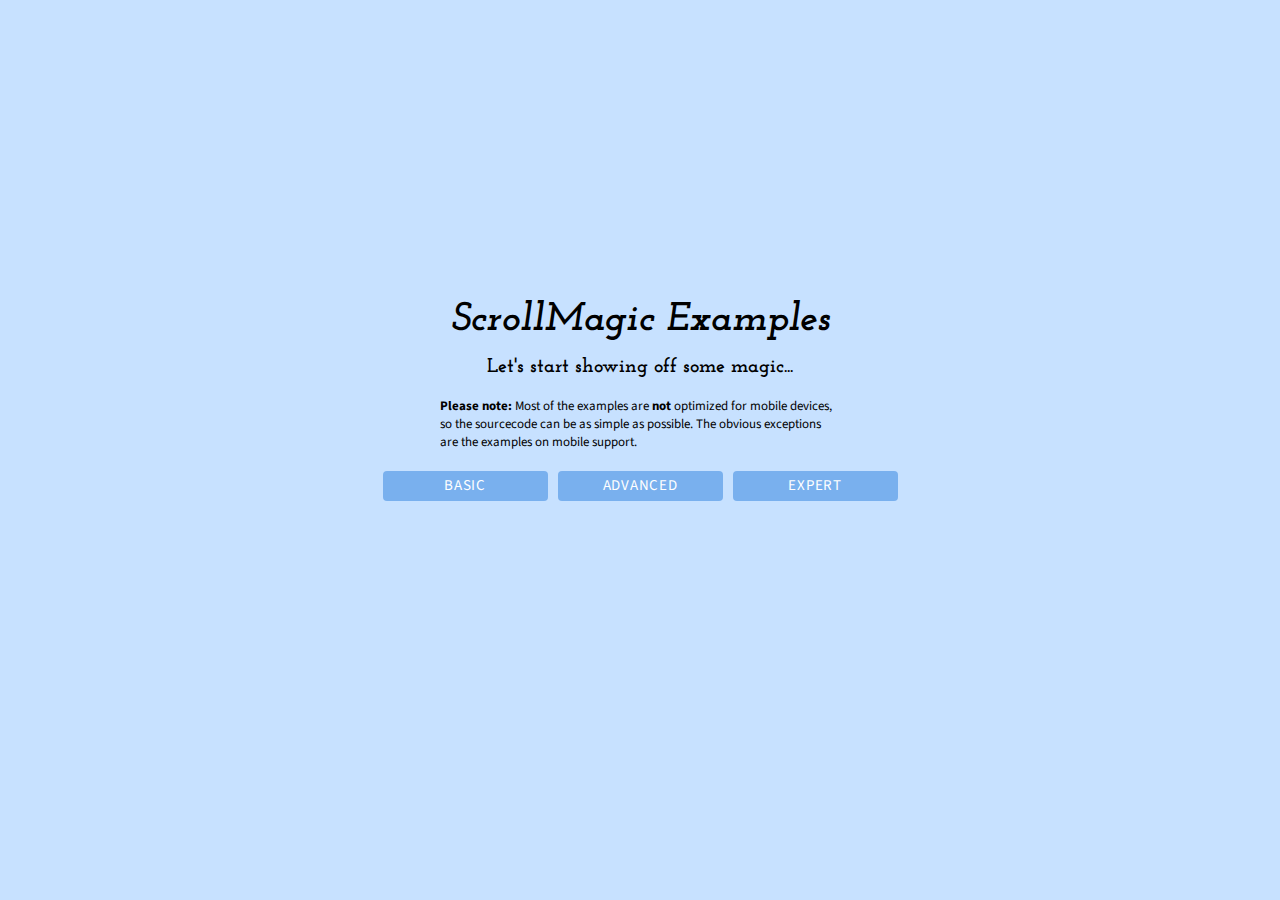
<file: assets/janpaepke-ScrollMagic-1b717bf/examples/index.html>
<!DOCTYPE html>
<html lang="en">
<head>
	<meta charset="utf-8"> 
	<meta http-equiv="X-UA-Compatible" content="IE=edge,chrome=1"> 
	<meta name="viewport" content="width=500" />
	<meta name="keywords" content="ScrollMagic, example, examples" />
	<meta name="author"	content="Jan Paepke (www.janpaepke.de)" />
	<title>Examples - ScrollMagic</title>

	<link href='http://fonts.googleapis.com/css?family=Source+Sans+Pro:300,400,700,400italic|Josefin+Slab:400,700italic' rel='stylesheet' type='text/css'>
	<link rel="stylesheet" href="../assets/css/normalize.css" type="text/css">
	<link rel="stylesheet" href="../assets/css/style.css" type="text/css">
	<link rel="stylesheet" href="../assets/css/examples.css" type="text/css">
	<link rel="shortcut icon" href="../assets/img/favicon.ico" type="image/x-icon">

	<script type="text/javascript" src="../assets/js/lib/greensock/TweenMax.min.js"></script>
	<script type="text/javascript" src="../assets/js/lib/jquery.min.js"></script>
	<script type="text/javascript" src="../assets/js/examples.js"></script>
	<script type="text/javascript" src="../assets/js/lib/highlight.pack.js"></script>
  	<script type="text/javascript" src="../assets/js/lib/modernizr.custom.min.js"></script>
  	<script type="text/javascript" src="../scrollmagic/uncompressed/ScrollMagic.js"></script>
  	<script type="text/javascript" src="../scrollmagic/uncompressed/plugins/debug.addIndicators.js"></script>
</head>
<body>
	<div id="content-wrapper">
		<section id="titlechart" class="home">
			<div id="description">
				<h1>ScrollMagic Examples</h1>
				<h2>Let's start showing off some magic...</h2>
				<p>
					<b>Please note:</b> Most of the examples are <b>not</b> optimized for mobile devices, so the sourcecode can be as simple as possible. The obvious exceptions are the examples on mobile support.
				</p>
				<ul id="menu"></ul>
			</div>
		</section>
	</div>
	<script type="text/javascript" src="../assets/js/tracking.js"></script>
</body>
</html>
</file>
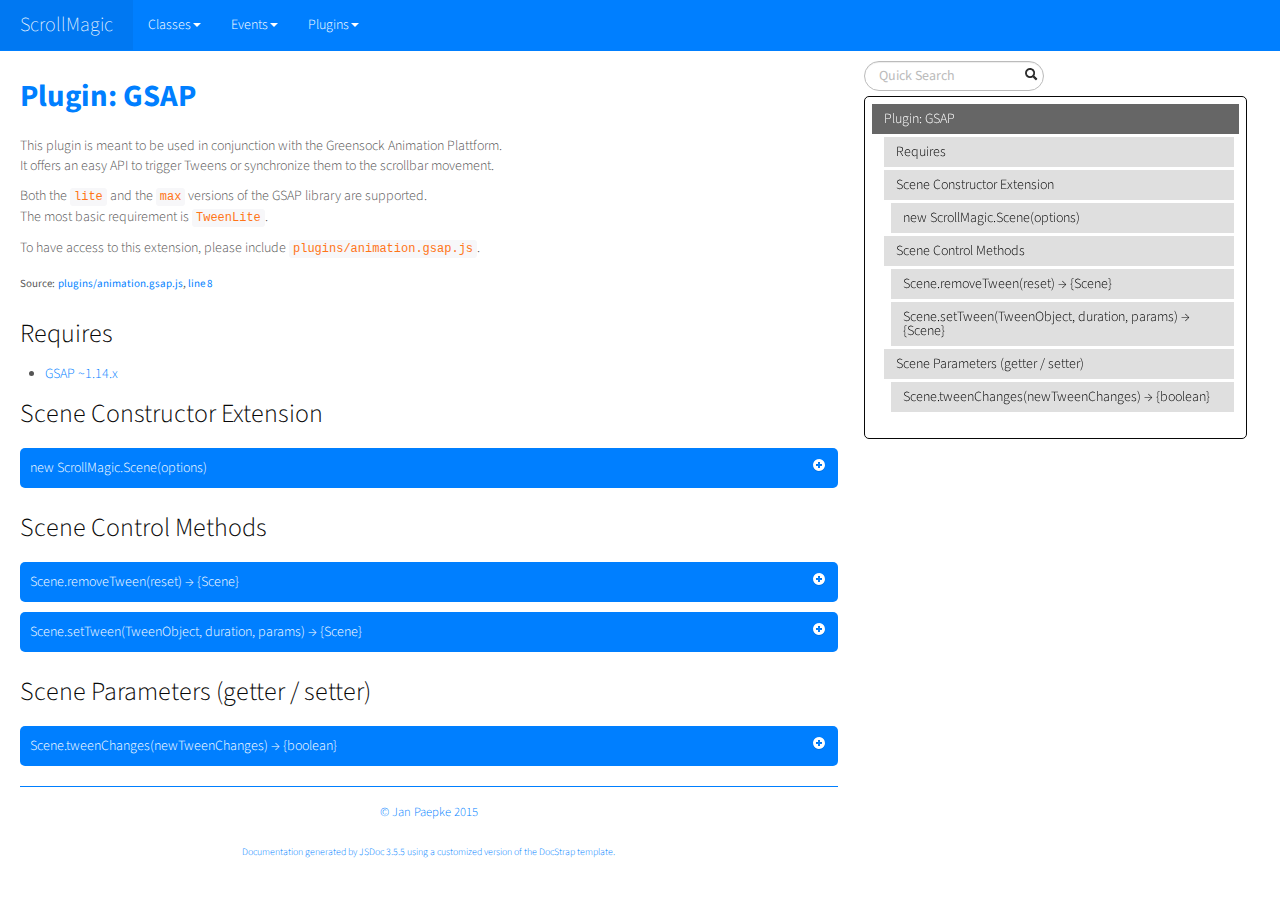
<file: assets/janpaepke-ScrollMagic-1b717bf/docs/animation.GSAP.html>
<!DOCTYPE html>

<html lang="en">
<head>
	<meta charset="utf-8">
	<title>ScrollMagic Plugin: GSAP</title>
	
  <script src="scripts/prettify/prettify.js"> </script>
  <script src="scripts/prettify/lang-css.js"> </script>
	<!--[if lt IE 9]>
	<script src="//html5shiv.googlecode.com/svn/trunk/html5.js"></script>
	<![endif]-->
	<link type="text/css" rel="stylesheet" href="styles/sunlight.default.css">
	<link type="text/css" rel="stylesheet" href="styles/prettify-tomorrow.css">
	<link rel="shortcut icon" href="../assets/img/favicon.ico" type="image/x-icon">

	
	<link type="text/css" rel="stylesheet" href="styles/site.cosmo.css">
	
</head>

<body>
<div class="container-fluid">
	<div class="navbar navbar-fixed-top navbar-inverse">
		<div class="navbar-inner">
			<a class="brand" href="index.html">ScrollMagic</a>
			<ul class="nav">
				
				<li class="dropdown">
					<a href="classes.list.html" class="dropdown-toggle" data-toggle="dropdown">Classes<b
						class="caret"></b></a>

					<ul class="dropdown-menu ">
						
						<li>
							<a href="ScrollMagic.Controller.html">Controller</a>
						</li>
						
						<li>
							<a href="ScrollMagic.Scene.html">Scene</a>
						</li>
						

					</ul>
				</li>
				
				<li class="dropdown">
					<a href="events.list.html" class="dropdown-toggle" data-toggle="dropdown">Events<b
						class="caret"></b></a>

					<ul class="dropdown-menu ">
						
						<li>
							<a href="ScrollMagic.Scene.html#event:add">add</a>
						</li>
						
						<li>
							<a href="ScrollMagic.Scene.html#event:change">change</a>
						</li>
						
						<li>
							<a href="ScrollMagic.Scene.html#event:destroy">destroy</a>
						</li>
						
						<li>
							<a href="ScrollMagic.Scene.html#event:end">end</a>
						</li>
						
						<li>
							<a href="ScrollMagic.Scene.html#event:enter">enter</a>
						</li>
						
						<li>
							<a href="ScrollMagic.Scene.html#event:leave">leave</a>
						</li>
						
						<li>
							<a href="ScrollMagic.Scene.html#event:progress">progress</a>
						</li>
						
						<li>
							<a href="ScrollMagic.Scene.html#event:remove">remove</a>
						</li>
						
						<li>
							<a href="ScrollMagic.Scene.html#event:shift">shift</a>
						</li>
						
						<li>
							<a href="ScrollMagic.Scene.html#event:start">start</a>
						</li>
						
						<li>
							<a href="ScrollMagic.Scene.html#event:update">update</a>
						</li>
						

					</ul>
				</li>
				
				<li class="dropdown">
					<a href="mixins.list.html" class="dropdown-toggle" data-toggle="dropdown">Plugins<b
						class="caret"></b></a>

					<ul class="dropdown-menu ">
						
						<li>
							<a href="animation.GSAP.html">GSAP</a>
						</li>
						
						<li>
							<a href="animation.Velocity.html">Velocity</a>
						</li>
						
						<li>
							<a href="debug.addIndicators.html">addIndicators</a>
						</li>
						
						<li>
							<a href="framework.jQuery.html">jQuery</a>
						</li>
						

					</ul>
				</li>
				
			</ul>
		</div>
	</div>

	<div class="row-fluid">

		
		<div class="span8">
			
				<div id="main">
					


	<h1 class="page-title">
        Plugin: GSAP</h1>
    
<section>

<article>
    <div class="container-overview">
    

    
        
            <div class="description"><p>This plugin is meant to be used in conjunction with the Greensock Animation Plattform.<br>It offers an easy API to trigger Tweens or synchronize them to the scrollbar movement.</p>
<p>Both the <code>lite</code> and the <code>max</code> versions of the GSAP library are supported.<br>The most basic requirement is <code>TweenLite</code>.</p>
<p>To have access to this extension, please include <code>plugins/animation.gsap.js</code>.</p></div>
        

        
<dl class="details">
    

    

    

    

    

    

    

    

    

    
    <dt class="tag-source">Source:</dt>
    <dd class="tag-source"><ul class="dummy"><li>
        <a href="plugins_animation.gsap.js.html">plugins/animation.gsap.js</a>, <a href="plugins_animation.gsap.js.html#sunlight-1-line-8">line 8</a>
    </li></ul></dd>
    

    

    

    
</dl>


        
    
    </div>

    

    

    
        <h3 class="subsection-title">Requires</h3>

        <ul>
            <li><a href="http://greensock.com/gsap">GSAP ~1.14.x</a></li>
        </ul>
    

    

    

    

    
        <h3 class="subsection-title">Scene Constructor Extension</h3>

        <dl>
            
<dt>
    <h4 class="name" id="newScrollMagic.Sceneoptions"><span class="type-signature"></span>new ScrollMagic.Scene<span class="signature">(<span class="optional">options</span>)</span><span class="type-signature"></span></h4>
    
    
</dt>
<dd>
    
    
    <div class="description">
        <p>Every instance of ScrollMagic.Scene now accepts an additional option.<br>See <a href="ScrollMagic.Scene.html"><code>ScrollMagic.Scene</code></a> for a complete list of the standard options.</p>
    </div>
    

    
    
    
    
    
        <h5>Parameters:</h5>
        

<table class="params table table-striped">
    <thead>
	<tr>
		
		<th>Name</th>
		

		<th>Type</th>

		
		<th>Argument</th>
		

		

		<th class="last">Description</th>
	</tr>
	</thead>

	<tbody>
	

        <tr>
            
                <td class="name"><code>options</code></td>
            

            <td class="type">
            
                
<span class="param-type">object</span>


            
            </td>

            
                <td class="attributes">
                
                    &lt;optional><br>
                

                

                
                </td>
            

            

            <td class="description last"><p>Options for the Scene. The options can be updated at any time.</p>
                <h6>Properties</h6>
                

<table class="params table table-striped">
    <thead>
	<tr>
		
		<th>Name</th>
		

		<th>Type</th>

		
		<th>Argument</th>
		

		
		<th>Default</th>
		

		<th class="last">Description</th>
	</tr>
	</thead>

	<tbody>
	

        <tr>
            
                <td class="name"><code>tweenChanges</code></td>
            

            <td class="type">
            
                
<span class="param-type">boolean</span>


            
            </td>

            
                <td class="attributes">
                
                    &lt;optional><br>
                

                

                
                </td>
            

            
                <td class="default">
                
                    false
                
                </td>
            

            <td class="description last"><p>Tweens Animation to the progress target instead of setting it.<br>                                                       Does not affect animations where duration is <code>0</code>.</p></td>
        </tr>

	
	</tbody>
</table>

            </td>
        </tr>

	
	</tbody>
</table>

    
    
    
<dl class="details">
    

    

    

    

    

    

    

    

    

    
    <dt class="tag-source">Source:</dt>
    <dd class="tag-source"><ul class="dummy"><li>
        <a href="plugins_animation.gsap.js.html">plugins/animation.gsap.js</a>, <a href="plugins_animation.gsap.js.html#sunlight-1-line-53">line 53</a>
    </li></ul></dd>
    

    

    

    
</dl>

    
    

    

    
    
    
    
    
    
    
        <h5>Example</h5>
        
    <pre class="sunlight-highlight-javascript">var scene = new ScrollMagic.Scene({tweenChanges: true});</pre>


    
</dd>

        </dl>
    
        <h3 class="subsection-title">Scene Control Methods</h3>

        <dl>
            
<dt>
    <h4 class="name" id="Scene.removeTween"><span class="type-signature"></span>Scene.removeTween<span class="signature">(<span class="optional">reset</span>)</span><span class="type-signature"> &rarr; {Scene}</span></h4>
    
    
</dt>
<dd>
    
    
    <div class="description">
        <p>Remove the tween from the scene.<br>This will terminate the control of the Scene over the tween.</p>
<p>Using the reset option you can decide if the tween should remain in the current state or be rewound to set the target elements back to the state they were in before the tween was added to the scene.</p>
    </div>
    

    
    
    
    
    
        <h5>Parameters:</h5>
        

<table class="params table table-striped">
    <thead>
	<tr>
		
		<th>Name</th>
		

		<th>Type</th>

		
		<th>Argument</th>
		

		
		<th>Default</th>
		

		<th class="last">Description</th>
	</tr>
	</thead>

	<tbody>
	

        <tr>
            
                <td class="name"><code>reset</code></td>
            

            <td class="type">
            
                
<span class="param-type">boolean</span>


            
            </td>

            
                <td class="attributes">
                
                    &lt;optional><br>
                

                

                
                </td>
            

            
                <td class="default">
                
                    false
                
                </td>
            

            <td class="description last"><p>If <code>true</code> the tween will be reset to its initial values.</p></td>
        </tr>

	
	</tbody>
</table>

    
    
    
<dl class="details">
    

    

    

    

    

    

    

    

    

    
    <dt class="tag-source">Source:</dt>
    <dd class="tag-source"><ul class="dummy"><li>
        <a href="plugins_animation.gsap.js.html">plugins/animation.gsap.js</a>, <a href="plugins_animation.gsap.js.html#sunlight-1-line-293">line 293</a>
    </li></ul></dd>
    

    

    

    
</dl>

    
    

    

    
    
    
    
    
    <h5>Returns:</h5>
    
            
<div class="param-desc tag-returns">
    <p>Parent object for chaining.</p>

	{
<span class="param-type">Scene</span>

}

</div>


        
    
    
        <h5>Example</h5>
        
    <pre class="sunlight-highlight-javascript">// remove the tween from the scene without resetting it
scene.removeTween();

// remove the tween from the scene and reset it to initial position
scene.removeTween(true);</pre>


    
</dd>

        
            
<dt>
    <h4 class="name" id="Scene.setTween"><span class="type-signature"></span>Scene.setTween<span class="signature">(TweenObject, duration, params)</span><span class="type-signature"> &rarr; {Scene}</span></h4>
    
    
</dt>
<dd>
    
    
    <div class="description">
        <p>Add a tween to the scene.<br>If you want to add multiple tweens, add them into a GSAP Timeline object and supply it instead (see example below).  </p>
<p>If the scene has a duration, the tween's duration will be projected to the scroll distance of the scene, meaning its progress will be synced to scrollbar movement.<br>For a scene with a duration of <code>0</code>, the tween will be triggered when scrolling forward past the scene's trigger position and reversed, when scrolling back.<br>To gain better understanding, check out the <a href="../examples/basic/simple_tweening.html">Simple Tweening example</a>.</p>
<p>Instead of supplying a tween this method can also be used as a shorthand for <code>TweenMax.to()</code> (see example below).</p>
    </div>
    

    
    
    
    
    
        <h5>Parameters:</h5>
        

<table class="params table table-striped">
    <thead>
	<tr>
		
		<th>Name</th>
		

		<th>Type</th>

		

		

		<th class="last">Description</th>
	</tr>
	</thead>

	<tbody>
	

        <tr>
            
                <td class="name"><code>TweenObject</code></td>
            

            <td class="type">
            
                
<span class="param-type">object</span>
|

<span class="param-type">string</span>


            
            </td>

            

            

            <td class="description last"><p>A TweenMax, TweenLite, TimelineMax or TimelineLite object that should be animated in the scene. Can also be a Dom Element or Selector, when using direct tween definition (see examples).</p></td>
        </tr>

	

        <tr>
            
                <td class="name"><code>duration</code></td>
            

            <td class="type">
            
                
<span class="param-type">number</span>
|

<span class="param-type">object</span>


            
            </td>

            

            

            <td class="description last"><p>A duration for the tween, or tween parameters. If an object containing parameters are supplied, a default duration of 1 will be used.</p></td>
        </tr>

	

        <tr>
            
                <td class="name"><code>params</code></td>
            

            <td class="type">
            
                
<span class="param-type">object</span>


            
            </td>

            

            

            <td class="description last"><p>The parameters for the tween</p></td>
        </tr>

	
	</tbody>
</table>

    
    
    
<dl class="details">
    

    

    

    

    

    

    

    

    

    
    <dt class="tag-source">Source:</dt>
    <dd class="tag-source"><ul class="dummy"><li>
        <a href="plugins_animation.gsap.js.html">plugins/animation.gsap.js</a>, <a href="plugins_animation.gsap.js.html#sunlight-1-line-193">line 193</a>
    </li></ul></dd>
    

    

    

    
</dl>

    
    

    

    
    
    
    
    
    <h5>Returns:</h5>
    
            
<div class="param-desc tag-returns">
    <p>Parent object for chaining.</p>

	{
<span class="param-type">Scene</span>

}

</div>


        
    
    
        <h5>Example</h5>
        
    <pre class="sunlight-highlight-javascript">// add a single tween directly
scene.setTween(TweenMax.to("obj"), 1, {x: 100});

// add a single tween via variable
var tween = TweenMax.to("obj"), 1, {x: 100};
scene.setTween(tween);

// add multiple tweens, wrapped in a timeline.
var timeline = new TimelineMax();
var tween1 = TweenMax.from("obj1", 1, {x: 100});
var tween2 = TweenMax.to("obj2", 1, {y: 100});
timeline
		.add(tween1)
		.add(tween2);
scene.addTween(timeline);

// short hand to add a TweenMax.to() tween
scene.setTween("obj3", 0.5, {y: 100});

// short hand to add a TweenMax.to() tween for 1 second
// this is useful, when the scene has a duration and the tween duration isn't important anyway
scene.setTween("obj3", {y: 100});</pre>


    
</dd>

        </dl>
    
        <h3 class="subsection-title">Scene Parameters (getter / setter)</h3>

        <dl>
            
<dt>
    <h4 class="name" id="Scene.tweenChanges"><span class="type-signature"></span>Scene.tweenChanges<span class="signature">(<span class="optional">newTweenChanges</span>)</span><span class="type-signature"> &rarr; {boolean}</span></h4>
    
    
</dt>
<dd>
    
    
    <div class="description">
        <p><strong>Get</strong> or <strong>Set</strong> the tweenChanges option value.<br>This only affects scenes with a duration. If <code>tweenChanges</code> is <code>true</code>, the progress update when scrolling will not be immediate, but instead the animation will smoothly animate to the target state.<br>For a better understanding, try enabling and disabling this option in the <a href="../examples/basic/scene_manipulation.html">Scene Manipulation Example</a>.</p>
    </div>
    

    
    
    
    
    
        <h5>Parameters:</h5>
        

<table class="params table table-striped">
    <thead>
	<tr>
		
		<th>Name</th>
		

		<th>Type</th>

		
		<th>Argument</th>
		

		

		<th class="last">Description</th>
	</tr>
	</thead>

	<tbody>
	

        <tr>
            
                <td class="name"><code>newTweenChanges</code></td>
            

            <td class="type">
            
                
<span class="param-type">boolean</span>


            
            </td>

            
                <td class="attributes">
                
                    &lt;optional><br>
                

                

                
                </td>
            

            

            <td class="description last"><p>The new tweenChanges setting of the scene.</p></td>
        </tr>

	
	</tbody>
</table>

    
    
    
<dl class="details">
    

    

    

    

    

    

    

    

    

    
    <dt class="tag-source">Source:</dt>
    <dd class="tag-source"><ul class="dummy"><li>
        <a href="plugins_animation.gsap.js.html">plugins/animation.gsap.js</a>, <a href="plugins_animation.gsap.js.html#sunlight-1-line-65">line 65</a>
    </li></ul></dd>
    

    

    

    
</dl>

    
    
    <h5>Fires:</h5>
    <ul>
        <li><code>Scene.change</code>,event: when used as setter</li>
    </ul>
    

    

    
    
    
    
    
    <h5>Returns:</h5>
    <ul>
            <li>
<div class="param-desc tag-returns">
    <p><code>get</code> -  Current tweenChanges option value.</p>

	{
<span class="param-type">boolean</span>

}

</div>

</li>
        
            <li>
<div class="param-desc tag-returns">
    <p><code>set</code> -  Parent object for chaining.</p>

	{
<span class="param-type">Scene</span>

}

</div>

</li>
        </ul>
    
    
        <h5>Example</h5>
        
    <pre class="sunlight-highlight-javascript">// get the current tweenChanges option
var tweenChanges = scene.tweenChanges();

// set new tweenChanges option
scene.tweenChanges(true);</pre>


    
</dd>

        </dl>
    

    

    
</article>

</section>




				</div>

				<div class="clearfix"></div>
				<footer>
					
					
		<span class="copyright">
		© Jan Paepke 2015
		</span>
					<br />
					
		<span class="jsdoc-message">
		Documentation generated by <a href="https://github.com/jsdoc3/jsdoc" target="_blank">JSDoc 3.5.5</a>
		using a customized version of the <a href="https://github.com/terryweiss/docstrap" target="_blank">DocStrap template</a>.
		</span>
				</footer>
			</div>

			
			<div class="span3">
				<div id="toc"></div>
			</div>
			
			<br clear="both">
		</div>

	</div>
	<script src="scripts/sunlight.js"></script>
	<script src="scripts/sunlight.javascript.js"></script>
	<script src="scripts/sunlight-plugin.doclinks.js"></script>
	<script src="scripts/sunlight-plugin.linenumbers.js"></script>
	<script src="scripts/sunlight-plugin.menu.js"></script>
	<script src="scripts/jquery.min.js"></script>
	<script src="scripts/jquery.scrollTo.js"></script>
	<script src="scripts/jquery.localScroll.js"></script>
	<script src="scripts/bootstrap-dropdown.js"></script>
	<script src="scripts/toc.js"></script>

	<script> prettyPrint(); </script>
	<script>  Sunlight.highlightAll({lineNumbers:true,  showMenu: true, enableDoclinks :true}); </script>

	<script>
		function openDeeplinkedElement (skipAni) {
			try {
				$("dt h4.member-collapsed").filter(window.location.hash.substring(1).replace(":", "\\:")).trigger("click", skipAni);
			} catch (e) {
				console.warn("ah ah ah! :p");
			}
		}
		$( function () {
			$( "#toc" ).toc( {
			    anchorName  : function(i, heading, prefix) {
					return $(heading).attr("id") || ( prefix + i );
				},
				selectors   : "h1:visible,h2:visible,h3:visible,h4:visible",
				onScrollFinish : openDeeplinkedElement,
				highlightOffset : 10,
				scrollOffset: 60
			} );
			$( "#toc>ul" ).addClass( "nav nav-pills nav-stacked" );
			$( "#main span[id^='toc']" ).addClass( "toc-shim" );

		} );
	</script>

	
	<script>
		$( function () {
			// $('#main').localScroll({
			// 	offset: { top: 56 } //offset by the height of your header (give or take a few px, see what works for you)
			// });
			// workaround for anchors below header...
			window.setTimeout(function () {
				$(document).scrollTop($(document).scrollTop()-60);
			}, 1)
			
			var hash = window.location.hash.substring(1).replace(":", "\\:");
			$( "dt h4.name" ).each( function () {
				var $this = $( this );
				var icon = $( "<i/>" ).addClass( "icon-plus-sign" ).addClass( "pull-right" ).addClass( "icon-white" );
				var dt = $this.parents( "dt" );
				var children = dt.next( "dd" );

				$this.append( icon ).css( {cursor : "pointer"} );
				$this.addClass( "member-collapsed" ).addClass( "member" );
				if (hash != $this.attr("id")) {
					children.hide();
				}
				$this.toggle( function (e, skipAni) {
					var scrollPos = $(document).scrollTop();
					window.location.hash = $(this).attr("id");
					$(document).scrollTop(scrollPos);
					icon.addClass( "icon-minus-sign" ).removeClass( "icon-plus-sign" ).removeClass( "icon-white" );
					$this.addClass( "member-open" ).removeClass( "member-collapsed" );
					children.slideDown(skipAni ? 0 : undefined);
				}, function () {
					icon.addClass( "icon-plus-sign" ).removeClass( "icon-minus-sign" ).addClass( "icon-white" );
					$this.addClass( "member-collapsed" ).removeClass( "member-open" );
					children.slideUp();
				} );
			} );
			// open if deeplinked
			if (hash.length > 0)
				openDeeplinkedElement(true);
		} );
	</script>
	

	<script type="text/javascript" src="../assets/js/tracking.js"></script>
</body>
</html>
</file>
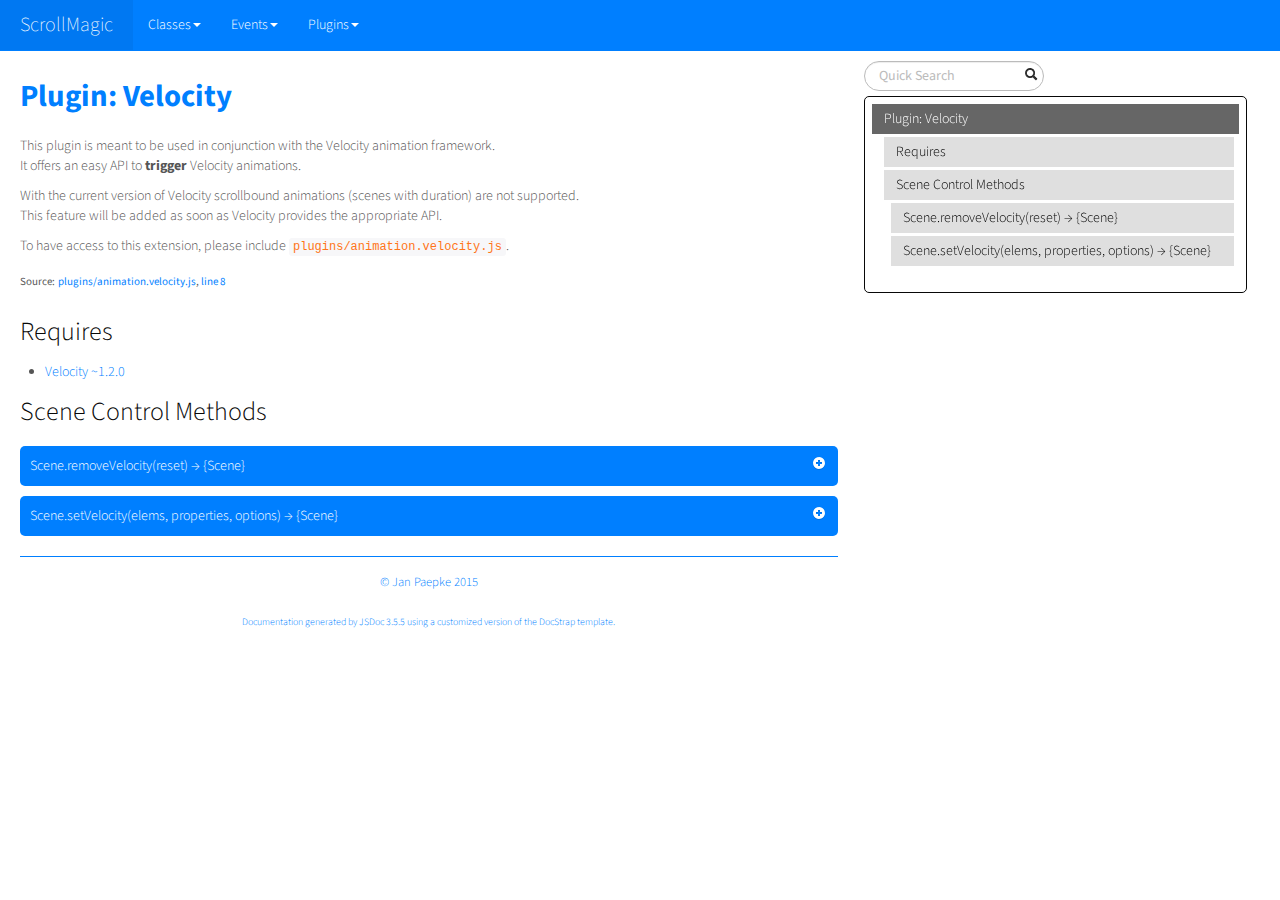
<file: assets/janpaepke-ScrollMagic-1b717bf/docs/animation.Velocity.html>
<!DOCTYPE html>

<html lang="en">
<head>
	<meta charset="utf-8">
	<title>ScrollMagic Plugin: Velocity</title>
	
  <script src="scripts/prettify/prettify.js"> </script>
  <script src="scripts/prettify/lang-css.js"> </script>
	<!--[if lt IE 9]>
	<script src="//html5shiv.googlecode.com/svn/trunk/html5.js"></script>
	<![endif]-->
	<link type="text/css" rel="stylesheet" href="styles/sunlight.default.css">
	<link type="text/css" rel="stylesheet" href="styles/prettify-tomorrow.css">
	<link rel="shortcut icon" href="../assets/img/favicon.ico" type="image/x-icon">

	
	<link type="text/css" rel="stylesheet" href="styles/site.cosmo.css">
	
</head>

<body>
<div class="container-fluid">
	<div class="navbar navbar-fixed-top navbar-inverse">
		<div class="navbar-inner">
			<a class="brand" href="index.html">ScrollMagic</a>
			<ul class="nav">
				
				<li class="dropdown">
					<a href="classes.list.html" class="dropdown-toggle" data-toggle="dropdown">Classes<b
						class="caret"></b></a>

					<ul class="dropdown-menu ">
						
						<li>
							<a href="ScrollMagic.Controller.html">Controller</a>
						</li>
						
						<li>
							<a href="ScrollMagic.Scene.html">Scene</a>
						</li>
						

					</ul>
				</li>
				
				<li class="dropdown">
					<a href="events.list.html" class="dropdown-toggle" data-toggle="dropdown">Events<b
						class="caret"></b></a>

					<ul class="dropdown-menu ">
						
						<li>
							<a href="ScrollMagic.Scene.html#event:add">add</a>
						</li>
						
						<li>
							<a href="ScrollMagic.Scene.html#event:change">change</a>
						</li>
						
						<li>
							<a href="ScrollMagic.Scene.html#event:destroy">destroy</a>
						</li>
						
						<li>
							<a href="ScrollMagic.Scene.html#event:end">end</a>
						</li>
						
						<li>
							<a href="ScrollMagic.Scene.html#event:enter">enter</a>
						</li>
						
						<li>
							<a href="ScrollMagic.Scene.html#event:leave">leave</a>
						</li>
						
						<li>
							<a href="ScrollMagic.Scene.html#event:progress">progress</a>
						</li>
						
						<li>
							<a href="ScrollMagic.Scene.html#event:remove">remove</a>
						</li>
						
						<li>
							<a href="ScrollMagic.Scene.html#event:shift">shift</a>
						</li>
						
						<li>
							<a href="ScrollMagic.Scene.html#event:start">start</a>
						</li>
						
						<li>
							<a href="ScrollMagic.Scene.html#event:update">update</a>
						</li>
						

					</ul>
				</li>
				
				<li class="dropdown">
					<a href="mixins.list.html" class="dropdown-toggle" data-toggle="dropdown">Plugins<b
						class="caret"></b></a>

					<ul class="dropdown-menu ">
						
						<li>
							<a href="animation.GSAP.html">GSAP</a>
						</li>
						
						<li>
							<a href="animation.Velocity.html">Velocity</a>
						</li>
						
						<li>
							<a href="debug.addIndicators.html">addIndicators</a>
						</li>
						
						<li>
							<a href="framework.jQuery.html">jQuery</a>
						</li>
						

					</ul>
				</li>
				
			</ul>
		</div>
	</div>

	<div class="row-fluid">

		
		<div class="span8">
			
				<div id="main">
					


	<h1 class="page-title">
        Plugin: Velocity</h1>
    
<section>

<article>
    <div class="container-overview">
    

    
        
            <div class="description"><p>This plugin is meant to be used in conjunction with the Velocity animation framework.<br>It offers an easy API to <strong>trigger</strong> Velocity animations.</p>
<p>With the current version of Velocity scrollbound animations (scenes with duration) are not supported.<br>This feature will be added as soon as Velocity provides the appropriate API.</p>
<p>To have access to this extension, please include <code>plugins/animation.velocity.js</code>.</p></div>
        

        
<dl class="details">
    

    

    

    

    

    

    

    

    

    
    <dt class="tag-source">Source:</dt>
    <dd class="tag-source"><ul class="dummy"><li>
        <a href="plugins_animation.velocity.js.html">plugins/animation.velocity.js</a>, <a href="plugins_animation.velocity.js.html#sunlight-1-line-8">line 8</a>
    </li></ul></dd>
    

    

    

    
</dl>


        
    
    </div>

    

    

    
        <h3 class="subsection-title">Requires</h3>

        <ul>
            <li><a href="http://julian.com/research/velocity/">Velocity ~1.2.0</a></li>
        </ul>
    

    

    

    

    
        <h3 class="subsection-title">Scene Control Methods</h3>

        <dl>
            
<dt>
    <h4 class="name" id="Scene.removeVelocity"><span class="type-signature"></span>Scene.removeVelocity<span class="signature">(<span class="optional">reset</span>)</span><span class="type-signature"> &rarr; {Scene}</span></h4>
    
    
</dt>
<dd>
    
    
    <div class="description">
        <p>Remove the animation from the scene.<br>This will stop the scene from triggering the animation.</p>
<p>Using the reset option you can decide if the animation should remain in the current state or be rewound to set the target elements back to the state they were in before the animation was added to the scene.</p>
    </div>
    

    
    
    
    
    
        <h5>Parameters:</h5>
        

<table class="params table table-striped">
    <thead>
	<tr>
		
		<th>Name</th>
		

		<th>Type</th>

		
		<th>Argument</th>
		

		
		<th>Default</th>
		

		<th class="last">Description</th>
	</tr>
	</thead>

	<tbody>
	

        <tr>
            
                <td class="name"><code>reset</code></td>
            

            <td class="type">
            
                
<span class="param-type">boolean</span>


            
            </td>

            
                <td class="attributes">
                
                    &lt;optional><br>
                

                

                
                </td>
            

            
                <td class="default">
                
                    false
                
                </td>
            

            <td class="description last"><p>If <code>true</code> the animation will rewound.</p></td>
        </tr>

	
	</tbody>
</table>

    
    
    
<dl class="details">
    

    

    

    

    

    

    

    

    

    
    <dt class="tag-source">Source:</dt>
    <dd class="tag-source"><ul class="dummy"><li>
        <a href="plugins_animation.velocity.js.html">plugins/animation.velocity.js</a>, <a href="plugins_animation.velocity.js.html#sunlight-1-line-207">line 207</a>
    </li></ul></dd>
    

    

    

    
</dl>

    
    

    

    
    
    
    
    
    <h5>Returns:</h5>
    
            
<div class="param-desc tag-returns">
    <p>Parent object for chaining.</p>

	{
<span class="param-type">Scene</span>

}

</div>


        
    
    
        <h5>Example</h5>
        
    <pre class="sunlight-highlight-javascript">// remove the animation from the scene without resetting it
scene.removeVelocity();

// remove the animation from the scene and reset the elements to initial state
scene.removeVelocity(true);</pre>


    
</dd>

        
            
<dt>
    <h4 class="name" id="Scene.setVelocity"><span class="type-signature"></span>Scene.setVelocity<span class="signature">(elems, properties, options)</span><span class="type-signature"> &rarr; {Scene}</span></h4>
    
    
</dt>
<dd>
    
    
    <div class="description">
        <p>Add a Velocity animation to the scene.<br>The method accepts the same parameters as Velocity, with the first parameter being the target element.</p>
<p>To gain better understanding, check out the <a href="../examples/basic/simple_velocity.html">Velocity example</a>.</p>
    </div>
    

    
    
    
    
    
        <h5>Parameters:</h5>
        

<table class="params table table-striped">
    <thead>
	<tr>
		
		<th>Name</th>
		

		<th>Type</th>

		

		

		<th class="last">Description</th>
	</tr>
	</thead>

	<tbody>
	

        <tr>
            
                <td class="name"><code>elems</code></td>
            

            <td class="type">
            
                
<span class="param-type">object</span>
|

<span class="param-type">string</span>


            
            </td>

            

            

            <td class="description last"><p>One or more Dom Elements or a Selector that should be used as the target of the animation.</p></td>
        </tr>

	

        <tr>
            
                <td class="name"><code>properties</code></td>
            

            <td class="type">
            
                
<span class="param-type">object</span>


            
            </td>

            

            

            <td class="description last"><p>The CSS properties that should be animated.</p></td>
        </tr>

	

        <tr>
            
                <td class="name"><code>options</code></td>
            

            <td class="type">
            
                
<span class="param-type">object</span>


            
            </td>

            

            

            <td class="description last"><p>Options for the animation, like duration or easing.</p></td>
        </tr>

	
	</tbody>
</table>

    
    
    
<dl class="details">
    

    

    

    

    

    

    

    

    

    
    <dt class="tag-source">Source:</dt>
    <dd class="tag-source"><ul class="dummy"><li>
        <a href="plugins_animation.velocity.js.html">plugins/animation.velocity.js</a>, <a href="plugins_animation.velocity.js.html#sunlight-1-line-154">line 154</a>
    </li></ul></dd>
    

    

    

    
</dl>

    
    

    

    
    
    
    
    
    <h5>Returns:</h5>
    
            
<div class="param-desc tag-returns">
    <p>Parent object for chaining.</p>

	{
<span class="param-type">Scene</span>

}

</div>


        
    
    
        <h5>Example</h5>
        
    <pre class="sunlight-highlight-javascript">// trigger a Velocity animation
scene.setVelocity("#myElement", {opacity: 0.5}, {duration: 1000, easing: "linear"});</pre>


    
</dd>

        </dl>
    

    

    
</article>

</section>




				</div>

				<div class="clearfix"></div>
				<footer>
					
					
		<span class="copyright">
		© Jan Paepke 2015
		</span>
					<br />
					
		<span class="jsdoc-message">
		Documentation generated by <a href="https://github.com/jsdoc3/jsdoc" target="_blank">JSDoc 3.5.5</a>
		using a customized version of the <a href="https://github.com/terryweiss/docstrap" target="_blank">DocStrap template</a>.
		</span>
				</footer>
			</div>

			
			<div class="span3">
				<div id="toc"></div>
			</div>
			
			<br clear="both">
		</div>

	</div>
	<script src="scripts/sunlight.js"></script>
	<script src="scripts/sunlight.javascript.js"></script>
	<script src="scripts/sunlight-plugin.doclinks.js"></script>
	<script src="scripts/sunlight-plugin.linenumbers.js"></script>
	<script src="scripts/sunlight-plugin.menu.js"></script>
	<script src="scripts/jquery.min.js"></script>
	<script src="scripts/jquery.scrollTo.js"></script>
	<script src="scripts/jquery.localScroll.js"></script>
	<script src="scripts/bootstrap-dropdown.js"></script>
	<script src="scripts/toc.js"></script>

	<script> prettyPrint(); </script>
	<script>  Sunlight.highlightAll({lineNumbers:true,  showMenu: true, enableDoclinks :true}); </script>

	<script>
		function openDeeplinkedElement (skipAni) {
			try {
				$("dt h4.member-collapsed").filter(window.location.hash.substring(1).replace(":", "\\:")).trigger("click", skipAni);
			} catch (e) {
				console.warn("ah ah ah! :p");
			}
		}
		$( function () {
			$( "#toc" ).toc( {
			    anchorName  : function(i, heading, prefix) {
					return $(heading).attr("id") || ( prefix + i );
				},
				selectors   : "h1:visible,h2:visible,h3:visible,h4:visible",
				onScrollFinish : openDeeplinkedElement,
				highlightOffset : 10,
				scrollOffset: 60
			} );
			$( "#toc>ul" ).addClass( "nav nav-pills nav-stacked" );
			$( "#main span[id^='toc']" ).addClass( "toc-shim" );

		} );
	</script>

	
	<script>
		$( function () {
			// $('#main').localScroll({
			// 	offset: { top: 56 } //offset by the height of your header (give or take a few px, see what works for you)
			// });
			// workaround for anchors below header...
			window.setTimeout(function () {
				$(document).scrollTop($(document).scrollTop()-60);
			}, 1)
			
			var hash = window.location.hash.substring(1).replace(":", "\\:");
			$( "dt h4.name" ).each( function () {
				var $this = $( this );
				var icon = $( "<i/>" ).addClass( "icon-plus-sign" ).addClass( "pull-right" ).addClass( "icon-white" );
				var dt = $this.parents( "dt" );
				var children = dt.next( "dd" );

				$this.append( icon ).css( {cursor : "pointer"} );
				$this.addClass( "member-collapsed" ).addClass( "member" );
				if (hash != $this.attr("id")) {
					children.hide();
				}
				$this.toggle( function (e, skipAni) {
					var scrollPos = $(document).scrollTop();
					window.location.hash = $(this).attr("id");
					$(document).scrollTop(scrollPos);
					icon.addClass( "icon-minus-sign" ).removeClass( "icon-plus-sign" ).removeClass( "icon-white" );
					$this.addClass( "member-open" ).removeClass( "member-collapsed" );
					children.slideDown(skipAni ? 0 : undefined);
				}, function () {
					icon.addClass( "icon-plus-sign" ).removeClass( "icon-minus-sign" ).addClass( "icon-white" );
					$this.addClass( "member-collapsed" ).removeClass( "member-open" );
					children.slideUp();
				} );
			} );
			// open if deeplinked
			if (hash.length > 0)
				openDeeplinkedElement(true);
		} );
	</script>
	

	<script type="text/javascript" src="../assets/js/tracking.js"></script>
</body>
</html>
</file>
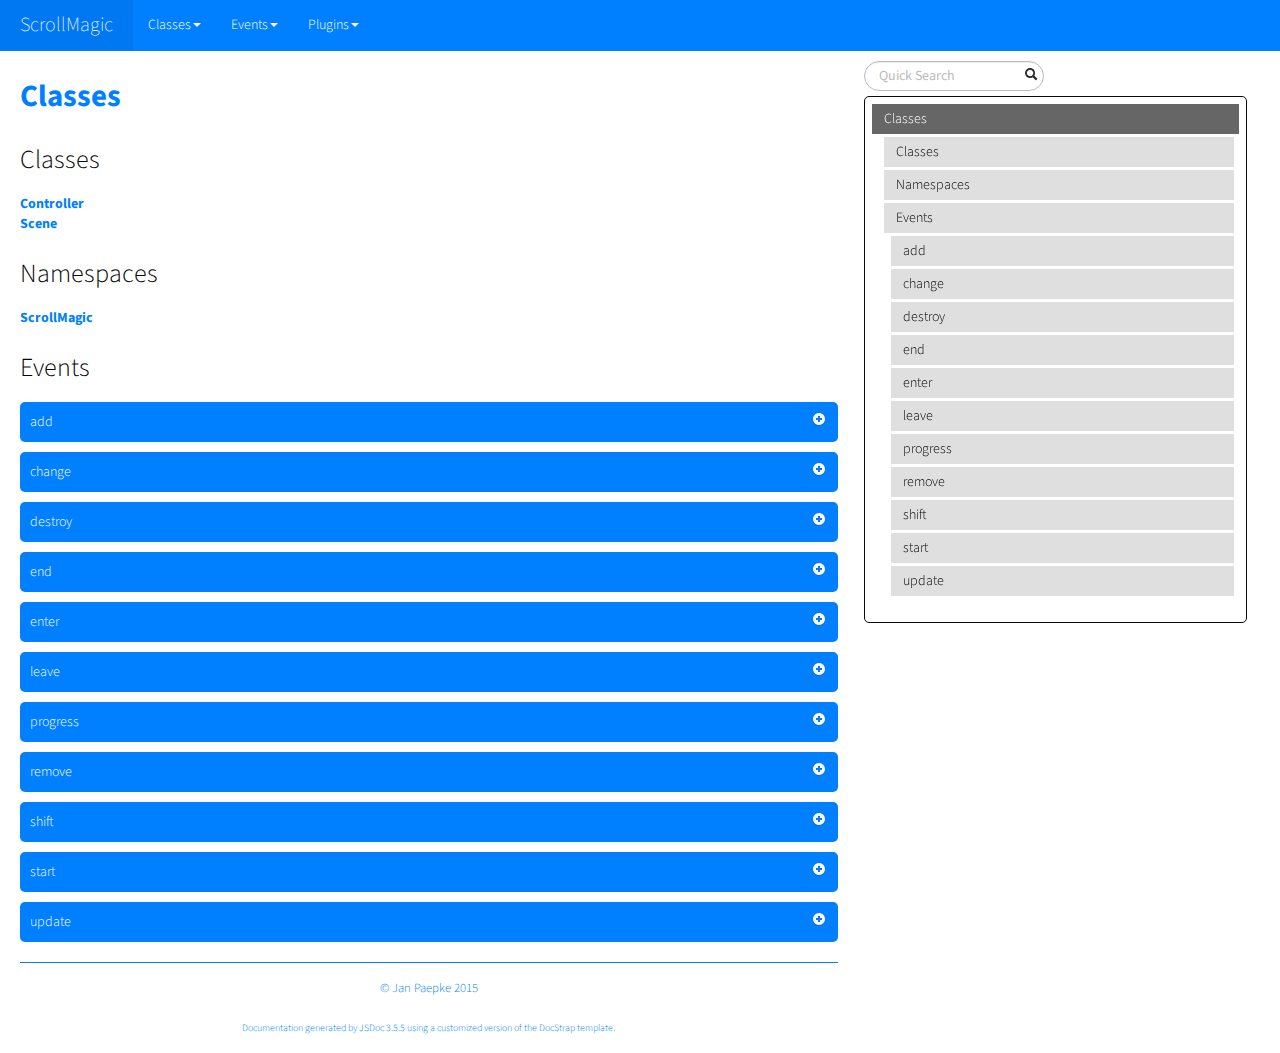
<file: assets/janpaepke-ScrollMagic-1b717bf/docs/classes.list.html>
<!DOCTYPE html>

<html lang="en">
<head>
	<meta charset="utf-8">
	<title>ScrollMagic Classes</title>
	
  <script src="scripts/prettify/prettify.js"> </script>
  <script src="scripts/prettify/lang-css.js"> </script>
	<!--[if lt IE 9]>
	<script src="//html5shiv.googlecode.com/svn/trunk/html5.js"></script>
	<![endif]-->
	<link type="text/css" rel="stylesheet" href="styles/sunlight.default.css">
	<link type="text/css" rel="stylesheet" href="styles/prettify-tomorrow.css">
	<link rel="shortcut icon" href="../assets/img/favicon.ico" type="image/x-icon">

	
	<link type="text/css" rel="stylesheet" href="styles/site.cosmo.css">
	
</head>

<body>
<div class="container-fluid">
	<div class="navbar navbar-fixed-top navbar-inverse">
		<div class="navbar-inner">
			<a class="brand" href="index.html">ScrollMagic</a>
			<ul class="nav">
				
				<li class="dropdown">
					<a href="classes.list.html" class="dropdown-toggle" data-toggle="dropdown">Classes<b
						class="caret"></b></a>

					<ul class="dropdown-menu ">
						
						<li>
							<a href="ScrollMagic.Controller.html">Controller</a>
						</li>
						
						<li>
							<a href="ScrollMagic.Scene.html">Scene</a>
						</li>
						

					</ul>
				</li>
				
				<li class="dropdown">
					<a href="events.list.html" class="dropdown-toggle" data-toggle="dropdown">Events<b
						class="caret"></b></a>

					<ul class="dropdown-menu ">
						
						<li>
							<a href="ScrollMagic.Scene.html#event:add">add</a>
						</li>
						
						<li>
							<a href="ScrollMagic.Scene.html#event:change">change</a>
						</li>
						
						<li>
							<a href="ScrollMagic.Scene.html#event:destroy">destroy</a>
						</li>
						
						<li>
							<a href="ScrollMagic.Scene.html#event:end">end</a>
						</li>
						
						<li>
							<a href="ScrollMagic.Scene.html#event:enter">enter</a>
						</li>
						
						<li>
							<a href="ScrollMagic.Scene.html#event:leave">leave</a>
						</li>
						
						<li>
							<a href="ScrollMagic.Scene.html#event:progress">progress</a>
						</li>
						
						<li>
							<a href="ScrollMagic.Scene.html#event:remove">remove</a>
						</li>
						
						<li>
							<a href="ScrollMagic.Scene.html#event:shift">shift</a>
						</li>
						
						<li>
							<a href="ScrollMagic.Scene.html#event:start">start</a>
						</li>
						
						<li>
							<a href="ScrollMagic.Scene.html#event:update">update</a>
						</li>
						

					</ul>
				</li>
				
				<li class="dropdown">
					<a href="mixins.list.html" class="dropdown-toggle" data-toggle="dropdown">Plugins<b
						class="caret"></b></a>

					<ul class="dropdown-menu ">
						
						<li>
							<a href="animation.GSAP.html">GSAP</a>
						</li>
						
						<li>
							<a href="animation.Velocity.html">Velocity</a>
						</li>
						
						<li>
							<a href="debug.addIndicators.html">addIndicators</a>
						</li>
						
						<li>
							<a href="framework.jQuery.html">jQuery</a>
						</li>
						

					</ul>
				</li>
				
			</ul>
		</div>
	</div>

	<div class="row-fluid">

		
		<div class="span8">
			
				<div id="main">
					


	<h1 class="page-title">
        Classes</h1>
    
<section>

<article>
    <div class="container-overview">
    

    
        

        
<dl class="details">
    

    

    

    

    

    

    

    

    

    

    

    

    
</dl>


        
    
    </div>

    

    

    

    
        <h3 class="subsection-title">Classes</h3>

        <dl>
            <dt><a href="ScrollMagic.Controller.html">Controller</a></dt>
            <dd></dd>
        
            <dt><a href="ScrollMagic.Scene.html">Scene</a></dt>
            <dd></dd>
        </dl>
    

    
        <h3 class="subsection-title">Namespaces</h3>

        <dl>
            <dt><a href="namespaces.html#ScrollMagic"><a href="ScrollMagic.html">ScrollMagic</a></a></dt>
            <dd></dd>
        </dl>
    

    

    

    

    
        <h3 class="subsection-title">Events</h3>

        <dl>
            
<dt>
    <h4 class="name" id="event:add">add</h4>
    
    
</dt>
<dd>
    
    
    <div class="description">
        <p>Scene add event.<br>Fires when the scene is added to a controller.<br>This is mostly used by plugins to know that change might be due.</p>
    </div>
    

    
    
    
    
    
    
    
<dl class="details">
    

        <h5 class="subsection-title">Properties:</h5>

        <dl>

<table class="props table table-striped">
    <thead>
	<tr>
		
		<th>Name</th>
		

		<th>Type</th>

		

		

		<th class="last">Description</th>
	</tr>
	</thead>

	<tbody>
	

        <tr>
            
                <td class="name"><code>event</code></td>
            

            <td class="type">
            
                
<span class="param-type">object</span>


            
            </td>

            

            

            <td class="description last"><p>The event Object passed to each callback</p>
                <h6>Properties</h6>

<table class="props table table-striped">
    <thead>
	<tr>
		
		<th>Name</th>
		

		<th>Type</th>

		

		

		<th class="last">Description</th>
	</tr>
	</thead>

	<tbody>
	

        <tr>
            
                <td class="name"><code>type</code></td>
            

            <td class="type">
            
                
<span class="param-type">string</span>


            
            </td>

            

            

            <td class="description last"><p>The name of the event</p></td>
        </tr>

	

        <tr>
            
                <td class="name"><code>target</code></td>
            

            <td class="type">
            
                
<span class="param-type">Scene</span>


            
            </td>

            

            

            <td class="description last"><p>The Scene object that triggered this event</p></td>
        </tr>

	

        <tr>
            
                <td class="name"><code>controller</code></td>
            

            <td class="type">
            
                
<span class="param-type">boolean</span>


            
            </td>

            

            

            <td class="description last"><p>The controller object the scene was added to.</p></td>
        </tr>

	
	</tbody>
</table>

            </td>
        </tr>

	
	</tbody>
</table>
</dl>

    

    

    
    <dt class="tag-since">Since:</dt>
    <dd class="tag-since"><ul class="dummy"><li>2.0.0</dd><br>
    

    

    

    

    

    

    

    
    <dt class="tag-source">Source:</dt>
    <dd class="tag-source"><ul class="dummy"><li>
        <a href="ScrollMagic_Scene_event-management.js.html">ScrollMagic/Scene/event-management.js</a>, <a href="ScrollMagic_Scene_event-management.js.html#sunlight-1-line-192">line 192</a>
    </li></ul></dd>
    

    

    

    
</dl>

    
    

    

    
    
    
    
    
    
    
        <h5>Example</h5>
        
    <pre class="sunlight-highlight-javascript">scene.on("add", function (event) {
	console.log('Scene was added to a new controller.');
});</pre>


    
</dd>

        
            
<dt>
    <h4 class="name" id="event:change">change</h4>
    
    
</dt>
<dd>
    
    
    <div class="description">
        <p>Scene change event.<br>Fires whenvever a property of the scene is changed.</p>
    </div>
    

    
    
    
    
    
    
    
<dl class="details">
    

        <h5 class="subsection-title">Properties:</h5>

        <dl>

<table class="props table table-striped">
    <thead>
	<tr>
		
		<th>Name</th>
		

		<th>Type</th>

		

		

		<th class="last">Description</th>
	</tr>
	</thead>

	<tbody>
	

        <tr>
            
                <td class="name"><code>event</code></td>
            

            <td class="type">
            
                
<span class="param-type">object</span>


            
            </td>

            

            

            <td class="description last"><p>The event Object passed to each callback</p>
                <h6>Properties</h6>

<table class="props table table-striped">
    <thead>
	<tr>
		
		<th>Name</th>
		

		<th>Type</th>

		

		

		<th class="last">Description</th>
	</tr>
	</thead>

	<tbody>
	

        <tr>
            
                <td class="name"><code>type</code></td>
            

            <td class="type">
            
                
<span class="param-type">string</span>


            
            </td>

            

            

            <td class="description last"><p>The name of the event</p></td>
        </tr>

	

        <tr>
            
                <td class="name"><code>target</code></td>
            

            <td class="type">
            
                
<span class="param-type">Scene</span>


            
            </td>

            

            

            <td class="description last"><p>The Scene object that triggered this event</p></td>
        </tr>

	

        <tr>
            
                <td class="name"><code>what</code></td>
            

            <td class="type">
            
                
<span class="param-type">string</span>


            
            </td>

            

            

            <td class="description last"><p>Indicates what value has been changed</p></td>
        </tr>

	

        <tr>
            
                <td class="name"><code>newval</code></td>
            

            <td class="type">
            
                
<span class="param-type">mixed</span>


            
            </td>

            

            

            <td class="description last"><p>The new value of the changed property</p></td>
        </tr>

	
	</tbody>
</table>

            </td>
        </tr>

	
	</tbody>
</table>
</dl>

    

    

    

    

    

    

    

    

    

    
    <dt class="tag-source">Source:</dt>
    <dd class="tag-source"><ul class="dummy"><li>
        <a href="ScrollMagic_Scene_event-management.js.html">ScrollMagic/Scene/event-management.js</a>, <a href="ScrollMagic_Scene_event-management.js.html#sunlight-1-line-130">line 130</a>
    </li></ul></dd>
    

    

    

    
</dl>

    
    

    

    
    
    
    
    
    
    
        <h5>Example</h5>
        
    <pre class="sunlight-highlight-javascript">scene.on("change", function (event) {
	console.log("Scene Property \"" + event.what + "\" changed to " + event.newval);
});</pre>


    
</dd>

        
            
<dt>
    <h4 class="name" id="event:destroy">destroy</h4>
    
    
</dt>
<dd>
    
    
    <div class="description">
        <p>Scene destroy event.<br>Fires whenvever the scene is destroyed.<br>This can be used to tidy up custom behaviour used in events.</p>
    </div>
    

    
    
    
    
    
    
    
<dl class="details">
    

        <h5 class="subsection-title">Properties:</h5>

        <dl>

<table class="props table table-striped">
    <thead>
	<tr>
		
		<th>Name</th>
		

		<th>Type</th>

		

		

		<th class="last">Description</th>
	</tr>
	</thead>

	<tbody>
	

        <tr>
            
                <td class="name"><code>event</code></td>
            

            <td class="type">
            
                
<span class="param-type">object</span>


            
            </td>

            

            

            <td class="description last"><p>The event Object passed to each callback</p>
                <h6>Properties</h6>

<table class="props table table-striped">
    <thead>
	<tr>
		
		<th>Name</th>
		

		<th>Type</th>

		

		

		<th class="last">Description</th>
	</tr>
	</thead>

	<tbody>
	

        <tr>
            
                <td class="name"><code>type</code></td>
            

            <td class="type">
            
                
<span class="param-type">string</span>


            
            </td>

            

            

            <td class="description last"><p>The name of the event</p></td>
        </tr>

	

        <tr>
            
                <td class="name"><code>target</code></td>
            

            <td class="type">
            
                
<span class="param-type">Scene</span>


            
            </td>

            

            

            <td class="description last"><p>The Scene object that triggered this event</p></td>
        </tr>

	

        <tr>
            
                <td class="name"><code>reset</code></td>
            

            <td class="type">
            
                
<span class="param-type">boolean</span>


            
            </td>

            

            

            <td class="description last"><p>Indicates if the destroy method was called with reset <code>true</code> or <code>false</code>.</p></td>
        </tr>

	
	</tbody>
</table>

            </td>
        </tr>

	
	</tbody>
</table>
</dl>

    

    

    
    <dt class="tag-since">Since:</dt>
    <dd class="tag-since"><ul class="dummy"><li>1.1.0</dd><br>
    

    

    

    

    

    

    

    
    <dt class="tag-source">Source:</dt>
    <dd class="tag-source"><ul class="dummy"><li>
        <a href="ScrollMagic_Scene_event-management.js.html">ScrollMagic/Scene/event-management.js</a>, <a href="ScrollMagic_Scene_event-management.js.html#sunlight-1-line-167">line 167</a>
    </li></ul></dd>
    

    

    

    
</dl>

    
    

    

    
    
    
    
    
    
    
        <h5>Example</h5>
        
    <pre class="sunlight-highlight-javascript">scene.on("enter", function (event) {
       // add custom action
       $("#my-elem").left("200");
     })
     .on("destroy", function (event) {
       // reset my element to start position
       if (event.reset) {
         $("#my-elem").left("0");
       }
     });</pre>


    
</dd>

        
            
<dt>
    <h4 class="name" id="event:end">end</h4>
    
    
</dt>
<dd>
    
    
    <div class="description">
        <p>Scene end event.<br>Fires whenever the scroll position its the ending point of the scene.<br>It will also fire when scrolling back up from after the scene and going over its end position. If you want something to happen only when scrolling down/right, use the scrollDirection parameter passed to the callback.</p>
<p>For details on this event and the order in which it is fired, please review the <code>Scene.progress</code> method.</p>
    </div>
    

    
    
    
    
    
    
    
<dl class="details">
    

        <h5 class="subsection-title">Properties:</h5>

        <dl>

<table class="props table table-striped">
    <thead>
	<tr>
		
		<th>Name</th>
		

		<th>Type</th>

		

		

		<th class="last">Description</th>
	</tr>
	</thead>

	<tbody>
	

        <tr>
            
                <td class="name"><code>event</code></td>
            

            <td class="type">
            
                
<span class="param-type">object</span>


            
            </td>

            

            

            <td class="description last"><p>The event Object passed to each callback</p>
                <h6>Properties</h6>

<table class="props table table-striped">
    <thead>
	<tr>
		
		<th>Name</th>
		

		<th>Type</th>

		

		

		<th class="last">Description</th>
	</tr>
	</thead>

	<tbody>
	

        <tr>
            
                <td class="name"><code>type</code></td>
            

            <td class="type">
            
                
<span class="param-type">string</span>


            
            </td>

            

            

            <td class="description last"><p>The name of the event</p></td>
        </tr>

	

        <tr>
            
                <td class="name"><code>target</code></td>
            

            <td class="type">
            
                
<span class="param-type">Scene</span>


            
            </td>

            

            

            <td class="description last"><p>The Scene object that triggered this event</p></td>
        </tr>

	

        <tr>
            
                <td class="name"><code>progress</code></td>
            

            <td class="type">
            
                
<span class="param-type">number</span>


            
            </td>

            

            

            <td class="description last"><p>Reflects the current progress of the scene</p></td>
        </tr>

	

        <tr>
            
                <td class="name"><code>state</code></td>
            

            <td class="type">
            
                
<span class="param-type">string</span>


            
            </td>

            

            

            <td class="description last"><p>The current state of the scene <code>&quot;DURING&quot;</code> or <code>&quot;AFTER&quot;</code></p></td>
        </tr>

	

        <tr>
            
                <td class="name"><code>scrollDirection</code></td>
            

            <td class="type">
            
                
<span class="param-type">string</span>


            
            </td>

            

            

            <td class="description last"><p>Indicates which way we are scrolling <code>&quot;PAUSED&quot;</code>, <code>&quot;FORWARD&quot;</code> or <code>&quot;REVERSE&quot;</code></p></td>
        </tr>

	
	</tbody>
</table>

            </td>
        </tr>

	
	</tbody>
</table>
</dl>

    

    

    

    

    

    

    

    

    

    
    <dt class="tag-source">Source:</dt>
    <dd class="tag-source"><ul class="dummy"><li>
        <a href="ScrollMagic_Scene_event-management.js.html">ScrollMagic/Scene/event-management.js</a>, <a href="ScrollMagic_Scene_event-management.js.html#sunlight-1-line-29">line 29</a>
    </li></ul></dd>
    

    

    

    
</dl>

    
    

    

    
    
    
    
    
    
    
        <h5>Example</h5>
        
    <pre class="sunlight-highlight-javascript">scene.on("end", function (event) {
	console.log("Hit end point of scene.");
});</pre>


    
</dd>

        
            
<dt>
    <h4 class="name" id="event:enter">enter</h4>
    
    
</dt>
<dd>
    
    
    <div class="description">
        <p>Scene enter event.<br>Fires whenever the scene enters the &quot;DURING&quot; state.<br>Keep in mind that it doesn't matter if the scene plays forward or backward: This event always fires when the scene enters its active scroll timeframe, regardless of the scroll-direction.</p>
<p>For details on this event and the order in which it is fired, please review the <code>Scene.progress</code> method.</p>
    </div>
    

    
    
    
    
    
    
    
<dl class="details">
    

        <h5 class="subsection-title">Properties:</h5>

        <dl>

<table class="props table table-striped">
    <thead>
	<tr>
		
		<th>Name</th>
		

		<th>Type</th>

		

		

		<th class="last">Description</th>
	</tr>
	</thead>

	<tbody>
	

        <tr>
            
                <td class="name"><code>event</code></td>
            

            <td class="type">
            
                
<span class="param-type">object</span>


            
            </td>

            

            

            <td class="description last"><p>The event Object passed to each callback</p>
                <h6>Properties</h6>

<table class="props table table-striped">
    <thead>
	<tr>
		
		<th>Name</th>
		

		<th>Type</th>

		

		

		<th class="last">Description</th>
	</tr>
	</thead>

	<tbody>
	

        <tr>
            
                <td class="name"><code>type</code></td>
            

            <td class="type">
            
                
<span class="param-type">string</span>


            
            </td>

            

            

            <td class="description last"><p>The name of the event</p></td>
        </tr>

	

        <tr>
            
                <td class="name"><code>target</code></td>
            

            <td class="type">
            
                
<span class="param-type">Scene</span>


            
            </td>

            

            

            <td class="description last"><p>The Scene object that triggered this event</p></td>
        </tr>

	

        <tr>
            
                <td class="name"><code>progress</code></td>
            

            <td class="type">
            
                
<span class="param-type">number</span>


            
            </td>

            

            

            <td class="description last"><p>Reflects the current progress of the scene</p></td>
        </tr>

	

        <tr>
            
                <td class="name"><code>state</code></td>
            

            <td class="type">
            
                
<span class="param-type">string</span>


            
            </td>

            

            

            <td class="description last"><p>The current state of the scene - always <code>&quot;DURING&quot;</code></p></td>
        </tr>

	

        <tr>
            
                <td class="name"><code>scrollDirection</code></td>
            

            <td class="type">
            
                
<span class="param-type">string</span>


            
            </td>

            

            

            <td class="description last"><p>Indicates which way we are scrolling <code>&quot;PAUSED&quot;</code>, <code>&quot;FORWARD&quot;</code> or <code>&quot;REVERSE&quot;</code></p></td>
        </tr>

	
	</tbody>
</table>

            </td>
        </tr>

	
	</tbody>
</table>
</dl>

    

    

    

    

    

    

    

    

    

    
    <dt class="tag-source">Source:</dt>
    <dd class="tag-source"><ul class="dummy"><li>
        <a href="ScrollMagic_Scene_event-management.js.html">ScrollMagic/Scene/event-management.js</a>, <a href="ScrollMagic_Scene_event-management.js.html#sunlight-1-line-50">line 50</a>
    </li></ul></dd>
    

    

    

    
</dl>

    
    

    

    
    
    
    
    
    
    
        <h5>Example</h5>
        
    <pre class="sunlight-highlight-javascript">scene.on("enter", function (event) {
	console.log("Scene entered.");
});</pre>


    
</dd>

        
            
<dt>
    <h4 class="name" id="event:leave">leave</h4>
    
    
</dt>
<dd>
    
    
    <div class="description">
        <p>Scene leave event.<br>Fires whenever the scene's state goes from &quot;DURING&quot; to either &quot;BEFORE&quot; or &quot;AFTER&quot;.<br>Keep in mind that it doesn't matter if the scene plays forward or backward: This event always fires when the scene leaves its active scroll timeframe, regardless of the scroll-direction.</p>
<p>For details on this event and the order in which it is fired, please review the <code>Scene.progress</code> method.</p>
    </div>
    

    
    
    
    
    
    
    
<dl class="details">
    

        <h5 class="subsection-title">Properties:</h5>

        <dl>

<table class="props table table-striped">
    <thead>
	<tr>
		
		<th>Name</th>
		

		<th>Type</th>

		

		

		<th class="last">Description</th>
	</tr>
	</thead>

	<tbody>
	

        <tr>
            
                <td class="name"><code>event</code></td>
            

            <td class="type">
            
                
<span class="param-type">object</span>


            
            </td>

            

            

            <td class="description last"><p>The event Object passed to each callback</p>
                <h6>Properties</h6>

<table class="props table table-striped">
    <thead>
	<tr>
		
		<th>Name</th>
		

		<th>Type</th>

		

		

		<th class="last">Description</th>
	</tr>
	</thead>

	<tbody>
	

        <tr>
            
                <td class="name"><code>type</code></td>
            

            <td class="type">
            
                
<span class="param-type">string</span>


            
            </td>

            

            

            <td class="description last"><p>The name of the event</p></td>
        </tr>

	

        <tr>
            
                <td class="name"><code>target</code></td>
            

            <td class="type">
            
                
<span class="param-type">Scene</span>


            
            </td>

            

            

            <td class="description last"><p>The Scene object that triggered this event</p></td>
        </tr>

	

        <tr>
            
                <td class="name"><code>progress</code></td>
            

            <td class="type">
            
                
<span class="param-type">number</span>


            
            </td>

            

            

            <td class="description last"><p>Reflects the current progress of the scene</p></td>
        </tr>

	

        <tr>
            
                <td class="name"><code>state</code></td>
            

            <td class="type">
            
                
<span class="param-type">string</span>


            
            </td>

            

            

            <td class="description last"><p>The current state of the scene <code>&quot;BEFORE&quot;</code> or <code>&quot;AFTER&quot;</code></p></td>
        </tr>

	

        <tr>
            
                <td class="name"><code>scrollDirection</code></td>
            

            <td class="type">
            
                
<span class="param-type">string</span>


            
            </td>

            

            

            <td class="description last"><p>Indicates which way we are scrolling <code>&quot;PAUSED&quot;</code>, <code>&quot;FORWARD&quot;</code> or <code>&quot;REVERSE&quot;</code></p></td>
        </tr>

	
	</tbody>
</table>

            </td>
        </tr>

	
	</tbody>
</table>
</dl>

    

    

    

    

    

    

    

    

    

    
    <dt class="tag-source">Source:</dt>
    <dd class="tag-source"><ul class="dummy"><li>
        <a href="ScrollMagic_Scene_event-management.js.html">ScrollMagic/Scene/event-management.js</a>, <a href="ScrollMagic_Scene_event-management.js.html#sunlight-1-line-71">line 71</a>
    </li></ul></dd>
    

    

    

    
</dl>

    
    

    

    
    
    
    
    
    
    
        <h5>Example</h5>
        
    <pre class="sunlight-highlight-javascript">scene.on("leave", function (event) {
	console.log("Scene left.");
});</pre>


    
</dd>

        
            
<dt>
    <h4 class="name" id="event:progress">progress</h4>
    
    
</dt>
<dd>
    
    
    <div class="description">
        <p>Scene progress event.<br>Fires whenever the progress of the scene changes.</p>
<p>For details on this event and the order in which it is fired, please review the <code>Scene.progress</code> method.</p>
    </div>
    

    
    
    
    
    
    
    
<dl class="details">
    

        <h5 class="subsection-title">Properties:</h5>

        <dl>

<table class="props table table-striped">
    <thead>
	<tr>
		
		<th>Name</th>
		

		<th>Type</th>

		

		

		<th class="last">Description</th>
	</tr>
	</thead>

	<tbody>
	

        <tr>
            
                <td class="name"><code>event</code></td>
            

            <td class="type">
            
                
<span class="param-type">object</span>


            
            </td>

            

            

            <td class="description last"><p>The event Object passed to each callback</p>
                <h6>Properties</h6>

<table class="props table table-striped">
    <thead>
	<tr>
		
		<th>Name</th>
		

		<th>Type</th>

		

		

		<th class="last">Description</th>
	</tr>
	</thead>

	<tbody>
	

        <tr>
            
                <td class="name"><code>type</code></td>
            

            <td class="type">
            
                
<span class="param-type">string</span>


            
            </td>

            

            

            <td class="description last"><p>The name of the event</p></td>
        </tr>

	

        <tr>
            
                <td class="name"><code>target</code></td>
            

            <td class="type">
            
                
<span class="param-type">Scene</span>


            
            </td>

            

            

            <td class="description last"><p>The Scene object that triggered this event</p></td>
        </tr>

	

        <tr>
            
                <td class="name"><code>progress</code></td>
            

            <td class="type">
            
                
<span class="param-type">number</span>


            
            </td>

            

            

            <td class="description last"><p>Reflects the current progress of the scene</p></td>
        </tr>

	

        <tr>
            
                <td class="name"><code>state</code></td>
            

            <td class="type">
            
                
<span class="param-type">string</span>


            
            </td>

            

            

            <td class="description last"><p>The current state of the scene <code>&quot;BEFORE&quot;</code>, <code>&quot;DURING&quot;</code> or <code>&quot;AFTER&quot;</code></p></td>
        </tr>

	

        <tr>
            
                <td class="name"><code>scrollDirection</code></td>
            

            <td class="type">
            
                
<span class="param-type">string</span>


            
            </td>

            

            

            <td class="description last"><p>Indicates which way we are scrolling <code>&quot;PAUSED&quot;</code>, <code>&quot;FORWARD&quot;</code> or <code>&quot;REVERSE&quot;</code></p></td>
        </tr>

	
	</tbody>
</table>

            </td>
        </tr>

	
	</tbody>
</table>
</dl>

    

    

    

    

    

    

    

    

    

    
    <dt class="tag-source">Source:</dt>
    <dd class="tag-source"><ul class="dummy"><li>
        <a href="ScrollMagic_Scene_event-management.js.html">ScrollMagic/Scene/event-management.js</a>, <a href="ScrollMagic_Scene_event-management.js.html#sunlight-1-line-110">line 110</a>
    </li></ul></dd>
    

    

    

    
</dl>

    
    

    

    
    
    
    
    
    
    
        <h5>Example</h5>
        
    <pre class="sunlight-highlight-javascript">scene.on("progress", function (event) {
	console.log("Scene progress changed to " + event.progress);
});</pre>


    
</dd>

        
            
<dt>
    <h4 class="name" id="event:remove">remove</h4>
    
    
</dt>
<dd>
    
    
    <div class="description">
        <p>Scene remove event.<br>Fires when the scene is removed from a controller.<br>This is mostly used by plugins to know that change might be due.</p>
    </div>
    

    
    
    
    
    
    
    
<dl class="details">
    

        <h5 class="subsection-title">Properties:</h5>

        <dl>

<table class="props table table-striped">
    <thead>
	<tr>
		
		<th>Name</th>
		

		<th>Type</th>

		

		

		<th class="last">Description</th>
	</tr>
	</thead>

	<tbody>
	

        <tr>
            
                <td class="name"><code>event</code></td>
            

            <td class="type">
            
                
<span class="param-type">object</span>


            
            </td>

            

            

            <td class="description last"><p>The event Object passed to each callback</p>
                <h6>Properties</h6>

<table class="props table table-striped">
    <thead>
	<tr>
		
		<th>Name</th>
		

		<th>Type</th>

		

		

		<th class="last">Description</th>
	</tr>
	</thead>

	<tbody>
	

        <tr>
            
                <td class="name"><code>type</code></td>
            

            <td class="type">
            
                
<span class="param-type">string</span>


            
            </td>

            

            

            <td class="description last"><p>The name of the event</p></td>
        </tr>

	

        <tr>
            
                <td class="name"><code>target</code></td>
            

            <td class="type">
            
                
<span class="param-type">Scene</span>


            
            </td>

            

            

            <td class="description last"><p>The Scene object that triggered this event</p></td>
        </tr>

	
	</tbody>
</table>

            </td>
        </tr>

	
	</tbody>
</table>
</dl>

    

    

    
    <dt class="tag-since">Since:</dt>
    <dd class="tag-since"><ul class="dummy"><li>2.0.0</dd><br>
    

    

    

    

    

    

    

    
    <dt class="tag-source">Source:</dt>
    <dd class="tag-source"><ul class="dummy"><li>
        <a href="ScrollMagic_Scene_event-management.js.html">ScrollMagic/Scene/event-management.js</a>, <a href="ScrollMagic_Scene_event-management.js.html#sunlight-1-line-210">line 210</a>
    </li></ul></dd>
    

    

    

    
</dl>

    
    

    

    
    
    
    
    
    
    
        <h5>Example</h5>
        
    <pre class="sunlight-highlight-javascript">scene.on("remove", function (event) {
	console.log('Scene was removed from its controller.');
});</pre>


    
</dd>

        
            
<dt>
    <h4 class="name" id="event:shift">shift</h4>
    
    
</dt>
<dd>
    
    
    <div class="description">
        <p>Scene shift event.<br>Fires whenvever the start or end <strong>scroll offset</strong> of the scene change.<br>This happens explicitely, when one of these values change: <code>offset</code>, <code>duration</code> or <code>triggerHook</code>.<br>It will fire implicitly when the <code>triggerElement</code> changes, if the new element has a different position (most cases).<br>It will also fire implicitly when the size of the container changes and the triggerHook is anything other than <code>onLeave</code>.</p>
    </div>
    

    
    
    
    
    
    
    
<dl class="details">
    

        <h5 class="subsection-title">Properties:</h5>

        <dl>

<table class="props table table-striped">
    <thead>
	<tr>
		
		<th>Name</th>
		

		<th>Type</th>

		

		

		<th class="last">Description</th>
	</tr>
	</thead>

	<tbody>
	

        <tr>
            
                <td class="name"><code>event</code></td>
            

            <td class="type">
            
                
<span class="param-type">object</span>


            
            </td>

            

            

            <td class="description last"><p>The event Object passed to each callback</p>
                <h6>Properties</h6>

<table class="props table table-striped">
    <thead>
	<tr>
		
		<th>Name</th>
		

		<th>Type</th>

		

		

		<th class="last">Description</th>
	</tr>
	</thead>

	<tbody>
	

        <tr>
            
                <td class="name"><code>type</code></td>
            

            <td class="type">
            
                
<span class="param-type">string</span>


            
            </td>

            

            

            <td class="description last"><p>The name of the event</p></td>
        </tr>

	

        <tr>
            
                <td class="name"><code>target</code></td>
            

            <td class="type">
            
                
<span class="param-type">Scene</span>


            
            </td>

            

            

            <td class="description last"><p>The Scene object that triggered this event</p></td>
        </tr>

	

        <tr>
            
                <td class="name"><code>reason</code></td>
            

            <td class="type">
            
                
<span class="param-type">string</span>


            
            </td>

            

            

            <td class="description last"><p>Indicates why the scene has shifted</p></td>
        </tr>

	
	</tbody>
</table>

            </td>
        </tr>

	
	</tbody>
</table>
</dl>

    

    

    
    <dt class="tag-since">Since:</dt>
    <dd class="tag-since"><ul class="dummy"><li>1.1.0</dd><br>
    

    

    

    

    

    

    

    
    <dt class="tag-source">Source:</dt>
    <dd class="tag-source"><ul class="dummy"><li>
        <a href="ScrollMagic_Scene_event-management.js.html">ScrollMagic/Scene/event-management.js</a>, <a href="ScrollMagic_Scene_event-management.js.html#sunlight-1-line-147">line 147</a>
    </li></ul></dd>
    

    

    

    
</dl>

    
    

    

    
    
    
    
    
    
    
        <h5>Example</h5>
        
    <pre class="sunlight-highlight-javascript">scene.on("shift", function (event) {
	console.log("Scene moved, because the " + event.reason + " has changed.)");
});</pre>


    
</dd>

        
            
<dt>
    <h4 class="name" id="event:start">start</h4>
    
    
</dt>
<dd>
    
    
    <div class="description">
        <p>Scene start event.<br>Fires whenever the scroll position its the starting point of the scene.<br>It will also fire when scrolling back up going over the start position of the scene. If you want something to happen only when scrolling down/right, use the scrollDirection parameter passed to the callback.</p>
<p>For details on this event and the order in which it is fired, please review the <code>Scene.progress</code> method.</p>
    </div>
    

    
    
    
    
    
    
    
<dl class="details">
    

        <h5 class="subsection-title">Properties:</h5>

        <dl>

<table class="props table table-striped">
    <thead>
	<tr>
		
		<th>Name</th>
		

		<th>Type</th>

		

		

		<th class="last">Description</th>
	</tr>
	</thead>

	<tbody>
	

        <tr>
            
                <td class="name"><code>event</code></td>
            

            <td class="type">
            
                
<span class="param-type">object</span>


            
            </td>

            

            

            <td class="description last"><p>The event Object passed to each callback</p>
                <h6>Properties</h6>

<table class="props table table-striped">
    <thead>
	<tr>
		
		<th>Name</th>
		

		<th>Type</th>

		

		

		<th class="last">Description</th>
	</tr>
	</thead>

	<tbody>
	

        <tr>
            
                <td class="name"><code>type</code></td>
            

            <td class="type">
            
                
<span class="param-type">string</span>


            
            </td>

            

            

            <td class="description last"><p>The name of the event</p></td>
        </tr>

	

        <tr>
            
                <td class="name"><code>target</code></td>
            

            <td class="type">
            
                
<span class="param-type">Scene</span>


            
            </td>

            

            

            <td class="description last"><p>The Scene object that triggered this event</p></td>
        </tr>

	

        <tr>
            
                <td class="name"><code>progress</code></td>
            

            <td class="type">
            
                
<span class="param-type">number</span>


            
            </td>

            

            

            <td class="description last"><p>Reflects the current progress of the scene</p></td>
        </tr>

	

        <tr>
            
                <td class="name"><code>state</code></td>
            

            <td class="type">
            
                
<span class="param-type">string</span>


            
            </td>

            

            

            <td class="description last"><p>The current state of the scene <code>&quot;BEFORE&quot;</code> or <code>&quot;DURING&quot;</code></p></td>
        </tr>

	

        <tr>
            
                <td class="name"><code>scrollDirection</code></td>
            

            <td class="type">
            
                
<span class="param-type">string</span>


            
            </td>

            

            

            <td class="description last"><p>Indicates which way we are scrolling <code>&quot;PAUSED&quot;</code>, <code>&quot;FORWARD&quot;</code> or <code>&quot;REVERSE&quot;</code></p></td>
        </tr>

	
	</tbody>
</table>

            </td>
        </tr>

	
	</tbody>
</table>
</dl>

    

    

    

    

    

    

    

    

    

    
    <dt class="tag-source">Source:</dt>
    <dd class="tag-source"><ul class="dummy"><li>
        <a href="ScrollMagic_Scene_event-management.js.html">ScrollMagic/Scene/event-management.js</a>, <a href="ScrollMagic_Scene_event-management.js.html#sunlight-1-line-8">line 8</a>
    </li></ul></dd>
    

    

    

    
</dl>

    
    

    

    
    
    
    
    
    
    
        <h5>Example</h5>
        
    <pre class="sunlight-highlight-javascript">scene.on("start", function (event) {
	console.log("Hit start point of scene.");
});</pre>


    
</dd>

        
            
<dt>
    <h4 class="name" id="event:update">update</h4>
    
    
</dt>
<dd>
    
    
    <div class="description">
        <p>Scene update event.<br>Fires whenever the scene is updated (but not necessarily changes the progress).</p>
    </div>
    

    
    
    
    
    
    
    
<dl class="details">
    

        <h5 class="subsection-title">Properties:</h5>

        <dl>

<table class="props table table-striped">
    <thead>
	<tr>
		
		<th>Name</th>
		

		<th>Type</th>

		

		

		<th class="last">Description</th>
	</tr>
	</thead>

	<tbody>
	

        <tr>
            
                <td class="name"><code>event</code></td>
            

            <td class="type">
            
                
<span class="param-type">object</span>


            
            </td>

            

            

            <td class="description last"><p>The event Object passed to each callback</p>
                <h6>Properties</h6>

<table class="props table table-striped">
    <thead>
	<tr>
		
		<th>Name</th>
		

		<th>Type</th>

		

		

		<th class="last">Description</th>
	</tr>
	</thead>

	<tbody>
	

        <tr>
            
                <td class="name"><code>type</code></td>
            

            <td class="type">
            
                
<span class="param-type">string</span>


            
            </td>

            

            

            <td class="description last"><p>The name of the event</p></td>
        </tr>

	

        <tr>
            
                <td class="name"><code>target</code></td>
            

            <td class="type">
            
                
<span class="param-type">Scene</span>


            
            </td>

            

            

            <td class="description last"><p>The Scene object that triggered this event</p></td>
        </tr>

	

        <tr>
            
                <td class="name"><code>startPos</code></td>
            

            <td class="type">
            
                
<span class="param-type">number</span>


            
            </td>

            

            

            <td class="description last"><p>The starting position of the scene (in relation to the conainer)</p></td>
        </tr>

	

        <tr>
            
                <td class="name"><code>endPos</code></td>
            

            <td class="type">
            
                
<span class="param-type">number</span>


            
            </td>

            

            

            <td class="description last"><p>The ending position of the scene (in relation to the conainer)</p></td>
        </tr>

	

        <tr>
            
                <td class="name"><code>scrollPos</code></td>
            

            <td class="type">
            
                
<span class="param-type">number</span>


            
            </td>

            

            

            <td class="description last"><p>The current scroll position of the container</p></td>
        </tr>

	
	</tbody>
</table>

            </td>
        </tr>

	
	</tbody>
</table>
</dl>

    

    

    

    

    

    

    

    

    

    
    <dt class="tag-source">Source:</dt>
    <dd class="tag-source"><ul class="dummy"><li>
        <a href="ScrollMagic_Scene_event-management.js.html">ScrollMagic/Scene/event-management.js</a>, <a href="ScrollMagic_Scene_event-management.js.html#sunlight-1-line-92">line 92</a>
    </li></ul></dd>
    

    

    

    
</dl>

    
    

    

    
    
    
    
    
    
    
        <h5>Example</h5>
        
    <pre class="sunlight-highlight-javascript">scene.on("update", function (event) {
	console.log("Scene updated.");
});</pre>


    
</dd>

        </dl>
    
</article>

</section>




				</div>

				<div class="clearfix"></div>
				<footer>
					
					
		<span class="copyright">
		© Jan Paepke 2015
		</span>
					<br />
					
		<span class="jsdoc-message">
		Documentation generated by <a href="https://github.com/jsdoc3/jsdoc" target="_blank">JSDoc 3.5.5</a>
		using a customized version of the <a href="https://github.com/terryweiss/docstrap" target="_blank">DocStrap template</a>.
		</span>
				</footer>
			</div>

			
			<div class="span3">
				<div id="toc"></div>
			</div>
			
			<br clear="both">
		</div>

	</div>
	<script src="scripts/sunlight.js"></script>
	<script src="scripts/sunlight.javascript.js"></script>
	<script src="scripts/sunlight-plugin.doclinks.js"></script>
	<script src="scripts/sunlight-plugin.linenumbers.js"></script>
	<script src="scripts/sunlight-plugin.menu.js"></script>
	<script src="scripts/jquery.min.js"></script>
	<script src="scripts/jquery.scrollTo.js"></script>
	<script src="scripts/jquery.localScroll.js"></script>
	<script src="scripts/bootstrap-dropdown.js"></script>
	<script src="scripts/toc.js"></script>

	<script> prettyPrint(); </script>
	<script>  Sunlight.highlightAll({lineNumbers:true,  showMenu: true, enableDoclinks :true}); </script>

	<script>
		function openDeeplinkedElement (skipAni) {
			try {
				$("dt h4.member-collapsed").filter(window.location.hash.substring(1).replace(":", "\\:")).trigger("click", skipAni);
			} catch (e) {
				console.warn("ah ah ah! :p");
			}
		}
		$( function () {
			$( "#toc" ).toc( {
			    anchorName  : function(i, heading, prefix) {
					return $(heading).attr("id") || ( prefix + i );
				},
				selectors   : "h1:visible,h2:visible,h3:visible,h4:visible",
				onScrollFinish : openDeeplinkedElement,
				highlightOffset : 10,
				scrollOffset: 60
			} );
			$( "#toc>ul" ).addClass( "nav nav-pills nav-stacked" );
			$( "#main span[id^='toc']" ).addClass( "toc-shim" );

		} );
	</script>

	
	<script>
		$( function () {
			// $('#main').localScroll({
			// 	offset: { top: 56 } //offset by the height of your header (give or take a few px, see what works for you)
			// });
			// workaround for anchors below header...
			window.setTimeout(function () {
				$(document).scrollTop($(document).scrollTop()-60);
			}, 1)
			
			var hash = window.location.hash.substring(1).replace(":", "\\:");
			$( "dt h4.name" ).each( function () {
				var $this = $( this );
				var icon = $( "<i/>" ).addClass( "icon-plus-sign" ).addClass( "pull-right" ).addClass( "icon-white" );
				var dt = $this.parents( "dt" );
				var children = dt.next( "dd" );

				$this.append( icon ).css( {cursor : "pointer"} );
				$this.addClass( "member-collapsed" ).addClass( "member" );
				if (hash != $this.attr("id")) {
					children.hide();
				}
				$this.toggle( function (e, skipAni) {
					var scrollPos = $(document).scrollTop();
					window.location.hash = $(this).attr("id");
					$(document).scrollTop(scrollPos);
					icon.addClass( "icon-minus-sign" ).removeClass( "icon-plus-sign" ).removeClass( "icon-white" );
					$this.addClass( "member-open" ).removeClass( "member-collapsed" );
					children.slideDown(skipAni ? 0 : undefined);
				}, function () {
					icon.addClass( "icon-plus-sign" ).removeClass( "icon-minus-sign" ).addClass( "icon-white" );
					$this.addClass( "member-collapsed" ).removeClass( "member-open" );
					children.slideUp();
				} );
			} );
			// open if deeplinked
			if (hash.length > 0)
				openDeeplinkedElement(true);
		} );
	</script>
	

	<script type="text/javascript" src="../assets/js/tracking.js"></script>
</body>
</html>
</file>
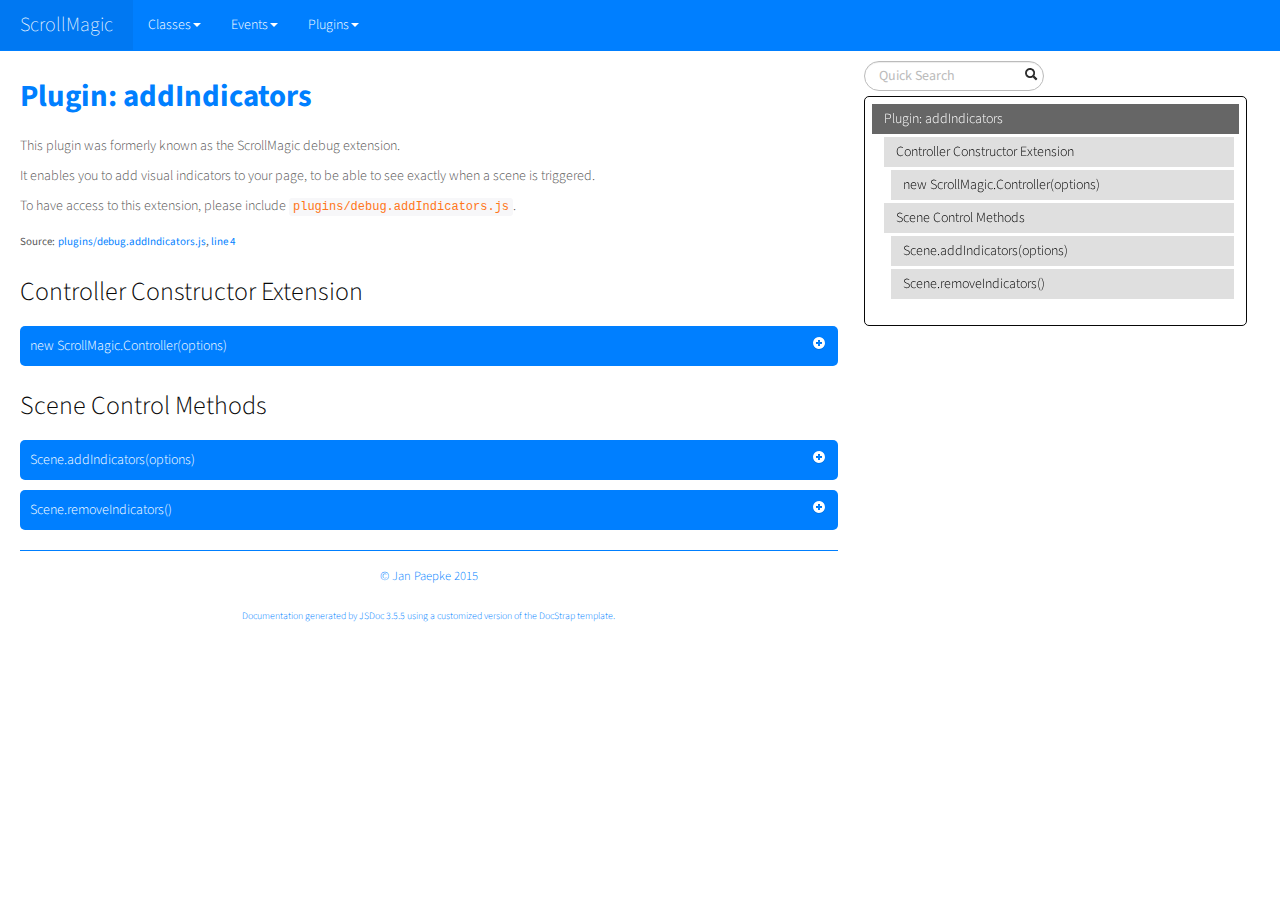
<file: assets/janpaepke-ScrollMagic-1b717bf/docs/debug.addIndicators.html>
<!DOCTYPE html>

<html lang="en">
<head>
	<meta charset="utf-8">
	<title>ScrollMagic Plugin: addIndicators</title>
	
  <script src="scripts/prettify/prettify.js"> </script>
  <script src="scripts/prettify/lang-css.js"> </script>
	<!--[if lt IE 9]>
	<script src="//html5shiv.googlecode.com/svn/trunk/html5.js"></script>
	<![endif]-->
	<link type="text/css" rel="stylesheet" href="styles/sunlight.default.css">
	<link type="text/css" rel="stylesheet" href="styles/prettify-tomorrow.css">
	<link rel="shortcut icon" href="../assets/img/favicon.ico" type="image/x-icon">

	
	<link type="text/css" rel="stylesheet" href="styles/site.cosmo.css">
	
</head>

<body>
<div class="container-fluid">
	<div class="navbar navbar-fixed-top navbar-inverse">
		<div class="navbar-inner">
			<a class="brand" href="index.html">ScrollMagic</a>
			<ul class="nav">
				
				<li class="dropdown">
					<a href="classes.list.html" class="dropdown-toggle" data-toggle="dropdown">Classes<b
						class="caret"></b></a>

					<ul class="dropdown-menu ">
						
						<li>
							<a href="ScrollMagic.Controller.html">Controller</a>
						</li>
						
						<li>
							<a href="ScrollMagic.Scene.html">Scene</a>
						</li>
						

					</ul>
				</li>
				
				<li class="dropdown">
					<a href="events.list.html" class="dropdown-toggle" data-toggle="dropdown">Events<b
						class="caret"></b></a>

					<ul class="dropdown-menu ">
						
						<li>
							<a href="ScrollMagic.Scene.html#event:add">add</a>
						</li>
						
						<li>
							<a href="ScrollMagic.Scene.html#event:change">change</a>
						</li>
						
						<li>
							<a href="ScrollMagic.Scene.html#event:destroy">destroy</a>
						</li>
						
						<li>
							<a href="ScrollMagic.Scene.html#event:end">end</a>
						</li>
						
						<li>
							<a href="ScrollMagic.Scene.html#event:enter">enter</a>
						</li>
						
						<li>
							<a href="ScrollMagic.Scene.html#event:leave">leave</a>
						</li>
						
						<li>
							<a href="ScrollMagic.Scene.html#event:progress">progress</a>
						</li>
						
						<li>
							<a href="ScrollMagic.Scene.html#event:remove">remove</a>
						</li>
						
						<li>
							<a href="ScrollMagic.Scene.html#event:shift">shift</a>
						</li>
						
						<li>
							<a href="ScrollMagic.Scene.html#event:start">start</a>
						</li>
						
						<li>
							<a href="ScrollMagic.Scene.html#event:update">update</a>
						</li>
						

					</ul>
				</li>
				
				<li class="dropdown">
					<a href="mixins.list.html" class="dropdown-toggle" data-toggle="dropdown">Plugins<b
						class="caret"></b></a>

					<ul class="dropdown-menu ">
						
						<li>
							<a href="animation.GSAP.html">GSAP</a>
						</li>
						
						<li>
							<a href="animation.Velocity.html">Velocity</a>
						</li>
						
						<li>
							<a href="debug.addIndicators.html">addIndicators</a>
						</li>
						
						<li>
							<a href="framework.jQuery.html">jQuery</a>
						</li>
						

					</ul>
				</li>
				
			</ul>
		</div>
	</div>

	<div class="row-fluid">

		
		<div class="span8">
			
				<div id="main">
					


	<h1 class="page-title">
        Plugin: addIndicators</h1>
    
<section>

<article>
    <div class="container-overview">
    

    
        
            <div class="description"><p>This plugin was formerly known as the ScrollMagic debug extension.</p>
<p>It enables you to add visual indicators to your page, to be able to see exactly when a scene is triggered.</p>
<p>To have access to this extension, please include <code>plugins/debug.addIndicators.js</code>.</p></div>
        

        
<dl class="details">
    

    

    

    

    

    

    

    

    

    
    <dt class="tag-source">Source:</dt>
    <dd class="tag-source"><ul class="dummy"><li>
        <a href="plugins_debug.addIndicators.js.html">plugins/debug.addIndicators.js</a>, <a href="plugins_debug.addIndicators.js.html#sunlight-1-line-4">line 4</a>
    </li></ul></dd>
    

    

    

    
</dl>


        
    
    </div>

    

    

    

    

    

    

    
        <h3 class="subsection-title">Controller Constructor Extension</h3>

        <dl>
            
<dt>
    <h4 class="name" id="newScrollMagic.Controlleroptions"><span class="type-signature"></span>new ScrollMagic.Controller<span class="signature">(<span class="optional">options</span>)</span><span class="type-signature"></span></h4>
    
    
</dt>
<dd>
    
    
    <div class="description">
        <p>Every ScrollMagic.Controller instance now accepts an additional option.<br>See <a href="ScrollMagic.Controller.html"><code>ScrollMagic.Controller</code></a> for a complete list of the standard options.</p>
    </div>
    

    
    
    
    
    
        <h5>Parameters:</h5>
        

<table class="params table table-striped">
    <thead>
	<tr>
		
		<th>Name</th>
		

		<th>Type</th>

		
		<th>Argument</th>
		

		

		<th class="last">Description</th>
	</tr>
	</thead>

	<tbody>
	

        <tr>
            
                <td class="name"><code>options</code></td>
            

            <td class="type">
            
                
<span class="param-type">object</span>


            
            </td>

            
                <td class="attributes">
                
                    &lt;optional><br>
                

                

                
                </td>
            

            

            <td class="description last"><p>Options for the Controller.</p>
                <h6>Properties</h6>
                

<table class="params table table-striped">
    <thead>
	<tr>
		
		<th>Name</th>
		

		<th>Type</th>

		
		<th>Argument</th>
		

		
		<th>Default</th>
		

		<th class="last">Description</th>
	</tr>
	</thead>

	<tbody>
	

        <tr>
            
                <td class="name"><code>addIndicators</code></td>
            

            <td class="type">
            
                
<span class="param-type">boolean</span>


            
            </td>

            
                <td class="attributes">
                
                    &lt;optional><br>
                

                

                
                </td>
            

            
                <td class="default">
                
                    false
                
                </td>
            

            <td class="description last"><p>If set to <code>true</code> every scene that is added to the controller will automatically get indicators added to it.</p></td>
        </tr>

	
	</tbody>
</table>

            </td>
        </tr>

	
	</tbody>
</table>

    
    
    
<dl class="details">
    

    

    

    

    

    

    

    

    

    
    <dt class="tag-source">Source:</dt>
    <dd class="tag-source"><ul class="dummy"><li>
        <a href="plugins_debug.addIndicators.js.html">plugins/debug.addIndicators.js</a>, <a href="plugins_debug.addIndicators.js.html#sunlight-1-line-139">line 139</a>
    </li></ul></dd>
    

    

    

    
</dl>

    
    

    

    
    
    
    
    
    
    
        <h5>Example</h5>
        
    <pre class="sunlight-highlight-javascript">// make a controller and add indicators to all scenes attachedvar controller = new ScrollMagic.Controller({addIndicators: true});// this scene will automatically have indicators added to itnew ScrollMagic.Scene()               .addTo(controller);</pre>


    
</dd>

        </dl>
    
        <h3 class="subsection-title">Scene Control Methods</h3>

        <dl>
            
<dt>
    <h4 class="name" id="Scene.addIndicators"><span class="type-signature"></span>Scene.addIndicators<span class="signature">(<span class="optional">options</span>)</span><span class="type-signature"></span></h4>
    
    
</dt>
<dd>
    
    
    <div class="description">
        <p>Add visual indicators for a ScrollMagic.Scene.</p>
    </div>
    

    
    
    
    
    
        <h5>Parameters:</h5>
        

<table class="params table table-striped">
    <thead>
	<tr>
		
		<th>Name</th>
		

		<th>Type</th>

		
		<th>Argument</th>
		

		

		<th class="last">Description</th>
	</tr>
	</thead>

	<tbody>
	

        <tr>
            
                <td class="name"><code>options</code></td>
            

            <td class="type">
            
                
<span class="param-type">object</span>


            
            </td>

            
                <td class="attributes">
                
                    &lt;optional><br>
                

                

                
                </td>
            

            

            <td class="description last"><p>An object containing one or more options for the indicators.</p>
                <h6>Properties</h6>
                

<table class="params table table-striped">
    <thead>
	<tr>
		
		<th>Name</th>
		

		<th>Type</th>

		
		<th>Argument</th>
		

		
		<th>Default</th>
		

		<th class="last">Description</th>
	</tr>
	</thead>

	<tbody>
	

        <tr>
            
                <td class="name"><code>parent</code></td>
            

            <td class="type">
            
                
<span class="param-type">string</span>
|

<span class="param-type">object</span>


            
            </td>

            
                <td class="attributes">
                
                    &lt;optional><br>
                

                

                
                </td>
            

            
                <td class="default">
                
                </td>
            

            <td class="description last"><p>A selector, DOM Object or a jQuery object that the indicators should be added to.<br>                                                                                                                           If undefined, the controller's container will be used.</p></td>
        </tr>

	

        <tr>
            
                <td class="name"><code>name</code></td>
            

            <td class="type">
            
                
<span class="param-type">number</span>


            
            </td>

            
                <td class="attributes">
                
                    &lt;optional><br>
                

                

                
                </td>
            

            
                <td class="default">
                
                    ""
                
                </td>
            

            <td class="description last"><p>This string will be displayed at the start and end indicators of the scene for identification purposes. If no name is supplied an automatic index will be used.</p></td>
        </tr>

	

        <tr>
            
                <td class="name"><code>indent</code></td>
            

            <td class="type">
            
                
<span class="param-type">number</span>


            
            </td>

            
                <td class="attributes">
                
                    &lt;optional><br>
                

                

                
                </td>
            

            
                <td class="default">
                
                    0
                
                </td>
            

            <td class="description last"><p>Additional position offset for the indicators (useful, when having multiple scenes starting at the same position).</p></td>
        </tr>

	

        <tr>
            
                <td class="name"><code>colorStart</code></td>
            

            <td class="type">
            
                
<span class="param-type">string</span>


            
            </td>

            
                <td class="attributes">
                
                    &lt;optional><br>
                

                

                
                </td>
            

            
                <td class="default">
                
                    green
                
                </td>
            

            <td class="description last"><p>CSS color definition for the start indicator.</p></td>
        </tr>

	

        <tr>
            
                <td class="name"><code>colorEnd</code></td>
            

            <td class="type">
            
                
<span class="param-type">string</span>


            
            </td>

            
                <td class="attributes">
                
                    &lt;optional><br>
                

                

                
                </td>
            

            
                <td class="default">
                
                    red
                
                </td>
            

            <td class="description last"><p>CSS color definition for the end indicator.</p></td>
        </tr>

	

        <tr>
            
                <td class="name"><code>colorTrigger</code></td>
            

            <td class="type">
            
                
<span class="param-type">string</span>


            
            </td>

            
                <td class="attributes">
                
                    &lt;optional><br>
                

                

                
                </td>
            

            
                <td class="default">
                
                    blue
                
                </td>
            

            <td class="description last"><p>CSS color definition for the trigger indicator.</p></td>
        </tr>

	
	</tbody>
</table>

            </td>
        </tr>

	
	</tbody>
</table>

    
    
    
<dl class="details">
    

    

    

    

    

    

    

    

    

    
    <dt class="tag-source">Source:</dt>
    <dd class="tag-source"><ul class="dummy"><li>
        <a href="plugins_debug.addIndicators.js.html">plugins/debug.addIndicators.js</a>, <a href="plugins_debug.addIndicators.js.html#sunlight-1-line-83">line 83</a>
    </li></ul></dd>
    

    

    

    
</dl>

    
    

    

    
    
    
    
    
    
    
        <h5>Example</h5>
        
    <pre class="sunlight-highlight-javascript">// add basic indicatorsscene.addIndicators()// passing optionsscene.addIndicators({name: "pin scene", colorEnd: "#FFFFFF"});</pre>


    
</dd>

        
            
<dt>
    <h4 class="name" id="Scene.removeIndicators"><span class="type-signature"></span>Scene.removeIndicators<span class="signature">()</span><span class="type-signature"></span></h4>
    
    
</dt>
<dd>
    
    
    <div class="description">
        <p>Removes visual indicators from a ScrollMagic.Scene.</p>
    </div>
    

    
    
    
    
    
    
    
<dl class="details">
    

    

    

    

    

    

    

    

    

    
    <dt class="tag-source">Source:</dt>
    <dd class="tag-source"><ul class="dummy"><li>
        <a href="plugins_debug.addIndicators.js.html">plugins/debug.addIndicators.js</a>, <a href="plugins_debug.addIndicators.js.html#sunlight-1-line-121">line 121</a>
    </li></ul></dd>
    

    

    

    
</dl>

    
    

    

    
    
    
    
    
    
    
        <h5>Example</h5>
        
    <pre class="sunlight-highlight-javascript">// remove previously added indicatorsscene.removeIndicators()</pre>


    
</dd>

        </dl>
    

    

    
</article>

</section>




				</div>

				<div class="clearfix"></div>
				<footer>
					
					
		<span class="copyright">
		© Jan Paepke 2015
		</span>
					<br />
					
		<span class="jsdoc-message">
		Documentation generated by <a href="https://github.com/jsdoc3/jsdoc" target="_blank">JSDoc 3.5.5</a>
		using a customized version of the <a href="https://github.com/terryweiss/docstrap" target="_blank">DocStrap template</a>.
		</span>
				</footer>
			</div>

			
			<div class="span3">
				<div id="toc"></div>
			</div>
			
			<br clear="both">
		</div>

	</div>
	<script src="scripts/sunlight.js"></script>
	<script src="scripts/sunlight.javascript.js"></script>
	<script src="scripts/sunlight-plugin.doclinks.js"></script>
	<script src="scripts/sunlight-plugin.linenumbers.js"></script>
	<script src="scripts/sunlight-plugin.menu.js"></script>
	<script src="scripts/jquery.min.js"></script>
	<script src="scripts/jquery.scrollTo.js"></script>
	<script src="scripts/jquery.localScroll.js"></script>
	<script src="scripts/bootstrap-dropdown.js"></script>
	<script src="scripts/toc.js"></script>

	<script> prettyPrint(); </script>
	<script>  Sunlight.highlightAll({lineNumbers:true,  showMenu: true, enableDoclinks :true}); </script>

	<script>
		function openDeeplinkedElement (skipAni) {
			try {
				$("dt h4.member-collapsed").filter(window.location.hash.substring(1).replace(":", "\\:")).trigger("click", skipAni);
			} catch (e) {
				console.warn("ah ah ah! :p");
			}
		}
		$( function () {
			$( "#toc" ).toc( {
			    anchorName  : function(i, heading, prefix) {
					return $(heading).attr("id") || ( prefix + i );
				},
				selectors   : "h1:visible,h2:visible,h3:visible,h4:visible",
				onScrollFinish : openDeeplinkedElement,
				highlightOffset : 10,
				scrollOffset: 60
			} );
			$( "#toc>ul" ).addClass( "nav nav-pills nav-stacked" );
			$( "#main span[id^='toc']" ).addClass( "toc-shim" );

		} );
	</script>

	
	<script>
		$( function () {
			// $('#main').localScroll({
			// 	offset: { top: 56 } //offset by the height of your header (give or take a few px, see what works for you)
			// });
			// workaround for anchors below header...
			window.setTimeout(function () {
				$(document).scrollTop($(document).scrollTop()-60);
			}, 1)
			
			var hash = window.location.hash.substring(1).replace(":", "\\:");
			$( "dt h4.name" ).each( function () {
				var $this = $( this );
				var icon = $( "<i/>" ).addClass( "icon-plus-sign" ).addClass( "pull-right" ).addClass( "icon-white" );
				var dt = $this.parents( "dt" );
				var children = dt.next( "dd" );

				$this.append( icon ).css( {cursor : "pointer"} );
				$this.addClass( "member-collapsed" ).addClass( "member" );
				if (hash != $this.attr("id")) {
					children.hide();
				}
				$this.toggle( function (e, skipAni) {
					var scrollPos = $(document).scrollTop();
					window.location.hash = $(this).attr("id");
					$(document).scrollTop(scrollPos);
					icon.addClass( "icon-minus-sign" ).removeClass( "icon-plus-sign" ).removeClass( "icon-white" );
					$this.addClass( "member-open" ).removeClass( "member-collapsed" );
					children.slideDown(skipAni ? 0 : undefined);
				}, function () {
					icon.addClass( "icon-plus-sign" ).removeClass( "icon-minus-sign" ).addClass( "icon-white" );
					$this.addClass( "member-collapsed" ).removeClass( "member-open" );
					children.slideUp();
				} );
			} );
			// open if deeplinked
			if (hash.length > 0)
				openDeeplinkedElement(true);
		} );
	</script>
	

	<script type="text/javascript" src="../assets/js/tracking.js"></script>
</body>
</html>
</file>
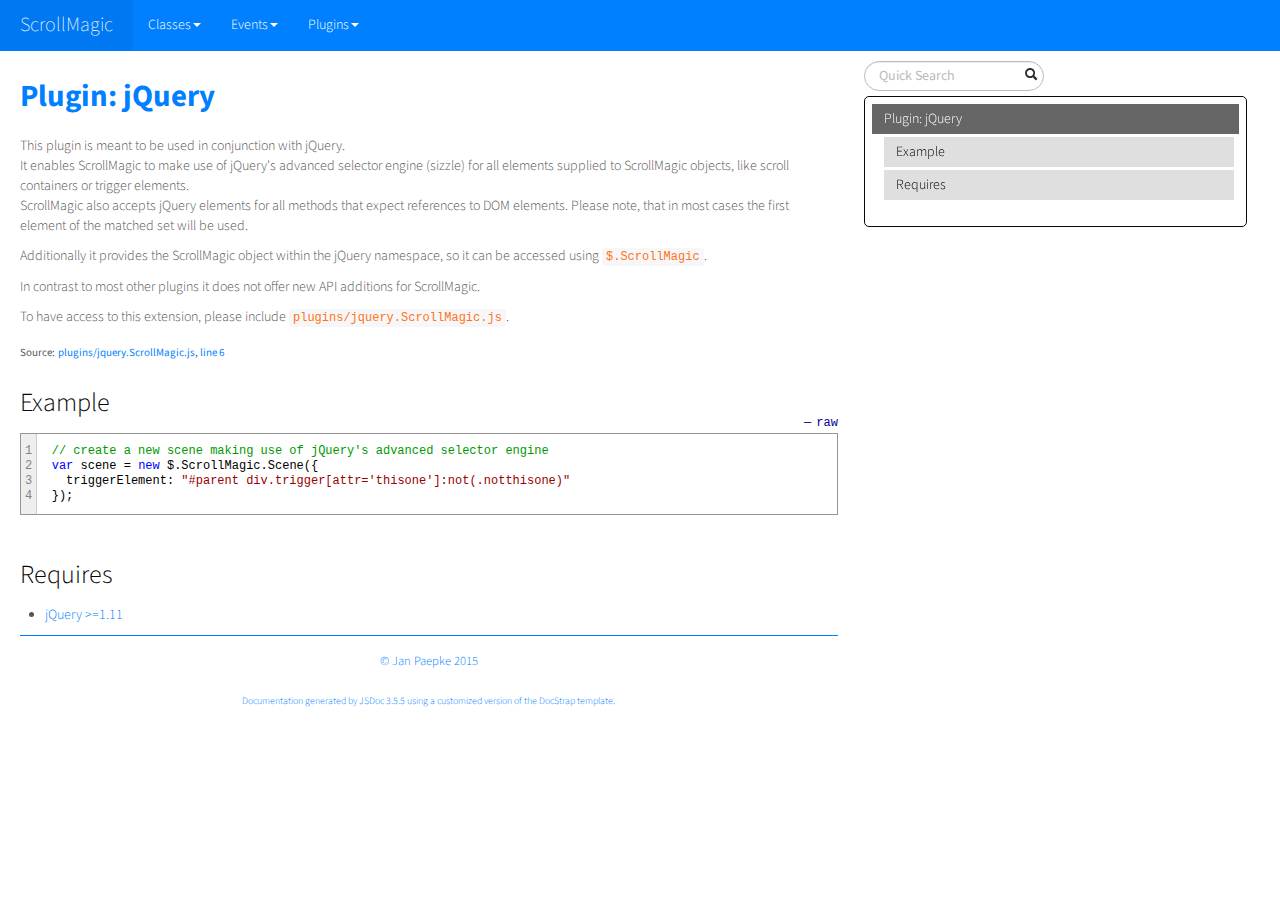
<file: assets/janpaepke-ScrollMagic-1b717bf/docs/framework.jQuery.html>
<!DOCTYPE html>

<html lang="en">
<head>
	<meta charset="utf-8">
	<title>ScrollMagic Plugin: jQuery</title>
	
  <script src="scripts/prettify/prettify.js"> </script>
  <script src="scripts/prettify/lang-css.js"> </script>
	<!--[if lt IE 9]>
	<script src="//html5shiv.googlecode.com/svn/trunk/html5.js"></script>
	<![endif]-->
	<link type="text/css" rel="stylesheet" href="styles/sunlight.default.css">
	<link type="text/css" rel="stylesheet" href="styles/prettify-tomorrow.css">
	<link rel="shortcut icon" href="../assets/img/favicon.ico" type="image/x-icon">

	
	<link type="text/css" rel="stylesheet" href="styles/site.cosmo.css">
	
</head>

<body>
<div class="container-fluid">
	<div class="navbar navbar-fixed-top navbar-inverse">
		<div class="navbar-inner">
			<a class="brand" href="index.html">ScrollMagic</a>
			<ul class="nav">
				
				<li class="dropdown">
					<a href="classes.list.html" class="dropdown-toggle" data-toggle="dropdown">Classes<b
						class="caret"></b></a>

					<ul class="dropdown-menu ">
						
						<li>
							<a href="ScrollMagic.Controller.html">Controller</a>
						</li>
						
						<li>
							<a href="ScrollMagic.Scene.html">Scene</a>
						</li>
						

					</ul>
				</li>
				
				<li class="dropdown">
					<a href="events.list.html" class="dropdown-toggle" data-toggle="dropdown">Events<b
						class="caret"></b></a>

					<ul class="dropdown-menu ">
						
						<li>
							<a href="ScrollMagic.Scene.html#event:add">add</a>
						</li>
						
						<li>
							<a href="ScrollMagic.Scene.html#event:change">change</a>
						</li>
						
						<li>
							<a href="ScrollMagic.Scene.html#event:destroy">destroy</a>
						</li>
						
						<li>
							<a href="ScrollMagic.Scene.html#event:end">end</a>
						</li>
						
						<li>
							<a href="ScrollMagic.Scene.html#event:enter">enter</a>
						</li>
						
						<li>
							<a href="ScrollMagic.Scene.html#event:leave">leave</a>
						</li>
						
						<li>
							<a href="ScrollMagic.Scene.html#event:progress">progress</a>
						</li>
						
						<li>
							<a href="ScrollMagic.Scene.html#event:remove">remove</a>
						</li>
						
						<li>
							<a href="ScrollMagic.Scene.html#event:shift">shift</a>
						</li>
						
						<li>
							<a href="ScrollMagic.Scene.html#event:start">start</a>
						</li>
						
						<li>
							<a href="ScrollMagic.Scene.html#event:update">update</a>
						</li>
						

					</ul>
				</li>
				
				<li class="dropdown">
					<a href="mixins.list.html" class="dropdown-toggle" data-toggle="dropdown">Plugins<b
						class="caret"></b></a>

					<ul class="dropdown-menu ">
						
						<li>
							<a href="animation.GSAP.html">GSAP</a>
						</li>
						
						<li>
							<a href="animation.Velocity.html">Velocity</a>
						</li>
						
						<li>
							<a href="debug.addIndicators.html">addIndicators</a>
						</li>
						
						<li>
							<a href="framework.jQuery.html">jQuery</a>
						</li>
						

					</ul>
				</li>
				
			</ul>
		</div>
	</div>

	<div class="row-fluid">

		
		<div class="span8">
			
				<div id="main">
					


	<h1 class="page-title">
        Plugin: jQuery</h1>
    
<section>

<article>
    <div class="container-overview">
    

    
        
            <div class="description"><p>This plugin is meant to be used in conjunction with jQuery.<br>It enables ScrollMagic to make use of jQuery's advanced selector engine (sizzle) for all elements supplied to ScrollMagic objects, like scroll containers or trigger elements.<br>ScrollMagic also accepts jQuery elements for all methods that expect references to DOM elements. Please note, that in most cases the first element of the matched set will be used.</p>
<p>Additionally it provides the ScrollMagic object within the jQuery namespace, so it can be accessed using <code>$.ScrollMagic</code>.</p>
<p>In contrast to most other plugins it does not offer new API additions for ScrollMagic.</p>
<p>To have access to this extension, please include <code>plugins/jquery.ScrollMagic.js</code>.</p></div>
        

        
<dl class="details">
    

    

    

    

    

    

    

    

    

    
    <dt class="tag-source">Source:</dt>
    <dd class="tag-source"><ul class="dummy"><li>
        <a href="plugins_jquery.ScrollMagic.js.html">plugins/jquery.ScrollMagic.js</a>, <a href="plugins_jquery.ScrollMagic.js.html#sunlight-1-line-6">line 6</a>
    </li></ul></dd>
    

    

    

    
</dl>


        
            <h3>Example</h3>
            
    <pre class="sunlight-highlight-javascript">// create a new scene making use of jQuery's advanced selector enginevar scene = new $.ScrollMagic.Scene({  triggerElement: "#parent div.trigger[attr='thisone']:not(.notthisone)"});</pre>


        
    
    </div>

    

    

    
        <h3 class="subsection-title">Requires</h3>

        <ul>
            <li><a href="http://jquery.com/">jQuery >=1.11</a></li>
        </ul>
    

    

    

    

    

    

    
</article>

</section>




				</div>

				<div class="clearfix"></div>
				<footer>
					
					
		<span class="copyright">
		© Jan Paepke 2015
		</span>
					<br />
					
		<span class="jsdoc-message">
		Documentation generated by <a href="https://github.com/jsdoc3/jsdoc" target="_blank">JSDoc 3.5.5</a>
		using a customized version of the <a href="https://github.com/terryweiss/docstrap" target="_blank">DocStrap template</a>.
		</span>
				</footer>
			</div>

			
			<div class="span3">
				<div id="toc"></div>
			</div>
			
			<br clear="both">
		</div>

	</div>
	<script src="scripts/sunlight.js"></script>
	<script src="scripts/sunlight.javascript.js"></script>
	<script src="scripts/sunlight-plugin.doclinks.js"></script>
	<script src="scripts/sunlight-plugin.linenumbers.js"></script>
	<script src="scripts/sunlight-plugin.menu.js"></script>
	<script src="scripts/jquery.min.js"></script>
	<script src="scripts/jquery.scrollTo.js"></script>
	<script src="scripts/jquery.localScroll.js"></script>
	<script src="scripts/bootstrap-dropdown.js"></script>
	<script src="scripts/toc.js"></script>

	<script> prettyPrint(); </script>
	<script>  Sunlight.highlightAll({lineNumbers:true,  showMenu: true, enableDoclinks :true}); </script>

	<script>
		function openDeeplinkedElement (skipAni) {
			try {
				$("dt h4.member-collapsed").filter(window.location.hash.substring(1).replace(":", "\\:")).trigger("click", skipAni);
			} catch (e) {
				console.warn("ah ah ah! :p");
			}
		}
		$( function () {
			$( "#toc" ).toc( {
			    anchorName  : function(i, heading, prefix) {
					return $(heading).attr("id") || ( prefix + i );
				},
				selectors   : "h1:visible,h2:visible,h3:visible,h4:visible",
				onScrollFinish : openDeeplinkedElement,
				highlightOffset : 10,
				scrollOffset: 60
			} );
			$( "#toc>ul" ).addClass( "nav nav-pills nav-stacked" );
			$( "#main span[id^='toc']" ).addClass( "toc-shim" );

		} );
	</script>

	
	<script>
		$( function () {
			// $('#main').localScroll({
			// 	offset: { top: 56 } //offset by the height of your header (give or take a few px, see what works for you)
			// });
			// workaround for anchors below header...
			window.setTimeout(function () {
				$(document).scrollTop($(document).scrollTop()-60);
			}, 1)
			
			var hash = window.location.hash.substring(1).replace(":", "\\:");
			$( "dt h4.name" ).each( function () {
				var $this = $( this );
				var icon = $( "<i/>" ).addClass( "icon-plus-sign" ).addClass( "pull-right" ).addClass( "icon-white" );
				var dt = $this.parents( "dt" );
				var children = dt.next( "dd" );

				$this.append( icon ).css( {cursor : "pointer"} );
				$this.addClass( "member-collapsed" ).addClass( "member" );
				if (hash != $this.attr("id")) {
					children.hide();
				}
				$this.toggle( function (e, skipAni) {
					var scrollPos = $(document).scrollTop();
					window.location.hash = $(this).attr("id");
					$(document).scrollTop(scrollPos);
					icon.addClass( "icon-minus-sign" ).removeClass( "icon-plus-sign" ).removeClass( "icon-white" );
					$this.addClass( "member-open" ).removeClass( "member-collapsed" );
					children.slideDown(skipAni ? 0 : undefined);
				}, function () {
					icon.addClass( "icon-plus-sign" ).removeClass( "icon-minus-sign" ).addClass( "icon-white" );
					$this.addClass( "member-collapsed" ).removeClass( "member-open" );
					children.slideUp();
				} );
			} );
			// open if deeplinked
			if (hash.length > 0)
				openDeeplinkedElement(true);
		} );
	</script>
	

	<script type="text/javascript" src="../assets/js/tracking.js"></script>
</body>
</html>
</file>
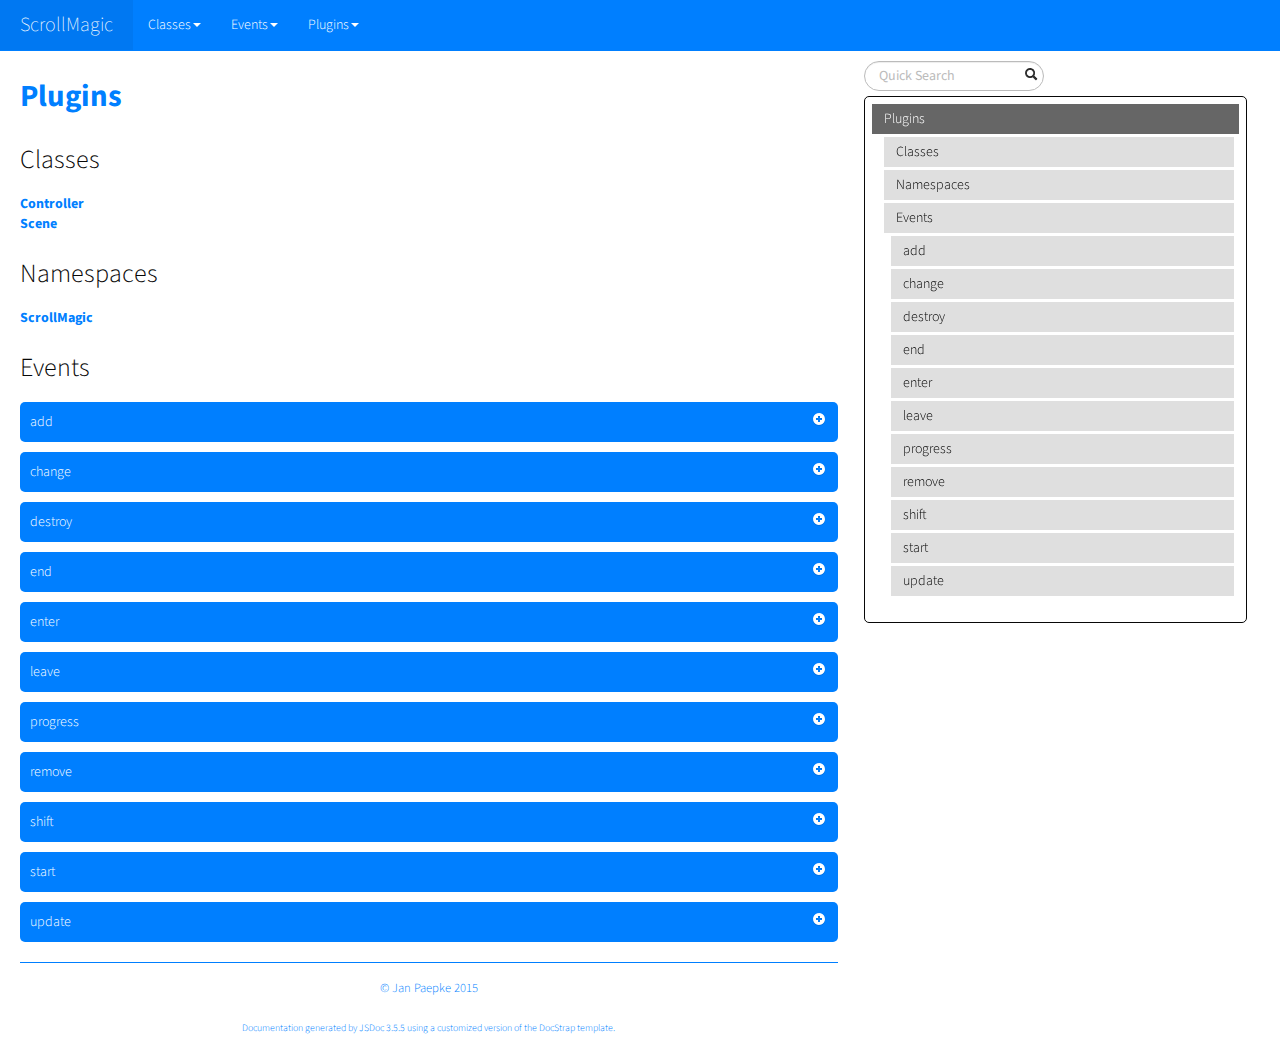
<file: assets/janpaepke-ScrollMagic-1b717bf/docs/mixins.list.html>
<!DOCTYPE html>

<html lang="en">
<head>
	<meta charset="utf-8">
	<title>ScrollMagic Plugins</title>
	
  <script src="scripts/prettify/prettify.js"> </script>
  <script src="scripts/prettify/lang-css.js"> </script>
	<!--[if lt IE 9]>
	<script src="//html5shiv.googlecode.com/svn/trunk/html5.js"></script>
	<![endif]-->
	<link type="text/css" rel="stylesheet" href="styles/sunlight.default.css">
	<link type="text/css" rel="stylesheet" href="styles/prettify-tomorrow.css">
	<link rel="shortcut icon" href="../assets/img/favicon.ico" type="image/x-icon">

	
	<link type="text/css" rel="stylesheet" href="styles/site.cosmo.css">
	
</head>

<body>
<div class="container-fluid">
	<div class="navbar navbar-fixed-top navbar-inverse">
		<div class="navbar-inner">
			<a class="brand" href="index.html">ScrollMagic</a>
			<ul class="nav">
				
				<li class="dropdown">
					<a href="classes.list.html" class="dropdown-toggle" data-toggle="dropdown">Classes<b
						class="caret"></b></a>

					<ul class="dropdown-menu ">
						
						<li>
							<a href="ScrollMagic.Controller.html">Controller</a>
						</li>
						
						<li>
							<a href="ScrollMagic.Scene.html">Scene</a>
						</li>
						

					</ul>
				</li>
				
				<li class="dropdown">
					<a href="events.list.html" class="dropdown-toggle" data-toggle="dropdown">Events<b
						class="caret"></b></a>

					<ul class="dropdown-menu ">
						
						<li>
							<a href="ScrollMagic.Scene.html#event:add">add</a>
						</li>
						
						<li>
							<a href="ScrollMagic.Scene.html#event:change">change</a>
						</li>
						
						<li>
							<a href="ScrollMagic.Scene.html#event:destroy">destroy</a>
						</li>
						
						<li>
							<a href="ScrollMagic.Scene.html#event:end">end</a>
						</li>
						
						<li>
							<a href="ScrollMagic.Scene.html#event:enter">enter</a>
						</li>
						
						<li>
							<a href="ScrollMagic.Scene.html#event:leave">leave</a>
						</li>
						
						<li>
							<a href="ScrollMagic.Scene.html#event:progress">progress</a>
						</li>
						
						<li>
							<a href="ScrollMagic.Scene.html#event:remove">remove</a>
						</li>
						
						<li>
							<a href="ScrollMagic.Scene.html#event:shift">shift</a>
						</li>
						
						<li>
							<a href="ScrollMagic.Scene.html#event:start">start</a>
						</li>
						
						<li>
							<a href="ScrollMagic.Scene.html#event:update">update</a>
						</li>
						

					</ul>
				</li>
				
				<li class="dropdown">
					<a href="mixins.list.html" class="dropdown-toggle" data-toggle="dropdown">Plugins<b
						class="caret"></b></a>

					<ul class="dropdown-menu ">
						
						<li>
							<a href="animation.GSAP.html">GSAP</a>
						</li>
						
						<li>
							<a href="animation.Velocity.html">Velocity</a>
						</li>
						
						<li>
							<a href="debug.addIndicators.html">addIndicators</a>
						</li>
						
						<li>
							<a href="framework.jQuery.html">jQuery</a>
						</li>
						

					</ul>
				</li>
				
			</ul>
		</div>
	</div>

	<div class="row-fluid">

		
		<div class="span8">
			
				<div id="main">
					


	<h1 class="page-title">
        Plugins</h1>
    
<section>

<article>
    <div class="container-overview">
    

    
        

        
<dl class="details">
    

    

    

    

    

    

    

    

    

    

    

    

    
</dl>


        
    
    </div>

    

    

    

    
        <h3 class="subsection-title">Classes</h3>

        <dl>
            <dt><a href="ScrollMagic.Controller.html">Controller</a></dt>
            <dd></dd>
        
            <dt><a href="ScrollMagic.Scene.html">Scene</a></dt>
            <dd></dd>
        </dl>
    

    
        <h3 class="subsection-title">Namespaces</h3>

        <dl>
            <dt><a href="namespaces.html#ScrollMagic"><a href="ScrollMagic.html">ScrollMagic</a></a></dt>
            <dd></dd>
        </dl>
    

    

    

    

    
        <h3 class="subsection-title">Events</h3>

        <dl>
            
<dt>
    <h4 class="name" id="event:add">add</h4>
    
    
</dt>
<dd>
    
    
    <div class="description">
        <p>Scene add event.<br>Fires when the scene is added to a controller.<br>This is mostly used by plugins to know that change might be due.</p>
    </div>
    

    
    
    
    
    
    
    
<dl class="details">
    

        <h5 class="subsection-title">Properties:</h5>

        <dl>

<table class="props table table-striped">
    <thead>
	<tr>
		
		<th>Name</th>
		

		<th>Type</th>

		

		

		<th class="last">Description</th>
	</tr>
	</thead>

	<tbody>
	

        <tr>
            
                <td class="name"><code>event</code></td>
            

            <td class="type">
            
                
<span class="param-type">object</span>


            
            </td>

            

            

            <td class="description last"><p>The event Object passed to each callback</p>
                <h6>Properties</h6>

<table class="props table table-striped">
    <thead>
	<tr>
		
		<th>Name</th>
		

		<th>Type</th>

		

		

		<th class="last">Description</th>
	</tr>
	</thead>

	<tbody>
	

        <tr>
            
                <td class="name"><code>type</code></td>
            

            <td class="type">
            
                
<span class="param-type">string</span>


            
            </td>

            

            

            <td class="description last"><p>The name of the event</p></td>
        </tr>

	

        <tr>
            
                <td class="name"><code>target</code></td>
            

            <td class="type">
            
                
<span class="param-type">Scene</span>


            
            </td>

            

            

            <td class="description last"><p>The Scene object that triggered this event</p></td>
        </tr>

	

        <tr>
            
                <td class="name"><code>controller</code></td>
            

            <td class="type">
            
                
<span class="param-type">boolean</span>


            
            </td>

            

            

            <td class="description last"><p>The controller object the scene was added to.</p></td>
        </tr>

	
	</tbody>
</table>

            </td>
        </tr>

	
	</tbody>
</table>
</dl>

    

    

    
    <dt class="tag-since">Since:</dt>
    <dd class="tag-since"><ul class="dummy"><li>2.0.0</dd><br>
    

    

    

    

    

    

    

    
    <dt class="tag-source">Source:</dt>
    <dd class="tag-source"><ul class="dummy"><li>
        <a href="ScrollMagic_Scene_event-management.js.html">ScrollMagic/Scene/event-management.js</a>, <a href="ScrollMagic_Scene_event-management.js.html#sunlight-1-line-192">line 192</a>
    </li></ul></dd>
    

    

    

    
</dl>

    
    

    

    
    
    
    
    
    
    
        <h5>Example</h5>
        
    <pre class="sunlight-highlight-javascript">scene.on("add", function (event) {
	console.log('Scene was added to a new controller.');
});</pre>


    
</dd>

        
            
<dt>
    <h4 class="name" id="event:change">change</h4>
    
    
</dt>
<dd>
    
    
    <div class="description">
        <p>Scene change event.<br>Fires whenvever a property of the scene is changed.</p>
    </div>
    

    
    
    
    
    
    
    
<dl class="details">
    

        <h5 class="subsection-title">Properties:</h5>

        <dl>

<table class="props table table-striped">
    <thead>
	<tr>
		
		<th>Name</th>
		

		<th>Type</th>

		

		

		<th class="last">Description</th>
	</tr>
	</thead>

	<tbody>
	

        <tr>
            
                <td class="name"><code>event</code></td>
            

            <td class="type">
            
                
<span class="param-type">object</span>


            
            </td>

            

            

            <td class="description last"><p>The event Object passed to each callback</p>
                <h6>Properties</h6>

<table class="props table table-striped">
    <thead>
	<tr>
		
		<th>Name</th>
		

		<th>Type</th>

		

		

		<th class="last">Description</th>
	</tr>
	</thead>

	<tbody>
	

        <tr>
            
                <td class="name"><code>type</code></td>
            

            <td class="type">
            
                
<span class="param-type">string</span>


            
            </td>

            

            

            <td class="description last"><p>The name of the event</p></td>
        </tr>

	

        <tr>
            
                <td class="name"><code>target</code></td>
            

            <td class="type">
            
                
<span class="param-type">Scene</span>


            
            </td>

            

            

            <td class="description last"><p>The Scene object that triggered this event</p></td>
        </tr>

	

        <tr>
            
                <td class="name"><code>what</code></td>
            

            <td class="type">
            
                
<span class="param-type">string</span>


            
            </td>

            

            

            <td class="description last"><p>Indicates what value has been changed</p></td>
        </tr>

	

        <tr>
            
                <td class="name"><code>newval</code></td>
            

            <td class="type">
            
                
<span class="param-type">mixed</span>


            
            </td>

            

            

            <td class="description last"><p>The new value of the changed property</p></td>
        </tr>

	
	</tbody>
</table>

            </td>
        </tr>

	
	</tbody>
</table>
</dl>

    

    

    

    

    

    

    

    

    

    
    <dt class="tag-source">Source:</dt>
    <dd class="tag-source"><ul class="dummy"><li>
        <a href="ScrollMagic_Scene_event-management.js.html">ScrollMagic/Scene/event-management.js</a>, <a href="ScrollMagic_Scene_event-management.js.html#sunlight-1-line-130">line 130</a>
    </li></ul></dd>
    

    

    

    
</dl>

    
    

    

    
    
    
    
    
    
    
        <h5>Example</h5>
        
    <pre class="sunlight-highlight-javascript">scene.on("change", function (event) {
	console.log("Scene Property \"" + event.what + "\" changed to " + event.newval);
});</pre>


    
</dd>

        
            
<dt>
    <h4 class="name" id="event:destroy">destroy</h4>
    
    
</dt>
<dd>
    
    
    <div class="description">
        <p>Scene destroy event.<br>Fires whenvever the scene is destroyed.<br>This can be used to tidy up custom behaviour used in events.</p>
    </div>
    

    
    
    
    
    
    
    
<dl class="details">
    

        <h5 class="subsection-title">Properties:</h5>

        <dl>

<table class="props table table-striped">
    <thead>
	<tr>
		
		<th>Name</th>
		

		<th>Type</th>

		

		

		<th class="last">Description</th>
	</tr>
	</thead>

	<tbody>
	

        <tr>
            
                <td class="name"><code>event</code></td>
            

            <td class="type">
            
                
<span class="param-type">object</span>


            
            </td>

            

            

            <td class="description last"><p>The event Object passed to each callback</p>
                <h6>Properties</h6>

<table class="props table table-striped">
    <thead>
	<tr>
		
		<th>Name</th>
		

		<th>Type</th>

		

		

		<th class="last">Description</th>
	</tr>
	</thead>

	<tbody>
	

        <tr>
            
                <td class="name"><code>type</code></td>
            

            <td class="type">
            
                
<span class="param-type">string</span>


            
            </td>

            

            

            <td class="description last"><p>The name of the event</p></td>
        </tr>

	

        <tr>
            
                <td class="name"><code>target</code></td>
            

            <td class="type">
            
                
<span class="param-type">Scene</span>


            
            </td>

            

            

            <td class="description last"><p>The Scene object that triggered this event</p></td>
        </tr>

	

        <tr>
            
                <td class="name"><code>reset</code></td>
            

            <td class="type">
            
                
<span class="param-type">boolean</span>


            
            </td>

            

            

            <td class="description last"><p>Indicates if the destroy method was called with reset <code>true</code> or <code>false</code>.</p></td>
        </tr>

	
	</tbody>
</table>

            </td>
        </tr>

	
	</tbody>
</table>
</dl>

    

    

    
    <dt class="tag-since">Since:</dt>
    <dd class="tag-since"><ul class="dummy"><li>1.1.0</dd><br>
    

    

    

    

    

    

    

    
    <dt class="tag-source">Source:</dt>
    <dd class="tag-source"><ul class="dummy"><li>
        <a href="ScrollMagic_Scene_event-management.js.html">ScrollMagic/Scene/event-management.js</a>, <a href="ScrollMagic_Scene_event-management.js.html#sunlight-1-line-167">line 167</a>
    </li></ul></dd>
    

    

    

    
</dl>

    
    

    

    
    
    
    
    
    
    
        <h5>Example</h5>
        
    <pre class="sunlight-highlight-javascript">scene.on("enter", function (event) {
       // add custom action
       $("#my-elem").left("200");
     })
     .on("destroy", function (event) {
       // reset my element to start position
       if (event.reset) {
         $("#my-elem").left("0");
       }
     });</pre>


    
</dd>

        
            
<dt>
    <h4 class="name" id="event:end">end</h4>
    
    
</dt>
<dd>
    
    
    <div class="description">
        <p>Scene end event.<br>Fires whenever the scroll position its the ending point of the scene.<br>It will also fire when scrolling back up from after the scene and going over its end position. If you want something to happen only when scrolling down/right, use the scrollDirection parameter passed to the callback.</p>
<p>For details on this event and the order in which it is fired, please review the <code>Scene.progress</code> method.</p>
    </div>
    

    
    
    
    
    
    
    
<dl class="details">
    

        <h5 class="subsection-title">Properties:</h5>

        <dl>

<table class="props table table-striped">
    <thead>
	<tr>
		
		<th>Name</th>
		

		<th>Type</th>

		

		

		<th class="last">Description</th>
	</tr>
	</thead>

	<tbody>
	

        <tr>
            
                <td class="name"><code>event</code></td>
            

            <td class="type">
            
                
<span class="param-type">object</span>


            
            </td>

            

            

            <td class="description last"><p>The event Object passed to each callback</p>
                <h6>Properties</h6>

<table class="props table table-striped">
    <thead>
	<tr>
		
		<th>Name</th>
		

		<th>Type</th>

		

		

		<th class="last">Description</th>
	</tr>
	</thead>

	<tbody>
	

        <tr>
            
                <td class="name"><code>type</code></td>
            

            <td class="type">
            
                
<span class="param-type">string</span>


            
            </td>

            

            

            <td class="description last"><p>The name of the event</p></td>
        </tr>

	

        <tr>
            
                <td class="name"><code>target</code></td>
            

            <td class="type">
            
                
<span class="param-type">Scene</span>


            
            </td>

            

            

            <td class="description last"><p>The Scene object that triggered this event</p></td>
        </tr>

	

        <tr>
            
                <td class="name"><code>progress</code></td>
            

            <td class="type">
            
                
<span class="param-type">number</span>


            
            </td>

            

            

            <td class="description last"><p>Reflects the current progress of the scene</p></td>
        </tr>

	

        <tr>
            
                <td class="name"><code>state</code></td>
            

            <td class="type">
            
                
<span class="param-type">string</span>


            
            </td>

            

            

            <td class="description last"><p>The current state of the scene <code>&quot;DURING&quot;</code> or <code>&quot;AFTER&quot;</code></p></td>
        </tr>

	

        <tr>
            
                <td class="name"><code>scrollDirection</code></td>
            

            <td class="type">
            
                
<span class="param-type">string</span>


            
            </td>

            

            

            <td class="description last"><p>Indicates which way we are scrolling <code>&quot;PAUSED&quot;</code>, <code>&quot;FORWARD&quot;</code> or <code>&quot;REVERSE&quot;</code></p></td>
        </tr>

	
	</tbody>
</table>

            </td>
        </tr>

	
	</tbody>
</table>
</dl>

    

    

    

    

    

    

    

    

    

    
    <dt class="tag-source">Source:</dt>
    <dd class="tag-source"><ul class="dummy"><li>
        <a href="ScrollMagic_Scene_event-management.js.html">ScrollMagic/Scene/event-management.js</a>, <a href="ScrollMagic_Scene_event-management.js.html#sunlight-1-line-29">line 29</a>
    </li></ul></dd>
    

    

    

    
</dl>

    
    

    

    
    
    
    
    
    
    
        <h5>Example</h5>
        
    <pre class="sunlight-highlight-javascript">scene.on("end", function (event) {
	console.log("Hit end point of scene.");
});</pre>


    
</dd>

        
            
<dt>
    <h4 class="name" id="event:enter">enter</h4>
    
    
</dt>
<dd>
    
    
    <div class="description">
        <p>Scene enter event.<br>Fires whenever the scene enters the &quot;DURING&quot; state.<br>Keep in mind that it doesn't matter if the scene plays forward or backward: This event always fires when the scene enters its active scroll timeframe, regardless of the scroll-direction.</p>
<p>For details on this event and the order in which it is fired, please review the <code>Scene.progress</code> method.</p>
    </div>
    

    
    
    
    
    
    
    
<dl class="details">
    

        <h5 class="subsection-title">Properties:</h5>

        <dl>

<table class="props table table-striped">
    <thead>
	<tr>
		
		<th>Name</th>
		

		<th>Type</th>

		

		

		<th class="last">Description</th>
	</tr>
	</thead>

	<tbody>
	

        <tr>
            
                <td class="name"><code>event</code></td>
            

            <td class="type">
            
                
<span class="param-type">object</span>


            
            </td>

            

            

            <td class="description last"><p>The event Object passed to each callback</p>
                <h6>Properties</h6>

<table class="props table table-striped">
    <thead>
	<tr>
		
		<th>Name</th>
		

		<th>Type</th>

		

		

		<th class="last">Description</th>
	</tr>
	</thead>

	<tbody>
	

        <tr>
            
                <td class="name"><code>type</code></td>
            

            <td class="type">
            
                
<span class="param-type">string</span>


            
            </td>

            

            

            <td class="description last"><p>The name of the event</p></td>
        </tr>

	

        <tr>
            
                <td class="name"><code>target</code></td>
            

            <td class="type">
            
                
<span class="param-type">Scene</span>


            
            </td>

            

            

            <td class="description last"><p>The Scene object that triggered this event</p></td>
        </tr>

	

        <tr>
            
                <td class="name"><code>progress</code></td>
            

            <td class="type">
            
                
<span class="param-type">number</span>


            
            </td>

            

            

            <td class="description last"><p>Reflects the current progress of the scene</p></td>
        </tr>

	

        <tr>
            
                <td class="name"><code>state</code></td>
            

            <td class="type">
            
                
<span class="param-type">string</span>


            
            </td>

            

            

            <td class="description last"><p>The current state of the scene - always <code>&quot;DURING&quot;</code></p></td>
        </tr>

	

        <tr>
            
                <td class="name"><code>scrollDirection</code></td>
            

            <td class="type">
            
                
<span class="param-type">string</span>


            
            </td>

            

            

            <td class="description last"><p>Indicates which way we are scrolling <code>&quot;PAUSED&quot;</code>, <code>&quot;FORWARD&quot;</code> or <code>&quot;REVERSE&quot;</code></p></td>
        </tr>

	
	</tbody>
</table>

            </td>
        </tr>

	
	</tbody>
</table>
</dl>

    

    

    

    

    

    

    

    

    

    
    <dt class="tag-source">Source:</dt>
    <dd class="tag-source"><ul class="dummy"><li>
        <a href="ScrollMagic_Scene_event-management.js.html">ScrollMagic/Scene/event-management.js</a>, <a href="ScrollMagic_Scene_event-management.js.html#sunlight-1-line-50">line 50</a>
    </li></ul></dd>
    

    

    

    
</dl>

    
    

    

    
    
    
    
    
    
    
        <h5>Example</h5>
        
    <pre class="sunlight-highlight-javascript">scene.on("enter", function (event) {
	console.log("Scene entered.");
});</pre>


    
</dd>

        
            
<dt>
    <h4 class="name" id="event:leave">leave</h4>
    
    
</dt>
<dd>
    
    
    <div class="description">
        <p>Scene leave event.<br>Fires whenever the scene's state goes from &quot;DURING&quot; to either &quot;BEFORE&quot; or &quot;AFTER&quot;.<br>Keep in mind that it doesn't matter if the scene plays forward or backward: This event always fires when the scene leaves its active scroll timeframe, regardless of the scroll-direction.</p>
<p>For details on this event and the order in which it is fired, please review the <code>Scene.progress</code> method.</p>
    </div>
    

    
    
    
    
    
    
    
<dl class="details">
    

        <h5 class="subsection-title">Properties:</h5>

        <dl>

<table class="props table table-striped">
    <thead>
	<tr>
		
		<th>Name</th>
		

		<th>Type</th>

		

		

		<th class="last">Description</th>
	</tr>
	</thead>

	<tbody>
	

        <tr>
            
                <td class="name"><code>event</code></td>
            

            <td class="type">
            
                
<span class="param-type">object</span>


            
            </td>

            

            

            <td class="description last"><p>The event Object passed to each callback</p>
                <h6>Properties</h6>

<table class="props table table-striped">
    <thead>
	<tr>
		
		<th>Name</th>
		

		<th>Type</th>

		

		

		<th class="last">Description</th>
	</tr>
	</thead>

	<tbody>
	

        <tr>
            
                <td class="name"><code>type</code></td>
            

            <td class="type">
            
                
<span class="param-type">string</span>


            
            </td>

            

            

            <td class="description last"><p>The name of the event</p></td>
        </tr>

	

        <tr>
            
                <td class="name"><code>target</code></td>
            

            <td class="type">
            
                
<span class="param-type">Scene</span>


            
            </td>

            

            

            <td class="description last"><p>The Scene object that triggered this event</p></td>
        </tr>

	

        <tr>
            
                <td class="name"><code>progress</code></td>
            

            <td class="type">
            
                
<span class="param-type">number</span>


            
            </td>

            

            

            <td class="description last"><p>Reflects the current progress of the scene</p></td>
        </tr>

	

        <tr>
            
                <td class="name"><code>state</code></td>
            

            <td class="type">
            
                
<span class="param-type">string</span>


            
            </td>

            

            

            <td class="description last"><p>The current state of the scene <code>&quot;BEFORE&quot;</code> or <code>&quot;AFTER&quot;</code></p></td>
        </tr>

	

        <tr>
            
                <td class="name"><code>scrollDirection</code></td>
            

            <td class="type">
            
                
<span class="param-type">string</span>


            
            </td>

            

            

            <td class="description last"><p>Indicates which way we are scrolling <code>&quot;PAUSED&quot;</code>, <code>&quot;FORWARD&quot;</code> or <code>&quot;REVERSE&quot;</code></p></td>
        </tr>

	
	</tbody>
</table>

            </td>
        </tr>

	
	</tbody>
</table>
</dl>

    

    

    

    

    

    

    

    

    

    
    <dt class="tag-source">Source:</dt>
    <dd class="tag-source"><ul class="dummy"><li>
        <a href="ScrollMagic_Scene_event-management.js.html">ScrollMagic/Scene/event-management.js</a>, <a href="ScrollMagic_Scene_event-management.js.html#sunlight-1-line-71">line 71</a>
    </li></ul></dd>
    

    

    

    
</dl>

    
    

    

    
    
    
    
    
    
    
        <h5>Example</h5>
        
    <pre class="sunlight-highlight-javascript">scene.on("leave", function (event) {
	console.log("Scene left.");
});</pre>


    
</dd>

        
            
<dt>
    <h4 class="name" id="event:progress">progress</h4>
    
    
</dt>
<dd>
    
    
    <div class="description">
        <p>Scene progress event.<br>Fires whenever the progress of the scene changes.</p>
<p>For details on this event and the order in which it is fired, please review the <code>Scene.progress</code> method.</p>
    </div>
    

    
    
    
    
    
    
    
<dl class="details">
    

        <h5 class="subsection-title">Properties:</h5>

        <dl>

<table class="props table table-striped">
    <thead>
	<tr>
		
		<th>Name</th>
		

		<th>Type</th>

		

		

		<th class="last">Description</th>
	</tr>
	</thead>

	<tbody>
	

        <tr>
            
                <td class="name"><code>event</code></td>
            

            <td class="type">
            
                
<span class="param-type">object</span>


            
            </td>

            

            

            <td class="description last"><p>The event Object passed to each callback</p>
                <h6>Properties</h6>

<table class="props table table-striped">
    <thead>
	<tr>
		
		<th>Name</th>
		

		<th>Type</th>

		

		

		<th class="last">Description</th>
	</tr>
	</thead>

	<tbody>
	

        <tr>
            
                <td class="name"><code>type</code></td>
            

            <td class="type">
            
                
<span class="param-type">string</span>


            
            </td>

            

            

            <td class="description last"><p>The name of the event</p></td>
        </tr>

	

        <tr>
            
                <td class="name"><code>target</code></td>
            

            <td class="type">
            
                
<span class="param-type">Scene</span>


            
            </td>

            

            

            <td class="description last"><p>The Scene object that triggered this event</p></td>
        </tr>

	

        <tr>
            
                <td class="name"><code>progress</code></td>
            

            <td class="type">
            
                
<span class="param-type">number</span>


            
            </td>

            

            

            <td class="description last"><p>Reflects the current progress of the scene</p></td>
        </tr>

	

        <tr>
            
                <td class="name"><code>state</code></td>
            

            <td class="type">
            
                
<span class="param-type">string</span>


            
            </td>

            

            

            <td class="description last"><p>The current state of the scene <code>&quot;BEFORE&quot;</code>, <code>&quot;DURING&quot;</code> or <code>&quot;AFTER&quot;</code></p></td>
        </tr>

	

        <tr>
            
                <td class="name"><code>scrollDirection</code></td>
            

            <td class="type">
            
                
<span class="param-type">string</span>


            
            </td>

            

            

            <td class="description last"><p>Indicates which way we are scrolling <code>&quot;PAUSED&quot;</code>, <code>&quot;FORWARD&quot;</code> or <code>&quot;REVERSE&quot;</code></p></td>
        </tr>

	
	</tbody>
</table>

            </td>
        </tr>

	
	</tbody>
</table>
</dl>

    

    

    

    

    

    

    

    

    

    
    <dt class="tag-source">Source:</dt>
    <dd class="tag-source"><ul class="dummy"><li>
        <a href="ScrollMagic_Scene_event-management.js.html">ScrollMagic/Scene/event-management.js</a>, <a href="ScrollMagic_Scene_event-management.js.html#sunlight-1-line-110">line 110</a>
    </li></ul></dd>
    

    

    

    
</dl>

    
    

    

    
    
    
    
    
    
    
        <h5>Example</h5>
        
    <pre class="sunlight-highlight-javascript">scene.on("progress", function (event) {
	console.log("Scene progress changed to " + event.progress);
});</pre>


    
</dd>

        
            
<dt>
    <h4 class="name" id="event:remove">remove</h4>
    
    
</dt>
<dd>
    
    
    <div class="description">
        <p>Scene remove event.<br>Fires when the scene is removed from a controller.<br>This is mostly used by plugins to know that change might be due.</p>
    </div>
    

    
    
    
    
    
    
    
<dl class="details">
    

        <h5 class="subsection-title">Properties:</h5>

        <dl>

<table class="props table table-striped">
    <thead>
	<tr>
		
		<th>Name</th>
		

		<th>Type</th>

		

		

		<th class="last">Description</th>
	</tr>
	</thead>

	<tbody>
	

        <tr>
            
                <td class="name"><code>event</code></td>
            

            <td class="type">
            
                
<span class="param-type">object</span>


            
            </td>

            

            

            <td class="description last"><p>The event Object passed to each callback</p>
                <h6>Properties</h6>

<table class="props table table-striped">
    <thead>
	<tr>
		
		<th>Name</th>
		

		<th>Type</th>

		

		

		<th class="last">Description</th>
	</tr>
	</thead>

	<tbody>
	

        <tr>
            
                <td class="name"><code>type</code></td>
            

            <td class="type">
            
                
<span class="param-type">string</span>


            
            </td>

            

            

            <td class="description last"><p>The name of the event</p></td>
        </tr>

	

        <tr>
            
                <td class="name"><code>target</code></td>
            

            <td class="type">
            
                
<span class="param-type">Scene</span>


            
            </td>

            

            

            <td class="description last"><p>The Scene object that triggered this event</p></td>
        </tr>

	
	</tbody>
</table>

            </td>
        </tr>

	
	</tbody>
</table>
</dl>

    

    

    
    <dt class="tag-since">Since:</dt>
    <dd class="tag-since"><ul class="dummy"><li>2.0.0</dd><br>
    

    

    

    

    

    

    

    
    <dt class="tag-source">Source:</dt>
    <dd class="tag-source"><ul class="dummy"><li>
        <a href="ScrollMagic_Scene_event-management.js.html">ScrollMagic/Scene/event-management.js</a>, <a href="ScrollMagic_Scene_event-management.js.html#sunlight-1-line-210">line 210</a>
    </li></ul></dd>
    

    

    

    
</dl>

    
    

    

    
    
    
    
    
    
    
        <h5>Example</h5>
        
    <pre class="sunlight-highlight-javascript">scene.on("remove", function (event) {
	console.log('Scene was removed from its controller.');
});</pre>


    
</dd>

        
            
<dt>
    <h4 class="name" id="event:shift">shift</h4>
    
    
</dt>
<dd>
    
    
    <div class="description">
        <p>Scene shift event.<br>Fires whenvever the start or end <strong>scroll offset</strong> of the scene change.<br>This happens explicitely, when one of these values change: <code>offset</code>, <code>duration</code> or <code>triggerHook</code>.<br>It will fire implicitly when the <code>triggerElement</code> changes, if the new element has a different position (most cases).<br>It will also fire implicitly when the size of the container changes and the triggerHook is anything other than <code>onLeave</code>.</p>
    </div>
    

    
    
    
    
    
    
    
<dl class="details">
    

        <h5 class="subsection-title">Properties:</h5>

        <dl>

<table class="props table table-striped">
    <thead>
	<tr>
		
		<th>Name</th>
		

		<th>Type</th>

		

		

		<th class="last">Description</th>
	</tr>
	</thead>

	<tbody>
	

        <tr>
            
                <td class="name"><code>event</code></td>
            

            <td class="type">
            
                
<span class="param-type">object</span>


            
            </td>

            

            

            <td class="description last"><p>The event Object passed to each callback</p>
                <h6>Properties</h6>

<table class="props table table-striped">
    <thead>
	<tr>
		
		<th>Name</th>
		

		<th>Type</th>

		

		

		<th class="last">Description</th>
	</tr>
	</thead>

	<tbody>
	

        <tr>
            
                <td class="name"><code>type</code></td>
            

            <td class="type">
            
                
<span class="param-type">string</span>


            
            </td>

            

            

            <td class="description last"><p>The name of the event</p></td>
        </tr>

	

        <tr>
            
                <td class="name"><code>target</code></td>
            

            <td class="type">
            
                
<span class="param-type">Scene</span>


            
            </td>

            

            

            <td class="description last"><p>The Scene object that triggered this event</p></td>
        </tr>

	

        <tr>
            
                <td class="name"><code>reason</code></td>
            

            <td class="type">
            
                
<span class="param-type">string</span>


            
            </td>

            

            

            <td class="description last"><p>Indicates why the scene has shifted</p></td>
        </tr>

	
	</tbody>
</table>

            </td>
        </tr>

	
	</tbody>
</table>
</dl>

    

    

    
    <dt class="tag-since">Since:</dt>
    <dd class="tag-since"><ul class="dummy"><li>1.1.0</dd><br>
    

    

    

    

    

    

    

    
    <dt class="tag-source">Source:</dt>
    <dd class="tag-source"><ul class="dummy"><li>
        <a href="ScrollMagic_Scene_event-management.js.html">ScrollMagic/Scene/event-management.js</a>, <a href="ScrollMagic_Scene_event-management.js.html#sunlight-1-line-147">line 147</a>
    </li></ul></dd>
    

    

    

    
</dl>

    
    

    

    
    
    
    
    
    
    
        <h5>Example</h5>
        
    <pre class="sunlight-highlight-javascript">scene.on("shift", function (event) {
	console.log("Scene moved, because the " + event.reason + " has changed.)");
});</pre>


    
</dd>

        
            
<dt>
    <h4 class="name" id="event:start">start</h4>
    
    
</dt>
<dd>
    
    
    <div class="description">
        <p>Scene start event.<br>Fires whenever the scroll position its the starting point of the scene.<br>It will also fire when scrolling back up going over the start position of the scene. If you want something to happen only when scrolling down/right, use the scrollDirection parameter passed to the callback.</p>
<p>For details on this event and the order in which it is fired, please review the <code>Scene.progress</code> method.</p>
    </div>
    

    
    
    
    
    
    
    
<dl class="details">
    

        <h5 class="subsection-title">Properties:</h5>

        <dl>

<table class="props table table-striped">
    <thead>
	<tr>
		
		<th>Name</th>
		

		<th>Type</th>

		

		

		<th class="last">Description</th>
	</tr>
	</thead>

	<tbody>
	

        <tr>
            
                <td class="name"><code>event</code></td>
            

            <td class="type">
            
                
<span class="param-type">object</span>


            
            </td>

            

            

            <td class="description last"><p>The event Object passed to each callback</p>
                <h6>Properties</h6>

<table class="props table table-striped">
    <thead>
	<tr>
		
		<th>Name</th>
		

		<th>Type</th>

		

		

		<th class="last">Description</th>
	</tr>
	</thead>

	<tbody>
	

        <tr>
            
                <td class="name"><code>type</code></td>
            

            <td class="type">
            
                
<span class="param-type">string</span>


            
            </td>

            

            

            <td class="description last"><p>The name of the event</p></td>
        </tr>

	

        <tr>
            
                <td class="name"><code>target</code></td>
            

            <td class="type">
            
                
<span class="param-type">Scene</span>


            
            </td>

            

            

            <td class="description last"><p>The Scene object that triggered this event</p></td>
        </tr>

	

        <tr>
            
                <td class="name"><code>progress</code></td>
            

            <td class="type">
            
                
<span class="param-type">number</span>


            
            </td>

            

            

            <td class="description last"><p>Reflects the current progress of the scene</p></td>
        </tr>

	

        <tr>
            
                <td class="name"><code>state</code></td>
            

            <td class="type">
            
                
<span class="param-type">string</span>


            
            </td>

            

            

            <td class="description last"><p>The current state of the scene <code>&quot;BEFORE&quot;</code> or <code>&quot;DURING&quot;</code></p></td>
        </tr>

	

        <tr>
            
                <td class="name"><code>scrollDirection</code></td>
            

            <td class="type">
            
                
<span class="param-type">string</span>


            
            </td>

            

            

            <td class="description last"><p>Indicates which way we are scrolling <code>&quot;PAUSED&quot;</code>, <code>&quot;FORWARD&quot;</code> or <code>&quot;REVERSE&quot;</code></p></td>
        </tr>

	
	</tbody>
</table>

            </td>
        </tr>

	
	</tbody>
</table>
</dl>

    

    

    

    

    

    

    

    

    

    
    <dt class="tag-source">Source:</dt>
    <dd class="tag-source"><ul class="dummy"><li>
        <a href="ScrollMagic_Scene_event-management.js.html">ScrollMagic/Scene/event-management.js</a>, <a href="ScrollMagic_Scene_event-management.js.html#sunlight-1-line-8">line 8</a>
    </li></ul></dd>
    

    

    

    
</dl>

    
    

    

    
    
    
    
    
    
    
        <h5>Example</h5>
        
    <pre class="sunlight-highlight-javascript">scene.on("start", function (event) {
	console.log("Hit start point of scene.");
});</pre>


    
</dd>

        
            
<dt>
    <h4 class="name" id="event:update">update</h4>
    
    
</dt>
<dd>
    
    
    <div class="description">
        <p>Scene update event.<br>Fires whenever the scene is updated (but not necessarily changes the progress).</p>
    </div>
    

    
    
    
    
    
    
    
<dl class="details">
    

        <h5 class="subsection-title">Properties:</h5>

        <dl>

<table class="props table table-striped">
    <thead>
	<tr>
		
		<th>Name</th>
		

		<th>Type</th>

		

		

		<th class="last">Description</th>
	</tr>
	</thead>

	<tbody>
	

        <tr>
            
                <td class="name"><code>event</code></td>
            

            <td class="type">
            
                
<span class="param-type">object</span>


            
            </td>

            

            

            <td class="description last"><p>The event Object passed to each callback</p>
                <h6>Properties</h6>

<table class="props table table-striped">
    <thead>
	<tr>
		
		<th>Name</th>
		

		<th>Type</th>

		

		

		<th class="last">Description</th>
	</tr>
	</thead>

	<tbody>
	

        <tr>
            
                <td class="name"><code>type</code></td>
            

            <td class="type">
            
                
<span class="param-type">string</span>


            
            </td>

            

            

            <td class="description last"><p>The name of the event</p></td>
        </tr>

	

        <tr>
            
                <td class="name"><code>target</code></td>
            

            <td class="type">
            
                
<span class="param-type">Scene</span>


            
            </td>

            

            

            <td class="description last"><p>The Scene object that triggered this event</p></td>
        </tr>

	

        <tr>
            
                <td class="name"><code>startPos</code></td>
            

            <td class="type">
            
                
<span class="param-type">number</span>


            
            </td>

            

            

            <td class="description last"><p>The starting position of the scene (in relation to the conainer)</p></td>
        </tr>

	

        <tr>
            
                <td class="name"><code>endPos</code></td>
            

            <td class="type">
            
                
<span class="param-type">number</span>


            
            </td>

            

            

            <td class="description last"><p>The ending position of the scene (in relation to the conainer)</p></td>
        </tr>

	

        <tr>
            
                <td class="name"><code>scrollPos</code></td>
            

            <td class="type">
            
                
<span class="param-type">number</span>


            
            </td>

            

            

            <td class="description last"><p>The current scroll position of the container</p></td>
        </tr>

	
	</tbody>
</table>

            </td>
        </tr>

	
	</tbody>
</table>
</dl>

    

    

    

    

    

    

    

    

    

    
    <dt class="tag-source">Source:</dt>
    <dd class="tag-source"><ul class="dummy"><li>
        <a href="ScrollMagic_Scene_event-management.js.html">ScrollMagic/Scene/event-management.js</a>, <a href="ScrollMagic_Scene_event-management.js.html#sunlight-1-line-92">line 92</a>
    </li></ul></dd>
    

    

    

    
</dl>

    
    

    

    
    
    
    
    
    
    
        <h5>Example</h5>
        
    <pre class="sunlight-highlight-javascript">scene.on("update", function (event) {
	console.log("Scene updated.");
});</pre>


    
</dd>

        </dl>
    
</article>

</section>




				</div>

				<div class="clearfix"></div>
				<footer>
					
					
		<span class="copyright">
		© Jan Paepke 2015
		</span>
					<br />
					
		<span class="jsdoc-message">
		Documentation generated by <a href="https://github.com/jsdoc3/jsdoc" target="_blank">JSDoc 3.5.5</a>
		using a customized version of the <a href="https://github.com/terryweiss/docstrap" target="_blank">DocStrap template</a>.
		</span>
				</footer>
			</div>

			
			<div class="span3">
				<div id="toc"></div>
			</div>
			
			<br clear="both">
		</div>

	</div>
	<script src="scripts/sunlight.js"></script>
	<script src="scripts/sunlight.javascript.js"></script>
	<script src="scripts/sunlight-plugin.doclinks.js"></script>
	<script src="scripts/sunlight-plugin.linenumbers.js"></script>
	<script src="scripts/sunlight-plugin.menu.js"></script>
	<script src="scripts/jquery.min.js"></script>
	<script src="scripts/jquery.scrollTo.js"></script>
	<script src="scripts/jquery.localScroll.js"></script>
	<script src="scripts/bootstrap-dropdown.js"></script>
	<script src="scripts/toc.js"></script>

	<script> prettyPrint(); </script>
	<script>  Sunlight.highlightAll({lineNumbers:true,  showMenu: true, enableDoclinks :true}); </script>

	<script>
		function openDeeplinkedElement (skipAni) {
			try {
				$("dt h4.member-collapsed").filter(window.location.hash.substring(1).replace(":", "\\:")).trigger("click", skipAni);
			} catch (e) {
				console.warn("ah ah ah! :p");
			}
		}
		$( function () {
			$( "#toc" ).toc( {
			    anchorName  : function(i, heading, prefix) {
					return $(heading).attr("id") || ( prefix + i );
				},
				selectors   : "h1:visible,h2:visible,h3:visible,h4:visible",
				onScrollFinish : openDeeplinkedElement,
				highlightOffset : 10,
				scrollOffset: 60
			} );
			$( "#toc>ul" ).addClass( "nav nav-pills nav-stacked" );
			$( "#main span[id^='toc']" ).addClass( "toc-shim" );

		} );
	</script>

	
	<script>
		$( function () {
			// $('#main').localScroll({
			// 	offset: { top: 56 } //offset by the height of your header (give or take a few px, see what works for you)
			// });
			// workaround for anchors below header...
			window.setTimeout(function () {
				$(document).scrollTop($(document).scrollTop()-60);
			}, 1)
			
			var hash = window.location.hash.substring(1).replace(":", "\\:");
			$( "dt h4.name" ).each( function () {
				var $this = $( this );
				var icon = $( "<i/>" ).addClass( "icon-plus-sign" ).addClass( "pull-right" ).addClass( "icon-white" );
				var dt = $this.parents( "dt" );
				var children = dt.next( "dd" );

				$this.append( icon ).css( {cursor : "pointer"} );
				$this.addClass( "member-collapsed" ).addClass( "member" );
				if (hash != $this.attr("id")) {
					children.hide();
				}
				$this.toggle( function (e, skipAni) {
					var scrollPos = $(document).scrollTop();
					window.location.hash = $(this).attr("id");
					$(document).scrollTop(scrollPos);
					icon.addClass( "icon-minus-sign" ).removeClass( "icon-plus-sign" ).removeClass( "icon-white" );
					$this.addClass( "member-open" ).removeClass( "member-collapsed" );
					children.slideDown(skipAni ? 0 : undefined);
				}, function () {
					icon.addClass( "icon-plus-sign" ).removeClass( "icon-minus-sign" ).addClass( "icon-white" );
					$this.addClass( "member-collapsed" ).removeClass( "member-open" );
					children.slideUp();
				} );
			} );
			// open if deeplinked
			if (hash.length > 0)
				openDeeplinkedElement(true);
		} );
	</script>
	

	<script type="text/javascript" src="../assets/js/tracking.js"></script>
</body>
</html>
</file>
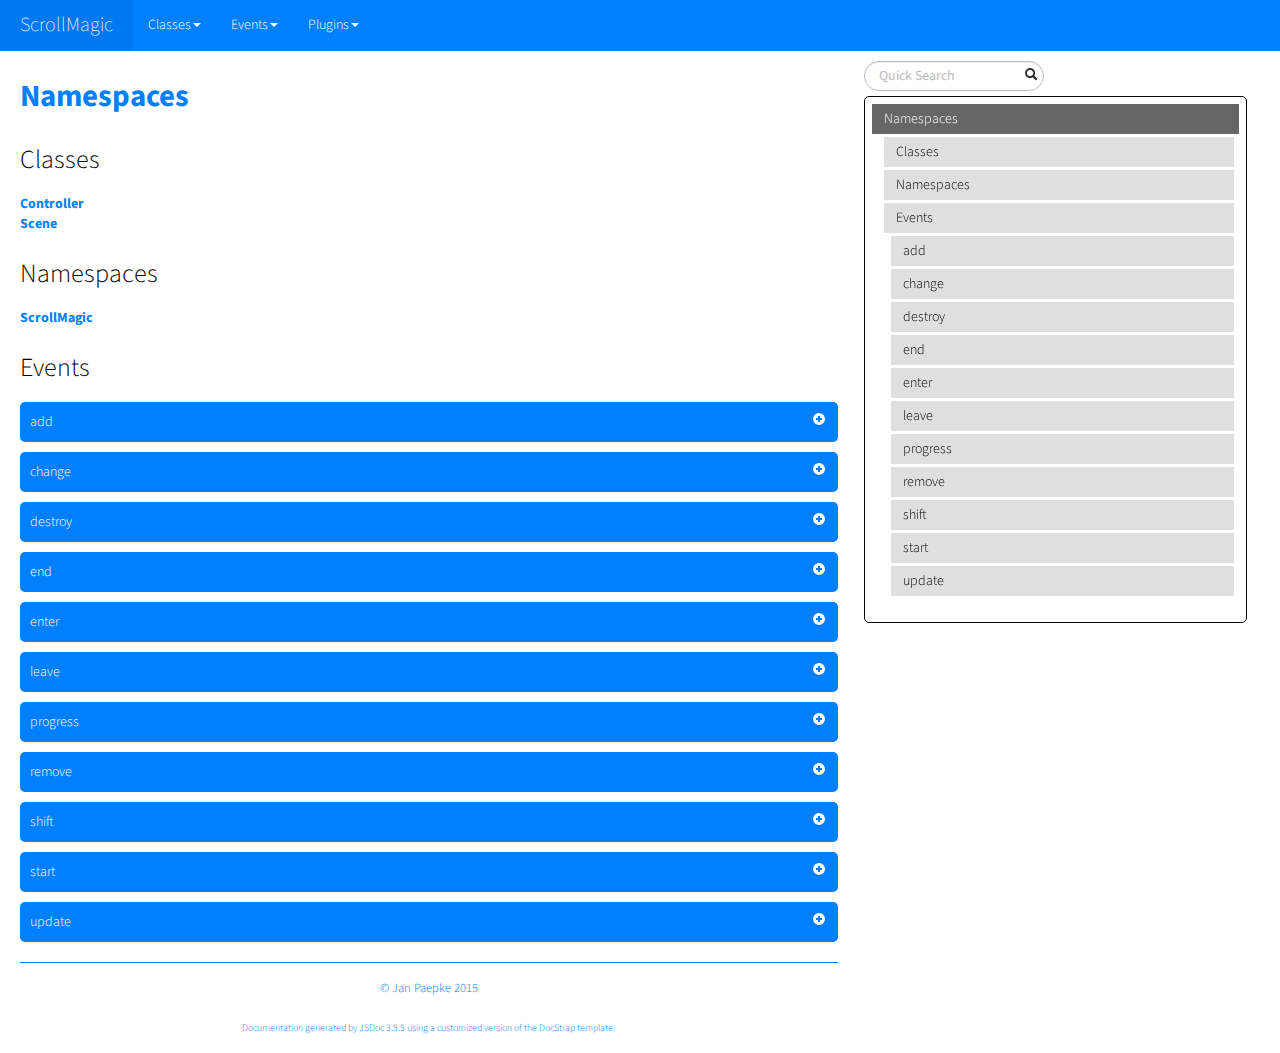
<file: assets/janpaepke-ScrollMagic-1b717bf/docs/namespaces.list.html>
<!DOCTYPE html>

<html lang="en">
<head>
	<meta charset="utf-8">
	<title>ScrollMagic Namespaces</title>
	
  <script src="scripts/prettify/prettify.js"> </script>
  <script src="scripts/prettify/lang-css.js"> </script>
	<!--[if lt IE 9]>
	<script src="//html5shiv.googlecode.com/svn/trunk/html5.js"></script>
	<![endif]-->
	<link type="text/css" rel="stylesheet" href="styles/sunlight.default.css">
	<link type="text/css" rel="stylesheet" href="styles/prettify-tomorrow.css">
	<link rel="shortcut icon" href="../assets/img/favicon.ico" type="image/x-icon">

	
	<link type="text/css" rel="stylesheet" href="styles/site.cosmo.css">
	
</head>

<body>
<div class="container-fluid">
	<div class="navbar navbar-fixed-top navbar-inverse">
		<div class="navbar-inner">
			<a class="brand" href="index.html">ScrollMagic</a>
			<ul class="nav">
				
				<li class="dropdown">
					<a href="classes.list.html" class="dropdown-toggle" data-toggle="dropdown">Classes<b
						class="caret"></b></a>

					<ul class="dropdown-menu ">
						
						<li>
							<a href="ScrollMagic.Controller.html">Controller</a>
						</li>
						
						<li>
							<a href="ScrollMagic.Scene.html">Scene</a>
						</li>
						

					</ul>
				</li>
				
				<li class="dropdown">
					<a href="events.list.html" class="dropdown-toggle" data-toggle="dropdown">Events<b
						class="caret"></b></a>

					<ul class="dropdown-menu ">
						
						<li>
							<a href="ScrollMagic.Scene.html#event:add">add</a>
						</li>
						
						<li>
							<a href="ScrollMagic.Scene.html#event:change">change</a>
						</li>
						
						<li>
							<a href="ScrollMagic.Scene.html#event:destroy">destroy</a>
						</li>
						
						<li>
							<a href="ScrollMagic.Scene.html#event:end">end</a>
						</li>
						
						<li>
							<a href="ScrollMagic.Scene.html#event:enter">enter</a>
						</li>
						
						<li>
							<a href="ScrollMagic.Scene.html#event:leave">leave</a>
						</li>
						
						<li>
							<a href="ScrollMagic.Scene.html#event:progress">progress</a>
						</li>
						
						<li>
							<a href="ScrollMagic.Scene.html#event:remove">remove</a>
						</li>
						
						<li>
							<a href="ScrollMagic.Scene.html#event:shift">shift</a>
						</li>
						
						<li>
							<a href="ScrollMagic.Scene.html#event:start">start</a>
						</li>
						
						<li>
							<a href="ScrollMagic.Scene.html#event:update">update</a>
						</li>
						

					</ul>
				</li>
				
				<li class="dropdown">
					<a href="mixins.list.html" class="dropdown-toggle" data-toggle="dropdown">Plugins<b
						class="caret"></b></a>

					<ul class="dropdown-menu ">
						
						<li>
							<a href="animation.GSAP.html">GSAP</a>
						</li>
						
						<li>
							<a href="animation.Velocity.html">Velocity</a>
						</li>
						
						<li>
							<a href="debug.addIndicators.html">addIndicators</a>
						</li>
						
						<li>
							<a href="framework.jQuery.html">jQuery</a>
						</li>
						

					</ul>
				</li>
				
			</ul>
		</div>
	</div>

	<div class="row-fluid">

		
		<div class="span8">
			
				<div id="main">
					


	<h1 class="page-title">
        Namespaces</h1>
    
<section>

<article>
    <div class="container-overview">
    

    
        

        
<dl class="details">
    

    

    

    

    

    

    

    

    

    

    

    

    
</dl>


        
    
    </div>

    

    

    

    
        <h3 class="subsection-title">Classes</h3>

        <dl>
            <dt><a href="ScrollMagic.Controller.html">Controller</a></dt>
            <dd></dd>
        
            <dt><a href="ScrollMagic.Scene.html">Scene</a></dt>
            <dd></dd>
        </dl>
    

    
        <h3 class="subsection-title">Namespaces</h3>

        <dl>
            <dt><a href="namespaces.html#ScrollMagic"><a href="ScrollMagic.html">ScrollMagic</a></a></dt>
            <dd></dd>
        </dl>
    

    

    

    

    
        <h3 class="subsection-title">Events</h3>

        <dl>
            
<dt>
    <h4 class="name" id="event:add">add</h4>
    
    
</dt>
<dd>
    
    
    <div class="description">
        <p>Scene add event.<br>Fires when the scene is added to a controller.<br>This is mostly used by plugins to know that change might be due.</p>
    </div>
    

    
    
    
    
    
    
    
<dl class="details">
    

        <h5 class="subsection-title">Properties:</h5>

        <dl>

<table class="props table table-striped">
    <thead>
	<tr>
		
		<th>Name</th>
		

		<th>Type</th>

		

		

		<th class="last">Description</th>
	</tr>
	</thead>

	<tbody>
	

        <tr>
            
                <td class="name"><code>event</code></td>
            

            <td class="type">
            
                
<span class="param-type">object</span>


            
            </td>

            

            

            <td class="description last"><p>The event Object passed to each callback</p>
                <h6>Properties</h6>

<table class="props table table-striped">
    <thead>
	<tr>
		
		<th>Name</th>
		

		<th>Type</th>

		

		

		<th class="last">Description</th>
	</tr>
	</thead>

	<tbody>
	

        <tr>
            
                <td class="name"><code>type</code></td>
            

            <td class="type">
            
                
<span class="param-type">string</span>


            
            </td>

            

            

            <td class="description last"><p>The name of the event</p></td>
        </tr>

	

        <tr>
            
                <td class="name"><code>target</code></td>
            

            <td class="type">
            
                
<span class="param-type">Scene</span>


            
            </td>

            

            

            <td class="description last"><p>The Scene object that triggered this event</p></td>
        </tr>

	

        <tr>
            
                <td class="name"><code>controller</code></td>
            

            <td class="type">
            
                
<span class="param-type">boolean</span>


            
            </td>

            

            

            <td class="description last"><p>The controller object the scene was added to.</p></td>
        </tr>

	
	</tbody>
</table>

            </td>
        </tr>

	
	</tbody>
</table>
</dl>

    

    

    
    <dt class="tag-since">Since:</dt>
    <dd class="tag-since"><ul class="dummy"><li>2.0.0</dd><br>
    

    

    

    

    

    

    

    
    <dt class="tag-source">Source:</dt>
    <dd class="tag-source"><ul class="dummy"><li>
        <a href="ScrollMagic_Scene_event-management.js.html">ScrollMagic/Scene/event-management.js</a>, <a href="ScrollMagic_Scene_event-management.js.html#sunlight-1-line-192">line 192</a>
    </li></ul></dd>
    

    

    

    
</dl>

    
    

    

    
    
    
    
    
    
    
        <h5>Example</h5>
        
    <pre class="sunlight-highlight-javascript">scene.on("add", function (event) {
	console.log('Scene was added to a new controller.');
});</pre>


    
</dd>

        
            
<dt>
    <h4 class="name" id="event:change">change</h4>
    
    
</dt>
<dd>
    
    
    <div class="description">
        <p>Scene change event.<br>Fires whenvever a property of the scene is changed.</p>
    </div>
    

    
    
    
    
    
    
    
<dl class="details">
    

        <h5 class="subsection-title">Properties:</h5>

        <dl>

<table class="props table table-striped">
    <thead>
	<tr>
		
		<th>Name</th>
		

		<th>Type</th>

		

		

		<th class="last">Description</th>
	</tr>
	</thead>

	<tbody>
	

        <tr>
            
                <td class="name"><code>event</code></td>
            

            <td class="type">
            
                
<span class="param-type">object</span>


            
            </td>

            

            

            <td class="description last"><p>The event Object passed to each callback</p>
                <h6>Properties</h6>

<table class="props table table-striped">
    <thead>
	<tr>
		
		<th>Name</th>
		

		<th>Type</th>

		

		

		<th class="last">Description</th>
	</tr>
	</thead>

	<tbody>
	

        <tr>
            
                <td class="name"><code>type</code></td>
            

            <td class="type">
            
                
<span class="param-type">string</span>


            
            </td>

            

            

            <td class="description last"><p>The name of the event</p></td>
        </tr>

	

        <tr>
            
                <td class="name"><code>target</code></td>
            

            <td class="type">
            
                
<span class="param-type">Scene</span>


            
            </td>

            

            

            <td class="description last"><p>The Scene object that triggered this event</p></td>
        </tr>

	

        <tr>
            
                <td class="name"><code>what</code></td>
            

            <td class="type">
            
                
<span class="param-type">string</span>


            
            </td>

            

            

            <td class="description last"><p>Indicates what value has been changed</p></td>
        </tr>

	

        <tr>
            
                <td class="name"><code>newval</code></td>
            

            <td class="type">
            
                
<span class="param-type">mixed</span>


            
            </td>

            

            

            <td class="description last"><p>The new value of the changed property</p></td>
        </tr>

	
	</tbody>
</table>

            </td>
        </tr>

	
	</tbody>
</table>
</dl>

    

    

    

    

    

    

    

    

    

    
    <dt class="tag-source">Source:</dt>
    <dd class="tag-source"><ul class="dummy"><li>
        <a href="ScrollMagic_Scene_event-management.js.html">ScrollMagic/Scene/event-management.js</a>, <a href="ScrollMagic_Scene_event-management.js.html#sunlight-1-line-130">line 130</a>
    </li></ul></dd>
    

    

    

    
</dl>

    
    

    

    
    
    
    
    
    
    
        <h5>Example</h5>
        
    <pre class="sunlight-highlight-javascript">scene.on("change", function (event) {
	console.log("Scene Property \"" + event.what + "\" changed to " + event.newval);
});</pre>


    
</dd>

        
            
<dt>
    <h4 class="name" id="event:destroy">destroy</h4>
    
    
</dt>
<dd>
    
    
    <div class="description">
        <p>Scene destroy event.<br>Fires whenvever the scene is destroyed.<br>This can be used to tidy up custom behaviour used in events.</p>
    </div>
    

    
    
    
    
    
    
    
<dl class="details">
    

        <h5 class="subsection-title">Properties:</h5>

        <dl>

<table class="props table table-striped">
    <thead>
	<tr>
		
		<th>Name</th>
		

		<th>Type</th>

		

		

		<th class="last">Description</th>
	</tr>
	</thead>

	<tbody>
	

        <tr>
            
                <td class="name"><code>event</code></td>
            

            <td class="type">
            
                
<span class="param-type">object</span>


            
            </td>

            

            

            <td class="description last"><p>The event Object passed to each callback</p>
                <h6>Properties</h6>

<table class="props table table-striped">
    <thead>
	<tr>
		
		<th>Name</th>
		

		<th>Type</th>

		

		

		<th class="last">Description</th>
	</tr>
	</thead>

	<tbody>
	

        <tr>
            
                <td class="name"><code>type</code></td>
            

            <td class="type">
            
                
<span class="param-type">string</span>


            
            </td>

            

            

            <td class="description last"><p>The name of the event</p></td>
        </tr>

	

        <tr>
            
                <td class="name"><code>target</code></td>
            

            <td class="type">
            
                
<span class="param-type">Scene</span>


            
            </td>

            

            

            <td class="description last"><p>The Scene object that triggered this event</p></td>
        </tr>

	

        <tr>
            
                <td class="name"><code>reset</code></td>
            

            <td class="type">
            
                
<span class="param-type">boolean</span>


            
            </td>

            

            

            <td class="description last"><p>Indicates if the destroy method was called with reset <code>true</code> or <code>false</code>.</p></td>
        </tr>

	
	</tbody>
</table>

            </td>
        </tr>

	
	</tbody>
</table>
</dl>

    

    

    
    <dt class="tag-since">Since:</dt>
    <dd class="tag-since"><ul class="dummy"><li>1.1.0</dd><br>
    

    

    

    

    

    

    

    
    <dt class="tag-source">Source:</dt>
    <dd class="tag-source"><ul class="dummy"><li>
        <a href="ScrollMagic_Scene_event-management.js.html">ScrollMagic/Scene/event-management.js</a>, <a href="ScrollMagic_Scene_event-management.js.html#sunlight-1-line-167">line 167</a>
    </li></ul></dd>
    

    

    

    
</dl>

    
    

    

    
    
    
    
    
    
    
        <h5>Example</h5>
        
    <pre class="sunlight-highlight-javascript">scene.on("enter", function (event) {
       // add custom action
       $("#my-elem").left("200");
     })
     .on("destroy", function (event) {
       // reset my element to start position
       if (event.reset) {
         $("#my-elem").left("0");
       }
     });</pre>


    
</dd>

        
            
<dt>
    <h4 class="name" id="event:end">end</h4>
    
    
</dt>
<dd>
    
    
    <div class="description">
        <p>Scene end event.<br>Fires whenever the scroll position its the ending point of the scene.<br>It will also fire when scrolling back up from after the scene and going over its end position. If you want something to happen only when scrolling down/right, use the scrollDirection parameter passed to the callback.</p>
<p>For details on this event and the order in which it is fired, please review the <code>Scene.progress</code> method.</p>
    </div>
    

    
    
    
    
    
    
    
<dl class="details">
    

        <h5 class="subsection-title">Properties:</h5>

        <dl>

<table class="props table table-striped">
    <thead>
	<tr>
		
		<th>Name</th>
		

		<th>Type</th>

		

		

		<th class="last">Description</th>
	</tr>
	</thead>

	<tbody>
	

        <tr>
            
                <td class="name"><code>event</code></td>
            

            <td class="type">
            
                
<span class="param-type">object</span>


            
            </td>

            

            

            <td class="description last"><p>The event Object passed to each callback</p>
                <h6>Properties</h6>

<table class="props table table-striped">
    <thead>
	<tr>
		
		<th>Name</th>
		

		<th>Type</th>

		

		

		<th class="last">Description</th>
	</tr>
	</thead>

	<tbody>
	

        <tr>
            
                <td class="name"><code>type</code></td>
            

            <td class="type">
            
                
<span class="param-type">string</span>


            
            </td>

            

            

            <td class="description last"><p>The name of the event</p></td>
        </tr>

	

        <tr>
            
                <td class="name"><code>target</code></td>
            

            <td class="type">
            
                
<span class="param-type">Scene</span>


            
            </td>

            

            

            <td class="description last"><p>The Scene object that triggered this event</p></td>
        </tr>

	

        <tr>
            
                <td class="name"><code>progress</code></td>
            

            <td class="type">
            
                
<span class="param-type">number</span>


            
            </td>

            

            

            <td class="description last"><p>Reflects the current progress of the scene</p></td>
        </tr>

	

        <tr>
            
                <td class="name"><code>state</code></td>
            

            <td class="type">
            
                
<span class="param-type">string</span>


            
            </td>

            

            

            <td class="description last"><p>The current state of the scene <code>&quot;DURING&quot;</code> or <code>&quot;AFTER&quot;</code></p></td>
        </tr>

	

        <tr>
            
                <td class="name"><code>scrollDirection</code></td>
            

            <td class="type">
            
                
<span class="param-type">string</span>


            
            </td>

            

            

            <td class="description last"><p>Indicates which way we are scrolling <code>&quot;PAUSED&quot;</code>, <code>&quot;FORWARD&quot;</code> or <code>&quot;REVERSE&quot;</code></p></td>
        </tr>

	
	</tbody>
</table>

            </td>
        </tr>

	
	</tbody>
</table>
</dl>

    

    

    

    

    

    

    

    

    

    
    <dt class="tag-source">Source:</dt>
    <dd class="tag-source"><ul class="dummy"><li>
        <a href="ScrollMagic_Scene_event-management.js.html">ScrollMagic/Scene/event-management.js</a>, <a href="ScrollMagic_Scene_event-management.js.html#sunlight-1-line-29">line 29</a>
    </li></ul></dd>
    

    

    

    
</dl>

    
    

    

    
    
    
    
    
    
    
        <h5>Example</h5>
        
    <pre class="sunlight-highlight-javascript">scene.on("end", function (event) {
	console.log("Hit end point of scene.");
});</pre>


    
</dd>

        
            
<dt>
    <h4 class="name" id="event:enter">enter</h4>
    
    
</dt>
<dd>
    
    
    <div class="description">
        <p>Scene enter event.<br>Fires whenever the scene enters the &quot;DURING&quot; state.<br>Keep in mind that it doesn't matter if the scene plays forward or backward: This event always fires when the scene enters its active scroll timeframe, regardless of the scroll-direction.</p>
<p>For details on this event and the order in which it is fired, please review the <code>Scene.progress</code> method.</p>
    </div>
    

    
    
    
    
    
    
    
<dl class="details">
    

        <h5 class="subsection-title">Properties:</h5>

        <dl>

<table class="props table table-striped">
    <thead>
	<tr>
		
		<th>Name</th>
		

		<th>Type</th>

		

		

		<th class="last">Description</th>
	</tr>
	</thead>

	<tbody>
	

        <tr>
            
                <td class="name"><code>event</code></td>
            

            <td class="type">
            
                
<span class="param-type">object</span>


            
            </td>

            

            

            <td class="description last"><p>The event Object passed to each callback</p>
                <h6>Properties</h6>

<table class="props table table-striped">
    <thead>
	<tr>
		
		<th>Name</th>
		

		<th>Type</th>

		

		

		<th class="last">Description</th>
	</tr>
	</thead>

	<tbody>
	

        <tr>
            
                <td class="name"><code>type</code></td>
            

            <td class="type">
            
                
<span class="param-type">string</span>


            
            </td>

            

            

            <td class="description last"><p>The name of the event</p></td>
        </tr>

	

        <tr>
            
                <td class="name"><code>target</code></td>
            

            <td class="type">
            
                
<span class="param-type">Scene</span>


            
            </td>

            

            

            <td class="description last"><p>The Scene object that triggered this event</p></td>
        </tr>

	

        <tr>
            
                <td class="name"><code>progress</code></td>
            

            <td class="type">
            
                
<span class="param-type">number</span>


            
            </td>

            

            

            <td class="description last"><p>Reflects the current progress of the scene</p></td>
        </tr>

	

        <tr>
            
                <td class="name"><code>state</code></td>
            

            <td class="type">
            
                
<span class="param-type">string</span>


            
            </td>

            

            

            <td class="description last"><p>The current state of the scene - always <code>&quot;DURING&quot;</code></p></td>
        </tr>

	

        <tr>
            
                <td class="name"><code>scrollDirection</code></td>
            

            <td class="type">
            
                
<span class="param-type">string</span>


            
            </td>

            

            

            <td class="description last"><p>Indicates which way we are scrolling <code>&quot;PAUSED&quot;</code>, <code>&quot;FORWARD&quot;</code> or <code>&quot;REVERSE&quot;</code></p></td>
        </tr>

	
	</tbody>
</table>

            </td>
        </tr>

	
	</tbody>
</table>
</dl>

    

    

    

    

    

    

    

    

    

    
    <dt class="tag-source">Source:</dt>
    <dd class="tag-source"><ul class="dummy"><li>
        <a href="ScrollMagic_Scene_event-management.js.html">ScrollMagic/Scene/event-management.js</a>, <a href="ScrollMagic_Scene_event-management.js.html#sunlight-1-line-50">line 50</a>
    </li></ul></dd>
    

    

    

    
</dl>

    
    

    

    
    
    
    
    
    
    
        <h5>Example</h5>
        
    <pre class="sunlight-highlight-javascript">scene.on("enter", function (event) {
	console.log("Scene entered.");
});</pre>


    
</dd>

        
            
<dt>
    <h4 class="name" id="event:leave">leave</h4>
    
    
</dt>
<dd>
    
    
    <div class="description">
        <p>Scene leave event.<br>Fires whenever the scene's state goes from &quot;DURING&quot; to either &quot;BEFORE&quot; or &quot;AFTER&quot;.<br>Keep in mind that it doesn't matter if the scene plays forward or backward: This event always fires when the scene leaves its active scroll timeframe, regardless of the scroll-direction.</p>
<p>For details on this event and the order in which it is fired, please review the <code>Scene.progress</code> method.</p>
    </div>
    

    
    
    
    
    
    
    
<dl class="details">
    

        <h5 class="subsection-title">Properties:</h5>

        <dl>

<table class="props table table-striped">
    <thead>
	<tr>
		
		<th>Name</th>
		

		<th>Type</th>

		

		

		<th class="last">Description</th>
	</tr>
	</thead>

	<tbody>
	

        <tr>
            
                <td class="name"><code>event</code></td>
            

            <td class="type">
            
                
<span class="param-type">object</span>


            
            </td>

            

            

            <td class="description last"><p>The event Object passed to each callback</p>
                <h6>Properties</h6>

<table class="props table table-striped">
    <thead>
	<tr>
		
		<th>Name</th>
		

		<th>Type</th>

		

		

		<th class="last">Description</th>
	</tr>
	</thead>

	<tbody>
	

        <tr>
            
                <td class="name"><code>type</code></td>
            

            <td class="type">
            
                
<span class="param-type">string</span>


            
            </td>

            

            

            <td class="description last"><p>The name of the event</p></td>
        </tr>

	

        <tr>
            
                <td class="name"><code>target</code></td>
            

            <td class="type">
            
                
<span class="param-type">Scene</span>


            
            </td>

            

            

            <td class="description last"><p>The Scene object that triggered this event</p></td>
        </tr>

	

        <tr>
            
                <td class="name"><code>progress</code></td>
            

            <td class="type">
            
                
<span class="param-type">number</span>


            
            </td>

            

            

            <td class="description last"><p>Reflects the current progress of the scene</p></td>
        </tr>

	

        <tr>
            
                <td class="name"><code>state</code></td>
            

            <td class="type">
            
                
<span class="param-type">string</span>


            
            </td>

            

            

            <td class="description last"><p>The current state of the scene <code>&quot;BEFORE&quot;</code> or <code>&quot;AFTER&quot;</code></p></td>
        </tr>

	

        <tr>
            
                <td class="name"><code>scrollDirection</code></td>
            

            <td class="type">
            
                
<span class="param-type">string</span>


            
            </td>

            

            

            <td class="description last"><p>Indicates which way we are scrolling <code>&quot;PAUSED&quot;</code>, <code>&quot;FORWARD&quot;</code> or <code>&quot;REVERSE&quot;</code></p></td>
        </tr>

	
	</tbody>
</table>

            </td>
        </tr>

	
	</tbody>
</table>
</dl>

    

    

    

    

    

    

    

    

    

    
    <dt class="tag-source">Source:</dt>
    <dd class="tag-source"><ul class="dummy"><li>
        <a href="ScrollMagic_Scene_event-management.js.html">ScrollMagic/Scene/event-management.js</a>, <a href="ScrollMagic_Scene_event-management.js.html#sunlight-1-line-71">line 71</a>
    </li></ul></dd>
    

    

    

    
</dl>

    
    

    

    
    
    
    
    
    
    
        <h5>Example</h5>
        
    <pre class="sunlight-highlight-javascript">scene.on("leave", function (event) {
	console.log("Scene left.");
});</pre>


    
</dd>

        
            
<dt>
    <h4 class="name" id="event:progress">progress</h4>
    
    
</dt>
<dd>
    
    
    <div class="description">
        <p>Scene progress event.<br>Fires whenever the progress of the scene changes.</p>
<p>For details on this event and the order in which it is fired, please review the <code>Scene.progress</code> method.</p>
    </div>
    

    
    
    
    
    
    
    
<dl class="details">
    

        <h5 class="subsection-title">Properties:</h5>

        <dl>

<table class="props table table-striped">
    <thead>
	<tr>
		
		<th>Name</th>
		

		<th>Type</th>

		

		

		<th class="last">Description</th>
	</tr>
	</thead>

	<tbody>
	

        <tr>
            
                <td class="name"><code>event</code></td>
            

            <td class="type">
            
                
<span class="param-type">object</span>


            
            </td>

            

            

            <td class="description last"><p>The event Object passed to each callback</p>
                <h6>Properties</h6>

<table class="props table table-striped">
    <thead>
	<tr>
		
		<th>Name</th>
		

		<th>Type</th>

		

		

		<th class="last">Description</th>
	</tr>
	</thead>

	<tbody>
	

        <tr>
            
                <td class="name"><code>type</code></td>
            

            <td class="type">
            
                
<span class="param-type">string</span>


            
            </td>

            

            

            <td class="description last"><p>The name of the event</p></td>
        </tr>

	

        <tr>
            
                <td class="name"><code>target</code></td>
            

            <td class="type">
            
                
<span class="param-type">Scene</span>


            
            </td>

            

            

            <td class="description last"><p>The Scene object that triggered this event</p></td>
        </tr>

	

        <tr>
            
                <td class="name"><code>progress</code></td>
            

            <td class="type">
            
                
<span class="param-type">number</span>


            
            </td>

            

            

            <td class="description last"><p>Reflects the current progress of the scene</p></td>
        </tr>

	

        <tr>
            
                <td class="name"><code>state</code></td>
            

            <td class="type">
            
                
<span class="param-type">string</span>


            
            </td>

            

            

            <td class="description last"><p>The current state of the scene <code>&quot;BEFORE&quot;</code>, <code>&quot;DURING&quot;</code> or <code>&quot;AFTER&quot;</code></p></td>
        </tr>

	

        <tr>
            
                <td class="name"><code>scrollDirection</code></td>
            

            <td class="type">
            
                
<span class="param-type">string</span>


            
            </td>

            

            

            <td class="description last"><p>Indicates which way we are scrolling <code>&quot;PAUSED&quot;</code>, <code>&quot;FORWARD&quot;</code> or <code>&quot;REVERSE&quot;</code></p></td>
        </tr>

	
	</tbody>
</table>

            </td>
        </tr>

	
	</tbody>
</table>
</dl>

    

    

    

    

    

    

    

    

    

    
    <dt class="tag-source">Source:</dt>
    <dd class="tag-source"><ul class="dummy"><li>
        <a href="ScrollMagic_Scene_event-management.js.html">ScrollMagic/Scene/event-management.js</a>, <a href="ScrollMagic_Scene_event-management.js.html#sunlight-1-line-110">line 110</a>
    </li></ul></dd>
    

    

    

    
</dl>

    
    

    

    
    
    
    
    
    
    
        <h5>Example</h5>
        
    <pre class="sunlight-highlight-javascript">scene.on("progress", function (event) {
	console.log("Scene progress changed to " + event.progress);
});</pre>


    
</dd>

        
            
<dt>
    <h4 class="name" id="event:remove">remove</h4>
    
    
</dt>
<dd>
    
    
    <div class="description">
        <p>Scene remove event.<br>Fires when the scene is removed from a controller.<br>This is mostly used by plugins to know that change might be due.</p>
    </div>
    

    
    
    
    
    
    
    
<dl class="details">
    

        <h5 class="subsection-title">Properties:</h5>

        <dl>

<table class="props table table-striped">
    <thead>
	<tr>
		
		<th>Name</th>
		

		<th>Type</th>

		

		

		<th class="last">Description</th>
	</tr>
	</thead>

	<tbody>
	

        <tr>
            
                <td class="name"><code>event</code></td>
            

            <td class="type">
            
                
<span class="param-type">object</span>


            
            </td>

            

            

            <td class="description last"><p>The event Object passed to each callback</p>
                <h6>Properties</h6>

<table class="props table table-striped">
    <thead>
	<tr>
		
		<th>Name</th>
		

		<th>Type</th>

		

		

		<th class="last">Description</th>
	</tr>
	</thead>

	<tbody>
	

        <tr>
            
                <td class="name"><code>type</code></td>
            

            <td class="type">
            
                
<span class="param-type">string</span>


            
            </td>

            

            

            <td class="description last"><p>The name of the event</p></td>
        </tr>

	

        <tr>
            
                <td class="name"><code>target</code></td>
            

            <td class="type">
            
                
<span class="param-type">Scene</span>


            
            </td>

            

            

            <td class="description last"><p>The Scene object that triggered this event</p></td>
        </tr>

	
	</tbody>
</table>

            </td>
        </tr>

	
	</tbody>
</table>
</dl>

    

    

    
    <dt class="tag-since">Since:</dt>
    <dd class="tag-since"><ul class="dummy"><li>2.0.0</dd><br>
    

    

    

    

    

    

    

    
    <dt class="tag-source">Source:</dt>
    <dd class="tag-source"><ul class="dummy"><li>
        <a href="ScrollMagic_Scene_event-management.js.html">ScrollMagic/Scene/event-management.js</a>, <a href="ScrollMagic_Scene_event-management.js.html#sunlight-1-line-210">line 210</a>
    </li></ul></dd>
    

    

    

    
</dl>

    
    

    

    
    
    
    
    
    
    
        <h5>Example</h5>
        
    <pre class="sunlight-highlight-javascript">scene.on("remove", function (event) {
	console.log('Scene was removed from its controller.');
});</pre>


    
</dd>

        
            
<dt>
    <h4 class="name" id="event:shift">shift</h4>
    
    
</dt>
<dd>
    
    
    <div class="description">
        <p>Scene shift event.<br>Fires whenvever the start or end <strong>scroll offset</strong> of the scene change.<br>This happens explicitely, when one of these values change: <code>offset</code>, <code>duration</code> or <code>triggerHook</code>.<br>It will fire implicitly when the <code>triggerElement</code> changes, if the new element has a different position (most cases).<br>It will also fire implicitly when the size of the container changes and the triggerHook is anything other than <code>onLeave</code>.</p>
    </div>
    

    
    
    
    
    
    
    
<dl class="details">
    

        <h5 class="subsection-title">Properties:</h5>

        <dl>

<table class="props table table-striped">
    <thead>
	<tr>
		
		<th>Name</th>
		

		<th>Type</th>

		

		

		<th class="last">Description</th>
	</tr>
	</thead>

	<tbody>
	

        <tr>
            
                <td class="name"><code>event</code></td>
            

            <td class="type">
            
                
<span class="param-type">object</span>


            
            </td>

            

            

            <td class="description last"><p>The event Object passed to each callback</p>
                <h6>Properties</h6>

<table class="props table table-striped">
    <thead>
	<tr>
		
		<th>Name</th>
		

		<th>Type</th>

		

		

		<th class="last">Description</th>
	</tr>
	</thead>

	<tbody>
	

        <tr>
            
                <td class="name"><code>type</code></td>
            

            <td class="type">
            
                
<span class="param-type">string</span>


            
            </td>

            

            

            <td class="description last"><p>The name of the event</p></td>
        </tr>

	

        <tr>
            
                <td class="name"><code>target</code></td>
            

            <td class="type">
            
                
<span class="param-type">Scene</span>


            
            </td>

            

            

            <td class="description last"><p>The Scene object that triggered this event</p></td>
        </tr>

	

        <tr>
            
                <td class="name"><code>reason</code></td>
            

            <td class="type">
            
                
<span class="param-type">string</span>


            
            </td>

            

            

            <td class="description last"><p>Indicates why the scene has shifted</p></td>
        </tr>

	
	</tbody>
</table>

            </td>
        </tr>

	
	</tbody>
</table>
</dl>

    

    

    
    <dt class="tag-since">Since:</dt>
    <dd class="tag-since"><ul class="dummy"><li>1.1.0</dd><br>
    

    

    

    

    

    

    

    
    <dt class="tag-source">Source:</dt>
    <dd class="tag-source"><ul class="dummy"><li>
        <a href="ScrollMagic_Scene_event-management.js.html">ScrollMagic/Scene/event-management.js</a>, <a href="ScrollMagic_Scene_event-management.js.html#sunlight-1-line-147">line 147</a>
    </li></ul></dd>
    

    

    

    
</dl>

    
    

    

    
    
    
    
    
    
    
        <h5>Example</h5>
        
    <pre class="sunlight-highlight-javascript">scene.on("shift", function (event) {
	console.log("Scene moved, because the " + event.reason + " has changed.)");
});</pre>


    
</dd>

        
            
<dt>
    <h4 class="name" id="event:start">start</h4>
    
    
</dt>
<dd>
    
    
    <div class="description">
        <p>Scene start event.<br>Fires whenever the scroll position its the starting point of the scene.<br>It will also fire when scrolling back up going over the start position of the scene. If you want something to happen only when scrolling down/right, use the scrollDirection parameter passed to the callback.</p>
<p>For details on this event and the order in which it is fired, please review the <code>Scene.progress</code> method.</p>
    </div>
    

    
    
    
    
    
    
    
<dl class="details">
    

        <h5 class="subsection-title">Properties:</h5>

        <dl>

<table class="props table table-striped">
    <thead>
	<tr>
		
		<th>Name</th>
		

		<th>Type</th>

		

		

		<th class="last">Description</th>
	</tr>
	</thead>

	<tbody>
	

        <tr>
            
                <td class="name"><code>event</code></td>
            

            <td class="type">
            
                
<span class="param-type">object</span>


            
            </td>

            

            

            <td class="description last"><p>The event Object passed to each callback</p>
                <h6>Properties</h6>

<table class="props table table-striped">
    <thead>
	<tr>
		
		<th>Name</th>
		

		<th>Type</th>

		

		

		<th class="last">Description</th>
	</tr>
	</thead>

	<tbody>
	

        <tr>
            
                <td class="name"><code>type</code></td>
            

            <td class="type">
            
                
<span class="param-type">string</span>


            
            </td>

            

            

            <td class="description last"><p>The name of the event</p></td>
        </tr>

	

        <tr>
            
                <td class="name"><code>target</code></td>
            

            <td class="type">
            
                
<span class="param-type">Scene</span>


            
            </td>

            

            

            <td class="description last"><p>The Scene object that triggered this event</p></td>
        </tr>

	

        <tr>
            
                <td class="name"><code>progress</code></td>
            

            <td class="type">
            
                
<span class="param-type">number</span>


            
            </td>

            

            

            <td class="description last"><p>Reflects the current progress of the scene</p></td>
        </tr>

	

        <tr>
            
                <td class="name"><code>state</code></td>
            

            <td class="type">
            
                
<span class="param-type">string</span>


            
            </td>

            

            

            <td class="description last"><p>The current state of the scene <code>&quot;BEFORE&quot;</code> or <code>&quot;DURING&quot;</code></p></td>
        </tr>

	

        <tr>
            
                <td class="name"><code>scrollDirection</code></td>
            

            <td class="type">
            
                
<span class="param-type">string</span>


            
            </td>

            

            

            <td class="description last"><p>Indicates which way we are scrolling <code>&quot;PAUSED&quot;</code>, <code>&quot;FORWARD&quot;</code> or <code>&quot;REVERSE&quot;</code></p></td>
        </tr>

	
	</tbody>
</table>

            </td>
        </tr>

	
	</tbody>
</table>
</dl>

    

    

    

    

    

    

    

    

    

    
    <dt class="tag-source">Source:</dt>
    <dd class="tag-source"><ul class="dummy"><li>
        <a href="ScrollMagic_Scene_event-management.js.html">ScrollMagic/Scene/event-management.js</a>, <a href="ScrollMagic_Scene_event-management.js.html#sunlight-1-line-8">line 8</a>
    </li></ul></dd>
    

    

    

    
</dl>

    
    

    

    
    
    
    
    
    
    
        <h5>Example</h5>
        
    <pre class="sunlight-highlight-javascript">scene.on("start", function (event) {
	console.log("Hit start point of scene.");
});</pre>


    
</dd>

        
            
<dt>
    <h4 class="name" id="event:update">update</h4>
    
    
</dt>
<dd>
    
    
    <div class="description">
        <p>Scene update event.<br>Fires whenever the scene is updated (but not necessarily changes the progress).</p>
    </div>
    

    
    
    
    
    
    
    
<dl class="details">
    

        <h5 class="subsection-title">Properties:</h5>

        <dl>

<table class="props table table-striped">
    <thead>
	<tr>
		
		<th>Name</th>
		

		<th>Type</th>

		

		

		<th class="last">Description</th>
	</tr>
	</thead>

	<tbody>
	

        <tr>
            
                <td class="name"><code>event</code></td>
            

            <td class="type">
            
                
<span class="param-type">object</span>


            
            </td>

            

            

            <td class="description last"><p>The event Object passed to each callback</p>
                <h6>Properties</h6>

<table class="props table table-striped">
    <thead>
	<tr>
		
		<th>Name</th>
		

		<th>Type</th>

		

		

		<th class="last">Description</th>
	</tr>
	</thead>

	<tbody>
	

        <tr>
            
                <td class="name"><code>type</code></td>
            

            <td class="type">
            
                
<span class="param-type">string</span>


            
            </td>

            

            

            <td class="description last"><p>The name of the event</p></td>
        </tr>

	

        <tr>
            
                <td class="name"><code>target</code></td>
            

            <td class="type">
            
                
<span class="param-type">Scene</span>


            
            </td>

            

            

            <td class="description last"><p>The Scene object that triggered this event</p></td>
        </tr>

	

        <tr>
            
                <td class="name"><code>startPos</code></td>
            

            <td class="type">
            
                
<span class="param-type">number</span>


            
            </td>

            

            

            <td class="description last"><p>The starting position of the scene (in relation to the conainer)</p></td>
        </tr>

	

        <tr>
            
                <td class="name"><code>endPos</code></td>
            

            <td class="type">
            
                
<span class="param-type">number</span>


            
            </td>

            

            

            <td class="description last"><p>The ending position of the scene (in relation to the conainer)</p></td>
        </tr>

	

        <tr>
            
                <td class="name"><code>scrollPos</code></td>
            

            <td class="type">
            
                
<span class="param-type">number</span>


            
            </td>

            

            

            <td class="description last"><p>The current scroll position of the container</p></td>
        </tr>

	
	</tbody>
</table>

            </td>
        </tr>

	
	</tbody>
</table>
</dl>

    

    

    

    

    

    

    

    

    

    
    <dt class="tag-source">Source:</dt>
    <dd class="tag-source"><ul class="dummy"><li>
        <a href="ScrollMagic_Scene_event-management.js.html">ScrollMagic/Scene/event-management.js</a>, <a href="ScrollMagic_Scene_event-management.js.html#sunlight-1-line-92">line 92</a>
    </li></ul></dd>
    

    

    

    
</dl>

    
    

    

    
    
    
    
    
    
    
        <h5>Example</h5>
        
    <pre class="sunlight-highlight-javascript">scene.on("update", function (event) {
	console.log("Scene updated.");
});</pre>


    
</dd>

        </dl>
    
</article>

</section>




				</div>

				<div class="clearfix"></div>
				<footer>
					
					
		<span class="copyright">
		© Jan Paepke 2015
		</span>
					<br />
					
		<span class="jsdoc-message">
		Documentation generated by <a href="https://github.com/jsdoc3/jsdoc" target="_blank">JSDoc 3.5.5</a>
		using a customized version of the <a href="https://github.com/terryweiss/docstrap" target="_blank">DocStrap template</a>.
		</span>
				</footer>
			</div>

			
			<div class="span3">
				<div id="toc"></div>
			</div>
			
			<br clear="both">
		</div>

	</div>
	<script src="scripts/sunlight.js"></script>
	<script src="scripts/sunlight.javascript.js"></script>
	<script src="scripts/sunlight-plugin.doclinks.js"></script>
	<script src="scripts/sunlight-plugin.linenumbers.js"></script>
	<script src="scripts/sunlight-plugin.menu.js"></script>
	<script src="scripts/jquery.min.js"></script>
	<script src="scripts/jquery.scrollTo.js"></script>
	<script src="scripts/jquery.localScroll.js"></script>
	<script src="scripts/bootstrap-dropdown.js"></script>
	<script src="scripts/toc.js"></script>

	<script> prettyPrint(); </script>
	<script>  Sunlight.highlightAll({lineNumbers:true,  showMenu: true, enableDoclinks :true}); </script>

	<script>
		function openDeeplinkedElement (skipAni) {
			try {
				$("dt h4.member-collapsed").filter(window.location.hash.substring(1).replace(":", "\\:")).trigger("click", skipAni);
			} catch (e) {
				console.warn("ah ah ah! :p");
			}
		}
		$( function () {
			$( "#toc" ).toc( {
			    anchorName  : function(i, heading, prefix) {
					return $(heading).attr("id") || ( prefix + i );
				},
				selectors   : "h1:visible,h2:visible,h3:visible,h4:visible",
				onScrollFinish : openDeeplinkedElement,
				highlightOffset : 10,
				scrollOffset: 60
			} );
			$( "#toc>ul" ).addClass( "nav nav-pills nav-stacked" );
			$( "#main span[id^='toc']" ).addClass( "toc-shim" );

		} );
	</script>

	
	<script>
		$( function () {
			// $('#main').localScroll({
			// 	offset: { top: 56 } //offset by the height of your header (give or take a few px, see what works for you)
			// });
			// workaround for anchors below header...
			window.setTimeout(function () {
				$(document).scrollTop($(document).scrollTop()-60);
			}, 1)
			
			var hash = window.location.hash.substring(1).replace(":", "\\:");
			$( "dt h4.name" ).each( function () {
				var $this = $( this );
				var icon = $( "<i/>" ).addClass( "icon-plus-sign" ).addClass( "pull-right" ).addClass( "icon-white" );
				var dt = $this.parents( "dt" );
				var children = dt.next( "dd" );

				$this.append( icon ).css( {cursor : "pointer"} );
				$this.addClass( "member-collapsed" ).addClass( "member" );
				if (hash != $this.attr("id")) {
					children.hide();
				}
				$this.toggle( function (e, skipAni) {
					var scrollPos = $(document).scrollTop();
					window.location.hash = $(this).attr("id");
					$(document).scrollTop(scrollPos);
					icon.addClass( "icon-minus-sign" ).removeClass( "icon-plus-sign" ).removeClass( "icon-white" );
					$this.addClass( "member-open" ).removeClass( "member-collapsed" );
					children.slideDown(skipAni ? 0 : undefined);
				}, function () {
					icon.addClass( "icon-plus-sign" ).removeClass( "icon-minus-sign" ).addClass( "icon-white" );
					$this.addClass( "member-collapsed" ).removeClass( "member-open" );
					children.slideUp();
				} );
			} );
			// open if deeplinked
			if (hash.length > 0)
				openDeeplinkedElement(true);
		} );
	</script>
	

	<script type="text/javascript" src="../assets/js/tracking.js"></script>
</body>
</html>
</file>
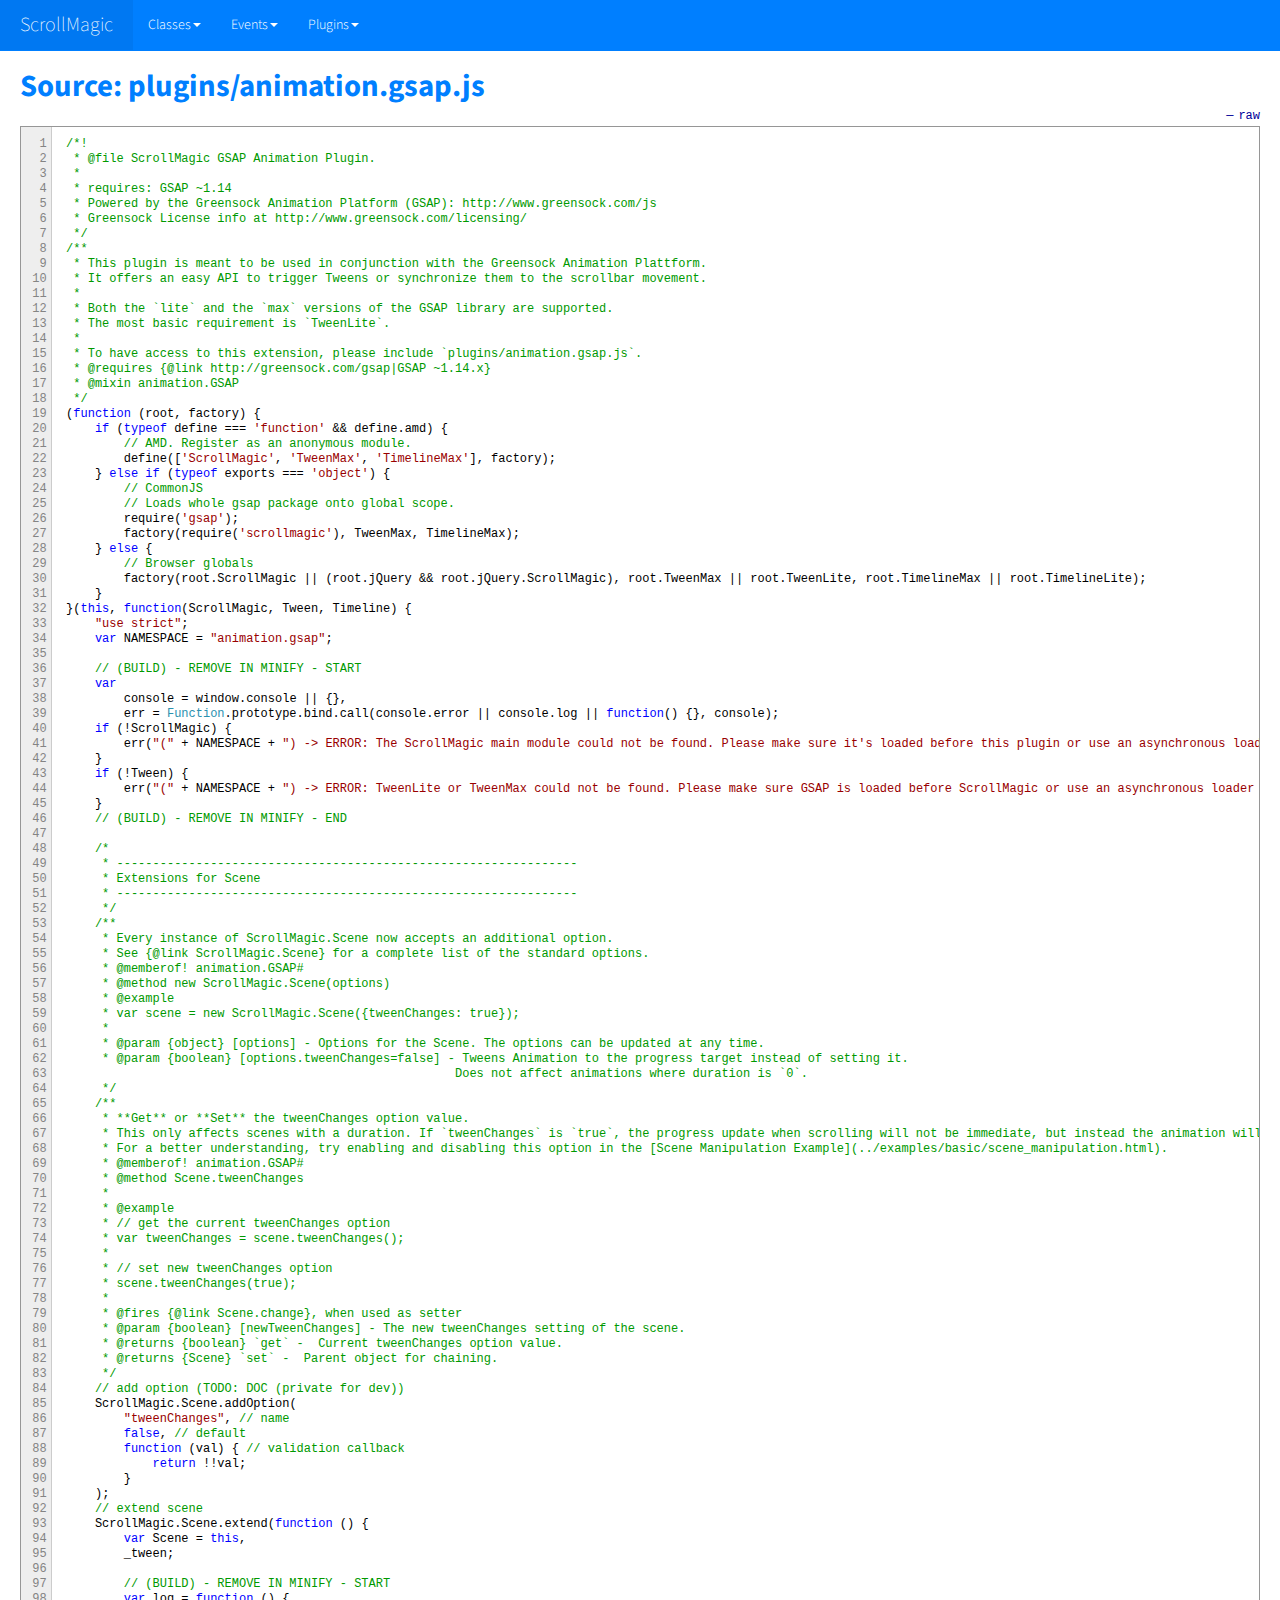
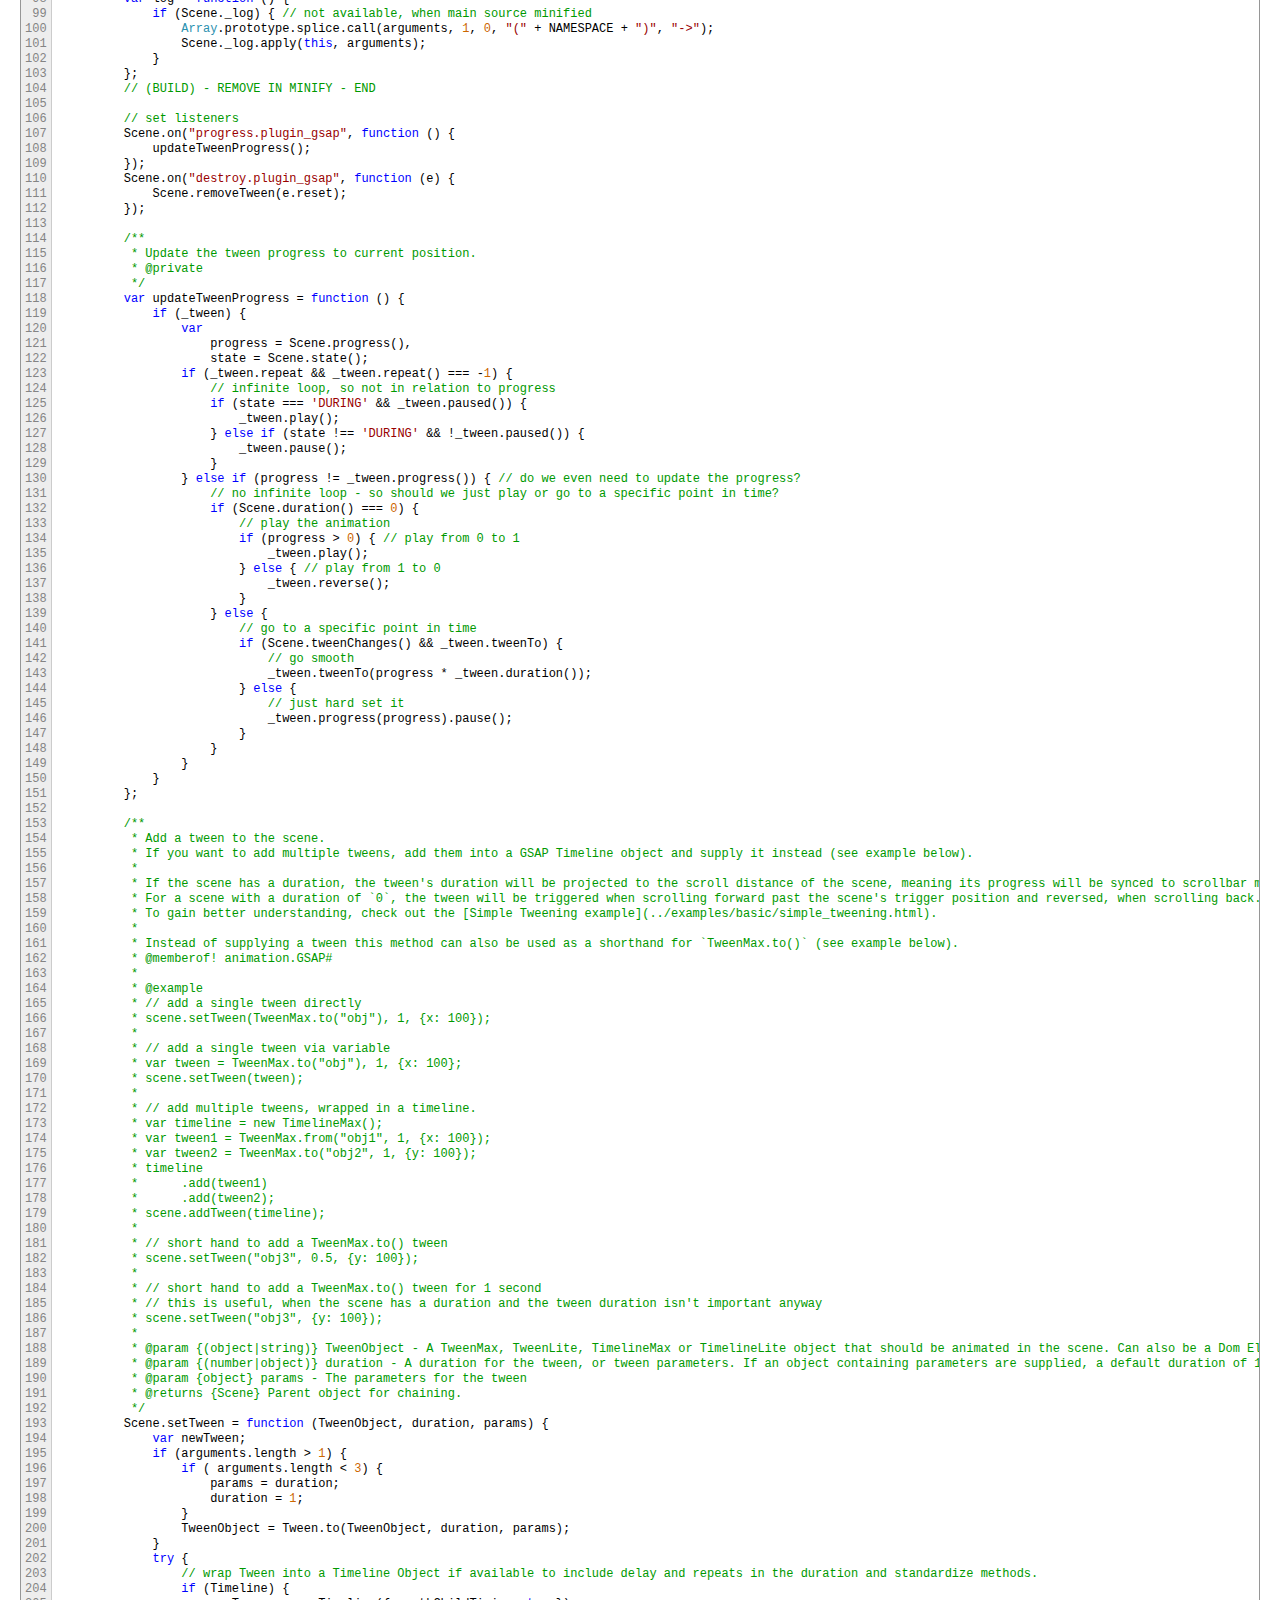
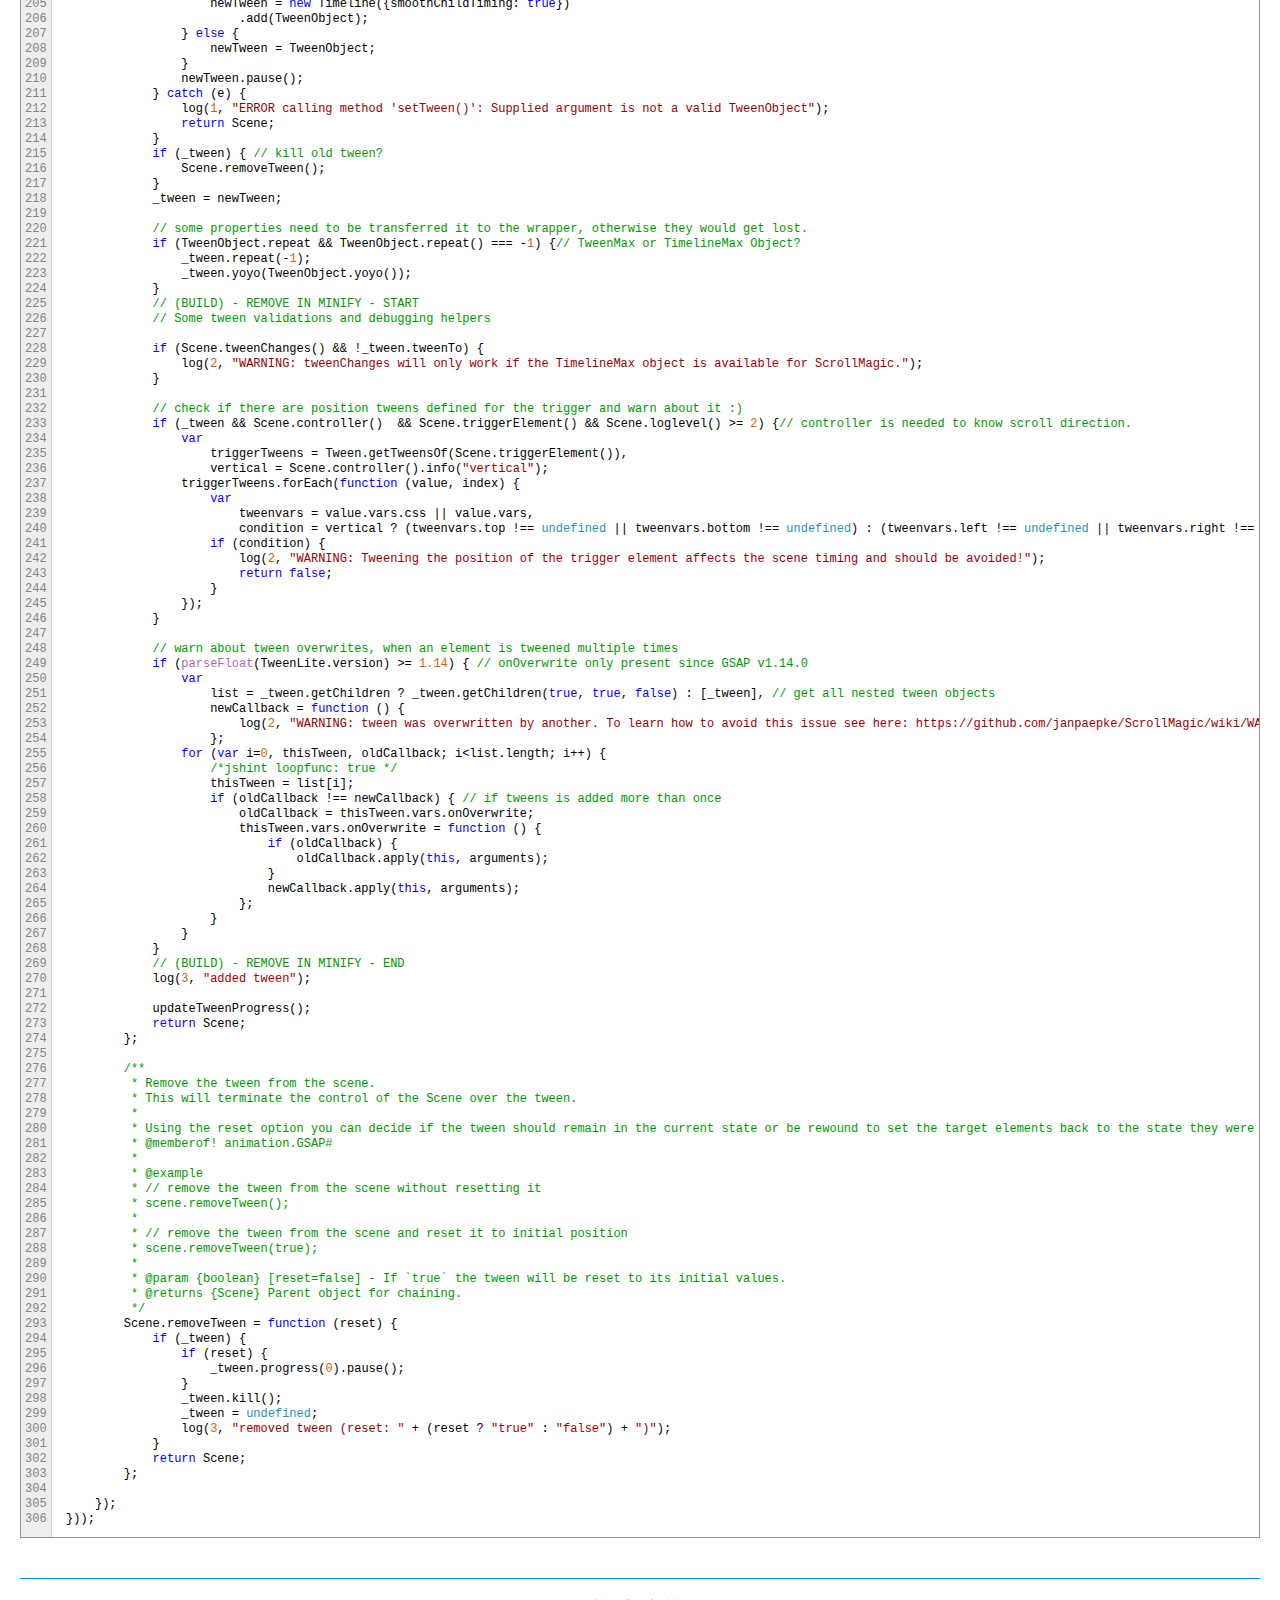
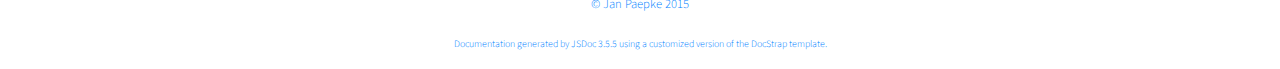
<file: assets/janpaepke-ScrollMagic-1b717bf/docs/plugins_animation.gsap.js.html>
<!DOCTYPE html>

<html lang="en">
<head>
	<meta charset="utf-8">
	<title>ScrollMagic Source: plugins/animation.gsap.js</title>
	
  <script src="scripts/prettify/prettify.js"> </script>
  <script src="scripts/prettify/lang-css.js"> </script>
	<!--[if lt IE 9]>
	<script src="//html5shiv.googlecode.com/svn/trunk/html5.js"></script>
	<![endif]-->
	<link type="text/css" rel="stylesheet" href="styles/sunlight.default.css">
	<link type="text/css" rel="stylesheet" href="styles/prettify-tomorrow.css">
	<link rel="shortcut icon" href="../assets/img/favicon.ico" type="image/x-icon">

	
	<link type="text/css" rel="stylesheet" href="styles/site.cosmo.css">
	
</head>

<body>
<div class="container-fluid">
	<div class="navbar navbar-fixed-top navbar-inverse">
		<div class="navbar-inner">
			<a class="brand" href="index.html">ScrollMagic</a>
			<ul class="nav">
				
				<li class="dropdown">
					<a href="classes.list.html" class="dropdown-toggle" data-toggle="dropdown">Classes<b
						class="caret"></b></a>

					<ul class="dropdown-menu ">
						
						<li>
							<a href="ScrollMagic.Controller.html">Controller</a>
						</li>
						
						<li>
							<a href="ScrollMagic.Scene.html">Scene</a>
						</li>
						

					</ul>
				</li>
				
				<li class="dropdown">
					<a href="events.list.html" class="dropdown-toggle" data-toggle="dropdown">Events<b
						class="caret"></b></a>

					<ul class="dropdown-menu ">
						
						<li>
							<a href="ScrollMagic.Scene.html#event:add">add</a>
						</li>
						
						<li>
							<a href="ScrollMagic.Scene.html#event:change">change</a>
						</li>
						
						<li>
							<a href="ScrollMagic.Scene.html#event:destroy">destroy</a>
						</li>
						
						<li>
							<a href="ScrollMagic.Scene.html#event:end">end</a>
						</li>
						
						<li>
							<a href="ScrollMagic.Scene.html#event:enter">enter</a>
						</li>
						
						<li>
							<a href="ScrollMagic.Scene.html#event:leave">leave</a>
						</li>
						
						<li>
							<a href="ScrollMagic.Scene.html#event:progress">progress</a>
						</li>
						
						<li>
							<a href="ScrollMagic.Scene.html#event:remove">remove</a>
						</li>
						
						<li>
							<a href="ScrollMagic.Scene.html#event:shift">shift</a>
						</li>
						
						<li>
							<a href="ScrollMagic.Scene.html#event:start">start</a>
						</li>
						
						<li>
							<a href="ScrollMagic.Scene.html#event:update">update</a>
						</li>
						

					</ul>
				</li>
				
				<li class="dropdown">
					<a href="mixins.list.html" class="dropdown-toggle" data-toggle="dropdown">Plugins<b
						class="caret"></b></a>

					<ul class="dropdown-menu ">
						
						<li>
							<a href="animation.GSAP.html">GSAP</a>
						</li>
						
						<li>
							<a href="animation.Velocity.html">Velocity</a>
						</li>
						
						<li>
							<a href="debug.addIndicators.html">addIndicators</a>
						</li>
						
						<li>
							<a href="framework.jQuery.html">jQuery</a>
						</li>
						

					</ul>
				</li>
				
			</ul>
		</div>
	</div>

	<div class="row-fluid">

		
			<div class="span12">
				
				<div id="main">
					


		<h1 class="page-title">Source: plugins/animation.gsap.js</h1>
    
    <section>
        <article>
            <pre class="sunlight-highlight-javascript linenums">/*!
 * @file ScrollMagic GSAP Animation Plugin.
 *
 * requires: GSAP ~1.14
 * Powered by the Greensock Animation Platform (GSAP): http://www.greensock.com/js
 * Greensock License info at http://www.greensock.com/licensing/
 */
/**
 * This plugin is meant to be used in conjunction with the Greensock Animation Plattform.  
 * It offers an easy API to trigger Tweens or synchronize them to the scrollbar movement.
 *
 * Both the `lite` and the `max` versions of the GSAP library are supported.  
 * The most basic requirement is `TweenLite`.
 * 
 * To have access to this extension, please include `plugins/animation.gsap.js`.
 * @requires {@link http://greensock.com/gsap|GSAP ~1.14.x}
 * @mixin animation.GSAP
 */
(function (root, factory) {
	if (typeof define === 'function' &amp;&amp; define.amd) {
		// AMD. Register as an anonymous module.
		define(['ScrollMagic', 'TweenMax', 'TimelineMax'], factory);
	} else if (typeof exports === 'object') {
		// CommonJS
		// Loads whole gsap package onto global scope.
		require('gsap');
		factory(require('scrollmagic'), TweenMax, TimelineMax);
	} else {
		// Browser globals
		factory(root.ScrollMagic || (root.jQuery &amp;&amp; root.jQuery.ScrollMagic), root.TweenMax || root.TweenLite, root.TimelineMax || root.TimelineLite);
	}
}(this, function(ScrollMagic, Tween, Timeline) {
	"use strict";
	var NAMESPACE = "animation.gsap";

	// (BUILD) - REMOVE IN MINIFY - START
	var
		console = window.console || {},
		err = Function.prototype.bind.call(console.error || console.log || function() {}, console);
	if (!ScrollMagic) {
		err("(" + NAMESPACE + ") -> ERROR: The ScrollMagic main module could not be found. Please make sure it's loaded before this plugin or use an asynchronous loader like requirejs.");
	}
	if (!Tween) {
		err("(" + NAMESPACE + ") -> ERROR: TweenLite or TweenMax could not be found. Please make sure GSAP is loaded before ScrollMagic or use an asynchronous loader like requirejs.");
	}
	// (BUILD) - REMOVE IN MINIFY - END
	
	/*
	 * ----------------------------------------------------------------
	 * Extensions for Scene
	 * ----------------------------------------------------------------
	 */
	/**
	 * Every instance of ScrollMagic.Scene now accepts an additional option.  
	 * See {@link ScrollMagic.Scene} for a complete list of the standard options.
	 * @memberof! animation.GSAP#
	 * @method new ScrollMagic.Scene(options)
	 * @example
	 * var scene = new ScrollMagic.Scene({tweenChanges: true});
	 *
	 * @param {object} [options] - Options for the Scene. The options can be updated at any time.
	 * @param {boolean} [options.tweenChanges=false] - Tweens Animation to the progress target instead of setting it.  
	 												  Does not affect animations where duration is `0`.
	 */
	/**
	 * **Get** or **Set** the tweenChanges option value.  
	 * This only affects scenes with a duration. If `tweenChanges` is `true`, the progress update when scrolling will not be immediate, but instead the animation will smoothly animate to the target state.  
	 * For a better understanding, try enabling and disabling this option in the [Scene Manipulation Example](../examples/basic/scene_manipulation.html).
	 * @memberof! animation.GSAP#
	 * @method Scene.tweenChanges
	 * 
	 * @example
	 * // get the current tweenChanges option
	 * var tweenChanges = scene.tweenChanges();
	 *
	 * // set new tweenChanges option
	 * scene.tweenChanges(true);
	 *
	 * @fires {@link Scene.change}, when used as setter
	 * @param {boolean} [newTweenChanges] - The new tweenChanges setting of the scene.
	 * @returns {boolean} `get` -  Current tweenChanges option value.
	 * @returns {Scene} `set` -  Parent object for chaining.
	 */
	// add option (TODO: DOC (private for dev))
	ScrollMagic.Scene.addOption(
		"tweenChanges", // name
		false, // default
		function (val) { // validation callback
			return !!val;
		}
	);
	// extend scene
	ScrollMagic.Scene.extend(function () {
		var Scene = this,
		_tween;

		// (BUILD) - REMOVE IN MINIFY - START
		var log = function () {
			if (Scene._log) { // not available, when main source minified
				Array.prototype.splice.call(arguments, 1, 0, "(" + NAMESPACE + ")", "->");
				Scene._log.apply(this, arguments);
			}
		};
		// (BUILD) - REMOVE IN MINIFY - END

		// set listeners
		Scene.on("progress.plugin_gsap", function () {
			updateTweenProgress();
		});
		Scene.on("destroy.plugin_gsap", function (e) {
			Scene.removeTween(e.reset);
		});

		/**
		 * Update the tween progress to current position.
		 * @private
		 */
		var updateTweenProgress = function () {
			if (_tween) {
				var
					progress = Scene.progress(),
					state = Scene.state();
				if (_tween.repeat &amp;&amp; _tween.repeat() === -1) {
					// infinite loop, so not in relation to progress
					if (state === 'DURING' &amp;&amp; _tween.paused()) {
						_tween.play();
					} else if (state !== 'DURING' &amp;&amp; !_tween.paused()) {
						_tween.pause();
					}
				} else if (progress != _tween.progress()) { // do we even need to update the progress?
					// no infinite loop - so should we just play or go to a specific point in time?
					if (Scene.duration() === 0) {
						// play the animation
						if (progress > 0) { // play from 0 to 1
							_tween.play();
						} else { // play from 1 to 0
							_tween.reverse();
						}
					} else {
						// go to a specific point in time
						if (Scene.tweenChanges() &amp;&amp; _tween.tweenTo) {
							// go smooth
							_tween.tweenTo(progress * _tween.duration());
						} else {
							// just hard set it
							_tween.progress(progress).pause();
						}
					}
				}
			}
		};

		/**
		 * Add a tween to the scene.  
		 * If you want to add multiple tweens, add them into a GSAP Timeline object and supply it instead (see example below).  
		 * 
		 * If the scene has a duration, the tween's duration will be projected to the scroll distance of the scene, meaning its progress will be synced to scrollbar movement.  
		 * For a scene with a duration of `0`, the tween will be triggered when scrolling forward past the scene's trigger position and reversed, when scrolling back.  
		 * To gain better understanding, check out the [Simple Tweening example](../examples/basic/simple_tweening.html).
		 *
		 * Instead of supplying a tween this method can also be used as a shorthand for `TweenMax.to()` (see example below).
		 * @memberof! animation.GSAP#
		 *
		 * @example
		 * // add a single tween directly
		 * scene.setTween(TweenMax.to("obj"), 1, {x: 100});
		 *
		 * // add a single tween via variable
		 * var tween = TweenMax.to("obj"), 1, {x: 100};
		 * scene.setTween(tween);
		 *
		 * // add multiple tweens, wrapped in a timeline.
		 * var timeline = new TimelineMax();
		 * var tween1 = TweenMax.from("obj1", 1, {x: 100});
		 * var tween2 = TweenMax.to("obj2", 1, {y: 100});
		 * timeline
		 *		.add(tween1)
		 *		.add(tween2);
		 * scene.addTween(timeline);
		 *
		 * // short hand to add a TweenMax.to() tween
		 * scene.setTween("obj3", 0.5, {y: 100});
		 *
		 * // short hand to add a TweenMax.to() tween for 1 second
		 * // this is useful, when the scene has a duration and the tween duration isn't important anyway
		 * scene.setTween("obj3", {y: 100});
		 *
		 * @param {(object|string)} TweenObject - A TweenMax, TweenLite, TimelineMax or TimelineLite object that should be animated in the scene. Can also be a Dom Element or Selector, when using direct tween definition (see examples).
		 * @param {(number|object)} duration - A duration for the tween, or tween parameters. If an object containing parameters are supplied, a default duration of 1 will be used.
		 * @param {object} params - The parameters for the tween
		 * @returns {Scene} Parent object for chaining.
		 */
		Scene.setTween = function (TweenObject, duration, params) {
			var newTween;
			if (arguments.length > 1) {
				if ( arguments.length &lt; 3) {
					params = duration;
					duration = 1;
				}
				TweenObject = Tween.to(TweenObject, duration, params);
			}
			try {
				// wrap Tween into a Timeline Object if available to include delay and repeats in the duration and standardize methods.
				if (Timeline) {
					newTween = new Timeline({smoothChildTiming: true})
						.add(TweenObject);
				} else {
					newTween = TweenObject;
				}
				newTween.pause();
			} catch (e) {
				log(1, "ERROR calling method 'setTween()': Supplied argument is not a valid TweenObject");
				return Scene;
			}
			if (_tween) { // kill old tween?
				Scene.removeTween();
			}
			_tween = newTween;

			// some properties need to be transferred it to the wrapper, otherwise they would get lost.
			if (TweenObject.repeat &amp;&amp; TweenObject.repeat() === -1) {// TweenMax or TimelineMax Object?
				_tween.repeat(-1);
				_tween.yoyo(TweenObject.yoyo());
			}
			// (BUILD) - REMOVE IN MINIFY - START
			// Some tween validations and debugging helpers

			if (Scene.tweenChanges() &amp;&amp; !_tween.tweenTo) {
				log(2, "WARNING: tweenChanges will only work if the TimelineMax object is available for ScrollMagic.");
			}

			// check if there are position tweens defined for the trigger and warn about it :)
			if (_tween &amp;&amp; Scene.controller()  &amp;&amp; Scene.triggerElement() &amp;&amp; Scene.loglevel() >= 2) {// controller is needed to know scroll direction.
				var
					triggerTweens = Tween.getTweensOf(Scene.triggerElement()),
					vertical = Scene.controller().info("vertical");
				triggerTweens.forEach(function (value, index) {
					var
						tweenvars = value.vars.css || value.vars,
						condition = vertical ? (tweenvars.top !== undefined || tweenvars.bottom !== undefined) : (tweenvars.left !== undefined || tweenvars.right !== undefined);
					if (condition) {
						log(2, "WARNING: Tweening the position of the trigger element affects the scene timing and should be avoided!");
						return false;
					}
				});
			}

			// warn about tween overwrites, when an element is tweened multiple times
			if (parseFloat(TweenLite.version) >= 1.14) { // onOverwrite only present since GSAP v1.14.0
				var
					list = _tween.getChildren ? _tween.getChildren(true, true, false) : [_tween], // get all nested tween objects
					newCallback = function () {
						log(2, "WARNING: tween was overwritten by another. To learn how to avoid this issue see here: https://github.com/janpaepke/ScrollMagic/wiki/WARNING:-tween-was-overwritten-by-another");
					};
				for (var i=0, thisTween, oldCallback; i&lt;list.length; i++) {
					/*jshint loopfunc: true */
					thisTween = list[i];
					if (oldCallback !== newCallback) { // if tweens is added more than once
						oldCallback = thisTween.vars.onOverwrite;
						thisTween.vars.onOverwrite = function () {
							if (oldCallback) {
								oldCallback.apply(this, arguments);
							}
							newCallback.apply(this, arguments);
						};
					}
				}
			}
			// (BUILD) - REMOVE IN MINIFY - END
			log(3, "added tween");

			updateTweenProgress();
			return Scene;
		};

		/**
		 * Remove the tween from the scene.  
		 * This will terminate the control of the Scene over the tween.
		 *
		 * Using the reset option you can decide if the tween should remain in the current state or be rewound to set the target elements back to the state they were in before the tween was added to the scene.
		 * @memberof! animation.GSAP#
		 *
		 * @example
		 * // remove the tween from the scene without resetting it
		 * scene.removeTween();
		 *
		 * // remove the tween from the scene and reset it to initial position
		 * scene.removeTween(true);
		 *
		 * @param {boolean} [reset=false] - If `true` the tween will be reset to its initial values.
		 * @returns {Scene} Parent object for chaining.
		 */
		Scene.removeTween = function (reset) {
			if (_tween) {
				if (reset) {
					_tween.progress(0).pause();
				}
				_tween.kill();
				_tween = undefined;
				log(3, "removed tween (reset: " + (reset ? "true" : "false") + ")");
			}
			return Scene;
		};

	});
}));
</pre>
        </article>
    </section>





				</div>

				<div class="clearfix"></div>
				<footer>
					
					
		<span class="copyright">
		© Jan Paepke 2015
		</span>
					<br />
					
		<span class="jsdoc-message">
		Documentation generated by <a href="https://github.com/jsdoc3/jsdoc" target="_blank">JSDoc 3.5.5</a>
		using a customized version of the <a href="https://github.com/terryweiss/docstrap" target="_blank">DocStrap template</a>.
		</span>
				</footer>
			</div>

			
			<br clear="both">
		</div>

	</div>
	<script src="scripts/sunlight.js"></script>
	<script src="scripts/sunlight.javascript.js"></script>
	<script src="scripts/sunlight-plugin.doclinks.js"></script>
	<script src="scripts/sunlight-plugin.linenumbers.js"></script>
	<script src="scripts/sunlight-plugin.menu.js"></script>
	<script src="scripts/jquery.min.js"></script>
	<script src="scripts/jquery.scrollTo.js"></script>
	<script src="scripts/jquery.localScroll.js"></script>
	<script src="scripts/bootstrap-dropdown.js"></script>
	<script src="scripts/toc.js"></script>

	<script> prettyPrint(); </script>
	<script>  Sunlight.highlightAll({lineNumbers:true,  showMenu: true, enableDoclinks :true}); </script>

	<script>
		function openDeeplinkedElement (skipAni) {
			try {
				$("dt h4.member-collapsed").filter(window.location.hash.substring(1).replace(":", "\\:")).trigger("click", skipAni);
			} catch (e) {
				console.warn("ah ah ah! :p");
			}
		}
		$( function () {
			$( "#toc" ).toc( {
			    anchorName  : function(i, heading, prefix) {
					return $(heading).attr("id") || ( prefix + i );
				},
				selectors   : "h1:visible,h2:visible,h3:visible,h4:visible",
				onScrollFinish : openDeeplinkedElement,
				highlightOffset : 10,
				scrollOffset: 60
			} );
			$( "#toc>ul" ).addClass( "nav nav-pills nav-stacked" );
			$( "#main span[id^='toc']" ).addClass( "toc-shim" );

		} );
	</script>

	
	<script>
		$( function () {
			// $('#main').localScroll({
			// 	offset: { top: 56 } //offset by the height of your header (give or take a few px, see what works for you)
			// });
			// workaround for anchors below header...
			window.setTimeout(function () {
				$(document).scrollTop($(document).scrollTop()-60);
			}, 1)
			
			var hash = window.location.hash.substring(1).replace(":", "\\:");
			$( "dt h4.name" ).each( function () {
				var $this = $( this );
				var icon = $( "<i/>" ).addClass( "icon-plus-sign" ).addClass( "pull-right" ).addClass( "icon-white" );
				var dt = $this.parents( "dt" );
				var children = dt.next( "dd" );

				$this.append( icon ).css( {cursor : "pointer"} );
				$this.addClass( "member-collapsed" ).addClass( "member" );
				if (hash != $this.attr("id")) {
					children.hide();
				}
				$this.toggle( function (e, skipAni) {
					var scrollPos = $(document).scrollTop();
					window.location.hash = $(this).attr("id");
					$(document).scrollTop(scrollPos);
					icon.addClass( "icon-minus-sign" ).removeClass( "icon-plus-sign" ).removeClass( "icon-white" );
					$this.addClass( "member-open" ).removeClass( "member-collapsed" );
					children.slideDown(skipAni ? 0 : undefined);
				}, function () {
					icon.addClass( "icon-plus-sign" ).removeClass( "icon-minus-sign" ).addClass( "icon-white" );
					$this.addClass( "member-collapsed" ).removeClass( "member-open" );
					children.slideUp();
				} );
			} );
			// open if deeplinked
			if (hash.length > 0)
				openDeeplinkedElement(true);
		} );
	</script>
	

	<script type="text/javascript" src="../assets/js/tracking.js"></script>
</body>
</html>
</file>
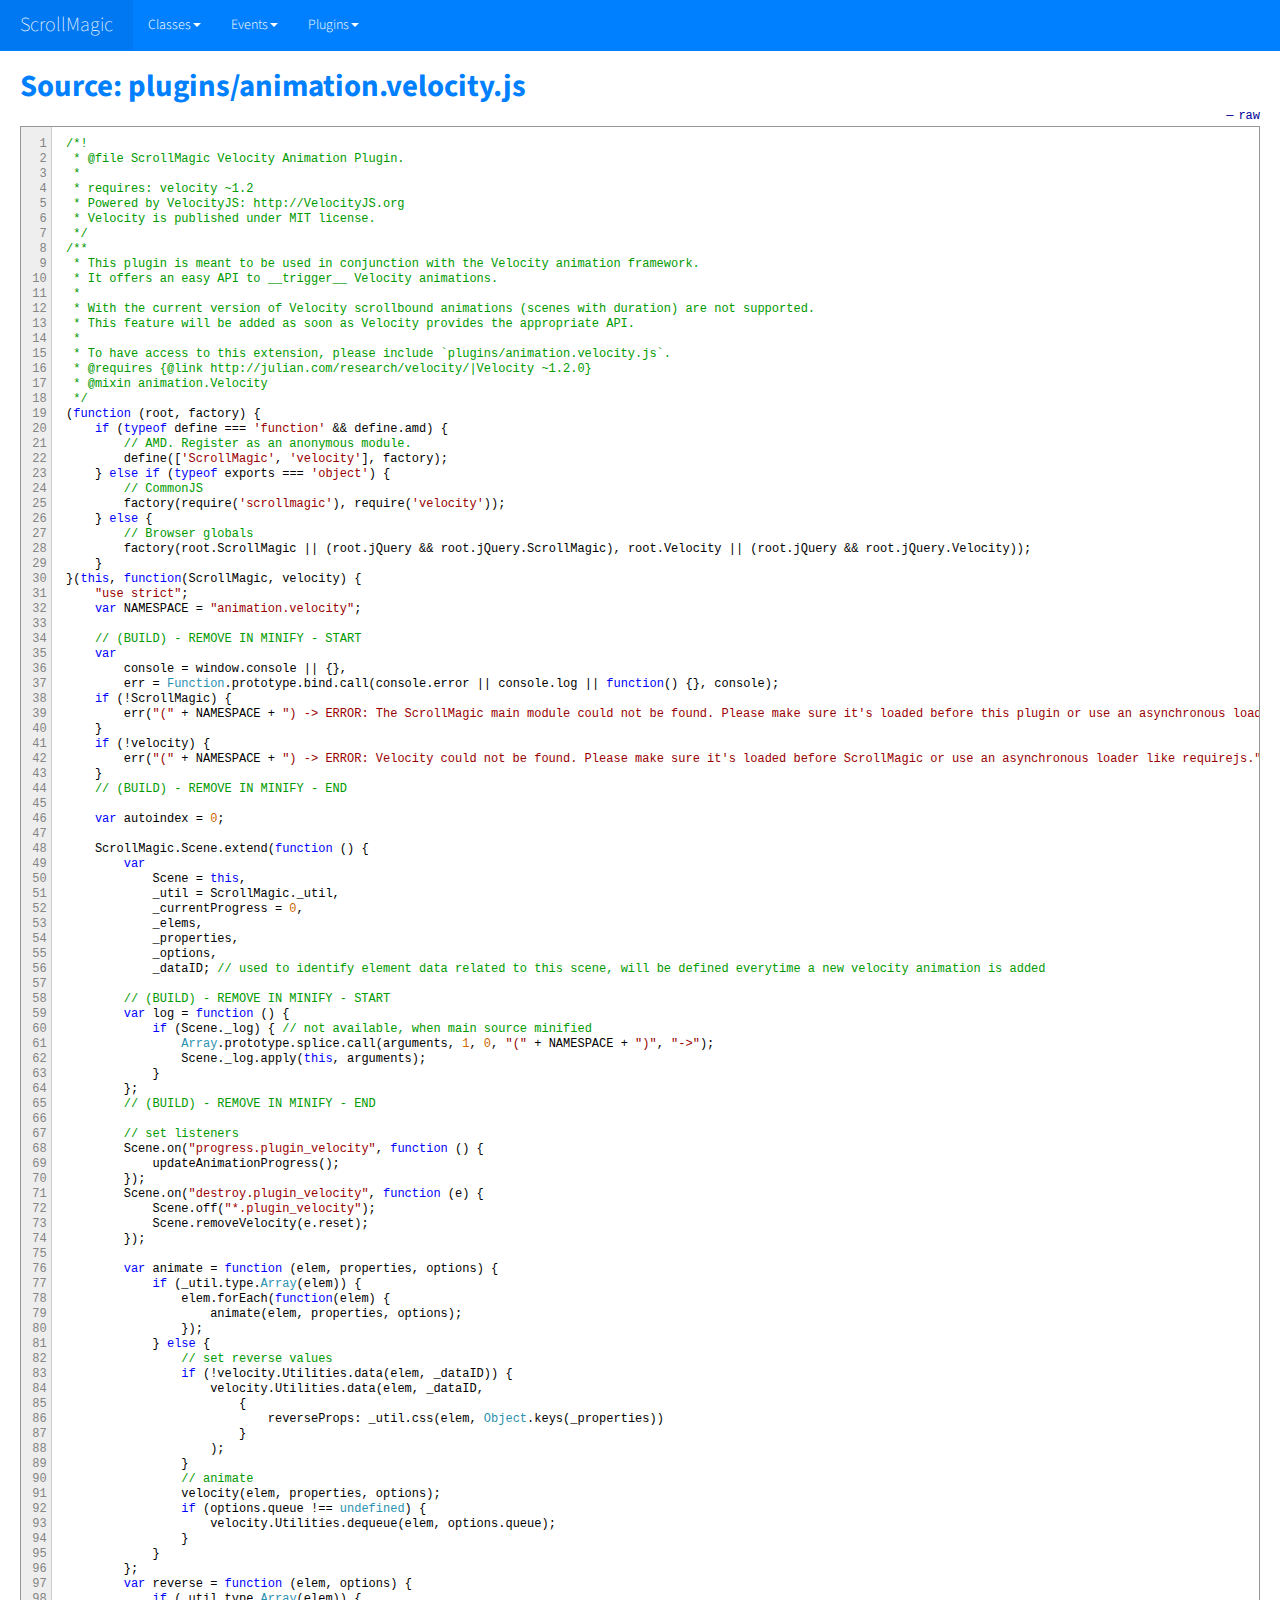
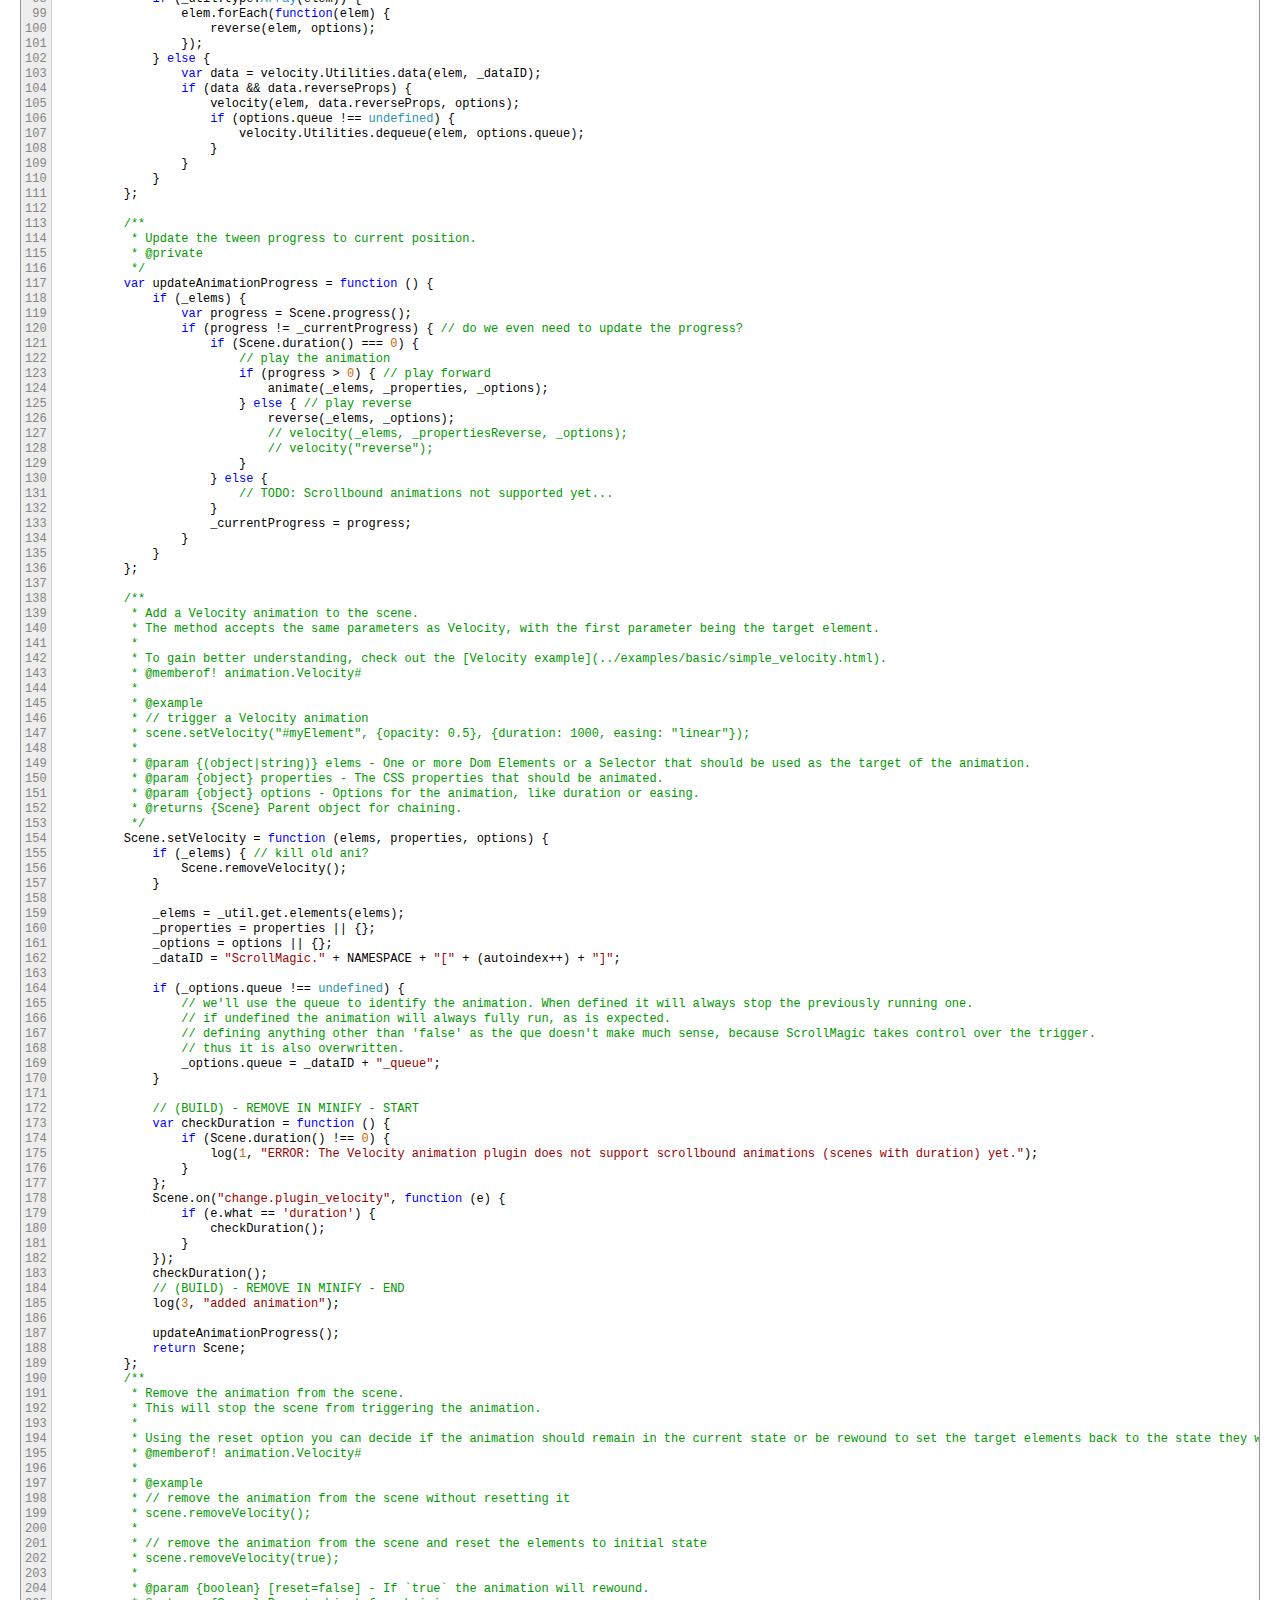
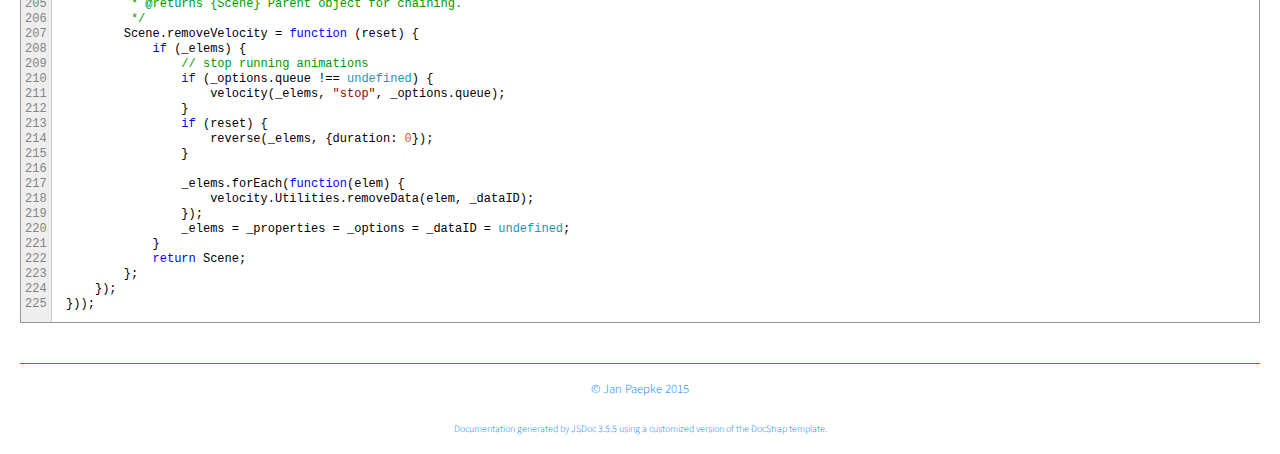
<file: assets/janpaepke-ScrollMagic-1b717bf/docs/plugins_animation.velocity.js.html>
<!DOCTYPE html>

<html lang="en">
<head>
	<meta charset="utf-8">
	<title>ScrollMagic Source: plugins/animation.velocity.js</title>
	
  <script src="scripts/prettify/prettify.js"> </script>
  <script src="scripts/prettify/lang-css.js"> </script>
	<!--[if lt IE 9]>
	<script src="//html5shiv.googlecode.com/svn/trunk/html5.js"></script>
	<![endif]-->
	<link type="text/css" rel="stylesheet" href="styles/sunlight.default.css">
	<link type="text/css" rel="stylesheet" href="styles/prettify-tomorrow.css">
	<link rel="shortcut icon" href="../assets/img/favicon.ico" type="image/x-icon">

	
	<link type="text/css" rel="stylesheet" href="styles/site.cosmo.css">
	
</head>

<body>
<div class="container-fluid">
	<div class="navbar navbar-fixed-top navbar-inverse">
		<div class="navbar-inner">
			<a class="brand" href="index.html">ScrollMagic</a>
			<ul class="nav">
				
				<li class="dropdown">
					<a href="classes.list.html" class="dropdown-toggle" data-toggle="dropdown">Classes<b
						class="caret"></b></a>

					<ul class="dropdown-menu ">
						
						<li>
							<a href="ScrollMagic.Controller.html">Controller</a>
						</li>
						
						<li>
							<a href="ScrollMagic.Scene.html">Scene</a>
						</li>
						

					</ul>
				</li>
				
				<li class="dropdown">
					<a href="events.list.html" class="dropdown-toggle" data-toggle="dropdown">Events<b
						class="caret"></b></a>

					<ul class="dropdown-menu ">
						
						<li>
							<a href="ScrollMagic.Scene.html#event:add">add</a>
						</li>
						
						<li>
							<a href="ScrollMagic.Scene.html#event:change">change</a>
						</li>
						
						<li>
							<a href="ScrollMagic.Scene.html#event:destroy">destroy</a>
						</li>
						
						<li>
							<a href="ScrollMagic.Scene.html#event:end">end</a>
						</li>
						
						<li>
							<a href="ScrollMagic.Scene.html#event:enter">enter</a>
						</li>
						
						<li>
							<a href="ScrollMagic.Scene.html#event:leave">leave</a>
						</li>
						
						<li>
							<a href="ScrollMagic.Scene.html#event:progress">progress</a>
						</li>
						
						<li>
							<a href="ScrollMagic.Scene.html#event:remove">remove</a>
						</li>
						
						<li>
							<a href="ScrollMagic.Scene.html#event:shift">shift</a>
						</li>
						
						<li>
							<a href="ScrollMagic.Scene.html#event:start">start</a>
						</li>
						
						<li>
							<a href="ScrollMagic.Scene.html#event:update">update</a>
						</li>
						

					</ul>
				</li>
				
				<li class="dropdown">
					<a href="mixins.list.html" class="dropdown-toggle" data-toggle="dropdown">Plugins<b
						class="caret"></b></a>

					<ul class="dropdown-menu ">
						
						<li>
							<a href="animation.GSAP.html">GSAP</a>
						</li>
						
						<li>
							<a href="animation.Velocity.html">Velocity</a>
						</li>
						
						<li>
							<a href="debug.addIndicators.html">addIndicators</a>
						</li>
						
						<li>
							<a href="framework.jQuery.html">jQuery</a>
						</li>
						

					</ul>
				</li>
				
			</ul>
		</div>
	</div>

	<div class="row-fluid">

		
			<div class="span12">
				
				<div id="main">
					


		<h1 class="page-title">Source: plugins/animation.velocity.js</h1>
    
    <section>
        <article>
            <pre class="sunlight-highlight-javascript linenums">/*!
 * @file ScrollMagic Velocity Animation Plugin.
 *
 * requires: velocity ~1.2
 * Powered by VelocityJS: http://VelocityJS.org
 * Velocity is published under MIT license.
 */
/**
 * This plugin is meant to be used in conjunction with the Velocity animation framework.  
 * It offers an easy API to __trigger__ Velocity animations.
 *
 * With the current version of Velocity scrollbound animations (scenes with duration) are not supported.  
 * This feature will be added as soon as Velocity provides the appropriate API.
 * 
 * To have access to this extension, please include `plugins/animation.velocity.js`.
 * @requires {@link http://julian.com/research/velocity/|Velocity ~1.2.0}
 * @mixin animation.Velocity
 */
(function (root, factory) {
	if (typeof define === 'function' &amp;&amp; define.amd) {
		// AMD. Register as an anonymous module.
		define(['ScrollMagic', 'velocity'], factory);
	} else if (typeof exports === 'object') {
		// CommonJS
		factory(require('scrollmagic'), require('velocity'));
	} else {
		// Browser globals
		factory(root.ScrollMagic || (root.jQuery &amp;&amp; root.jQuery.ScrollMagic), root.Velocity || (root.jQuery &amp;&amp; root.jQuery.Velocity));
	}
}(this, function(ScrollMagic, velocity) {
	"use strict";
	var NAMESPACE = "animation.velocity";

	// (BUILD) - REMOVE IN MINIFY - START
	var
		console = window.console || {},
		err = Function.prototype.bind.call(console.error || console.log || function() {}, console);
	if (!ScrollMagic) {
		err("(" + NAMESPACE + ") -> ERROR: The ScrollMagic main module could not be found. Please make sure it's loaded before this plugin or use an asynchronous loader like requirejs.");
	}
	if (!velocity) {
		err("(" + NAMESPACE + ") -> ERROR: Velocity could not be found. Please make sure it's loaded before ScrollMagic or use an asynchronous loader like requirejs.");
	}
	// (BUILD) - REMOVE IN MINIFY - END
	
	var autoindex = 0;

	ScrollMagic.Scene.extend(function () {
		var
			Scene = this,
			_util = ScrollMagic._util,
			_currentProgress = 0,
			_elems,
			_properties,
			_options,
			_dataID; // used to identify element data related to this scene, will be defined everytime a new velocity animation is added

		// (BUILD) - REMOVE IN MINIFY - START
		var log = function () {
			if (Scene._log) { // not available, when main source minified
				Array.prototype.splice.call(arguments, 1, 0, "(" + NAMESPACE + ")", "->");
				Scene._log.apply(this, arguments);
			}
		};
		// (BUILD) - REMOVE IN MINIFY - END

		// set listeners
		Scene.on("progress.plugin_velocity", function () {
			updateAnimationProgress();
		});
		Scene.on("destroy.plugin_velocity", function (e) {
			Scene.off("*.plugin_velocity");
			Scene.removeVelocity(e.reset);
		});

		var animate = function (elem, properties, options) {
			if (_util.type.Array(elem)) {
				elem.forEach(function(elem) {
					animate(elem, properties, options);
				});
			} else {
				// set reverse values
				if (!velocity.Utilities.data(elem, _dataID)) {
					velocity.Utilities.data(elem, _dataID,
						{
							reverseProps: _util.css(elem, Object.keys(_properties))
						}
					);
				}
				// animate
				velocity(elem, properties, options);
				if (options.queue !== undefined) {
					velocity.Utilities.dequeue(elem, options.queue);
				}
			}
		};
		var reverse = function (elem, options) {
			if (_util.type.Array(elem)) {
				elem.forEach(function(elem) {
					reverse(elem, options);
				});
			} else {
				var data = velocity.Utilities.data(elem, _dataID);
				if (data &amp;&amp; data.reverseProps) {
					velocity(elem, data.reverseProps, options);
					if (options.queue !== undefined) {
						velocity.Utilities.dequeue(elem, options.queue);
					}
				}
			}
		};

		/**
		 * Update the tween progress to current position.
		 * @private
		 */
		var updateAnimationProgress = function () {
			if (_elems) {
				var progress = Scene.progress();
				if (progress != _currentProgress) { // do we even need to update the progress?
					if (Scene.duration() === 0) {
						// play the animation
						if (progress > 0) { // play forward
							animate(_elems, _properties, _options);
						} else { // play reverse
							reverse(_elems, _options);
							// velocity(_elems, _propertiesReverse, _options);
							// velocity("reverse");
						}
					} else {
						// TODO: Scrollbound animations not supported yet...
					}
					_currentProgress = progress;
				}
			}
		};

		/**
		 * Add a Velocity animation to the scene.  
		 * The method accepts the same parameters as Velocity, with the first parameter being the target element.
		 *
		 * To gain better understanding, check out the [Velocity example](../examples/basic/simple_velocity.html).
		 * @memberof! animation.Velocity#
		 *
		 * @example
		 * // trigger a Velocity animation
		 * scene.setVelocity("#myElement", {opacity: 0.5}, {duration: 1000, easing: "linear"});
		 *
		 * @param {(object|string)} elems - One or more Dom Elements or a Selector that should be used as the target of the animation.
		 * @param {object} properties - The CSS properties that should be animated.
		 * @param {object} options - Options for the animation, like duration or easing.
		 * @returns {Scene} Parent object for chaining.
		 */
		Scene.setVelocity = function (elems, properties, options) {
			if (_elems) { // kill old ani?
				Scene.removeVelocity();
			}

			_elems = _util.get.elements(elems);
			_properties = properties || {};
			_options = options || {};
			_dataID = "ScrollMagic." + NAMESPACE + "[" + (autoindex++) + "]";

			if (_options.queue !== undefined) {
				// we'll use the queue to identify the animation. When defined it will always stop the previously running one.
				// if undefined the animation will always fully run, as is expected.
				// defining anything other than 'false' as the que doesn't make much sense, because ScrollMagic takes control over the trigger.
				// thus it is also overwritten.
				_options.queue = _dataID + "_queue";
			}

			// (BUILD) - REMOVE IN MINIFY - START
			var checkDuration = function () {
				if (Scene.duration() !== 0) {
					log(1, "ERROR: The Velocity animation plugin does not support scrollbound animations (scenes with duration) yet.");
				}
			};
			Scene.on("change.plugin_velocity", function (e) {
				if (e.what == 'duration') {
					checkDuration();
				}
			});
			checkDuration();
			// (BUILD) - REMOVE IN MINIFY - END
			log(3, "added animation");

			updateAnimationProgress();
			return Scene;
		};
		/**
		 * Remove the animation from the scene.  
		 * This will stop the scene from triggering the animation.
		 *
		 * Using the reset option you can decide if the animation should remain in the current state or be rewound to set the target elements back to the state they were in before the animation was added to the scene.
		 * @memberof! animation.Velocity#
		 *
		 * @example
		 * // remove the animation from the scene without resetting it
		 * scene.removeVelocity();
		 *
		 * // remove the animation from the scene and reset the elements to initial state
		 * scene.removeVelocity(true);
		 *
		 * @param {boolean} [reset=false] - If `true` the animation will rewound.
		 * @returns {Scene} Parent object for chaining.
		 */
		Scene.removeVelocity = function (reset) {
			if (_elems) {
				// stop running animations
				if (_options.queue !== undefined) {
					velocity(_elems, "stop", _options.queue);
				}
				if (reset) {
					reverse(_elems, {duration: 0});
				}

				_elems.forEach(function(elem) {
					velocity.Utilities.removeData(elem, _dataID);
				});
				_elems = _properties = _options = _dataID = undefined;
			}
			return Scene;
		};
	});
}));</pre>
        </article>
    </section>





				</div>

				<div class="clearfix"></div>
				<footer>
					
					
		<span class="copyright">
		© Jan Paepke 2015
		</span>
					<br />
					
		<span class="jsdoc-message">
		Documentation generated by <a href="https://github.com/jsdoc3/jsdoc" target="_blank">JSDoc 3.5.5</a>
		using a customized version of the <a href="https://github.com/terryweiss/docstrap" target="_blank">DocStrap template</a>.
		</span>
				</footer>
			</div>

			
			<br clear="both">
		</div>

	</div>
	<script src="scripts/sunlight.js"></script>
	<script src="scripts/sunlight.javascript.js"></script>
	<script src="scripts/sunlight-plugin.doclinks.js"></script>
	<script src="scripts/sunlight-plugin.linenumbers.js"></script>
	<script src="scripts/sunlight-plugin.menu.js"></script>
	<script src="scripts/jquery.min.js"></script>
	<script src="scripts/jquery.scrollTo.js"></script>
	<script src="scripts/jquery.localScroll.js"></script>
	<script src="scripts/bootstrap-dropdown.js"></script>
	<script src="scripts/toc.js"></script>

	<script> prettyPrint(); </script>
	<script>  Sunlight.highlightAll({lineNumbers:true,  showMenu: true, enableDoclinks :true}); </script>

	<script>
		function openDeeplinkedElement (skipAni) {
			try {
				$("dt h4.member-collapsed").filter(window.location.hash.substring(1).replace(":", "\\:")).trigger("click", skipAni);
			} catch (e) {
				console.warn("ah ah ah! :p");
			}
		}
		$( function () {
			$( "#toc" ).toc( {
			    anchorName  : function(i, heading, prefix) {
					return $(heading).attr("id") || ( prefix + i );
				},
				selectors   : "h1:visible,h2:visible,h3:visible,h4:visible",
				onScrollFinish : openDeeplinkedElement,
				highlightOffset : 10,
				scrollOffset: 60
			} );
			$( "#toc>ul" ).addClass( "nav nav-pills nav-stacked" );
			$( "#main span[id^='toc']" ).addClass( "toc-shim" );

		} );
	</script>

	
	<script>
		$( function () {
			// $('#main').localScroll({
			// 	offset: { top: 56 } //offset by the height of your header (give or take a few px, see what works for you)
			// });
			// workaround for anchors below header...
			window.setTimeout(function () {
				$(document).scrollTop($(document).scrollTop()-60);
			}, 1)
			
			var hash = window.location.hash.substring(1).replace(":", "\\:");
			$( "dt h4.name" ).each( function () {
				var $this = $( this );
				var icon = $( "<i/>" ).addClass( "icon-plus-sign" ).addClass( "pull-right" ).addClass( "icon-white" );
				var dt = $this.parents( "dt" );
				var children = dt.next( "dd" );

				$this.append( icon ).css( {cursor : "pointer"} );
				$this.addClass( "member-collapsed" ).addClass( "member" );
				if (hash != $this.attr("id")) {
					children.hide();
				}
				$this.toggle( function (e, skipAni) {
					var scrollPos = $(document).scrollTop();
					window.location.hash = $(this).attr("id");
					$(document).scrollTop(scrollPos);
					icon.addClass( "icon-minus-sign" ).removeClass( "icon-plus-sign" ).removeClass( "icon-white" );
					$this.addClass( "member-open" ).removeClass( "member-collapsed" );
					children.slideDown(skipAni ? 0 : undefined);
				}, function () {
					icon.addClass( "icon-plus-sign" ).removeClass( "icon-minus-sign" ).addClass( "icon-white" );
					$this.addClass( "member-collapsed" ).removeClass( "member-open" );
					children.slideUp();
				} );
			} );
			// open if deeplinked
			if (hash.length > 0)
				openDeeplinkedElement(true);
		} );
	</script>
	

	<script type="text/javascript" src="../assets/js/tracking.js"></script>
</body>
</html>
</file>
<file: assets/janpaepke-ScrollMagic-1b717bf/assets/css/style.css>
/*
	General styles
*/
body {
	font-family: "Source Sans Pro", Arial, sans-serif;
	background-color: #c7e1ff;
	font-size: 13px;
	-webkit-tap-highlight-color: rgba(0,0,0,0);
}
body, html {
	height: 100%
}

h1, h2, h3, h4 {
	font-family: "Josefin Slab", serif;
}
h1 {
	font-style: italic;
	font-weight: bold;
	font-size: 40px;
}
h2 {
	font-size: 20px;
}
a, a:visited {
	text-decoration: none;
	color: #2e639e;
}
a:hover {
	text-decoration: underline;
}
.touchonly {
	display: none;
}
html.touch .touchonly {
	display: block;
}
.noselect, .noselect * {
	user-select: none;
	-webkit-user-select: none;
	-khtml-user-select: none;
	-moz-user-select: none;
	-o-user-select: none;
}
.doselect, .doselect *:not(.noselect) {
	user-select: text;
	-webkit-user-select: text;
	-khtml-user-select: text;
	-moz-user-select: text;
	-o-user-select: text;
}

.clearfix:after {
    content: ".";
    display: block;
    clear: both;
    visibility: hidden;
    line-height: 0;
    height: 0;
}

.clearfix {
    display: inline-block;
}

html[xmlns] .clearfix {
    display: block;
}

* html .clearfix {
    height: 1%;
}
</file>
<file: assets/janpaepke-ScrollMagic-1b717bf/assets/css/examples.css>
/*
	Containers
*/
#content-wrapper, #example-wrapper {
	height: 100%;
}
.scrollContainer {
	overflow-y: scroll;
	overflow-x: hidden;
	width: 100%
}
.scrollContainer {
	height: 100%;
	margin: auto;
}
#example-wrapper .scrollContent {
	height: 100%;
}

.horizontal.scrollContainer {
	overflow-y: hidden;
	overflow-x: scroll;
}
#example-wrapper.scrollContainer .scrollContent {
	width: 100%;
	height: auto;
}
#example-wrapper.scrollContainer.horizontal .scrollContent {
	width: auto;
	height: 100%;
}
#example-wrapper.horizontal {
	white-space: nowrap;
	font-size: 0;  /* fix for spaces between inline block divs */
}
#example-wrapper.horizontal div {
	font-size: 13px;
}
#example-wrapper .scrollContent, #example-wrapper.horizontal .scrollContent {
	font-size: 0;
}
#example-wrapper .scrollContent div {
	font-size: 13px;
}
#example-wrapper section {
}

section#titlechart {
	text-align: center;
	position: relative;
	height: 100%;
	min-height: 500px;
	min-width: 100%;
	height: 100vh;
}
.horizontal section, .horizontal section#titlechart{
	display: inline-block;
	vertical-align: top;
	height: 100%;
}
section#titlechart #description {
	top: 50%;
	left: 50%;
	position: absolute;
	width: 600px;
	height: 300px;
	margin: -150px auto auto -300px;
}
section#titlechart.home #description {
	padding-top: 0;
	padding-bottom: 100px;
}
section#titlechart #description h1 {
	margin: 0;
}
section#titlechart #description h2 {
	margin-bottom: 20px;
}
section#titlechart #description a.viewsource {
	margin-bottom: 20px;
	display: inline-block;
}
section#titlechart #description code {
	background-color: #E1F1FF;
	padding-left: 2px;
	padding-right: 2px;
	white-space: nowrap;
}

section#titlechart #description ol, section#titlechart #description p {
	text-align: left;
	max-width: 400px;
	margin: 10px auto 10px auto;
	white-space: normal;
}
section#titlechart #description ol {
	list-style-position: outside;
}
#example-wrapper section#titlechart #description:after {
	content: "↧";
	font-size: 40px;
	display: block;
}
#example-wrapper.horizontal section#titlechart #description:after {
	content: "↦";
}


section.demo * {
	font-size: 13px;
}
section.demo {
	font-size: 0;
	text-align: center;
	background-image: url("../img/example_bg_v.png");
}
section.demo.fullheight {
	min-height: 100%;
}
section.demo.doublewidth, .spacer.doublewidth {
	min-width: 200%;
}
.horizontal section.demo {
	text-align: inherit;
	white-space: nowrap;
	background-image: url("../img/example_bg_h.png");
}
.horizontal section.demo.fullwidth {
	min-width: 100%;
}
/*
	Elements
*/
h1.badge {
	/*cursor: text;*/
	pointer-events: none;
}
h1.badge:after {
	vertical-align: text-top;
	display: inline-block;
	position: absolute;
	cursor: pointer;
	margin-left: 10px;
	font-family: "Source Sans Pro", Arial, sans-serif;
	font-weight: bold;
	font-style: normal;
	color: #FFFFFF;
	font-size: 12px;
	padding: 2px 5px;
	border-radius: 10px;
	pointer-events: all;
}
h1.badge.gsap:after {
	content: "GSAP";
	background-color: #61AC27;
}
h1.badge.velocity:after {
	content: "Velocity.js";
	background-color: #f53a47;
}
.spacer {
	text-align: center;
	min-height: 100px;
	background-image: url("../img/example_bg_spacer_v.gif");
}
.spacer.s0 {
	min-height: 1px;
}
.spacer.s1 {
	min-height: 100px;
}
.spacer.s2 {
	min-height: 200px;
}
.spacer.s3 {
	min-height: 300px;
}
.spacer.s4 {
	min-height: 400px;
}
.spacer.s5 {
	min-height: 500px;
}
.spacer.s6 {
	min-height: 600px;
}
.spacer.s7 {
	min-height: 700px;
}
.spacer.s8 {
	min-height: 800px;
}
.spacer.s9 {
	min-height: 900px;
}
.spacer.s10 {
	min-height: 1000px;
}
.spacer.s_viewport {
	min-height: 100%;
}
.horizontal .spacer {
	background-image: url("../img/example_bg_spacer_h.gif");
	margin-bottom: 0;
	min-height: initial;
	min-width: 100px;
	height: 100%;
	display: inline-block;
	vertical-align: top;
}
.horizontal .spacer.s0 {
	min-width: 1px;
}
.horizontal .spacer.s1 {
	min-width: 100px;
}
.horizontal .spacer.s2 {
	min-width: 200px;
}
.horizontal .spacer.s3 {
	min-width: 300px;
}
.horizontal .spacer.s4 {
	min-width: 400px;
}
.horizontal .spacer.s5 {
	min-width: 500px;
}
.horizontal .spacer.s6 {
	min-width: 600px;
}
.horizontal .spacer.s7 {
	min-width: 700px;
}
.horizontal .spacer.s8 {
	min-width: 800px;
}
.horizontal .spacer.s9 {
	min-width: 900px;
}
.horizontal .spacer.s10 {
	min-width: 1000px;
}
.spacer.s_viewport {
	min-width: 100%;
}

.box1, .box2, .box3 {
	display: inline-block;
	position: relative;
	border-radius: 8px;
	border: 0px solid white;
	text-align: center;
	vertical-align: middle;
	padding: 0 5px;
}
.box1 {
	min-width: 100px;
	height: 100px;
	margin: 0 auto 0 auto;
}
.box2 {
	min-width: 50px;
	height: 50px;
	margin: 25px auto 25px auto;
}
.box3 {
	min-width: 26px;
	height: 26px;
	margin: 37px auto 37px auto;
}
.horizontal .box1 {
	top: 50%;
	max-height: 100px;
	margin: -50px 0 auto 0;
}
.horizontal .box2 {
	top: 50%;
	max-height: 50px;
	margin: -25px 25px auto 25px;
}
.horizontal .box3 {
	top: 50%;
	max-height: 26px;
	margin: -13px 37px auto 37px;
}
.box1 p, .box2 p, .box3 p {
	margin: 5px 15px 5px 15px;
	font-size: 13px;
	font-weight: lighter;
	color: white;
}
#reveal-elements .digit {
	vertical-align: top;
}
#reveal-elements .digit p {
	font-size: 35px;
	font-weight: bold;
}
.box1 p:first-child {
	margin-top: 27px;
}
.box1 a, .box2 a, .box3 a {
	color: white;
}
.box1.white *, .box2.white *, .box3.white * {
	color: #2e639e;
}
.box2.mario {
	background-color: #004fae;
	border-top: 30px solid #fc112f;
	border-bottom: 10px solid #c4723b;
}
.box3.goomba {
	min-width: 30px;
	height: 4px;
	margin-top: 75px;
	margin-left: 30px;
	margin-bottom: 25px;
	background-color: #b39475;
	border-top: 30px solid #744527;
	border-bottom: 6px solid #c4723b;
}
/*
	colors
*/

.box1.outline, .box2.outline, .box3.outline {
	border: 1px solid white;
}
.blue {
	background-color: #3883d8;
}
.turqoise {
	background-color: #38ced7;
}
.brown {
	background-color: #a66f28;
}
.bordeaux {
	background-color: #953543;
}
.skin {
	background-color: #ED9F4C;
}
.black {
	background-color: #000000;
}
.white {
	background-color: #FFFFFF;
}
.red {
	background-color: #cf3535;
}
.green {
	background-color: #22d659;
}
.orange {
	background-color: #ea6300;
}
/*
	Form
*/
form.move {
	text-align: left;
	position: fixed;
	top: 70px;
	left: 20px;
	display: block;
	background-color: white;
	background-color: rgba(255, 255, 255, 0.9);
	border-radius: 4px;
	padding: 20px;
	z-index: 20;
}
html.touch form.move {
	top: 120px;
}
form > div, form > fieldset > div {
	margin: 10px 0 10px 0;
	display: block;
}
form .slider {
	min-width: 199px;
	display: inline-block;
	position: relative;
	height: 9px;
	border-right: 1px solid #2e639e;
	border-left: 1px solid #2e639e;
	vertical-align: middle;
	margin-right: 5px;
}
form .slider .trackbar {
	margin-top: 4px;
	border-top: 1px solid #2e639e;
	height: 4px;
}
form .slider .handle {
	height: 14px;
	width: 6px;
	position: absolute;
	top: -4px;
	margin-left: -4px;
	left: 0%;
	background-color: white;
	border-radius: 4px;
	cursor: pointer;
	border: 1px solid #2e639e;
}
form .slider .handle:hover, form .slider.dragging .handle {
	background-color: #79b0ee;
}
form .slider + input {
	background-color: transparent;
	border: none;
	padding: 0;
}
form #options label, form #actions label, form #tweenparams label {
	min-width: 90px;
	text-align: right;
	display: inline-block;
	margin-right: 10px;
}
form #tweenparams label {
	min-width: 50px;
}
form #options button {
	width: 65px;
}
form fieldset {
	padding: 0 10px 0 10px;
	margin: 5px 0 0 0;
}
form fieldset:first-child {
	margin-top: -5px;
}
form fieldset legend {
	padding: 0 5px 0 5px;
	margin: 0;
}

.move {
	cursor: move;
}
.move * {
	cursor: auto;
}
.move label {
	cursor: default;
}

/*
	MENU
*/

ul#menu, ul#menu ul {
	list-style: none;
	padding: 0;
}

ul#menu {
	position: fixed;
	z-index: 999;
	width: 540px;
	left: 50%;
	margin: 10px auto auto -270px;
	text-align: center;
}

ul#menu > li {
	display: inline-block;
	margin: 0 5px 0 5px;
	position: relative;
	min-height: 30px;
	border-radius: 4px;
	background-color: #79b0ee;
	vertical-align: top;
	min-width: 165px;
}
ul#menu li a {
	padding: 0 5px 0 5px;
	display: block;
	text-decoration: none;
	line-height: 30px;
	color: white;
	text-transform: uppercase;
	letter-spacing: 0.05em;
	font-size: 15px;
}
ul#menu ul {
	display: none;
}

ul#menu li:hover > a, ul#menu li.current > a {
	color: #2e639e;
}

ul#menu li:hover ul, html.touch ul#menu li.open ul {
	display: block;
	width: 100%;
	padding: 5px 0 5px 0;
	border-top: 1px dashed white;
}
ul#menu ul li a {
	text-transform: none;
	font-size: 12px;
	line-height: 20px;
	font-weight: lighter;
	color: #133f71;
}
ul#menu ul li.current a {
	background-color: #FFFFFF;
}
ul#menu ul li a:hover {
	background-color: #3883d8;
	color: white;
}

.menuwrap {
	position: fixed;
	background-color: white;
	background-color: rgba(255, 255, 255, 0.9);
	min-width: 540px;
	left: 50%;
	margin-left: -270px;
	min-height: 51px;
	border-bottom-left-radius: 8px;
	border-bottom-right-radius: 8px;
	z-index: 99999;
	text-align: center;
	transition: top 0.5s;
	-webkit-transition: top 0.5s; /* Safari */
	transition-delay: 1s;
	-webkit-transition-delay: 1s; /* Safari */
}

#titlechart .menuwrap {
	position: absolute;
	z-index: inherit;
	background-color: transparent;
}

.menuwrap ul#menu {
	position: absolute;
}
.menuwrap > a.prev, .menuwrap > a.next {
	display: block;
	position: absolute;
	background-color: white;
	background-color: rgba(255, 255, 255, 0.9);
	border-radius: 15px;
	line-height: 30px;
	width: 30px;
	height: 30px;
	top: 11px;
	margin: 0 280px;
	box-sizing: border-box;
}
.menuwrap > a.prev:hover, .menuwrap > a.next:hover {
	text-decoration: none;
	background-color: #79b0ee;
	color: #FFFFFF;
}
.menuwrap > a.prev {
	margin-left: 0;
	padding-right: 2px;
	right: 50%;
}
.menuwrap > a.next {
	margin-right: 0;
	padding-left: 4px;
	left: 50%;
}
/*
	mobile
*/
html.touch .menuwrap {
	z-index: 999999;
	box-sizing: content-box;
	min-width: 0;
	width: 100%;
	margin: 0;
	left: 0;
	top: 0;
	height: auto;
	background-color: transparent;
}
html.touch ul#menu {
	position: static;
	margin: 100px 0 0 0;
	text-align: center;
	width: 100%;
	left: 0;
	display: none;
}
html.touch .menuwrap.open {
	height: 100%;
	background-color: rgba(255, 255, 255, 0.9);
	overflow: scroll;
}
html.touch .menuwrap.open ul#menu {
	display: block;
}

html.touch ul#menu > li {
	display: block;
	margin: 10px;
	height: auto;
}
html.touch ul#menu ul {
	margin-top: 10px;
	padding-top: 10px;
	border-top: 1px dashed white;
}
html.touch ul#menu li {
	padding: 10px 0;
}
html.touch ul#menu li ul li{
}
html.touch ul#menu > li a {
	color: #2e639e;
	font-size: 4em;
	line-height: 1.2em;
}
html.touch ul#menu ul li a {
	font-size: 2.5em;
	line-height: 1.2em;
}
html.touch ul#menu ul li a {
}
html.touch ul#menu ul {
	display: block;
}
html.touch ul#menu ul li.current a {
	background-color: transparent;
}
html.touch ul#menu ul li a:hover {
	background-color: transparent;
}
html.touch ul#menu ul li a:active {
	color: white;
}
html.touch .menuwrap > a.prev, html.touch .menuwrap > a.next, html.touch .menubtn {
	width: 80px;
	height: 80px;
	border-radius: 40px;
	top: 10px;
	background-color: #3883d8;
	color: white;
	font-size: 4em;
	line-height: 1.5em;
}
html.touch .menuwrap > a.prev:active, html.touch .menuwrap > a.next:active, html.touch .menubtn:active {
	background-color: white;
	color: #3883d8;
	border: 2px solid #3883d8;
}
html.touch .menuwrap > a.prev {
	margin-right: 70px;
	padding-right: 10px; 
}
html.touch .menuwrap > a.next {
	margin-left: 70px;
	padding-left: 10px;
}
html.touch .menubtn {
	padding: 0;
	border: 0;
	position: absolute;
	left: 50%;
	margin-left: -40px;
	line-height: 0;
	outline: none;

	appearance: none;
	-webkit-justify-content: center;
	-ms-flex-pack: center;
	justify-content: center;
	-webkit-align-items: center;
	-ms-flex-align: center;
	align-items: center;
	transition: 0.3s;
	-webkit-user-select: none;
	-moz-user-select: none;
	-ms-user-select: none;
	user-select: none;
}
html.touch .menubtn:active .button-lines, html.touch .menubtn:active .button-lines::before, html.touch .menubtn:active .button-lines::after{
	background: #3883d8;
}
html.touch .menubtn .button-lines, html.touch .menubtn .button-lines::before, html.touch .menubtn .button-lines::after {
	display: inline-block;
	height: 6px;
	width: 35px;
	border-radius: 4px;
	transition: 0.3s;
	background: #FFFFFF;
	position: relative;
	left: 0;
	top: -5px;
}
html.touch .menubtn .button-lines::before, html.touch .menubtn .button-lines::after {
	content: '';
	position: absolute;
}
html.touch .menubtn .button-lines::before {
	top: 12px;
}
html.touch .menubtn .button-lines::after {
	top: -12px;
}
html.touch .menuwrap.open .menubtn .button-lines {
	background: transparent;
}
html.touch .menuwrap.open .menubtn .button-lines::before {
	top: 0px;
	-o-transform: rotate3d(0, 0, 1, -45deg);
	-moz-transform: rotate3d(0, 0, 1, -45deg);
	-webkit-transform: rotate3d(0, 0, 1, -45deg);
	transform: rotate3d(0, 0, 1, -45deg);
	-o-transform-origin: 50% 50%;
	-moz-transform-origin: 50% 50%;
	-webkit-transform-origin: 50% 50%;
	transform-origin: 50% 50%;
}
html.touch .menuwrap.open .menubtn .button-lines::after {
	top: 0px;
	-o-transform: rotate3d(0, 0, 1, 45deg);
	-moz-transform: rotate3d(0, 0, 1, 45deg);
	-webkit-transform: rotate3d(0, 0, 1, 45deg);
	transform: rotate3d(0, 0, 1, 45deg);
	-o-transform-origin: 50% 50%;
	-moz-transform-origin: 50% 50%;
	-webkit-transform-origin: 50% 50%;
	transform-origin: 50% 50%;
}


/*
	Codecontainer
*/
#codecontainer {
	position: fixed;
	top: 30px;
	bottom: 20px;
	right: 20px;
	left: 20px;
	background-color: white;
	border-radius: 4px;
	z-index: 99999;
	min-height: 300px;
}
#codecontainer pre {
	margin: 0;
	padding: 0;
	line-height: 16px;
	tab-size: 4;
}
#codecontainer pre .break {
	background-color: #F6F6F6;
	font-weight: bold;
	color: #aaa;
}
#codecontainer pre .break:before {
	content: "᎒"
}
#codecontainer .codewrap {
	position: absolute;
	top: 10px;
	bottom: 10px;
	width: 100%;
	overflow: hidden;
	overflow: scroll;
	white-space: nowrap;
}
#codecontainer .code, #codecontainer .linenumbers {
	min-height: 100%;
}
#codecontainer .code {
	padding: 0;
	display: inline-block;
}
#codecontainer .code {
	padding: 0 15px 10px 5px;
}
#codecontainer .linenumbers {
	float: left;
	padding: 0px 5px 0px 10px;
	color: #aaa;
	text-align: right;
	border-right: 1px solid #e5e5e5;
}
#codecontainer span.indent {
	width: 31px;
	display: inline-block;
	white-space: nowrap;
}
#codecontainer #close.button {
	position: fixed;
	top: 20px;
	right: 10px;
	width: 20px;
	height: 20px;
}
#codecontainer #select.button {
	position: fixed;
	top: 20px;
	right: 40px;
	height: 20px;
	padding: 0 10px 0 10px;
}
#codecontainer #close.button:after {
	content: "྾";
}
#codecontainer .button {
	background-color: white;
	border-radius: 10px;
	border: 1px solid #e5e5e5;
	text-align: center;
	cursor: pointer;
	color: #2e639e;
}
#codecontainer .button:hover {
	background-color: #3883d8;
	color: white;
}

/*
	OTHER
*/
a.viewsource:after {
	content: " }";
}
a.viewsource:before {
	content: "{ ";
}

#parallaxContainer {
	width: 900px;
	height: 500px;
	top: 30px;
	position: relative;
}
#parallaxContainer .layer1 {
	height: 100%;
	text-align: center;
	background-image: url("../img/example_parallax_l1.gif");
}
#parallaxContainer .layer2 {
	background-image: url("../img/example_parallax_l2.png");
	position: absolute;
	height: 139px;
	width: 100%;
	bottom: 32px
}
#parallaxContainer .layer3 {
	background-image: url("../img/example_parallax_l3.gif");
	position: absolute;
	height: 32px;
	width: 100%;
	bottom: 0px;
}
#parallaxText {
	width: 0;
	height: 100%;
	margin: auto;
	position: relative;
}
#parallaxText .layer1, #parallaxText .layer2, #parallaxText .layer3 {
	position: absolute;
	font-size: 50px;
	line-height: 50px;
	margin-left: -150px;
	margin-top: -25px;
	width: 300px;
	top: 50%;
	left: 50%;
	text-align: center;
	color: #133f71;
}
#parallaxText .layer1 {
	top: 48%;
}
#parallaxText .layer2 {
	top: 49%;
}
#parallaxText .layer3 a {
	display: block;
	font-family: "Source Sans Pro", Arial, sans-serif;
	font-style: normal;
	font-weight: normal;
}
#parallax1 > div, #parallax2 > div, #parallax3 > div {
	-webkit-transform: translateZ(0);-webkit-backface-visibility: hidden;-webkit-perspective: 1000;
}

.dynamicContent #content {
	width: 390px;
	margin: auto;
	text-align: left;
}
.dynamicContent #content .box1 {
	margin: 10px;
}

.dynamicContent #loader {
	height: 0;
	overflow: hidden;
	line-height: 60px;
}
.dynamicContent #loader.active {
	height: 60px;
}
.dynamicContent #loader img {
	vertical-align: text-bottom;
}

#customactions {
	height: 160px;
	width: 170px;
	margin: auto;
	padding-top: 40px;
	text-align: left;
}
#customactions label {
	width: 100px;
	display: inline-block;
}
#customactions code {
	color: #3883d8;
}
#customactions a.viewsource {
	margin-top: 20px;
	display: block;
	text-align: center;
}
.demo.responsiveDuration {
	position: relative;
}
.responsiveDuration .box1 {
	top: 50%;
	left: 50%;
	position: absolute;
	margin-top: -50px;
	margin-left: -50px;
}
#destroybox a {
	display: block;
	margin-top: 20px;
}
#destroybox a.disabled {
	color: #79b0ee;
}
#mobileadvanced {
	width: 150px;
	height: 150px;
}
#mobileadvanced p {
	margin-top: 50px;
}
#multiDirect {
	text-align: left;
	position: relative;
}
#multiDirect .box1 {
	left: 50vw;
	top: 200px;
	margin-left: -60px;
}
#multiDirect .box1 p:first-child {
	margin-top: 20px;
}

#imagesequence {
	height: 300px;
}

.copyright {
	font-variant: italic;
	font-size: 11px;
}

#bezier {
	overflow: hidden;
	position: relative;
}
#bezier #plane {
	position: absolute;
	left: -100px;
}
#bezier a.viewsource {
	margin: 100px;
	display: inline-block;
}

.demo#section-slides, .demo#section-wipes {
	height: 100%;
	width: 100%;
	background-image: none;
}
.demo#section-slides .panel, .demo#section-wipes .panel {
	background-image: url("../img/example_bg_spacer_v.gif");
}
.demo#section-wipes #pinContainer .turqoise, .demo#section-wipes #pinContainer .green, .demo#section-slides #slideContainer .panel {
	background-image: url("../img/example_bg_spacer_h.gif");
}
.demo#section-slides .panel > b, .demo#section-wipes .panel > b {
	font-size: 15px;
	color: white;
	position: relative;
	display: block;
	height: 0;
	overflow: visible;
	top: 50%;
}

/*

Codehighlighting
github.com style (c) Vasily Polovnyov <vast@whiteants.net>

*/

.hljs {
  display: block; padding: 0.5em;
  color: #333;
  /*background: #f8f8f8*/
}

.hljs-comment,
.hljs-template_comment,
.diff .hljs-header,
.hljs-javadoc {
  color: #998;
  font-style: italic
}

.hljs-keyword,
.css .rule .hljs-keyword,
.hljs-winutils,
.javascript .hljs-title,
.nginx .hljs-title,
.hljs-subst,
.hljs-request,
.hljs-status {
  color: #333;
  font-weight: bold
}

.hljs-number,
.hljs-hexcolor,
.ruby .hljs-constant {
  color: #099;
}

.hljs-string,
.hljs-tag .hljs-value,
.hljs-phpdoc,
.tex .hljs-formula {
  color: #d14
}

.hljs-title,
.hljs-id,
.coffeescript .hljs-params,
.scss .hljs-preprocessor {
  color: #900;
  font-weight: bold
}

.javascript .hljs-title,
.lisp .hljs-title,
.clojure .hljs-title,
.hljs-subst {
  font-weight: normal
}

.hljs-class .hljs-title,
.haskell .hljs-type,
.vhdl .hljs-literal,
.tex .hljs-command {
  color: #458;
  font-weight: bold
}

.hljs-tag,
.hljs-tag .hljs-title,
.hljs-rules .hljs-property,
.django .hljs-tag .hljs-keyword {
  color: #000080;
  font-weight: normal
}

.hljs-attribute,
.hljs-variable,
.lisp .hljs-body {
  color: #008080
}

.hljs-regexp {
  color: #009926
}

.hljs-symbol,
.ruby .hljs-symbol .hljs-string,
.lisp .hljs-keyword,
.tex .hljs-special,
.hljs-prompt {
  color: #990073
}

.hljs-built_in,
.lisp .hljs-title,
.clojure .hljs-built_in {
  color: #0086b3
}

.hljs-preprocessor,
.hljs-pragma,
.hljs-pi,
.hljs-doctype,
.hljs-shebang,
.hljs-cdata {
  color: #999;
  font-weight: bold
}

.hljs-deletion {
  background: #fdd
}

.hljs-addition {
  background: #dfd
}

.diff .hljs-change {
  background: #0086b3
}

.hljs-chunk {
  color: #aaa
}
</file>
<file: assets/janpaepke-ScrollMagic-1b717bf/docs/styles/sunlight.default.css>
/* global styles */
.sunlight-container {
	clear: both !important;
	position: relative !important;
	margin: 10px 0 !important;
}
.sunlight-code-container {
	clear: both !important;
	position: relative !important;
	border: none;
	border-color: #969696 !important;
	background-color: #FFFFFF !important;
}
.sunlight-highlighted, .sunlight-container, .sunlight-container textarea {
	font-family: Consolas, Inconsolata, Monaco, "Courier New" !important;
	font-size: 12px !important;
	line-height: 15px !important;
}
.sunlight-highlighted, .sunlight-container textarea {
	color: #000000 !important;
	margin: 0 !important;
}
.sunlight-container textarea {
	padding-left: 0 !important;
	margin-left: 0 !important;
	margin-right: 0 !important;
	padding-right: 0 !important;
}
.sunlight-code-container > .sunlight-highlighted {
	white-space: pre;
	overflow-x: auto;
	overflow-y: hidden; /* ie requires this wtf? */
}
.sunlight-highlighted {
	z-index: 1;
	position: relative;
}
.sunlight-highlighted * {
	background: transparent;
}
.sunlight-line-number-margin {
	float: left !important;
	margin-right: 5px !important;
	margin-top: 0 !important;
	margin-bottom: 0 !important;
	padding: 0 !important;
	padding-right: 4px !important;
	padding-left: 4px !important;
	border-right: 1px solid #CCCCCC !important;
	background-color: #EEEEEE !important;
	color: #848484 !important;
	text-align: right !important;
	position: relative;
	z-index: 3;
}
.sunlight-highlighted a, .sunlight-line-number-margin a  {
	border: none !important;
	text-decoration: none !important;
	font-weight: normal !important;
	font-style: normal !important;
	padding: 0 !important;
}
.sunlight-line-number-margin a {
	color: inherit !important;
}
.sunlight-line-highlight-overlay {
	position: absolute;
	top: 0;
	left: 0;
	width: 100%;
	z-index: 0;
}
.sunlight-line-highlight-overlay div {
	height: 15px;
	width: 100%;
}
.sunlight-line-highlight-overlay .sunlight-line-highlight-active {
	background-color: #E7FCFA;
}

/* menu */
.sunlight-menu {
	background-color: #FFFFCC;
	color: #000000;
}
.sunlight-menu ul {
	margin: 0 !important;
	padding: 0 !important;
	list-style-type: none !important;
}
.sunlight-menu li {
	float: right !important;
	margin-left: 5px !important;
}
.sunlight-menu a, .sunlight-menu img {
	color: #000099 !important;
	text-decoration: none !important;
	border: none !important;
}




.sunlight-string,
.sunlight-char,
.sunlight-heredoc,
.sunlight-heredocDeclaration,
.sunlight-nowdoc,
.sunlight-longString,
.sunlight-rawString,
.sunlight-binaryString,
.sunlight-rawLongString,
.sunlight-binaryLongString,
.sunlight-verbatimString,
.sunlight-diff .sunlight-removed {
	color: #990000 !important;
}

.sunlight-ident,
.sunlight-operator,
.sunlight-punctuation,
.sunlight-delimiter,
.sunlight-diff .sunlight-unchanged {
	color: #000000 !important;
}

.sunlight-comment,
.sunlight-xmlDocCommentContent,
.sunlight-nginx .sunlight-ssiCommand,
.sunlight-sln .sunlight-formatDeclaration,
.sunlight-diff .sunlight-added {
	color: #009900 !important;
}
.sunlight-number,
.sunlight-guid,
.sunlight-cdata {
	color: #CC6600 !important;
}

.sunlight-named-ident,
.sunlight-constant,
.sunlight-javascript .sunlight-globalVariable,
.sunlight-globalObject,
.sunlight-python .sunlight-attribute,
.sunlight-nginx .sunlight-context,
.sunlight-httpd .sunlight-context,
.sunlight-haskell .sunlight-class,
.sunlight-haskell .sunlight-type,
.sunlight-lisp .sunlight-declarationSpecifier,
.sunlight-erlang .sunlight-userDefinedFunction,
.sunlight-diff .sunlight-header {
	color: #2B91AF !important;
}
.sunlight-keyword,
.sunlight-languageConstruct,
.sunlight-css
.sunlight-element,
.sunlight-bash .sunlight-command,
.sunlight-specialOperator,
.sunlight-erlang .sunlight-moduleAttribute,
.sunlight-xml .sunlight-tagName,
.sunlight-xml .sunlight-operator,
.sunlight-diff .sunlight-modified {
	color: #0000FF !important;
}
.sunlight-shortOpenTag,
.sunlight-openTag,
.sunlight-closeTag,
.sunlight-xmlOpenTag,
.sunlight-xmlCloseTag,
.sunlight-aspOpenTag,
.sunlight-aspCloseTag,
.sunlight-label,
.sunlight-css .sunlight-importantFlag {
	background-color: #FFFF99 !important;
	color: #000000 !important;
}
.sunlight-function,
.sunlight-globalFunction,
.sunlight-ruby .sunlight-specialFunction,
.sunlight-objective-c .sunlight-messageDestination,
.sunlight-6502asm .sunlight-illegalOpcode,
.sunlight-powershell .sunlight-switch,
.sunlight-lisp .sunlight-macro,
.sunlight-lisp .sunlight-specialForm,
.sunlight-lisp .sunlight-type,
.sunlight-sln .sunlight-sectionName,
.sunlight-diff .sunlight-rangeInfo {
	color: #B069AF !important;
}

.sunlight-variable,
.sunlight-specialVariable,
.sunlight-environmentVariable,
.sunlight-objective-c .sunlight-messageArgumentName,
.sunlight-lisp .sunlight-globalVariable,
.sunlight-ruby .sunlight-globalVariable,
.sunlight-ruby .sunlight-instanceVariable,
.sunlight-sln .sunlight-operator {
	color: #325484 !important;
}
.sunlight-regexLiteral,
.sunlight-lisp .sunlight-operator,
.sunlight-6502asm .sunlight-pseudoOp,
.sunlight-erlang .sunlight-macro {
	color: #FF00B2 !important;
}
.sunlight-specialVariable {
	font-style: italic !important;
	font-weight: bold !important;
}
.sunlight-csharp .sunlight-pragma,
.sunlight-preprocessorDirective,
.sunlight-vb .sunlight-compilerDirective,
.sunlight-diff .sunlight-mergeHeader,
.sunlight-diff .sunlight-noNewLine {
	color: #999999 !important;
	font-style: italic !important;
}
.sunlight-xmlDocCommentMeta,
.sunlight-java .sunlight-annotation,
.sunlight-scala .sunlight-annotation,
.sunlight-docComment {
	color: #808080 !important;
}
.sunlight-quotedIdent,
.sunlight-ruby .sunlight-subshellCommand,
.sunlight-lisp .sunlight-keywordArgument,
.sunlight-haskell .sunlight-infixOperator,
.sunlight-erlang .sunlight-quotedAtom {
	color: #999900 !important;
}



/* xml */
.sunlight-xml .sunlight-string {
	color: #990099 !important;
}
.sunlight-xml .sunlight-attribute {
	color: #FF0000 !important;
}
.sunlight-xml .sunlight-entity {
	background-color: #EEEEEE !important;
	color: #000000 !important;
	border: 1px solid #000000 !important;
}
.sunlight-xml .sunlight-doctype {
	color: #2B91AF !important;
}

/* javascript */
.sunlight-javascript .sunlight-reservedWord {
	font-style: italic !important;
}

/* css */
.sunlight-css .sunlight-microsoftFilterPrefix {
	color: #FF00FF !important;
}
.sunlight-css .sunlight-rule {
	color: #0099FF !important;
}
.sunlight-css .sunlight-keyword {
	color: #4E65B8 !important;
}
.sunlight-css .sunlight-class {
	color: #FF0000 !important;
}
.sunlight-css .sunlight-id {
	color: #8A8E13 !important;
}
.sunlight-css .sunlight-pseudoClass,
.sunlight-css .sunlight-pseudoElement {
	color: #368B87 !important;
}

/* bash */
.sunlight-bash .sunlight-hashBang {
	color: #3D97F5 !important;
}
.sunlight-bash .sunlight-verbatimCommand {
	color: #999900 !important;
}
.sunlight-bash .sunlight-variable,
.sunlight-bash .sunlight-specialVariable {
	color: #FF0000 !important;
}

/* python */
.sunlight-python .sunlight-specialMethod {
	font-weight: bold !important;
	color: #A07DD3;
}

/* ruby */
.sunlight-ruby .sunlight-symbol {
	font-weight: bold !important;
	color: #ED7272 !important;
}

/* brainfuck */
.sunlight-brainfuck {
	font-weight: bold !important;
	color: #000000 !important;
}
.sunlight-brainfuck .sunlight-increment {
	background-color: #FF9900 !important;
}
.sunlight-brainfuck .sunlight-decrement {
	background-color: #FF99FF !important;
}
.sunlight-brainfuck .sunlight-incrementPointer {
	background-color: #FFFF99 !important;
}
.sunlight-brainfuck .sunlight-decrementPointer {
	background-color: #66CCFF !important;
}
.sunlight-brainfuck .sunlight-read {
	background-color: #FFFFFF !important;
}
.sunlight-brainfuck .sunlight-write {
	background-color: #99FF99 !important;
}
.sunlight-brainfuck .sunlight-openLoop, .sunlight-brainfuck .sunlight-closeLoop {
	background-color: #FFFFFF !important;
}

/* 6502 asm */
.sunlight-6502asm .sunlight-label {
	font-weight: bold !important;
	color: #000000 !important;
	background: none !important;
}

/* lisp */
.sunlight-lisp .sunlight-macro {
	font-style: italic !important;
}

/* erlang */
.sunlight-erlang .sunlight-atom {
	font-weight: bold !important;
}
</file>
<file: assets/janpaepke-ScrollMagic-1b717bf/docs/styles/prettify-tomorrow.css>
/* Tomorrow Theme */
/* Original theme - https://github.com/chriskempson/tomorrow-theme */
/* Pretty printing styles. Used with prettify.js. */
/* SPAN elements with the classes below are added by prettyprint. */
/* plain text */
.pln {
  color: #4d4d4c; }

@media screen {
  /* string content */
  .str {
    color: #718c00; }

  /* a keyword */
  .kwd {
    color: #8959a8; }

  /* a comment */
  .com {
    color: #8e908c; }

  /* a type name */
  .typ {
    color: #4271ae; }

  /* a literal value */
  .lit {
    color: #f5871f; }

  /* punctuation */
  .pun {
    color: #4d4d4c; }

  /* lisp open bracket */
  .opn {
    color: #4d4d4c; }

  /* lisp close bracket */
  .clo {
    color: #4d4d4c; }

  /* a markup tag name */
  .tag {
    color: #c82829; }

  /* a markup attribute name */
  .atn {
    color: #f5871f; }

  /* a markup attribute value */
  .atv {
    color: #3e999f; }

  /* a declaration */
  .dec {
    color: #f5871f; }

  /* a variable name */
  .var {
    color: #c82829; }

  /* a function name */
  .fun {
    color: #4271ae; } }
/* Use higher contrast and text-weight for printable form. */
@media print, projection {
  .str {
    color: #060; }

  .kwd {
    color: #006;
    font-weight: bold; }

  .com {
    color: #600;
    font-style: italic; }

  .typ {
    color: #404;
    font-weight: bold; }

  .lit {
    color: #044; }

  .pun, .opn, .clo {
    color: #440; }

  .tag {
    color: #006;
    font-weight: bold; }

  .atn {
    color: #404; }

  .atv {
    color: #060; } }
/* Style */
/*
pre.prettyprint {
  background: white;
  font-family: Menlo, Monaco, Consolas, monospace;
  font-size: 12px;
  line-height: 1.5;
  border: 1px solid #ccc;
  padding: 10px; }
*/

/* Specify class=linenums on a pre to get line numbering */
ol.linenums {
  margin-top: 0;
  margin-bottom: 0; }

/* IE indents via margin-left */
li.L0,
li.L1,
li.L2,
li.L3,
li.L4,
li.L5,
li.L6,
li.L7,
li.L8,
li.L9 {
  /* */ }

/* Alternate shading for lines */
li.L1,
li.L3,
li.L5,
li.L7,
li.L9 {
  /* */ }
</file>
<file: assets/janpaepke-ScrollMagic-1b717bf/docs/styles/site.cosmo.css>
@import url('http://fonts.googleapis.com/css?family=Source+Sans+Pro:400italic,700italic,400,700');
/*!
 * Bootstrap v2.3.2
 *
 * Copyright 2013 Twitter, Inc
 * Licensed under the Apache License v2.0
 * http://www.apache.org/licenses/LICENSE-2.0
 *
 * Designed and built with all the love in the world by @mdo and @fat.
 */
.clearfix {
  *zoom: 1;
}
.clearfix:before,
.clearfix:after {
  display: table;
  content: "";
  line-height: 0;
}
.clearfix:after {
  clear: both;
}
.hide-text {
  font: 0/0 a;
  color: transparent;
  text-shadow: none;
  background-color: transparent;
  border: 0;
}
.input-block-level {
  display: block;
  width: 100%;
  min-height: 30px;
  -webkit-box-sizing: border-box;
  -moz-box-sizing: border-box;
  box-sizing: border-box;
}
article,
aside,
details,
figcaption,
figure,
footer,
header,
hgroup,
nav,
section {
  display: block;
}
audio,
canvas,
video {
  display: inline-block;
  *display: inline;
  *zoom: 1;
}
audio:not([controls]) {
  display: none;
}
html {
  font-size: 100%;
  -webkit-text-size-adjust: 100%;
  -ms-text-size-adjust: 100%;
}
a:focus {
  outline: thin dotted #333;
  outline: 5px auto -webkit-focus-ring-color;
  outline-offset: -2px;
}
a:hover,
a:active {
  outline: 0;
}
sub,
sup {
  position: relative;
  font-size: 75%;
  line-height: 0;
  vertical-align: baseline;
}
sup {
  top: -0.5em;
}
sub {
  bottom: -0.25em;
}
img {
  /* Responsive images (ensure images don't scale beyond their parents) */

  max-width: 100%;
  /* Part 1: Set a maxium relative to the parent */

  width: auto;
  /* IE7-8 need help adjusting responsive images */

  height: auto;
  /* Part 2: Scale the height according to the width, otherwise you get stretching */

  vertical-align: middle;
  border: 0;
  -ms-interpolation-mode: bicubic;
}
#map_canvas img,
.google-maps img {
  max-width: none;
}
button,
input,
select,
textarea {
  margin: 0;
  font-size: 100%;
  vertical-align: middle;
}
button,
input {
  *overflow: visible;
  line-height: normal;
}
button::-moz-focus-inner,
input::-moz-focus-inner {
  padding: 0;
  border: 0;
}
button,
html input[type="button"],
input[type="reset"],
input[type="submit"] {
  -webkit-appearance: button;
  cursor: pointer;
}
label,
select,
button,
input[type="button"],
input[type="reset"],
input[type="submit"],
input[type="radio"],
input[type="checkbox"] {
  cursor: pointer;
}
input[type="search"] {
  -webkit-box-sizing: content-box;
  -moz-box-sizing: content-box;
  box-sizing: content-box;
  -webkit-appearance: textfield;
}
input[type="search"]::-webkit-search-decoration,
input[type="search"]::-webkit-search-cancel-button {
  -webkit-appearance: none;
}
textarea {
  overflow: auto;
  vertical-align: top;
}
@media print {
  * {
    text-shadow: none !important;
    color: #000 !important;
    background: transparent !important;
    box-shadow: none !important;
  }
  a,
  a:visited {
    text-decoration: underline;
  }
  a[href]:after {
    content: " (" attr(href) ")";
  }
  abbr[title]:after {
    content: " (" attr(title) ")";
  }
  .ir a:after,
  a[href^="javascript:"]:after,
  a[href^="#"]:after {
    content: "";
  }
  pre,
  blockquote {
    border: 1px solid #999;
    page-break-inside: avoid;
  }
  thead {
    display: table-header-group;
  }
  tr,
  img {
    page-break-inside: avoid;
  }
  img {
    max-width: 100% !important;
  }
  @page  {
    margin: 0.5cm;
  }
  p,
  h2,
  h3 {
    orphans: 3;
    widows: 3;
  }
  h2,
  h3 {
    page-break-after: avoid;
  }
}
body {
  margin: 0;
  font-family: "Source Sans Pro", Calibri, Candara, Arial, sans-serif;
  font-size: 14px;
  line-height: 20px;
  color: #555555;
  background-color: #ffffff;
}
a {
  color: #007fff;
  text-decoration: none;
}
a:hover,
a:focus {
  color: #0066cc;
  text-decoration: underline;
}
.img-rounded {
  -webkit-border-radius: 6px;
  -moz-border-radius: 6px;
  border-radius: 6px;
}
.img-polaroid {
  padding: 4px;
  background-color: #fff;
  border: 1px solid #ccc;
  border: 1px solid rgba(0, 0, 0, 0.2);
  -webkit-box-shadow: 0 1px 3px rgba(0, 0, 0, 0.1);
  -moz-box-shadow: 0 1px 3px rgba(0, 0, 0, 0.1);
  box-shadow: 0 1px 3px rgba(0, 0, 0, 0.1);
}
.img-circle {
  -webkit-border-radius: 500px;
  -moz-border-radius: 500px;
  border-radius: 500px;
}
.row {
  margin-left: -20px;
  *zoom: 1;
}
.row:before,
.row:after {
  display: table;
  content: "";
  line-height: 0;
}
.row:after {
  clear: both;
}
[class*="span"] {
  float: left;
  min-height: 1px;
  margin-left: 20px;
}
.container,
.navbar-static-top .container,
.navbar-fixed-top .container,
.navbar-fixed-bottom .container {
  width: 940px;
}
.span12 {
  width: 940px;
}
.span11 {
  width: 860px;
}
.span10 {
  width: 780px;
}
.span9 {
  width: 700px;
}
.span8 {
  width: 620px;
}
.span7 {
  width: 540px;
}
.span6 {
  width: 460px;
}
.span5 {
  width: 380px;
}
.span4 {
  width: 300px;
}
.span3 {
  width: 220px;
}
.span2 {
  width: 140px;
}
.span1 {
  width: 60px;
}
.offset12 {
  margin-left: 980px;
}
.offset11 {
  margin-left: 900px;
}
.offset10 {
  margin-left: 820px;
}
.offset9 {
  margin-left: 740px;
}
.offset8 {
  margin-left: 660px;
}
.offset7 {
  margin-left: 580px;
}
.offset6 {
  margin-left: 500px;
}
.offset5 {
  margin-left: 420px;
}
.offset4 {
  margin-left: 340px;
}
.offset3 {
  margin-left: 260px;
}
.offset2 {
  margin-left: 180px;
}
.offset1 {
  margin-left: 100px;
}
.row-fluid {
  width: 100%;
  *zoom: 1;
}
.row-fluid:before,
.row-fluid:after {
  display: table;
  content: "";
  line-height: 0;
}
.row-fluid:after {
  clear: both;
}
.row-fluid [class*="span"] {
  display: block;
  width: 100%;
  min-height: 30px;
  -webkit-box-sizing: border-box;
  -moz-box-sizing: border-box;
  box-sizing: border-box;
  float: left;
  margin-left: 2.127659574468085%;
  *margin-left: 2.074468085106383%;
}
.row-fluid [class*="span"]:first-child {
  margin-left: 0;
}
.row-fluid .controls-row [class*="span"] + [class*="span"] {
  margin-left: 2.127659574468085%;
}
.row-fluid .span12 {
  width: 100%;
  *width: 99.94680851063829%;
}
.row-fluid .span11 {
  width: 91.48936170212765%;
  *width: 91.43617021276594%;
}
.row-fluid .span10 {
  width: 82.97872340425532%;
  *width: 82.92553191489361%;
}
.row-fluid .span9 {
  width: 74.46808510638297%;
  *width: 74.41489361702126%;
}
.row-fluid .span8 {
  width: 65.95744680851064%;
  *width: 65.90425531914893%;
}
.row-fluid .span7 {
  width: 57.44680851063829%;
  *width: 57.39361702127659%;
}
.row-fluid .span6 {
  width: 48.93617021276595%;
  *width: 48.88297872340425%;
}
.row-fluid .span5 {
  width: 40.42553191489362%;
  *width: 40.37234042553192%;
}
.row-fluid .span4 {
  width: 31.914893617021278%;
  *width: 31.861702127659576%;
}
.row-fluid .span3 {
  width: 23.404255319148934%;
  *width: 23.351063829787233%;
}
.row-fluid .span2 {
  width: 14.893617021276595%;
  *width: 14.840425531914894%;
}
.row-fluid .span1 {
  width: 6.382978723404255%;
  *width: 6.329787234042553%;
}
.row-fluid .offset12 {
  margin-left: 104.25531914893617%;
  *margin-left: 104.14893617021275%;
}
.row-fluid .offset12:first-child {
  margin-left: 102.12765957446808%;
  *margin-left: 102.02127659574467%;
}
.row-fluid .offset11 {
  margin-left: 95.74468085106382%;
  *margin-left: 95.6382978723404%;
}
.row-fluid .offset11:first-child {
  margin-left: 93.61702127659574%;
  *margin-left: 93.51063829787232%;
}
.row-fluid .offset10 {
  margin-left: 87.23404255319149%;
  *margin-left: 87.12765957446807%;
}
.row-fluid .offset10:first-child {
  margin-left: 85.1063829787234%;
  *margin-left: 84.99999999999999%;
}
.row-fluid .offset9 {
  margin-left: 78.72340425531914%;
  *margin-left: 78.61702127659572%;
}
.row-fluid .offset9:first-child {
  margin-left: 76.59574468085106%;
  *margin-left: 76.48936170212764%;
}
.row-fluid .offset8 {
  margin-left: 70.2127659574468%;
  *margin-left: 70.10638297872339%;
}
.row-fluid .offset8:first-child {
  margin-left: 68.08510638297872%;
  *margin-left: 67.9787234042553%;
}
.row-fluid .offset7 {
  margin-left: 61.70212765957446%;
  *margin-left: 61.59574468085106%;
}
.row-fluid .offset7:first-child {
  margin-left: 59.574468085106375%;
  *margin-left: 59.46808510638297%;
}
.row-fluid .offset6 {
  margin-left: 53.191489361702125%;
  *margin-left: 53.085106382978715%;
}
.row-fluid .offset6:first-child {
  margin-left: 51.063829787234035%;
  *margin-left: 50.95744680851063%;
}
.row-fluid .offset5 {
  margin-left: 44.68085106382979%;
  *margin-left: 44.57446808510638%;
}
.row-fluid .offset5:first-child {
  margin-left: 42.5531914893617%;
  *margin-left: 42.4468085106383%;
}
.row-fluid .offset4 {
  margin-left: 36.170212765957444%;
  *margin-left: 36.06382978723405%;
}
.row-fluid .offset4:first-child {
  margin-left: 34.04255319148936%;
  *margin-left: 33.93617021276596%;
}
.row-fluid .offset3 {
  margin-left: 27.659574468085104%;
  *margin-left: 27.5531914893617%;
}
.row-fluid .offset3:first-child {
  margin-left: 25.53191489361702%;
  *margin-left: 25.425531914893618%;
}
.row-fluid .offset2 {
  margin-left: 19.148936170212764%;
  *margin-left: 19.04255319148936%;
}
.row-fluid .offset2:first-child {
  margin-left: 17.02127659574468%;
  *margin-left: 16.914893617021278%;
}
.row-fluid .offset1 {
  margin-left: 10.638297872340425%;
  *margin-left: 10.53191489361702%;
}
.row-fluid .offset1:first-child {
  margin-left: 8.51063829787234%;
  *margin-left: 8.404255319148938%;
}
[class*="span"].hide,
.row-fluid [class*="span"].hide {
  display: none;
}
[class*="span"].pull-right,
.row-fluid [class*="span"].pull-right {
  float: right;
}
.container {
  margin-right: auto;
  margin-left: auto;
  *zoom: 1;
}
.container:before,
.container:after {
  display: table;
  content: "";
  line-height: 0;
}
.container:after {
  clear: both;
}
.container-fluid {
  padding-right: 20px;
  padding-left: 20px;
  *zoom: 1;
}
.container-fluid:before,
.container-fluid:after {
  display: table;
  content: "";
  line-height: 0;
}
.container-fluid:after {
  clear: both;
}
p {
  margin: 0 0 10px;
}
.lead {
  margin-bottom: 20px;
  font-size: 21px;
  font-weight: 200;
  line-height: 30px;
}
small {
  font-size: 85%;
}
strong {
  font-weight: bold;
}
em {
  font-style: italic;
}
cite {
  font-style: normal;
}
.muted {
  color: #dfdfdf;
}
a.muted:hover,
a.muted:focus {
  color: #c6c6c6;
}
.text-warning {
  color: #ffffff;
}
a.text-warning:hover,
a.text-warning:focus {
  color: #e6e6e6;
}
.text-error {
  color: #ffffff;
}
a.text-error:hover,
a.text-error:focus {
  color: #e6e6e6;
}
.text-info {
  color: #ffffff;
}
a.text-info:hover,
a.text-info:focus {
  color: #e6e6e6;
}
.text-success {
  color: #ffffff;
}
a.text-success:hover,
a.text-success:focus {
  color: #e6e6e6;
}
.text-left {
  text-align: left;
}
.text-right {
  text-align: right;
}
.text-center {
  text-align: center;
}
h1,
h2,
h3,
h4,
h5,
h6 {
  margin: 10px 0;
  font-family: inherit;
  font-weight: 300;
  line-height: 20px;
  color: #080808;
  text-rendering: optimizelegibility;
}
h1 small,
h2 small,
h3 small,
h4 small,
h5 small,
h6 small {
  font-weight: normal;
  line-height: 1;
  color: #dfdfdf;
}
h1,
h2,
h3 {
  line-height: 40px;
}
h1 {
  font-size: 38.5px;
}
h2 {
  font-size: 31.5px;
}
h3 {
  font-size: 24.5px;
}
h4 {
  font-size: 17.5px;
}
h5 {
  font-size: 14px;
}
h6 {
  font-size: 11.9px;
}
h1 small {
  font-size: 24.5px;
}
h2 small {
  font-size: 17.5px;
}
h3 small {
  font-size: 14px;
}
h4 small {
  font-size: 14px;
}
.page-header {
  padding-bottom: 9px;
  margin: 20px 0 30px;
  border-bottom: 1px solid #eeeeee;
}
ul,
ol {
  padding: 0;
  margin: 0 0 10px 25px;
}
ul ul,
ul ol,
ol ol,
ol ul {
  margin-bottom: 0;
}
li {
  line-height: 20px;
}
ul.unstyled,
ol.unstyled {
  margin-left: 0;
  list-style: none;
}
ul.inline,
ol.inline {
  margin-left: 0;
  list-style: none;
}
ul.inline > li,
ol.inline > li {
  display: inline-block;
  *display: inline;
  /* IE7 inline-block hack */

  *zoom: 1;
  padding-left: 5px;
  padding-right: 5px;
}
dl {
  margin-bottom: 20px;
}
dt,
dd {
  line-height: 20px;
}
dt {
  font-weight: bold;
}
dd {
  margin-left: 10px;
}
.dl-horizontal {
  *zoom: 1;
}
.dl-horizontal:before,
.dl-horizontal:after {
  display: table;
  content: "";
  line-height: 0;
}
.dl-horizontal:after {
  clear: both;
}
.dl-horizontal dt {
  float: left;
  width: 160px;
  clear: left;
  text-align: right;
  overflow: hidden;
  text-overflow: ellipsis;
  white-space: nowrap;
}
.dl-horizontal dd {
  margin-left: 180px;
}
hr {
  margin: 20px 0;
  border: 0;
  border-top: 1px solid #eeeeee;
  border-bottom: 1px solid #ffffff;
}
abbr[title],
abbr[data-original-title] {
  cursor: help;
  border-bottom: 1px dotted #dfdfdf;
}
abbr.initialism {
  font-size: 90%;
  text-transform: uppercase;
}
blockquote {
  padding: 0 0 0 15px;
  margin: 0 0 20px;
  border-left: 5px solid #eeeeee;
}
blockquote p {
  margin-bottom: 0;
  font-size: 17.5px;
  font-weight: 300;
  line-height: 1.25;
}
blockquote small {
  display: block;
  line-height: 20px;
  color: #dfdfdf;
}
blockquote small:before {
  content: '\2014 \00A0';
}
blockquote.pull-right {
  float: right;
  padding-right: 15px;
  padding-left: 0;
  border-right: 5px solid #eeeeee;
  border-left: 0;
}
blockquote.pull-right p,
blockquote.pull-right small {
  text-align: right;
}
blockquote.pull-right small:before {
  content: '';
}
blockquote.pull-right small:after {
  content: '\00A0 \2014';
}
q:before,
q:after,
blockquote:before,
blockquote:after {
  content: "";
}
address {
  display: block;
  margin-bottom: 20px;
  font-style: normal;
  line-height: 20px;
}
code,
pre {
  padding: 0 3px 2px;
  font-family: Monaco, Menlo, Consolas, "Courier New", monospace;
  font-size: 12px;
  color: #999999;
  -webkit-border-radius: 3px;
  -moz-border-radius: 3px;
  border-radius: 3px;
}
code {
  padding: 2px 4px;
  color: #d14;
  background-color: #f7f7f9;
  border: 1px solid #e1e1e8;
  white-space: nowrap;
}
pre {
  display: block;
  padding: 9.5px;
  margin: 0 0 10px;
  font-size: 13px;
  line-height: 20px;
  word-break: break-all;
  word-wrap: break-word;
  white-space: pre;
  white-space: pre-wrap;
  background-color: #f5f5f5;
  border: 1px solid #ccc;
  border: 1px solid rgba(0, 0, 0, 0.15);
  -webkit-border-radius: 0px;
  -moz-border-radius: 0px;
  border-radius: 0px;
}
pre.prettyprint {
  margin-bottom: 20px;
}
pre code {
  padding: 0;
  color: inherit;
  white-space: pre;
  white-space: pre-wrap;
  background-color: transparent;
  border: 0;
}
.pre-scrollable {
  max-height: 340px;
  overflow-y: scroll;
}
form {
  margin: 0 0 20px;
}
fieldset {
  padding: 0;
  margin: 0;
  border: 0;
}
legend {
  display: block;
  width: 100%;
  padding: 0;
  margin-bottom: 20px;
  font-size: 21px;
  line-height: 40px;
  color: #999999;
  border: 0;
  border-bottom: 1px solid #e5e5e5;
}
legend small {
  font-size: 15px;
  color: #dfdfdf;
}
label,
input,
button,
select,
textarea {
  font-size: 14px;
  font-weight: normal;
  line-height: 20px;
}
input,
button,
select,
textarea {
  font-family: "Source Sans Pro", Calibri, Candara, Arial, sans-serif;
}
label {
  display: block;
  margin-bottom: 5px;
}
select,
textarea,
input[type="text"],
input[type="password"],
input[type="datetime"],
input[type="datetime-local"],
input[type="date"],
input[type="month"],
input[type="time"],
input[type="week"],
input[type="number"],
input[type="email"],
input[type="url"],
input[type="search"],
input[type="tel"],
input[type="color"],
.uneditable-input {
  display: inline-block;
  height: 20px;
  padding: 4px 6px;
  margin-bottom: 10px;
  font-size: 14px;
  line-height: 20px;
  color: #bbbbbb;
  -webkit-border-radius: 0px;
  -moz-border-radius: 0px;
  border-radius: 0px;
  vertical-align: middle;
}
input,
textarea,
.uneditable-input {
  width: 206px;
}
textarea {
  height: auto;
}
textarea,
input[type="text"],
input[type="password"],
input[type="datetime"],
input[type="datetime-local"],
input[type="date"],
input[type="month"],
input[type="time"],
input[type="week"],
input[type="number"],
input[type="email"],
input[type="url"],
input[type="search"],
input[type="tel"],
input[type="color"],
.uneditable-input {
  background-color: #ffffff;
  border: 1px solid #bbbbbb;
  -webkit-box-shadow: inset 0 1px 1px rgba(0, 0, 0, 0.075);
  -moz-box-shadow: inset 0 1px 1px rgba(0, 0, 0, 0.075);
  box-shadow: inset 0 1px 1px rgba(0, 0, 0, 0.075);
  -webkit-transition: border linear .2s, box-shadow linear .2s;
  -moz-transition: border linear .2s, box-shadow linear .2s;
  -o-transition: border linear .2s, box-shadow linear .2s;
  transition: border linear .2s, box-shadow linear .2s;
}
textarea:focus,
input[type="text"]:focus,
input[type="password"]:focus,
input[type="datetime"]:focus,
input[type="datetime-local"]:focus,
input[type="date"]:focus,
input[type="month"]:focus,
input[type="time"]:focus,
input[type="week"]:focus,
input[type="number"]:focus,
input[type="email"]:focus,
input[type="url"]:focus,
input[type="search"]:focus,
input[type="tel"]:focus,
input[type="color"]:focus,
.uneditable-input:focus {
  border-color: rgba(82, 168, 236, 0.8);
  outline: 0;
  outline: thin dotted \9;
  /* IE6-9 */

  -webkit-box-shadow: inset 0 1px 1px rgba(0,0,0,.075), 0 0 8px rgba(82,168,236,.6);
  -moz-box-shadow: inset 0 1px 1px rgba(0,0,0,.075), 0 0 8px rgba(82,168,236,.6);
  box-shadow: inset 0 1px 1px rgba(0,0,0,.075), 0 0 8px rgba(82,168,236,.6);
}
input[type="radio"],
input[type="checkbox"] {
  margin: 4px 0 0;
  *margin-top: 0;
  /* IE7 */

  margin-top: 1px \9;
  /* IE8-9 */

  line-height: normal;
}
input[type="file"],
input[type="image"],
input[type="submit"],
input[type="reset"],
input[type="button"],
input[type="radio"],
input[type="checkbox"] {
  width: auto;
}
select,
input[type="file"] {
  height: 30px;
  /* In IE7, the height of the select element cannot be changed by height, only font-size */

  *margin-top: 4px;
  /* For IE7, add top margin to align select with labels */

  line-height: 30px;
}
select {
  width: 220px;
  border: 1px solid #bbbbbb;
  background-color: #ffffff;
}
select[multiple],
select[size] {
  height: auto;
}
select:focus,
input[type="file"]:focus,
input[type="radio"]:focus,
input[type="checkbox"]:focus {
  outline: thin dotted #333;
  outline: 5px auto -webkit-focus-ring-color;
  outline-offset: -2px;
}
.uneditable-input,
.uneditable-textarea {
  color: #dfdfdf;
  background-color: #fcfcfc;
  border-color: #bbbbbb;
  -webkit-box-shadow: inset 0 1px 2px rgba(0, 0, 0, 0.025);
  -moz-box-shadow: inset 0 1px 2px rgba(0, 0, 0, 0.025);
  box-shadow: inset 0 1px 2px rgba(0, 0, 0, 0.025);
  cursor: not-allowed;
}
.uneditable-input {
  overflow: hidden;
  white-space: nowrap;
}
.uneditable-textarea {
  width: auto;
  height: auto;
}
input:-moz-placeholder,
textarea:-moz-placeholder {
  color: #bbbbbb;
}
input:-ms-input-placeholder,
textarea:-ms-input-placeholder {
  color: #bbbbbb;
}
input::-webkit-input-placeholder,
textarea::-webkit-input-placeholder {
  color: #bbbbbb;
}
.radio,
.checkbox {
  min-height: 20px;
  padding-left: 20px;
}
.radio input[type="radio"],
.checkbox input[type="checkbox"] {
  float: left;
  margin-left: -20px;
}
.controls > .radio:first-child,
.controls > .checkbox:first-child {
  padding-top: 5px;
}
.radio.inline,
.checkbox.inline {
  display: inline-block;
  padding-top: 5px;
  margin-bottom: 0;
  vertical-align: middle;
}
.radio.inline + .radio.inline,
.checkbox.inline + .checkbox.inline {
  margin-left: 10px;
}
.input-mini {
  width: 60px;
}
.input-small {
  width: 90px;
}
.input-medium {
  width: 150px;
}
.input-large {
  width: 210px;
}
.input-xlarge {
  width: 270px;
}
.input-xxlarge {
  width: 530px;
}
input[class*="span"],
select[class*="span"],
textarea[class*="span"],
.uneditable-input[class*="span"],
.row-fluid input[class*="span"],
.row-fluid select[class*="span"],
.row-fluid textarea[class*="span"],
.row-fluid .uneditable-input[class*="span"] {
  float: none;
  margin-left: 0;
}
.input-append input[class*="span"],
.input-append .uneditable-input[class*="span"],
.input-prepend input[class*="span"],
.input-prepend .uneditable-input[class*="span"],
.row-fluid input[class*="span"],
.row-fluid select[class*="span"],
.row-fluid textarea[class*="span"],
.row-fluid .uneditable-input[class*="span"],
.row-fluid .input-prepend [class*="span"],
.row-fluid .input-append [class*="span"] {
  display: inline-block;
}
input,
textarea,
.uneditable-input {
  margin-left: 0;
}
.controls-row [class*="span"] + [class*="span"] {
  margin-left: 20px;
}
input.span12,
textarea.span12,
.uneditable-input.span12 {
  width: 926px;
}
input.span11,
textarea.span11,
.uneditable-input.span11 {
  width: 846px;
}
input.span10,
textarea.span10,
.uneditable-input.span10 {
  width: 766px;
}
input.span9,
textarea.span9,
.uneditable-input.span9 {
  width: 686px;
}
input.span8,
textarea.span8,
.uneditable-input.span8 {
  width: 606px;
}
input.span7,
textarea.span7,
.uneditable-input.span7 {
  width: 526px;
}
input.span6,
textarea.span6,
.uneditable-input.span6 {
  width: 446px;
}
input.span5,
textarea.span5,
.uneditable-input.span5 {
  width: 366px;
}
input.span4,
textarea.span4,
.uneditable-input.span4 {
  width: 286px;
}
input.span3,
textarea.span3,
.uneditable-input.span3 {
  width: 206px;
}
input.span2,
textarea.span2,
.uneditable-input.span2 {
  width: 126px;
}
input.span1,
textarea.span1,
.uneditable-input.span1 {
  width: 46px;
}
.controls-row {
  *zoom: 1;
}
.controls-row:before,
.controls-row:after {
  display: table;
  content: "";
  line-height: 0;
}
.controls-row:after {
  clear: both;
}
.controls-row [class*="span"],
.row-fluid .controls-row [class*="span"] {
  float: left;
}
.controls-row .checkbox[class*="span"],
.controls-row .radio[class*="span"] {
  padding-top: 5px;
}
input[disabled],
select[disabled],
textarea[disabled],
input[readonly],
select[readonly],
textarea[readonly] {
  cursor: not-allowed;
  background-color: #eeeeee;
}
input[type="radio"][disabled],
input[type="checkbox"][disabled],
input[type="radio"][readonly],
input[type="checkbox"][readonly] {
  background-color: transparent;
}
.control-group.warning .control-label,
.control-group.warning .help-block,
.control-group.warning .help-inline {
  color: #ffffff;
}
.control-group.warning .checkbox,
.control-group.warning .radio,
.control-group.warning input,
.control-group.warning select,
.control-group.warning textarea {
  color: #ffffff;
}
.control-group.warning input,
.control-group.warning select,
.control-group.warning textarea {
  border-color: #ffffff;
  -webkit-box-shadow: inset 0 1px 1px rgba(0, 0, 0, 0.075);
  -moz-box-shadow: inset 0 1px 1px rgba(0, 0, 0, 0.075);
  box-shadow: inset 0 1px 1px rgba(0, 0, 0, 0.075);
}
.control-group.warning input:focus,
.control-group.warning select:focus,
.control-group.warning textarea:focus {
  border-color: #e6e6e6;
  -webkit-box-shadow: inset 0 1px 1px rgba(0, 0, 0, 0.075), 0 0 6px #ffffff;
  -moz-box-shadow: inset 0 1px 1px rgba(0, 0, 0, 0.075), 0 0 6px #ffffff;
  box-shadow: inset 0 1px 1px rgba(0, 0, 0, 0.075), 0 0 6px #ffffff;
}
.control-group.warning .input-prepend .add-on,
.control-group.warning .input-append .add-on {
  color: #ffffff;
  background-color: #ff7518;
  border-color: #ffffff;
}
.control-group.error .control-label,
.control-group.error .help-block,
.control-group.error .help-inline {
  color: #ffffff;
}
.control-group.error .checkbox,
.control-group.error .radio,
.control-group.error input,
.control-group.error select,
.control-group.error textarea {
  color: #ffffff;
}
.control-group.error input,
.control-group.error select,
.control-group.error textarea {
  border-color: #ffffff;
  -webkit-box-shadow: inset 0 1px 1px rgba(0, 0, 0, 0.075);
  -moz-box-shadow: inset 0 1px 1px rgba(0, 0, 0, 0.075);
  box-shadow: inset 0 1px 1px rgba(0, 0, 0, 0.075);
}
.control-group.error input:focus,
.control-group.error select:focus,
.control-group.error textarea:focus {
  border-color: #e6e6e6;
  -webkit-box-shadow: inset 0 1px 1px rgba(0, 0, 0, 0.075), 0 0 6px #ffffff;
  -moz-box-shadow: inset 0 1px 1px rgba(0, 0, 0, 0.075), 0 0 6px #ffffff;
  box-shadow: inset 0 1px 1px rgba(0, 0, 0, 0.075), 0 0 6px #ffffff;
}
.control-group.error .input-prepend .add-on,
.control-group.error .input-append .add-on {
  color: #ffffff;
  background-color: #ff0039;
  border-color: #ffffff;
}
.control-group.success .control-label,
.control-group.success .help-block,
.control-group.success .help-inline {
  color: #ffffff;
}
.control-group.success .checkbox,
.control-group.success .radio,
.control-group.success input,
.control-group.success select,
.control-group.success textarea {
  color: #ffffff;
}
.control-group.success input,
.control-group.success select,
.control-group.success textarea {
  border-color: #ffffff;
  -webkit-box-shadow: inset 0 1px 1px rgba(0, 0, 0, 0.075);
  -moz-box-shadow: inset 0 1px 1px rgba(0, 0, 0, 0.075);
  box-shadow: inset 0 1px 1px rgba(0, 0, 0, 0.075);
}
.control-group.success input:focus,
.control-group.success select:focus,
.control-group.success textarea:focus {
  border-color: #e6e6e6;
  -webkit-box-shadow: inset 0 1px 1px rgba(0, 0, 0, 0.075), 0 0 6px #ffffff;
  -moz-box-shadow: inset 0 1px 1px rgba(0, 0, 0, 0.075), 0 0 6px #ffffff;
  box-shadow: inset 0 1px 1px rgba(0, 0, 0, 0.075), 0 0 6px #ffffff;
}
.control-group.success .input-prepend .add-on,
.control-group.success .input-append .add-on {
  color: #ffffff;
  background-color: #3fb618;
  border-color: #ffffff;
}
.control-group.info .control-label,
.control-group.info .help-block,
.control-group.info .help-inline {
  color: #ffffff;
}
.control-group.info .checkbox,
.control-group.info .radio,
.control-group.info input,
.control-group.info select,
.control-group.info textarea {
  color: #ffffff;
}
.control-group.info input,
.control-group.info select,
.control-group.info textarea {
  border-color: #ffffff;
  -webkit-box-shadow: inset 0 1px 1px rgba(0, 0, 0, 0.075);
  -moz-box-shadow: inset 0 1px 1px rgba(0, 0, 0, 0.075);
  box-shadow: inset 0 1px 1px rgba(0, 0, 0, 0.075);
}
.control-group.info input:focus,
.control-group.info select:focus,
.control-group.info textarea:focus {
  border-color: #e6e6e6;
  -webkit-box-shadow: inset 0 1px 1px rgba(0, 0, 0, 0.075), 0 0 6px #ffffff;
  -moz-box-shadow: inset 0 1px 1px rgba(0, 0, 0, 0.075), 0 0 6px #ffffff;
  box-shadow: inset 0 1px 1px rgba(0, 0, 0, 0.075), 0 0 6px #ffffff;
}
.control-group.info .input-prepend .add-on,
.control-group.info .input-append .add-on {
  color: #ffffff;
  background-color: #9954bb;
  border-color: #ffffff;
}
input:focus:invalid,
textarea:focus:invalid,
select:focus:invalid {
  color: #b94a48;
  border-color: #ee5f5b;
}
input:focus:invalid:focus,
textarea:focus:invalid:focus,
select:focus:invalid:focus {
  border-color: #e9322d;
  -webkit-box-shadow: 0 0 6px #f8b9b7;
  -moz-box-shadow: 0 0 6px #f8b9b7;
  box-shadow: 0 0 6px #f8b9b7;
}
.form-actions {
  padding: 19px 20px 20px;
  margin-top: 20px;
  margin-bottom: 20px;
  background-color: #f5f5f5;
  border-top: 1px solid #e5e5e5;
  *zoom: 1;
}
.form-actions:before,
.form-actions:after {
  display: table;
  content: "";
  line-height: 0;
}
.form-actions:after {
  clear: both;
}
.help-block,
.help-inline {
  color: #7b7b7b;
}
.help-block {
  display: block;
  margin-bottom: 10px;
}
.help-inline {
  display: inline-block;
  *display: inline;
  /* IE7 inline-block hack */

  *zoom: 1;
  vertical-align: middle;
  padding-left: 5px;
}
.input-append,
.input-prepend {
  display: inline-block;
  margin-bottom: 10px;
  vertical-align: middle;
  font-size: 0;
  white-space: nowrap;
}
.input-append input,
.input-prepend input,
.input-append select,
.input-prepend select,
.input-append .uneditable-input,
.input-prepend .uneditable-input,
.input-append .dropdown-menu,
.input-prepend .dropdown-menu,
.input-append .popover,
.input-prepend .popover {
  font-size: 14px;
}
.input-append input,
.input-prepend input,
.input-append select,
.input-prepend select,
.input-append .uneditable-input,
.input-prepend .uneditable-input {
  position: relative;
  margin-bottom: 0;
  *margin-left: 0;
  vertical-align: top;
  -webkit-border-radius: 0 0px 0px 0;
  -moz-border-radius: 0 0px 0px 0;
  border-radius: 0 0px 0px 0;
}
.input-append input:focus,
.input-prepend input:focus,
.input-append select:focus,
.input-prepend select:focus,
.input-append .uneditable-input:focus,
.input-prepend .uneditable-input:focus {
  z-index: 2;
}
.input-append .add-on,
.input-prepend .add-on {
  display: inline-block;
  width: auto;
  height: 20px;
  min-width: 16px;
  padding: 4px 5px;
  font-size: 14px;
  font-weight: normal;
  line-height: 20px;
  text-align: center;
  text-shadow: 0 1px 0 #ffffff;
  background-color: #eeeeee;
  border: 1px solid #ccc;
}
.input-append .add-on,
.input-prepend .add-on,
.input-append .btn,
.input-prepend .btn,
.input-append .btn-group > .dropdown-toggle,
.input-prepend .btn-group > .dropdown-toggle {
  vertical-align: top;
  -webkit-border-radius: 0;
  -moz-border-radius: 0;
  border-radius: 0;
}
.input-append .active,
.input-prepend .active {
  background-color: #96ed7a;
  border-color: #3fb618;
}
.input-prepend .add-on,
.input-prepend .btn {
  margin-right: -1px;
}
.input-prepend .add-on:first-child,
.input-prepend .btn:first-child {
  -webkit-border-radius: 0px 0 0 0px;
  -moz-border-radius: 0px 0 0 0px;
  border-radius: 0px 0 0 0px;
}
.input-append input,
.input-append select,
.input-append .uneditable-input {
  -webkit-border-radius: 0px 0 0 0px;
  -moz-border-radius: 0px 0 0 0px;
  border-radius: 0px 0 0 0px;
}
.input-append input + .btn-group .btn:last-child,
.input-append select + .btn-group .btn:last-child,
.input-append .uneditable-input + .btn-group .btn:last-child {
  -webkit-border-radius: 0 0px 0px 0;
  -moz-border-radius: 0 0px 0px 0;
  border-radius: 0 0px 0px 0;
}
.input-append .add-on,
.input-append .btn,
.input-append .btn-group {
  margin-left: -1px;
}
.input-append .add-on:last-child,
.input-append .btn:last-child,
.input-append .btn-group:last-child > .dropdown-toggle {
  -webkit-border-radius: 0 0px 0px 0;
  -moz-border-radius: 0 0px 0px 0;
  border-radius: 0 0px 0px 0;
}
.input-prepend.input-append input,
.input-prepend.input-append select,
.input-prepend.input-append .uneditable-input {
  -webkit-border-radius: 0;
  -moz-border-radius: 0;
  border-radius: 0;
}
.input-prepend.input-append input + .btn-group .btn,
.input-prepend.input-append select + .btn-group .btn,
.input-prepend.input-append .uneditable-input + .btn-group .btn {
  -webkit-border-radius: 0 0px 0px 0;
  -moz-border-radius: 0 0px 0px 0;
  border-radius: 0 0px 0px 0;
}
.input-prepend.input-append .add-on:first-child,
.input-prepend.input-append .btn:first-child {
  margin-right: -1px;
  -webkit-border-radius: 0px 0 0 0px;
  -moz-border-radius: 0px 0 0 0px;
  border-radius: 0px 0 0 0px;
}
.input-prepend.input-append .add-on:last-child,
.input-prepend.input-append .btn:last-child {
  margin-left: -1px;
  -webkit-border-radius: 0 0px 0px 0;
  -moz-border-radius: 0 0px 0px 0;
  border-radius: 0 0px 0px 0;
}
.input-prepend.input-append .btn-group:first-child {
  margin-left: 0;
}
input.search-query {
  padding-right: 14px;
  padding-right: 4px \9;
  padding-left: 14px;
  padding-left: 4px \9;
  /* IE7-8 doesn't have border-radius, so don't indent the padding */

  margin-bottom: 0;
  -webkit-border-radius: 15px;
  -moz-border-radius: 15px;
  border-radius: 15px;
}
/* Allow for input prepend/append in search forms */
.form-search .input-append .search-query,
.form-search .input-prepend .search-query {
  -webkit-border-radius: 0;
  -moz-border-radius: 0;
  border-radius: 0;
}
.form-search .input-append .search-query {
  -webkit-border-radius: 14px 0 0 14px;
  -moz-border-radius: 14px 0 0 14px;
  border-radius: 14px 0 0 14px;
}
.form-search .input-append .btn {
  -webkit-border-radius: 0 14px 14px 0;
  -moz-border-radius: 0 14px 14px 0;
  border-radius: 0 14px 14px 0;
}
.form-search .input-prepend .search-query {
  -webkit-border-radius: 0 14px 14px 0;
  -moz-border-radius: 0 14px 14px 0;
  border-radius: 0 14px 14px 0;
}
.form-search .input-prepend .btn {
  -webkit-border-radius: 14px 0 0 14px;
  -moz-border-radius: 14px 0 0 14px;
  border-radius: 14px 0 0 14px;
}
.form-search input,
.form-inline input,
.form-horizontal input,
.form-search textarea,
.form-inline textarea,
.form-horizontal textarea,
.form-search select,
.form-inline select,
.form-horizontal select,
.form-search .help-inline,
.form-inline .help-inline,
.form-horizontal .help-inline,
.form-search .uneditable-input,
.form-inline .uneditable-input,
.form-horizontal .uneditable-input,
.form-search .input-prepend,
.form-inline .input-prepend,
.form-horizontal .input-prepend,
.form-search .input-append,
.form-inline .input-append,
.form-horizontal .input-append {
  display: inline-block;
  *display: inline;
  /* IE7 inline-block hack */

  *zoom: 1;
  margin-bottom: 0;
  vertical-align: middle;
}
.form-search .hide,
.form-inline .hide,
.form-horizontal .hide {
  display: none;
}
.form-search label,
.form-inline label,
.form-search .btn-group,
.form-inline .btn-group {
  display: inline-block;
}
.form-search .input-append,
.form-inline .input-append,
.form-search .input-prepend,
.form-inline .input-prepend {
  margin-bottom: 0;
}
.form-search .radio,
.form-search .checkbox,
.form-inline .radio,
.form-inline .checkbox {
  padding-left: 0;
  margin-bottom: 0;
  vertical-align: middle;
}
.form-search .radio input[type="radio"],
.form-search .checkbox input[type="checkbox"],
.form-inline .radio input[type="radio"],
.form-inline .checkbox input[type="checkbox"] {
  float: left;
  margin-right: 3px;
  margin-left: 0;
}
.control-group {
  margin-bottom: 10px;
}
legend + .control-group {
  margin-top: 20px;
  -webkit-margin-top-collapse: separate;
}
.form-horizontal .control-group {
  margin-bottom: 20px;
  *zoom: 1;
}
.form-horizontal .control-group:before,
.form-horizontal .control-group:after {
  display: table;
  content: "";
  line-height: 0;
}
.form-horizontal .control-group:after {
  clear: both;
}
.form-horizontal .control-label {
  float: left;
  width: 160px;
  padding-top: 5px;
  text-align: right;
}
.form-horizontal .controls {
  *display: inline-block;
  *padding-left: 20px;
  margin-left: 180px;
  *margin-left: 0;
}
.form-horizontal .controls:first-child {
  *padding-left: 180px;
}
.form-horizontal .help-block {
  margin-bottom: 0;
}
.form-horizontal input + .help-block,
.form-horizontal select + .help-block,
.form-horizontal textarea + .help-block,
.form-horizontal .uneditable-input + .help-block,
.form-horizontal .input-prepend + .help-block,
.form-horizontal .input-append + .help-block {
  margin-top: 10px;
}
.form-horizontal .form-actions {
  padding-left: 180px;
}
table {
  max-width: 100%;
  background-color: transparent;
  border-collapse: collapse;
  border-spacing: 0;
}
.table {
  width: 100%;
  margin-bottom: 20px;
}
.table th,
.table td {
  padding: 8px;
  line-height: 20px;
  text-align: left;
  vertical-align: top;
  border-top: 1px solid #dddddd;
}
.table th {
  font-weight: bold;
}
.table thead th {
  vertical-align: bottom;
}
.table caption + thead tr:first-child th,
.table caption + thead tr:first-child td,
.table colgroup + thead tr:first-child th,
.table colgroup + thead tr:first-child td,
.table thead:first-child tr:first-child th,
.table thead:first-child tr:first-child td {
  border-top: 0;
}
.table tbody + tbody {
  border-top: 2px solid #dddddd;
}
.table .table {
  background-color: #ffffff;
}
.table-condensed th,
.table-condensed td {
  padding: 4px 5px;
}
.table-bordered {
  border: 1px solid #dddddd;
  border-collapse: separate;
  *border-collapse: collapse;
  border-left: 0;
  -webkit-border-radius: 0px;
  -moz-border-radius: 0px;
  border-radius: 0px;
}
.table-bordered th,
.table-bordered td {
  border-left: 1px solid #dddddd;
}
.table-bordered caption + thead tr:first-child th,
.table-bordered caption + tbody tr:first-child th,
.table-bordered caption + tbody tr:first-child td,
.table-bordered colgroup + thead tr:first-child th,
.table-bordered colgroup + tbody tr:first-child th,
.table-bordered colgroup + tbody tr:first-child td,
.table-bordered thead:first-child tr:first-child th,
.table-bordered tbody:first-child tr:first-child th,
.table-bordered tbody:first-child tr:first-child td {
  border-top: 0;
}
.table-bordered thead:first-child tr:first-child > th:first-child,
.table-bordered tbody:first-child tr:first-child > td:first-child,
.table-bordered tbody:first-child tr:first-child > th:first-child {
  -webkit-border-top-left-radius: 0px;
  -moz-border-radius-topleft: 0px;
  border-top-left-radius: 0px;
}
.table-bordered thead:first-child tr:first-child > th:last-child,
.table-bordered tbody:first-child tr:first-child > td:last-child,
.table-bordered tbody:first-child tr:first-child > th:last-child {
  -webkit-border-top-right-radius: 0px;
  -moz-border-radius-topright: 0px;
  border-top-right-radius: 0px;
}
.table-bordered thead:last-child tr:last-child > th:first-child,
.table-bordered tbody:last-child tr:last-child > td:first-child,
.table-bordered tbody:last-child tr:last-child > th:first-child,
.table-bordered tfoot:last-child tr:last-child > td:first-child,
.table-bordered tfoot:last-child tr:last-child > th:first-child {
  -webkit-border-bottom-left-radius: 0px;
  -moz-border-radius-bottomleft: 0px;
  border-bottom-left-radius: 0px;
}
.table-bordered thead:last-child tr:last-child > th:last-child,
.table-bordered tbody:last-child tr:last-child > td:last-child,
.table-bordered tbody:last-child tr:last-child > th:last-child,
.table-bordered tfoot:last-child tr:last-child > td:last-child,
.table-bordered tfoot:last-child tr:last-child > th:last-child {
  -webkit-border-bottom-right-radius: 0px;
  -moz-border-radius-bottomright: 0px;
  border-bottom-right-radius: 0px;
}
.table-bordered tfoot + tbody:last-child tr:last-child td:first-child {
  -webkit-border-bottom-left-radius: 0;
  -moz-border-radius-bottomleft: 0;
  border-bottom-left-radius: 0;
}
.table-bordered tfoot + tbody:last-child tr:last-child td:last-child {
  -webkit-border-bottom-right-radius: 0;
  -moz-border-radius-bottomright: 0;
  border-bottom-right-radius: 0;
}
.table-bordered caption + thead tr:first-child th:first-child,
.table-bordered caption + tbody tr:first-child td:first-child,
.table-bordered colgroup + thead tr:first-child th:first-child,
.table-bordered colgroup + tbody tr:first-child td:first-child {
  -webkit-border-top-left-radius: 0px;
  -moz-border-radius-topleft: 0px;
  border-top-left-radius: 0px;
}
.table-bordered caption + thead tr:first-child th:last-child,
.table-bordered caption + tbody tr:first-child td:last-child,
.table-bordered colgroup + thead tr:first-child th:last-child,
.table-bordered colgroup + tbody tr:first-child td:last-child {
  -webkit-border-top-right-radius: 0px;
  -moz-border-radius-topright: 0px;
  border-top-right-radius: 0px;
}
.table-striped tbody > tr:nth-child(odd) > td,
.table-striped tbody > tr:nth-child(odd) > th {
  background-color: #f9f9f9;
}
.table-hover tbody tr:hover > td,
.table-hover tbody tr:hover > th {
  background-color: #e8f8fd;
}
table td[class*="span"],
table th[class*="span"],
.row-fluid table td[class*="span"],
.row-fluid table th[class*="span"] {
  display: table-cell;
  float: none;
  margin-left: 0;
}
.table td.span1,
.table th.span1 {
  float: none;
  width: 44px;
  margin-left: 0;
}
.table td.span2,
.table th.span2 {
  float: none;
  width: 124px;
  margin-left: 0;
}
.table td.span3,
.table th.span3 {
  float: none;
  width: 204px;
  margin-left: 0;
}
.table td.span4,
.table th.span4 {
  float: none;
  width: 284px;
  margin-left: 0;
}
.table td.span5,
.table th.span5 {
  float: none;
  width: 364px;
  margin-left: 0;
}
.table td.span6,
.table th.span6 {
  float: none;
  width: 444px;
  margin-left: 0;
}
.table td.span7,
.table th.span7 {
  float: none;
  width: 524px;
  margin-left: 0;
}
.table td.span8,
.table th.span8 {
  float: none;
  width: 604px;
  margin-left: 0;
}
.table td.span9,
.table th.span9 {
  float: none;
  width: 684px;
  margin-left: 0;
}
.table td.span10,
.table th.span10 {
  float: none;
  width: 764px;
  margin-left: 0;
}
.table td.span11,
.table th.span11 {
  float: none;
  width: 844px;
  margin-left: 0;
}
.table td.span12,
.table th.span12 {
  float: none;
  width: 924px;
  margin-left: 0;
}
.table tbody tr.success > td {
  background-color: #3fb618;
}
.table tbody tr.error > td {
  background-color: #ff0039;
}
.table tbody tr.warning > td {
  background-color: #ff7518;
}
.table tbody tr.info > td {
  background-color: #9954bb;
}
.table-hover tbody tr.success:hover > td {
  background-color: #379f15;
}
.table-hover tbody tr.error:hover > td {
  background-color: #e60033;
}
.table-hover tbody tr.warning:hover > td {
  background-color: #fe6600;
}
.table-hover tbody tr.info:hover > td {
  background-color: #8d46b0;
}
[class^="icon-"],
[class*=" icon-"] {
  display: inline-block;
  width: 14px;
  height: 14px;
  *margin-right: .3em;
  line-height: 14px;
  vertical-align: text-top;
  background-image: url("../img/glyphicons-halflings.png");
  background-position: 14px 14px;
  background-repeat: no-repeat;
  margin-top: 1px;
}
/* White icons with optional class, or on hover/focus/active states of certain elements */
.icon-white,
.nav-pills > .active > a > [class^="icon-"],
.nav-pills > .active > a > [class*=" icon-"],
.nav-list > .active > a > [class^="icon-"],
.nav-list > .active > a > [class*=" icon-"],
.navbar-inverse .nav > .active > a > [class^="icon-"],
.navbar-inverse .nav > .active > a > [class*=" icon-"],
.dropdown-menu > li > a:hover > [class^="icon-"],
.dropdown-menu > li > a:focus > [class^="icon-"],
.dropdown-menu > li > a:hover > [class*=" icon-"],
.dropdown-menu > li > a:focus > [class*=" icon-"],
.dropdown-menu > .active > a > [class^="icon-"],
.dropdown-menu > .active > a > [class*=" icon-"],
.dropdown-submenu:hover > a > [class^="icon-"],
.dropdown-submenu:focus > a > [class^="icon-"],
.dropdown-submenu:hover > a > [class*=" icon-"],
.dropdown-submenu:focus > a > [class*=" icon-"] {
  background-image: url("../img/glyphicons-halflings-white.png");
}
.icon-glass {
  background-position: 0      0;
}
.icon-music {
  background-position: -24px 0;
}
.icon-search {
  background-position: -48px 0;
}
.icon-envelope {
  background-position: -72px 0;
}
.icon-heart {
  background-position: -96px 0;
}
.icon-star {
  background-position: -120px 0;
}
.icon-star-empty {
  background-position: -144px 0;
}
.icon-user {
  background-position: -168px 0;
}
.icon-film {
  background-position: -192px 0;
}
.icon-th-large {
  background-position: -216px 0;
}
.icon-th {
  background-position: -240px 0;
}
.icon-th-list {
  background-position: -264px 0;
}
.icon-ok {
  background-position: -288px 0;
}
.icon-remove {
  background-position: -312px 0;
}
.icon-zoom-in {
  background-position: -336px 0;
}
.icon-zoom-out {
  background-position: -360px 0;
}
.icon-off {
  background-position: -384px 0;
}
.icon-signal {
  background-position: -408px 0;
}
.icon-cog {
  background-position: -432px 0;
}
.icon-trash {
  background-position: -456px 0;
}
.icon-home {
  background-position: 0 -24px;
}
.icon-file {
  background-position: -24px -24px;
}
.icon-time {
  background-position: -48px -24px;
}
.icon-road {
  background-position: -72px -24px;
}
.icon-download-alt {
  background-position: -96px -24px;
}
.icon-download {
  background-position: -120px -24px;
}
.icon-upload {
  background-position: -144px -24px;
}
.icon-inbox {
  background-position: -168px -24px;
}
.icon-play-circle {
  background-position: -192px -24px;
}
.icon-repeat {
  background-position: -216px -24px;
}
.icon-refresh {
  background-position: -240px -24px;
}
.icon-list-alt {
  background-position: -264px -24px;
}
.icon-lock {
  background-position: -287px -24px;
}
.icon-flag {
  background-position: -312px -24px;
}
.icon-headphones {
  background-position: -336px -24px;
}
.icon-volume-off {
  background-position: -360px -24px;
}
.icon-volume-down {
  background-position: -384px -24px;
}
.icon-volume-up {
  background-position: -408px -24px;
}
.icon-qrcode {
  background-position: -432px -24px;
}
.icon-barcode {
  background-position: -456px -24px;
}
.icon-tag {
  background-position: 0 -48px;
}
.icon-tags {
  background-position: -25px -48px;
}
.icon-book {
  background-position: -48px -48px;
}
.icon-bookmark {
  background-position: -72px -48px;
}
.icon-print {
  background-position: -96px -48px;
}
.icon-camera {
  background-position: -120px -48px;
}
.icon-font {
  background-position: -144px -48px;
}
.icon-bold {
  background-position: -167px -48px;
}
.icon-italic {
  background-position: -192px -48px;
}
.icon-text-height {
  background-position: -216px -48px;
}
.icon-text-width {
  background-position: -240px -48px;
}
.icon-align-left {
  background-position: -264px -48px;
}
.icon-align-center {
  background-position: -288px -48px;
}
.icon-align-right {
  background-position: -312px -48px;
}
.icon-align-justify {
  background-position: -336px -48px;
}
.icon-list {
  background-position: -360px -48px;
}
.icon-indent-left {
  background-position: -384px -48px;
}
.icon-indent-right {
  background-position: -408px -48px;
}
.icon-facetime-video {
  background-position: -432px -48px;
}
.icon-picture {
  background-position: -456px -48px;
}
.icon-pencil {
  background-position: 0 -72px;
}
.icon-map-marker {
  background-position: -24px -72px;
}
.icon-adjust {
  background-position: -48px -72px;
}
.icon-tint {
  background-position: -72px -72px;
}
.icon-edit {
  background-position: -96px -72px;
}
.icon-share {
  background-position: -120px -72px;
}
.icon-check {
  background-position: -144px -72px;
}
.icon-move {
  background-position: -168px -72px;
}
.icon-step-backward {
  background-position: -192px -72px;
}
.icon-fast-backward {
  background-position: -216px -72px;
}
.icon-backward {
  background-position: -240px -72px;
}
.icon-play {
  background-position: -264px -72px;
}
.icon-pause {
  background-position: -288px -72px;
}
.icon-stop {
  background-position: -312px -72px;
}
.icon-forward {
  background-position: -336px -72px;
}
.icon-fast-forward {
  background-position: -360px -72px;
}
.icon-step-forward {
  background-position: -384px -72px;
}
.icon-eject {
  background-position: -408px -72px;
}
.icon-chevron-left {
  background-position: -432px -72px;
}
.icon-chevron-right {
  background-position: -456px -72px;
}
.icon-plus-sign {
  background-position: 0 -96px;
}
.icon-minus-sign {
  background-position: -24px -96px;
}
.icon-remove-sign {
  background-position: -48px -96px;
}
.icon-ok-sign {
  background-position: -72px -96px;
}
.icon-question-sign {
  background-position: -96px -96px;
}
.icon-info-sign {
  background-position: -120px -96px;
}
.icon-screenshot {
  background-position: -144px -96px;
}
.icon-remove-circle {
  background-position: -168px -96px;
}
.icon-ok-circle {
  background-position: -192px -96px;
}
.icon-ban-circle {
  background-position: -216px -96px;
}
.icon-arrow-left {
  background-position: -240px -96px;
}
.icon-arrow-right {
  background-position: -264px -96px;
}
.icon-arrow-up {
  background-position: -289px -96px;
}
.icon-arrow-down {
  background-position: -312px -96px;
}
.icon-share-alt {
  background-position: -336px -96px;
}
.icon-resize-full {
  background-position: -360px -96px;
}
.icon-resize-small {
  background-position: -384px -96px;
}
.icon-plus {
  background-position: -408px -96px;
}
.icon-minus {
  background-position: -433px -96px;
}
.icon-asterisk {
  background-position: -456px -96px;
}
.icon-exclamation-sign {
  background-position: 0 -120px;
}
.icon-gift {
  background-position: -24px -120px;
}
.icon-leaf {
  background-position: -48px -120px;
}
.icon-fire {
  background-position: -72px -120px;
}
.icon-eye-open {
  background-position: -96px -120px;
}
.icon-eye-close {
  background-position: -120px -120px;
}
.icon-warning-sign {
  background-position: -144px -120px;
}
.icon-plane {
  background-position: -168px -120px;
}
.icon-calendar {
  background-position: -192px -120px;
}
.icon-random {
  background-position: -216px -120px;
  width: 16px;
}
.icon-comment {
  background-position: -240px -120px;
}
.icon-magnet {
  background-position: -264px -120px;
}
.icon-chevron-up {
  background-position: -288px -120px;
}
.icon-chevron-down {
  background-position: -313px -119px;
}
.icon-retweet {
  background-position: -336px -120px;
}
.icon-shopping-cart {
  background-position: -360px -120px;
}
.icon-folder-close {
  background-position: -384px -120px;
  width: 16px;
}
.icon-folder-open {
  background-position: -408px -120px;
  width: 16px;
}
.icon-resize-vertical {
  background-position: -432px -119px;
}
.icon-resize-horizontal {
  background-position: -456px -118px;
}
.icon-hdd {
  background-position: 0 -144px;
}
.icon-bullhorn {
  background-position: -24px -144px;
}
.icon-bell {
  background-position: -48px -144px;
}
.icon-certificate {
  background-position: -72px -144px;
}
.icon-thumbs-up {
  background-position: -96px -144px;
}
.icon-thumbs-down {
  background-position: -120px -144px;
}
.icon-hand-right {
  background-position: -144px -144px;
}
.icon-hand-left {
  background-position: -168px -144px;
}
.icon-hand-up {
  background-position: -192px -144px;
}
.icon-hand-down {
  background-position: -216px -144px;
}
.icon-circle-arrow-right {
  background-position: -240px -144px;
}
.icon-circle-arrow-left {
  background-position: -264px -144px;
}
.icon-circle-arrow-up {
  background-position: -288px -144px;
}
.icon-circle-arrow-down {
  background-position: -312px -144px;
}
.icon-globe {
  background-position: -336px -144px;
}
.icon-wrench {
  background-position: -360px -144px;
}
.icon-tasks {
  background-position: -384px -144px;
}
.icon-filter {
  background-position: -408px -144px;
}
.icon-briefcase {
  background-position: -432px -144px;
}
.icon-fullscreen {
  background-position: -456px -144px;
}
.dropup,
.dropdown {
  position: relative;
}
.dropdown-toggle {
  *margin-bottom: -3px;
}
.dropdown-toggle:active,
.open .dropdown-toggle {
  outline: 0;
}
.caret {
  display: inline-block;
  width: 0;
  height: 0;
  vertical-align: top;
  border-top: 4px solid #000000;
  border-right: 4px solid transparent;
  border-left: 4px solid transparent;
  content: "";
}
.dropdown .caret {
  margin-top: 8px;
  margin-left: 2px;
}
.dropdown-menu {
  position: absolute;
  top: 100%;
  left: 0;
  z-index: 1000;
  display: none;
  float: left;
  min-width: 160px;
  padding: 5px 0;
  margin: 2px 0 0;
  list-style: none;
  background-color: #ffffff;
  border: 1px solid #ccc;
  border: 1px solid rgba(0, 0, 0, 0.2);
  *border-right-width: 2px;
  *border-bottom-width: 2px;
  -webkit-border-radius: 6px;
  -moz-border-radius: 6px;
  border-radius: 6px;
  -webkit-box-shadow: 0 5px 10px rgba(0, 0, 0, 0.2);
  -moz-box-shadow: 0 5px 10px rgba(0, 0, 0, 0.2);
  box-shadow: 0 5px 10px rgba(0, 0, 0, 0.2);
  -webkit-background-clip: padding-box;
  -moz-background-clip: padding;
  background-clip: padding-box;
}
.dropdown-menu.pull-right {
  right: 0;
  left: auto;
}
.dropdown-menu .divider {
  *width: 100%;
  height: 1px;
  margin: 9px 1px;
  *margin: -5px 0 5px;
  overflow: hidden;
  background-color: #e5e5e5;
  border-bottom: 1px solid #ffffff;
}
.dropdown-menu > li > a {
  display: block;
  padding: 3px 20px;
  clear: both;
  font-weight: normal;
  line-height: 20px;
  color: #999999;
  white-space: nowrap;
}
.dropdown-menu > li > a:hover,
.dropdown-menu > li > a:focus,
.dropdown-submenu:hover > a,
.dropdown-submenu:focus > a {
  text-decoration: none;
  color: #ffffff;/*
  background-color: #007af5;
  background-image: -moz-linear-gradient(top, #007fff, #0072e6);
  background-image: -webkit-gradient(linear, 0 0, 0 100%, from(#007fff), to(#0072e6));
  background-image: -webkit-linear-gradient(top, #007fff, #0072e6);
  background-image: -o-linear-gradient(top, #007fff, #0072e6);
  background-image: linear-gradient(to bottom, #007fff, #0072e6);
  background-repeat: repeat-x;*/
  filter: progid:DXImageTransform.Microsoft.gradient(startColorstr='#ff007fff', endColorstr='#ff0072e6', GradientType=0);
}
.dropdown-menu > .active > a,
.dropdown-menu > .active > a:hover,
.dropdown-menu > .active > a:focus {
  color: #ffffff;
  text-decoration: none;
  outline: 0;
  background-color: #007af5;
  background-image: -moz-linear-gradient(top, #007fff, #0072e6);
  background-image: -webkit-gradient(linear, 0 0, 0 100%, from(#007fff), to(#0072e6));
  background-image: -webkit-linear-gradient(top, #007fff, #0072e6);
  background-image: -o-linear-gradient(top, #007fff, #0072e6);
  background-image: linear-gradient(to bottom, #007fff, #0072e6);
  background-repeat: repeat-x;
  filter: progid:DXImageTransform.Microsoft.gradient(startColorstr='#ff007fff', endColorstr='#ff0072e6', GradientType=0);
}
.dropdown-menu > .disabled > a,
.dropdown-menu > .disabled > a:hover,
.dropdown-menu > .disabled > a:focus {
  color: #dfdfdf;
}
.dropdown-menu > .disabled > a:hover,
.dropdown-menu > .disabled > a:focus {
  text-decoration: none;
  background-color: transparent;
  background-image: none;
  filter: progid:DXImageTransform.Microsoft.gradient(enabled = false);
  cursor: default;
}
.open {
  *z-index: 1000;
}
.open > .dropdown-menu {
  display: block;
}
.dropdown-backdrop {
  position: fixed;
  left: 0;
  right: 0;
  bottom: 0;
  top: 0;
  z-index: 990;
}
.pull-right > .dropdown-menu {
  right: 0;
  left: auto;
}
.dropup .caret,
.navbar-fixed-bottom .dropdown .caret {
  border-top: 0;
  border-bottom: 4px solid #000000;
  content: "";
}
.dropup .dropdown-menu,
.navbar-fixed-bottom .dropdown .dropdown-menu {
  top: auto;
  bottom: 100%;
  margin-bottom: 1px;
}
.dropdown-submenu {
  position: relative;
}
.dropdown-submenu > .dropdown-menu {
  top: 0;
  left: 100%;
  margin-top: -6px;
  margin-left: -1px;
  -webkit-border-radius: 0 6px 6px 6px;
  -moz-border-radius: 0 6px 6px 6px;
  border-radius: 0 6px 6px 6px;
}
.dropdown-submenu:hover > .dropdown-menu {
  display: block;
}
.dropup .dropdown-submenu > .dropdown-menu {
  top: auto;
  bottom: 0;
  margin-top: 0;
  margin-bottom: -2px;
  -webkit-border-radius: 5px 5px 5px 0;
  -moz-border-radius: 5px 5px 5px 0;
  border-radius: 5px 5px 5px 0;
}
.dropdown-submenu > a:after {
  display: block;
  content: " ";
  float: right;
  width: 0;
  height: 0;
  border-color: transparent;
  border-style: solid;
  border-width: 5px 0 5px 5px;
  border-left-color: #cccccc;
  margin-top: 5px;
  margin-right: -10px;
}
.dropdown-submenu:hover > a:after {
  border-left-color: #ffffff;
}
.dropdown-submenu.pull-left {
  float: none;
}
.dropdown-submenu.pull-left > .dropdown-menu {
  left: -100%;
  margin-left: 10px;
  -webkit-border-radius: 6px 0 6px 6px;
  -moz-border-radius: 6px 0 6px 6px;
  border-radius: 6px 0 6px 6px;
}
.dropdown .dropdown-menu .nav-header {
  padding-left: 20px;
  padding-right: 20px;
}
.typeahead {
  z-index: 1051;
  margin-top: 2px;
  -webkit-border-radius: 0px;
  -moz-border-radius: 0px;
  border-radius: 0px;
}
.well {
  min-height: 20px;
  padding: 19px;
  margin-bottom: 20px;
  background-color: #eeeeee;
  border: 1px solid #dcdcdc;
  -webkit-border-radius: 0px;
  -moz-border-radius: 0px;
  border-radius: 0px;
  -webkit-box-shadow: inset 0 1px 1px rgba(0, 0, 0, 0.05);
  -moz-box-shadow: inset 0 1px 1px rgba(0, 0, 0, 0.05);
  box-shadow: inset 0 1px 1px rgba(0, 0, 0, 0.05);
}
.well blockquote {
  border-color: #ddd;
  border-color: rgba(0, 0, 0, 0.15);
}
.well-large {
  padding: 24px;
  -webkit-border-radius: 0px;
  -moz-border-radius: 0px;
  border-radius: 0px;
}
.well-small {
  padding: 9px;
  -webkit-border-radius: 0px;
  -moz-border-radius: 0px;
  border-radius: 0px;
}
.fade {
  opacity: 0;
  -webkit-transition: opacity 0.15s linear;
  -moz-transition: opacity 0.15s linear;
  -o-transition: opacity 0.15s linear;
  transition: opacity 0.15s linear;
}
.fade.in {
  opacity: 1;
}
.collapse {
  position: relative;
  height: 0;
  overflow: hidden;
  -webkit-transition: height 0.35s ease;
  -moz-transition: height 0.35s ease;
  -o-transition: height 0.35s ease;
  transition: height 0.35s ease;
}
.collapse.in {
  height: auto;
}
.close {
  float: right;
  font-size: 20px;
  font-weight: bold;
  line-height: 20px;
  color: #000000;
  text-shadow: 0 1px 0 #ffffff;
  opacity: 0.2;
  filter: alpha(opacity=20);
}
.close:hover,
.close:focus {
  color: #000000;
  text-decoration: none;
  cursor: pointer;
  opacity: 0.4;
  filter: alpha(opacity=40);
}
button.close {
  padding: 0;
  cursor: pointer;
  background: transparent;
  border: 0;
  -webkit-appearance: none;
}
.btn {
  display: inline-block;
  *display: inline;
  /* IE7 inline-block hack */

  *zoom: 1;
  padding: 4px 12px;
  margin-bottom: 0;
  font-size: 14px;
  line-height: 20px;
  text-align: center;
  vertical-align: middle;
  cursor: pointer;
  color: #999999;
  text-shadow: 0 1px 1px rgba(255, 255, 255, 0.75);
  background-color: #dfdfdf;
  background-image: -moz-linear-gradient(top, #eeeeee, #c8c8c8);
  background-image: -webkit-gradient(linear, 0 0, 0 100%, from(#eeeeee), to(#c8c8c8));
  background-image: -webkit-linear-gradient(top, #eeeeee, #c8c8c8);
  background-image: -o-linear-gradient(top, #eeeeee, #c8c8c8);
  background-image: linear-gradient(to bottom, #eeeeee, #c8c8c8);
  background-repeat: repeat-x;
  filter: progid:DXImageTransform.Microsoft.gradient(startColorstr='#ffeeeeee', endColorstr='#ffc8c8c8', GradientType=0);
  border-color: #c8c8c8 #c8c8c8 #a2a2a2;
  border-color: rgba(0, 0, 0, 0.1) rgba(0, 0, 0, 0.1) rgba(0, 0, 0, 0.25);
  *background-color: #c8c8c8;
  /* Darken IE7 buttons by default so they stand out more given they won't have borders */

  filter: progid:DXImageTransform.Microsoft.gradient(enabled = false);
  border: 1px solid #bbbbbb;
  *border: 0;
  border-bottom-color: #a2a2a2;
  -webkit-border-radius: 0px;
  -moz-border-radius: 0px;
  border-radius: 0px;
  *margin-left: .3em;
  -webkit-box-shadow: inset 0 1px 0 rgba(255,255,255,.2), 0 1px 2px rgba(0,0,0,.05);
  -moz-box-shadow: inset 0 1px 0 rgba(255,255,255,.2), 0 1px 2px rgba(0,0,0,.05);
  box-shadow: inset 0 1px 0 rgba(255,255,255,.2), 0 1px 2px rgba(0,0,0,.05);
}
.btn:hover,
.btn:focus,
.btn:active,
.btn.active,
.btn.disabled,
.btn[disabled] {
  color: #999999;
  background-color: #c8c8c8;
  *background-color: #bbbbbb;
}
.btn:active,
.btn.active {
  background-color: #aeaeae \9;
}
.btn:first-child {
  *margin-left: 0;
}
.btn:hover,
.btn:focus {
  color: #999999;
  text-decoration: none;
  background-position: 0 -15px;
  -webkit-transition: background-position 0.1s linear;
  -moz-transition: background-position 0.1s linear;
  -o-transition: background-position 0.1s linear;
  transition: background-position 0.1s linear;
}
.btn:focus {
  outline: thin dotted #333;
  outline: 5px auto -webkit-focus-ring-color;
  outline-offset: -2px;
}
.btn.active,
.btn:active {
  background-image: none;
  outline: 0;
  -webkit-box-shadow: inset 0 2px 4px rgba(0,0,0,.15), 0 1px 2px rgba(0,0,0,.05);
  -moz-box-shadow: inset 0 2px 4px rgba(0,0,0,.15), 0 1px 2px rgba(0,0,0,.05);
  box-shadow: inset 0 2px 4px rgba(0,0,0,.15), 0 1px 2px rgba(0,0,0,.05);
}
.btn.disabled,
.btn[disabled] {
  cursor: default;
  background-image: none;
  opacity: 0.65;
  filter: alpha(opacity=65);
  -webkit-box-shadow: none;
  -moz-box-shadow: none;
  box-shadow: none;
}
.btn-large {
  padding: 22px 30px;
  font-size: 17.5px;
  -webkit-border-radius: 0px;
  -moz-border-radius: 0px;
  border-radius: 0px;
}
.btn-large [class^="icon-"],
.btn-large [class*=" icon-"] {
  margin-top: 4px;
}
.btn-small {
  padding: 2px 10px;
  font-size: 11.9px;
  -webkit-border-radius: 0px;
  -moz-border-radius: 0px;
  border-radius: 0px;
}
.btn-small [class^="icon-"],
.btn-small [class*=" icon-"] {
  margin-top: 0;
}
.btn-mini [class^="icon-"],
.btn-mini [class*=" icon-"] {
  margin-top: -1px;
}
.btn-mini {
  padding: 2px 6px;
  font-size: 10.5px;
  -webkit-border-radius: 0px;
  -moz-border-radius: 0px;
  border-radius: 0px;
}
.btn-block {
  display: block;
  width: 100%;
  padding-left: 0;
  padding-right: 0;
  -webkit-box-sizing: border-box;
  -moz-box-sizing: border-box;
  box-sizing: border-box;
}
.btn-block + .btn-block {
  margin-top: 5px;
}
input[type="submit"].btn-block,
input[type="reset"].btn-block,
input[type="button"].btn-block {
  width: 100%;
}
.btn-primary.active,
.btn-warning.active,
.btn-danger.active,
.btn-success.active,
.btn-info.active,
.btn-inverse.active {
  color: rgba(255, 255, 255, 0.75);
}
.btn-primary {
  color: #ffffff;
  text-shadow: 0 -1px 0 rgba(0, 0, 0, 0.25);
  background-color: #0f82f5;
  background-image: -moz-linear-gradient(top, #1a8cff, #0072e6);
  background-image: -webkit-gradient(linear, 0 0, 0 100%, from(#1a8cff), to(#0072e6));
  background-image: -webkit-linear-gradient(top, #1a8cff, #0072e6);
  background-image: -o-linear-gradient(top, #1a8cff, #0072e6);
  background-image: linear-gradient(to bottom, #1a8cff, #0072e6);
  background-repeat: repeat-x;
  filter: progid:DXImageTransform.Microsoft.gradient(startColorstr='#ff1a8cff', endColorstr='#ff0072e6', GradientType=0);
  border-color: #0072e6 #0072e6 #004c99;
  border-color: rgba(0, 0, 0, 0.1) rgba(0, 0, 0, 0.1) rgba(0, 0, 0, 0.25);
  *background-color: #0072e6;
  /* Darken IE7 buttons by default so they stand out more given they won't have borders */

  filter: progid:DXImageTransform.Microsoft.gradient(enabled = false);
}
.btn-primary:hover,
.btn-primary:focus,
.btn-primary:active,
.btn-primary.active,
.btn-primary.disabled,
.btn-primary[disabled] {
  color: #ffffff;
  background-color: #0072e6;
  *background-color: #0066cc;
}
.btn-primary:active,
.btn-primary.active {
  background-color: #0059b3 \9;
}
.btn-warning {
  color: #ffffff;
  text-shadow: 0 -1px 0 rgba(0, 0, 0, 0.25);
  background-color: #fe781e;
  background-image: -moz-linear-gradient(top, #ff8432, #fe6600);
  background-image: -webkit-gradient(linear, 0 0, 0 100%, from(#ff8432), to(#fe6600));
  background-image: -webkit-linear-gradient(top, #ff8432, #fe6600);
  background-image: -o-linear-gradient(top, #ff8432, #fe6600);
  background-image: linear-gradient(to bottom, #ff8432, #fe6600);
  background-repeat: repeat-x;
  filter: progid:DXImageTransform.Microsoft.gradient(startColorstr='#ffff8432', endColorstr='#fffe6600', GradientType=0);
  border-color: #fe6600 #fe6600 #b14700;
  border-color: rgba(0, 0, 0, 0.1) rgba(0, 0, 0, 0.1) rgba(0, 0, 0, 0.25);
  *background-color: #fe6600;
  /* Darken IE7 buttons by default so they stand out more given they won't have borders */

  filter: progid:DXImageTransform.Microsoft.gradient(enabled = false);
}
.btn-warning:hover,
.btn-warning:focus,
.btn-warning:active,
.btn-warning.active,
.btn-warning.disabled,
.btn-warning[disabled] {
  color: #ffffff;
  background-color: #fe6600;
  *background-color: #e45c00;
}
.btn-warning:active,
.btn-warning.active {
  background-color: #cb5200 \9;
}
.btn-danger {
  color: #ffffff;
  text-shadow: 0 -1px 0 rgba(0, 0, 0, 0.25);
  background-color: #f50f43;
  background-image: -moz-linear-gradient(top, #ff1a4d, #e60033);
  background-image: -webkit-gradient(linear, 0 0, 0 100%, from(#ff1a4d), to(#e60033));
  background-image: -webkit-linear-gradient(top, #ff1a4d, #e60033);
  background-image: -o-linear-gradient(top, #ff1a4d, #e60033);
  background-image: linear-gradient(to bottom, #ff1a4d, #e60033);
  background-repeat: repeat-x;
  filter: progid:DXImageTransform.Microsoft.gradient(startColorstr='#ffff1a4d', endColorstr='#ffe60033', GradientType=0);
  border-color: #e60033 #e60033 #990022;
  border-color: rgba(0, 0, 0, 0.1) rgba(0, 0, 0, 0.1) rgba(0, 0, 0, 0.25);
  *background-color: #e60033;
  /* Darken IE7 buttons by default so they stand out more given they won't have borders */

  filter: progid:DXImageTransform.Microsoft.gradient(enabled = false);
}
.btn-danger:hover,
.btn-danger:focus,
.btn-danger:active,
.btn-danger.active,
.btn-danger.disabled,
.btn-danger[disabled] {
  color: #ffffff;
  background-color: #e60033;
  *background-color: #cc002e;
}
.btn-danger:active,
.btn-danger.active {
  background-color: #b30028 \9;
}
.btn-success {
  color: #ffffff;
  text-shadow: 0 -1px 0 rgba(0, 0, 0, 0.25);
  background-color: #41bb19;
  background-image: -moz-linear-gradient(top, #47cd1b, #379f15);
  background-image: -webkit-gradient(linear, 0 0, 0 100%, from(#47cd1b), to(#379f15));
  background-image: -webkit-linear-gradient(top, #47cd1b, #379f15);
  background-image: -o-linear-gradient(top, #47cd1b, #379f15);
  background-image: linear-gradient(to bottom, #47cd1b, #379f15);
  background-repeat: repeat-x;
  filter: progid:DXImageTransform.Microsoft.gradient(startColorstr='#ff47cd1b', endColorstr='#ff379f15', GradientType=0);
  border-color: #379f15 #379f15 #205c0c;
  border-color: rgba(0, 0, 0, 0.1) rgba(0, 0, 0, 0.1) rgba(0, 0, 0, 0.25);
  *background-color: #379f15;
  /* Darken IE7 buttons by default so they stand out more given they won't have borders */

  filter: progid:DXImageTransform.Microsoft.gradient(enabled = false);
}
.btn-success:hover,
.btn-success:focus,
.btn-success:active,
.btn-success.active,
.btn-success.disabled,
.btn-success[disabled] {
  color: #ffffff;
  background-color: #379f15;
  *background-color: #2f8912;
}
.btn-success:active,
.btn-success.active {
  background-color: #28720f \9;
}
.btn-info {
  color: #ffffff;
  text-shadow: 0 -1px 0 rgba(0, 0, 0, 0.25);
  background-color: #9b59bb;
  background-image: -moz-linear-gradient(top, #a466c2, #8d46b0);
  background-image: -webkit-gradient(linear, 0 0, 0 100%, from(#a466c2), to(#8d46b0));
  background-image: -webkit-linear-gradient(top, #a466c2, #8d46b0);
  background-image: -o-linear-gradient(top, #a466c2, #8d46b0);
  background-image: linear-gradient(to bottom, #a466c2, #8d46b0);
  background-repeat: repeat-x;
  filter: progid:DXImageTransform.Microsoft.gradient(startColorstr='#ffa466c2', endColorstr='#ff8d46b0', GradientType=0);
  border-color: #8d46b0 #8d46b0 #613079;
  border-color: rgba(0, 0, 0, 0.1) rgba(0, 0, 0, 0.1) rgba(0, 0, 0, 0.25);
  *background-color: #8d46b0;
  /* Darken IE7 buttons by default so they stand out more given they won't have borders */

  filter: progid:DXImageTransform.Microsoft.gradient(enabled = false);
}
.btn-info:hover,
.btn-info:focus,
.btn-info:active,
.btn-info.active,
.btn-info.disabled,
.btn-info[disabled] {
  color: #ffffff;
  background-color: #8d46b0;
  *background-color: #7e3f9d;
}
.btn-info:active,
.btn-info.active {
  background-color: #6f378b \9;
}
.btn-inverse {
  color: #ffffff;
  text-shadow: 0 -1px 0 rgba(0, 0, 0, 0.25);
  background-color: #080808;
  background-image: -moz-linear-gradient(top, #0d0d0d, #000000);
  background-image: -webkit-gradient(linear, 0 0, 0 100%, from(#0d0d0d), to(#000000));
  background-image: -webkit-linear-gradient(top, #0d0d0d, #000000);
  background-image: -o-linear-gradient(top, #0d0d0d, #000000);
  background-image: linear-gradient(to bottom, #0d0d0d, #000000);
  background-repeat: repeat-x;
  filter: progid:DXImageTransform.Microsoft.gradient(startColorstr='#ff0d0d0d', endColorstr='#ff000000', GradientType=0);
  border-color: #000000 #000000 #000000;
  border-color: rgba(0, 0, 0, 0.1) rgba(0, 0, 0, 0.1) rgba(0, 0, 0, 0.25);
  *background-color: #000000;
  /* Darken IE7 buttons by default so they stand out more given they won't have borders */

  filter: progid:DXImageTransform.Microsoft.gradient(enabled = false);
}
.btn-inverse:hover,
.btn-inverse:focus,
.btn-inverse:active,
.btn-inverse.active,
.btn-inverse.disabled,
.btn-inverse[disabled] {
  color: #ffffff;
  background-color: #000000;
  *background-color: #000000;
}
.btn-inverse:active,
.btn-inverse.active {
  background-color: #000000 \9;
}
button.btn,
input[type="submit"].btn {
  *padding-top: 3px;
  *padding-bottom: 3px;
}
button.btn::-moz-focus-inner,
input[type="submit"].btn::-moz-focus-inner {
  padding: 0;
  border: 0;
}
button.btn.btn-large,
input[type="submit"].btn.btn-large {
  *padding-top: 7px;
  *padding-bottom: 7px;
}
button.btn.btn-small,
input[type="submit"].btn.btn-small {
  *padding-top: 3px;
  *padding-bottom: 3px;
}
button.btn.btn-mini,
input[type="submit"].btn.btn-mini {
  *padding-top: 1px;
  *padding-bottom: 1px;
}
.btn-link,
.btn-link:active,
.btn-link[disabled] {
  background-color: transparent;
  background-image: none;
  -webkit-box-shadow: none;
  -moz-box-shadow: none;
  box-shadow: none;
}
.btn-link {
  border-color: transparent;
  cursor: pointer;
  color: #007fff;
  -webkit-border-radius: 0;
  -moz-border-radius: 0;
  border-radius: 0;
}
.btn-link:hover,
.btn-link:focus {
  color: #0066cc;
  text-decoration: underline;
  background-color: transparent;
}
.btn-link[disabled]:hover,
.btn-link[disabled]:focus {
  color: #999999;
  text-decoration: none;
}
.btn-group {
  position: relative;
  display: inline-block;
  *display: inline;
  /* IE7 inline-block hack */

  *zoom: 1;
  font-size: 0;
  vertical-align: middle;
  white-space: nowrap;
  *margin-left: .3em;
}
.btn-group:first-child {
  *margin-left: 0;
}
.btn-group + .btn-group {
  margin-left: 5px;
}
.btn-toolbar {
  font-size: 0;
  margin-top: 10px;
  margin-bottom: 10px;
}
.btn-toolbar > .btn + .btn,
.btn-toolbar > .btn-group + .btn,
.btn-toolbar > .btn + .btn-group {
  margin-left: 5px;
}
.btn-group > .btn {
  position: relative;
  -webkit-border-radius: 0;
  -moz-border-radius: 0;
  border-radius: 0;
}
.btn-group > .btn + .btn {
  margin-left: -1px;
}
.btn-group > .btn,
.btn-group > .dropdown-menu,
.btn-group > .popover {
  font-size: 14px;
}
.btn-group > .btn-mini {
  font-size: 10.5px;
}
.btn-group > .btn-small {
  font-size: 11.9px;
}
.btn-group > .btn-large {
  font-size: 17.5px;
}
.btn-group > .btn:first-child {
  margin-left: 0;
  -webkit-border-top-left-radius: 0px;
  -moz-border-radius-topleft: 0px;
  border-top-left-radius: 0px;
  -webkit-border-bottom-left-radius: 0px;
  -moz-border-radius-bottomleft: 0px;
  border-bottom-left-radius: 0px;
}
.btn-group > .btn:last-child,
.btn-group > .dropdown-toggle {
  -webkit-border-top-right-radius: 0px;
  -moz-border-radius-topright: 0px;
  border-top-right-radius: 0px;
  -webkit-border-bottom-right-radius: 0px;
  -moz-border-radius-bottomright: 0px;
  border-bottom-right-radius: 0px;
}
.btn-group > .btn.large:first-child {
  margin-left: 0;
  -webkit-border-top-left-radius: 0px;
  -moz-border-radius-topleft: 0px;
  border-top-left-radius: 0px;
  -webkit-border-bottom-left-radius: 0px;
  -moz-border-radius-bottomleft: 0px;
  border-bottom-left-radius: 0px;
}
.btn-group > .btn.large:last-child,
.btn-group > .large.dropdown-toggle {
  -webkit-border-top-right-radius: 0px;
  -moz-border-radius-topright: 0px;
  border-top-right-radius: 0px;
  -webkit-border-bottom-right-radius: 0px;
  -moz-border-radius-bottomright: 0px;
  border-bottom-right-radius: 0px;
}
.btn-group > .btn:hover,
.btn-group > .btn:focus,
.btn-group > .btn:active,
.btn-group > .btn.active {
  z-index: 2;
}
.btn-group .dropdown-toggle:active,
.btn-group.open .dropdown-toggle {
  outline: 0;
}
.btn-group > .btn + .dropdown-toggle {
  padding-left: 8px;
  padding-right: 8px;
  -webkit-box-shadow: inset 1px 0 0 rgba(255,255,255,.125), inset 0 1px 0 rgba(255,255,255,.2), 0 1px 2px rgba(0,0,0,.05);
  -moz-box-shadow: inset 1px 0 0 rgba(255,255,255,.125), inset 0 1px 0 rgba(255,255,255,.2), 0 1px 2px rgba(0,0,0,.05);
  box-shadow: inset 1px 0 0 rgba(255,255,255,.125), inset 0 1px 0 rgba(255,255,255,.2), 0 1px 2px rgba(0,0,0,.05);
  *padding-top: 5px;
  *padding-bottom: 5px;
}
.btn-group > .btn-mini + .dropdown-toggle {
  padding-left: 5px;
  padding-right: 5px;
  *padding-top: 2px;
  *padding-bottom: 2px;
}
.btn-group > .btn-small + .dropdown-toggle {
  *padding-top: 5px;
  *padding-bottom: 4px;
}
.btn-group > .btn-large + .dropdown-toggle {
  padding-left: 12px;
  padding-right: 12px;
  *padding-top: 7px;
  *padding-bottom: 7px;
}
.btn-group.open .dropdown-toggle {
  background-image: none;
  -webkit-box-shadow: inset 0 2px 4px rgba(0,0,0,.15), 0 1px 2px rgba(0,0,0,.05);
  -moz-box-shadow: inset 0 2px 4px rgba(0,0,0,.15), 0 1px 2px rgba(0,0,0,.05);
  box-shadow: inset 0 2px 4px rgba(0,0,0,.15), 0 1px 2px rgba(0,0,0,.05);
}
.btn-group.open .btn.dropdown-toggle {
  background-color: #c8c8c8;
}
.btn-group.open .btn-primary.dropdown-toggle {
  background-color: #0072e6;
}
.btn-group.open .btn-warning.dropdown-toggle {
  background-color: #fe6600;
}
.btn-group.open .btn-danger.dropdown-toggle {
  background-color: #e60033;
}
.btn-group.open .btn-success.dropdown-toggle {
  background-color: #379f15;
}
.btn-group.open .btn-info.dropdown-toggle {
  background-color: #8d46b0;
}
.btn-group.open .btn-inverse.dropdown-toggle {
  background-color: #000000;
}
.btn .caret {
  margin-top: 8px;
  margin-left: 0;
}
.btn-large .caret {
  margin-top: 6px;
}
.btn-large .caret {
  border-left-width: 5px;
  border-right-width: 5px;
  border-top-width: 5px;
}
.btn-mini .caret,
.btn-small .caret {
  margin-top: 8px;
}
.dropup .btn-large .caret {
  border-bottom-width: 5px;
}
.btn-primary .caret,
.btn-warning .caret,
.btn-danger .caret,
.btn-info .caret,
.btn-success .caret,
.btn-inverse .caret {
  border-top-color: #ffffff;
  border-bottom-color: #ffffff;
}
.btn-group-vertical {
  display: inline-block;
  *display: inline;
  /* IE7 inline-block hack */

  *zoom: 1;
}
.btn-group-vertical > .btn {
  display: block;
  float: none;
  max-width: 100%;
  -webkit-border-radius: 0;
  -moz-border-radius: 0;
  border-radius: 0;
}
.btn-group-vertical > .btn + .btn {
  margin-left: 0;
  margin-top: -1px;
}
.btn-group-vertical > .btn:first-child {
  -webkit-border-radius: 0px 0px 0 0;
  -moz-border-radius: 0px 0px 0 0;
  border-radius: 0px 0px 0 0;
}
.btn-group-vertical > .btn:last-child {
  -webkit-border-radius: 0 0 0px 0px;
  -moz-border-radius: 0 0 0px 0px;
  border-radius: 0 0 0px 0px;
}
.btn-group-vertical > .btn-large:first-child {
  -webkit-border-radius: 0px 0px 0 0;
  -moz-border-radius: 0px 0px 0 0;
  border-radius: 0px 0px 0 0;
}
.btn-group-vertical > .btn-large:last-child {
  -webkit-border-radius: 0 0 0px 0px;
  -moz-border-radius: 0 0 0px 0px;
  border-radius: 0 0 0px 0px;
}
.alert {
  padding: 8px 35px 8px 14px;
  margin-bottom: 20px;
  text-shadow: 0 1px 0 rgba(255, 255, 255, 0.5);
  background-color: #ff7518;
  border: 1px solid transparent;
  -webkit-border-radius: 0px;
  -moz-border-radius: 0px;
  border-radius: 0px;
}
.alert,
.alert h4 {
  color: #ffffff;
}
.alert h4 {
  margin: 0;
}
.alert .close {
  position: relative;
  top: -2px;
  right: -21px;
  line-height: 20px;
}
.alert-success {
  background-color: #3fb618;
  border-color: transparent;
  color: #ffffff;
}
.alert-success h4 {
  color: #ffffff;
}
.alert-danger,
.alert-error {
  background-color: #ff0039;
  border-color: transparent;
  color: #ffffff;
}
.alert-danger h4,
.alert-error h4 {
  color: #ffffff;
}
.alert-info {
  background-color: #9954bb;
  border-color: transparent;
  color: #ffffff;
}
.alert-info h4 {
  color: #ffffff;
}
.alert-block {
  padding-top: 14px;
  padding-bottom: 14px;
}
.alert-block > p,
.alert-block > ul {
  margin-bottom: 0;
}
.alert-block p + p {
  margin-top: 5px;
}
.nav {
  margin-left: 0;
  margin-bottom: 20px;
  list-style: none;
}
.nav > li > a {
  display: block;
}
.nav > li > a:hover,
.nav > li > a:focus {
  text-decoration: none;
  background-color: #eeeeee;
}
.nav > li > a > img {
  max-width: none;
}
.nav > .pull-right {
  float: right;
}
.nav-header {
  display: block;
  padding: 3px 15px;
  font-size: 11px;
  font-weight: bold;
  line-height: 20px;
  color: #dfdfdf;
  text-shadow: 0 1px 0 rgba(255, 255, 255, 0.5);
  text-transform: uppercase;
}
.nav li + .nav-header {
  margin-top: 9px;
}
.nav-list {
  padding-left: 15px;
  padding-right: 15px;
  margin-bottom: 0;
}
.nav-list > li > a,
.nav-list .nav-header {
  margin-left: -15px;
  margin-right: -15px;
  text-shadow: 0 1px 0 rgba(255, 255, 255, 0.5);
}
.nav-list > li > a {
  padding: 3px 15px;
}
.nav-list > .active > a,
.nav-list > .active > a:hover,
.nav-list > .active > a:focus {
  color: #ffffff;
  text-shadow: 0 -1px 0 rgba(0, 0, 0, 0.2);
  background-color: #007fff;
}
.nav-list [class^="icon-"],
.nav-list [class*=" icon-"] {
  margin-right: 2px;
}
.nav-list .divider {
  *width: 100%;
  height: 1px;
  margin: 9px 1px;
  *margin: -5px 0 5px;
  overflow: hidden;
  background-color: #e5e5e5;
  border-bottom: 1px solid #ffffff;
}
.nav-tabs,
.nav-pills {
  *zoom: 1;
}
.nav-tabs:before,
.nav-pills:before,
.nav-tabs:after,
.nav-pills:after {
  display: table;
  content: "";
  line-height: 0;
}
.nav-tabs:after,
.nav-pills:after {
  clear: both;
}
.nav-tabs > li,
.nav-pills > li {
  float: left;
}
.nav-tabs > li > a,
.nav-pills > li > a {
  padding-right: 12px;
  padding-left: 12px;
  margin-right: 2px;
  line-height: 14px;
}
.nav-tabs {
  border-bottom: 1px solid #ddd;
}
.nav-tabs > li {
  margin-bottom: -1px;
}
.nav-tabs > li > a {
  padding-top: 8px;
  padding-bottom: 8px;
  line-height: 20px;
  border: 1px solid transparent;
  -webkit-border-radius: 4px 4px 0 0;
  -moz-border-radius: 4px 4px 0 0;
  border-radius: 4px 4px 0 0;
}
.nav-tabs > li > a:hover,
.nav-tabs > li > a:focus {
  border-color: #eeeeee #eeeeee #dddddd;
}
.nav-tabs > .active > a,
.nav-tabs > .active > a:hover,
.nav-tabs > .active > a:focus {
  color: #bbbbbb;
  background-color: #ffffff;
  border: 1px solid #ddd;
  border-bottom-color: transparent;
  cursor: default;
}
.nav-pills > li > a {
  padding-top: 8px;
  padding-bottom: 8px;
  margin-top: 2px;
  margin-bottom: 2px;
  -webkit-border-radius: 5px;
  -moz-border-radius: 5px;
  border-radius: 5px;
}
.nav-pills > .active > a,
.nav-pills > .active > a:hover,
.nav-pills > .active > a:focus {
  color: #ffffff;
  background-color: #007fff;
}
.nav-stacked > li {
  float: none;
}
.nav-stacked > li > a {
  margin-right: 0;
}
.nav-tabs.nav-stacked {
  border-bottom: 0;
}
.nav-tabs.nav-stacked > li > a {
  border: 1px solid #ddd;
  -webkit-border-radius: 0;
  -moz-border-radius: 0;
  border-radius: 0;
}
.nav-tabs.nav-stacked > li:first-child > a {
  -webkit-border-top-right-radius: 4px;
  -moz-border-radius-topright: 4px;
  border-top-right-radius: 4px;
  -webkit-border-top-left-radius: 4px;
  -moz-border-radius-topleft: 4px;
  border-top-left-radius: 4px;
}
.nav-tabs.nav-stacked > li:last-child > a {
  -webkit-border-bottom-right-radius: 4px;
  -moz-border-radius-bottomright: 4px;
  border-bottom-right-radius: 4px;
  -webkit-border-bottom-left-radius: 4px;
  -moz-border-radius-bottomleft: 4px;
  border-bottom-left-radius: 4px;
}
.nav-tabs.nav-stacked > li > a:hover,
.nav-tabs.nav-stacked > li > a:focus {
  border-color: #ddd;
  z-index: 2;
}
.nav-pills.nav-stacked > li > a {
  margin-bottom: 3px;
}
.nav-pills.nav-stacked > li:last-child > a {
  margin-bottom: 1px;
}
.nav-tabs .dropdown-menu {
  -webkit-border-radius: 0 0 6px 6px;
  -moz-border-radius: 0 0 6px 6px;
  border-radius: 0 0 6px 6px;
}
.nav-pills .dropdown-menu {
  -webkit-border-radius: 6px;
  -moz-border-radius: 6px;
  border-radius: 6px;
}
.nav .dropdown-toggle .caret {
  border-top-color: #007fff;
  border-bottom-color: #007fff;
  margin-top: 6px;
}
.nav .dropdown-toggle:hover .caret,
.nav .dropdown-toggle:focus .caret {
  border-top-color: #0066cc;
  border-bottom-color: #0066cc;
}
/* move down carets for tabs */
.nav-tabs .dropdown-toggle .caret {
  margin-top: 8px;
}
.nav .active .dropdown-toggle .caret {
  border-top-color: #fff;
  border-bottom-color: #fff;
}
.nav-tabs .active .dropdown-toggle .caret {
  border-top-color: #bbbbbb;
  border-bottom-color: #bbbbbb;
}
.nav > .dropdown.active > a:hover,
.nav > .dropdown.active > a:focus {
  cursor: pointer;
}
.nav-tabs .open .dropdown-toggle,
.nav-pills .open .dropdown-toggle,
.nav > li.dropdown.open.active > a:hover,
.nav > li.dropdown.open.active > a:focus {
  color: #ffffff;
  background-color: #dfdfdf;
  border-color: #dfdfdf;
}
.nav li.dropdown.open .caret,
.nav li.dropdown.open.active .caret,
.nav li.dropdown.open a:hover .caret,
.nav li.dropdown.open a:focus .caret {
  border-top-color: #ffffff;
  border-bottom-color: #ffffff;
  opacity: 1;
  filter: alpha(opacity=100);
}
.tabs-stacked .open > a:hover,
.tabs-stacked .open > a:focus {
  border-color: #dfdfdf;
}
.tabbable {
  *zoom: 1;
}
.tabbable:before,
.tabbable:after {
  display: table;
  content: "";
  line-height: 0;
}
.tabbable:after {
  clear: both;
}
.tab-content {
  overflow: auto;
}
.tabs-below > .nav-tabs,
.tabs-right > .nav-tabs,
.tabs-left > .nav-tabs {
  border-bottom: 0;
}
.tab-content > .tab-pane,
.pill-content > .pill-pane {
  display: none;
}
.tab-content > .active,
.pill-content > .active {
  display: block;
}
.tabs-below > .nav-tabs {
  border-top: 1px solid #ddd;
}
.tabs-below > .nav-tabs > li {
  margin-top: -1px;
  margin-bottom: 0;
}
.tabs-below > .nav-tabs > li > a {
  -webkit-border-radius: 0 0 4px 4px;
  -moz-border-radius: 0 0 4px 4px;
  border-radius: 0 0 4px 4px;
}
.tabs-below > .nav-tabs > li > a:hover,
.tabs-below > .nav-tabs > li > a:focus {
  border-bottom-color: transparent;
  border-top-color: #ddd;
}
.tabs-below > .nav-tabs > .active > a,
.tabs-below > .nav-tabs > .active > a:hover,
.tabs-below > .nav-tabs > .active > a:focus {
  border-color: transparent #ddd #ddd #ddd;
}
.tabs-left > .nav-tabs > li,
.tabs-right > .nav-tabs > li {
  float: none;
}
.tabs-left > .nav-tabs > li > a,
.tabs-right > .nav-tabs > li > a {
  min-width: 74px;
  margin-right: 0;
  margin-bottom: 3px;
}
.tabs-left > .nav-tabs {
  float: left;
  margin-right: 19px;
  border-right: 1px solid #ddd;
}
.tabs-left > .nav-tabs > li > a {
  margin-right: -1px;
  -webkit-border-radius: 4px 0 0 4px;
  -moz-border-radius: 4px 0 0 4px;
  border-radius: 4px 0 0 4px;
}
.tabs-left > .nav-tabs > li > a:hover,
.tabs-left > .nav-tabs > li > a:focus {
  border-color: #eeeeee #dddddd #eeeeee #eeeeee;
}
.tabs-left > .nav-tabs .active > a,
.tabs-left > .nav-tabs .active > a:hover,
.tabs-left > .nav-tabs .active > a:focus {
  border-color: #ddd transparent #ddd #ddd;
  *border-right-color: #ffffff;
}
.tabs-right > .nav-tabs {
  float: right;
  margin-left: 19px;
  border-left: 1px solid #ddd;
}
.tabs-right > .nav-tabs > li > a {
  margin-left: -1px;
  -webkit-border-radius: 0 4px 4px 0;
  -moz-border-radius: 0 4px 4px 0;
  border-radius: 0 4px 4px 0;
}
.tabs-right > .nav-tabs > li > a:hover,
.tabs-right > .nav-tabs > li > a:focus {
  border-color: #eeeeee #eeeeee #eeeeee #dddddd;
}
.tabs-right > .nav-tabs .active > a,
.tabs-right > .nav-tabs .active > a:hover,
.tabs-right > .nav-tabs .active > a:focus {
  border-color: #ddd #ddd #ddd transparent;
  *border-left-color: #ffffff;
}
.nav > .disabled > a {
  color: #dfdfdf;
}
.nav > .disabled > a:hover,
.nav > .disabled > a:focus {
  text-decoration: none;
  background-color: transparent;
  cursor: default;
}
.navbar {
  overflow: visible;
  margin-bottom: 20px;
  *position: relative;
  *z-index: 2;
}
.navbar-inner {
  min-height: 50px;
  padding-left: 20px;
  padding-right: 20px;
  background-color: #080808;
  background-image: -moz-linear-gradient(top, #080808, #080808);
  background-image: -webkit-gradient(linear, 0 0, 0 100%, from(#080808), to(#080808));
  background-image: -webkit-linear-gradient(top, #080808, #080808);
  background-image: -o-linear-gradient(top, #080808, #080808);
  background-image: linear-gradient(to bottom, #080808, #080808);
  background-repeat: repeat-x;
  filter: progid:DXImageTransform.Microsoft.gradient(startColorstr='#ff080808', endColorstr='#ff080808', GradientType=0);
  border: 1px solid transparent;
  -webkit-border-radius: 0px;
  -moz-border-radius: 0px;
  border-radius: 0px;
  -webkit-box-shadow: 0 1px 4px rgba(0, 0, 0, 0.065);
  -moz-box-shadow: 0 1px 4px rgba(0, 0, 0, 0.065);
  box-shadow: 0 1px 4px rgba(0, 0, 0, 0.065);
  *zoom: 1;
}
.navbar-inner:before,
.navbar-inner:after {
  display: table;
  content: "";
  line-height: 0;
}
.navbar-inner:after {
  clear: both;
}
.navbar .container {
  width: auto;
}
.nav-collapse.collapse {
  height: auto;
  overflow: visible;
}
.navbar .brand {
  float: left;
  display: block;
  padding: 15px 20px 15px;
  margin-left: -20px;
  font-size: 20px;
  font-weight: 200;
  color: #ffffff;
  text-shadow: 0 1px 0 #080808;
}
.navbar .brand:hover,
.navbar .brand:focus {
  text-decoration: none;
}
.navbar-text {
  margin-bottom: 0;
  line-height: 50px;
  color: #ffffff;
}
.navbar-link {
  color: #ffffff;
}
.navbar-link:hover,
.navbar-link:focus {
  color: #bbbbbb;
}
.navbar .divider-vertical {
  height: 50px;
  margin: 0 9px;
  border-left: 1px solid #080808;
  border-right: 1px solid #080808;
}
.navbar .btn,
.navbar .btn-group {
  margin-top: 10px;
}
.navbar .btn-group .btn,
.navbar .input-prepend .btn,
.navbar .input-append .btn,
.navbar .input-prepend .btn-group,
.navbar .input-append .btn-group {
  margin-top: 0;
}
.navbar-form {
  margin-bottom: 0;
  *zoom: 1;
}
.navbar-form:before,
.navbar-form:after {
  display: table;
  content: "";
  line-height: 0;
}
.navbar-form:after {
  clear: both;
}
.navbar-form input,
.navbar-form select,
.navbar-form .radio,
.navbar-form .checkbox {
  margin-top: 10px;
}
.navbar-form input,
.navbar-form select,
.navbar-form .btn {
  display: inline-block;
  margin-bottom: 0;
}
.navbar-form input[type="image"],
.navbar-form input[type="checkbox"],
.navbar-form input[type="radio"] {
  margin-top: 3px;
}
.navbar-form .input-append,
.navbar-form .input-prepend {
  margin-top: 5px;
  white-space: nowrap;
}
.navbar-form .input-append input,
.navbar-form .input-prepend input {
  margin-top: 0;
}
.navbar-search {
  position: relative;
  float: left;
  margin-top: 10px;
  margin-bottom: 0;
}
.navbar-search .search-query {
  margin-bottom: 0;
  padding: 4px 14px;
  font-family: "Source Sans Pro", Calibri, Candara, Arial, sans-serif;
  font-size: 13px;
  font-weight: normal;
  line-height: 1;
  -webkit-border-radius: 15px;
  -moz-border-radius: 15px;
  border-radius: 15px;
}
.navbar-static-top {
  position: static;
  margin-bottom: 0;
}
.navbar-static-top .navbar-inner {
  -webkit-border-radius: 0;
  -moz-border-radius: 0;
  border-radius: 0;
}
.navbar-fixed-top,
.navbar-fixed-bottom {
  position: fixed;
  right: 0;
  left: 0;
  z-index: 1030;
  margin-bottom: 0;
}
.navbar-fixed-top .navbar-inner,
.navbar-static-top .navbar-inner {
  border-width: 0 0 1px;
}
.navbar-fixed-bottom .navbar-inner {
  border-width: 1px 0 0;
}
.navbar-fixed-top .navbar-inner,
.navbar-fixed-bottom .navbar-inner {
  padding-left: 0;
  padding-right: 0;
  -webkit-border-radius: 0;
  -moz-border-radius: 0;
  border-radius: 0;
}
.navbar-static-top .container,
.navbar-fixed-top .container,
.navbar-fixed-bottom .container {
  width: 940px;
}
.navbar-fixed-top {
  top: 0;
}
.navbar-fixed-top .navbar-inner,
.navbar-static-top .navbar-inner {
  -webkit-box-shadow: 0 1px 10px rgba(0,0,0,.1);
  -moz-box-shadow: 0 1px 10px rgba(0,0,0,.1);
  box-shadow: 0 1px 10px rgba(0,0,0,.1);
}
.navbar-fixed-bottom {
  bottom: 0;
}
.navbar-fixed-bottom .navbar-inner {
  -webkit-box-shadow: 0 -1px 10px rgba(0,0,0,.1);
  -moz-box-shadow: 0 -1px 10px rgba(0,0,0,.1);
  box-shadow: 0 -1px 10px rgba(0,0,0,.1);
}
.navbar .nav {
  position: relative;
  left: 0;
  display: block;
  float: left;
  margin: 0 10px 0 0;
}
.navbar .nav.pull-right {
  float: right;
  margin-right: 0;
}
.navbar .nav > li {
  float: left;
}
.navbar .nav > li > a {
  float: none;
  padding: 15px 15px 15px;
  color: #ffffff;
  text-decoration: none;
  text-shadow: 0 1px 0 #080808;
}
.navbar .nav .dropdown-toggle .caret {
  margin-top: 8px;
}
.navbar .nav > li > a:focus,
.navbar .nav > li > a:hover {
  background-color: rgba(0, 0, 0, 0.05);
  color: #bbbbbb;
  text-decoration: none;
}
.navbar .nav > .active > a,
.navbar .nav > .active > a:hover,
.navbar .nav > .active > a:focus {
  color: #ffffff;
  text-decoration: none;
  background-color: transparent;
  -webkit-box-shadow: inset 0 3px 8px rgba(0, 0, 0, 0.125);
  -moz-box-shadow: inset 0 3px 8px rgba(0, 0, 0, 0.125);
  box-shadow: inset 0 3px 8px rgba(0, 0, 0, 0.125);
}
.navbar .btn-navbar {
  display: none;
  float: right;
  padding: 7px 10px;
  margin-left: 5px;
  margin-right: 5px;
  color: #ffffff;
  text-shadow: 0 -1px 0 rgba(0, 0, 0, 0.25);
  background-color: #000000;
  background-image: -moz-linear-gradient(top, #000000, #000000);
  background-image: -webkit-gradient(linear, 0 0, 0 100%, from(#000000), to(#000000));
  background-image: -webkit-linear-gradient(top, #000000, #000000);
  background-image: -o-linear-gradient(top, #000000, #000000);
  background-image: linear-gradient(to bottom, #000000, #000000);
  background-repeat: repeat-x;
  filter: progid:DXImageTransform.Microsoft.gradient(startColorstr='#ff000000', endColorstr='#ff000000', GradientType=0);
  border-color: #000000 #000000 #000000;
  border-color: rgba(0, 0, 0, 0.1) rgba(0, 0, 0, 0.1) rgba(0, 0, 0, 0.25);
  *background-color: #000000;
  /* Darken IE7 buttons by default so they stand out more given they won't have borders */

  filter: progid:DXImageTransform.Microsoft.gradient(enabled = false);
  -webkit-box-shadow: inset 0 1px 0 rgba(255,255,255,.1), 0 1px 0 rgba(255,255,255,.075);
  -moz-box-shadow: inset 0 1px 0 rgba(255,255,255,.1), 0 1px 0 rgba(255,255,255,.075);
  box-shadow: inset 0 1px 0 rgba(255,255,255,.1), 0 1px 0 rgba(255,255,255,.075);
}
.navbar .btn-navbar:hover,
.navbar .btn-navbar:focus,
.navbar .btn-navbar:active,
.navbar .btn-navbar.active,
.navbar .btn-navbar.disabled,
.navbar .btn-navbar[disabled] {
  color: #ffffff;
  background-color: #000000;
  *background-color: #000000;
}
.navbar .btn-navbar:active,
.navbar .btn-navbar.active {
  background-color: #000000 \9;
}
.navbar .btn-navbar .icon-bar {
  display: block;
  width: 18px;
  height: 2px;
  background-color: #f5f5f5;
  -webkit-border-radius: 1px;
  -moz-border-radius: 1px;
  border-radius: 1px;
  -webkit-box-shadow: 0 1px 0 rgba(0, 0, 0, 0.25);
  -moz-box-shadow: 0 1px 0 rgba(0, 0, 0, 0.25);
  box-shadow: 0 1px 0 rgba(0, 0, 0, 0.25);
}
.btn-navbar .icon-bar + .icon-bar {
  margin-top: 3px;
}
.navbar .nav > li > .dropdown-menu:before {
  content: '';
  display: inline-block;
  border-left: 7px solid transparent;
  border-right: 7px solid transparent;
  border-bottom: 7px solid #ccc;
  border-bottom-color: rgba(0, 0, 0, 0.2);
  position: absolute;
  top: -7px;
  left: 9px;
}
.navbar .nav > li > .dropdown-menu:after {
  content: '';
  display: inline-block;
  border-left: 6px solid transparent;
  border-right: 6px solid transparent;
  border-bottom: 6px solid #ffffff;
  position: absolute;
  top: -6px;
  left: 10px;
}
.navbar-fixed-bottom .nav > li > .dropdown-menu:before {
  border-top: 7px solid #ccc;
  border-top-color: rgba(0, 0, 0, 0.2);
  border-bottom: 0;
  bottom: -7px;
  top: auto;
}
.navbar-fixed-bottom .nav > li > .dropdown-menu:after {
  border-top: 6px solid #ffffff;
  border-bottom: 0;
  bottom: -6px;
  top: auto;
}
.navbar .nav li.dropdown > a:hover .caret,
.navbar .nav li.dropdown > a:focus .caret {
  border-top-color: #bbbbbb;
  border-bottom-color: #bbbbbb;
}
.navbar .nav li.dropdown.open > .dropdown-toggle,
.navbar .nav li.dropdown.active > .dropdown-toggle,
.navbar .nav li.dropdown.open.active > .dropdown-toggle {
  background-color: transparent;
  color: #ffffff;
}
.navbar .nav li.dropdown > .dropdown-toggle .caret {
  border-top-color: #ffffff;
  border-bottom-color: #ffffff;
}
.navbar .nav li.dropdown.open > .dropdown-toggle .caret,
.navbar .nav li.dropdown.active > .dropdown-toggle .caret,
.navbar .nav li.dropdown.open.active > .dropdown-toggle .caret {
  border-top-color: #ffffff;
  border-bottom-color: #ffffff;
}
.navbar .pull-right > li > .dropdown-menu,
.navbar .nav > li > .dropdown-menu.pull-right {
  left: auto;
  right: 0;
}
.navbar .pull-right > li > .dropdown-menu:before,
.navbar .nav > li > .dropdown-menu.pull-right:before {
  left: auto;
  right: 12px;
}
.navbar .pull-right > li > .dropdown-menu:after,
.navbar .nav > li > .dropdown-menu.pull-right:after {
  left: auto;
  right: 13px;
}
.navbar .pull-right > li > .dropdown-menu .dropdown-menu,
.navbar .nav > li > .dropdown-menu.pull-right .dropdown-menu {
  left: auto;
  right: 100%;
  margin-left: 0;
  margin-right: -1px;
  -webkit-border-radius: 6px 0 6px 6px;
  -moz-border-radius: 6px 0 6px 6px;
  border-radius: 6px 0 6px 6px;
}
.navbar-inverse .navbar-inner {
  background-color: #007fff;
  background-image: -moz-linear-gradient(top, #007fff, #007fff);
  background-image: -webkit-gradient(linear, 0 0, 0 100%, from(#007fff), to(#007fff));
  background-image: -webkit-linear-gradient(top, #007fff, #007fff);
  background-image: -o-linear-gradient(top, #007fff, #007fff);
  background-image: linear-gradient(to bottom, #007fff, #007fff);
  background-repeat: repeat-x;
  filter: progid:DXImageTransform.Microsoft.gradient(startColorstr='#ff007fff', endColorstr='#ff007fff', GradientType=0);
  border-color: transparent;
}
.navbar-inverse .brand,
.navbar-inverse .nav > li > a {
  color: #ffffff;
  text-shadow: 0 -1px 0 rgba(0, 0, 0, 0.25);
}
.navbar-inverse .brand:hover,
.navbar-inverse .nav > li > a:hover,
.navbar-inverse .brand:focus,
.navbar-inverse .nav > li > a:focus {
  color: #ffffff;
}
.navbar-inverse .brand {
  color: #ffffff;
}
.navbar-inverse .navbar-text {
  color: #ffffff;
}
.navbar-inverse .nav > li > a:focus,
.navbar-inverse .nav > li > a:hover {
  background-color: rgba(0, 0, 0, 0.05);
  color: #ffffff;
}
.navbar-inverse .nav .active > a,
.navbar-inverse .nav .active > a:hover,
.navbar-inverse .nav .active > a:focus {
  color: #ffffff;
  background-color: #007fff;
}
.navbar-inverse .navbar-link {
  color: #ffffff;
}
.navbar-inverse .navbar-link:hover,
.navbar-inverse .navbar-link:focus {
  color: #ffffff;
}
.navbar-inverse .divider-vertical {
  border-left-color: #007fff;
  border-right-color: #007fff;
}
.navbar-inverse .nav li.dropdown.open > .dropdown-toggle,
.navbar-inverse .nav li.dropdown.active > .dropdown-toggle,
.navbar-inverse .nav li.dropdown.open.active > .dropdown-toggle {
  background-color: #007fff;
  color: #ffffff;
}
.navbar-inverse .nav li.dropdown > a:hover .caret,
.navbar-inverse .nav li.dropdown > a:focus .caret {
  border-top-color: #ffffff;
  border-bottom-color: #ffffff;
}
.navbar-inverse .nav li.dropdown > .dropdown-toggle .caret {
  border-top-color: #ffffff;
  border-bottom-color: #ffffff;
}
.navbar-inverse .nav li.dropdown.open > .dropdown-toggle .caret,
.navbar-inverse .nav li.dropdown.active > .dropdown-toggle .caret,
.navbar-inverse .nav li.dropdown.open.active > .dropdown-toggle .caret {
  border-top-color: #ffffff;
  border-bottom-color: #ffffff;
}
.navbar-inverse .navbar-search .search-query {
  color: #ffffff;
  background-color: #80bfff;
  border-color: #007fff;
  -webkit-box-shadow: inset 0 1px 2px rgba(0,0,0,.1), 0 1px 0 rgba(255,255,255,.15);
  -moz-box-shadow: inset 0 1px 2px rgba(0,0,0,.1), 0 1px 0 rgba(255,255,255,.15);
  box-shadow: inset 0 1px 2px rgba(0,0,0,.1), 0 1px 0 rgba(255,255,255,.15);
  -webkit-transition: none;
  -moz-transition: none;
  -o-transition: none;
  transition: none;
}
.navbar-inverse .navbar-search .search-query:-moz-placeholder {
  color: #999999;
}
.navbar-inverse .navbar-search .search-query:-ms-input-placeholder {
  color: #999999;
}
.navbar-inverse .navbar-search .search-query::-webkit-input-placeholder {
  color: #999999;
}
.navbar-inverse .navbar-search .search-query:focus,
.navbar-inverse .navbar-search .search-query.focused {
  padding: 5px 15px;
  color: #999999;
  text-shadow: 0 1px 0 #ffffff;
  background-color: #ffffff;
  border: 0;
  -webkit-box-shadow: 0 0 3px rgba(0, 0, 0, 0.15);
  -moz-box-shadow: 0 0 3px rgba(0, 0, 0, 0.15);
  box-shadow: 0 0 3px rgba(0, 0, 0, 0.15);
  outline: 0;
}
.navbar-inverse .btn-navbar {
  color: #ffffff;
  text-shadow: 0 -1px 0 rgba(0, 0, 0, 0.25);
  background-color: #0072e6;
  background-image: -moz-linear-gradient(top, #0072e6, #0072e6);
  background-image: -webkit-gradient(linear, 0 0, 0 100%, from(#0072e6), to(#0072e6));
  background-image: -webkit-linear-gradient(top, #0072e6, #0072e6);
  background-image: -o-linear-gradient(top, #0072e6, #0072e6);
  background-image: linear-gradient(to bottom, #0072e6, #0072e6);
  background-repeat: repeat-x;
  filter: progid:DXImageTransform.Microsoft.gradient(startColorstr='#ff0072e6', endColorstr='#ff0072e6', GradientType=0);
  border-color: #0072e6 #0072e6 #004c99;
  border-color: rgba(0, 0, 0, 0.1) rgba(0, 0, 0, 0.1) rgba(0, 0, 0, 0.25);
  *background-color: #0072e6;
  /* Darken IE7 buttons by default so they stand out more given they won't have borders */

  filter: progid:DXImageTransform.Microsoft.gradient(enabled = false);
}
.navbar-inverse .btn-navbar:hover,
.navbar-inverse .btn-navbar:focus,
.navbar-inverse .btn-navbar:active,
.navbar-inverse .btn-navbar.active,
.navbar-inverse .btn-navbar.disabled,
.navbar-inverse .btn-navbar[disabled] {
  color: #ffffff;
  background-color: #0072e6;
  *background-color: #0066cc;
}
.navbar-inverse .btn-navbar:active,
.navbar-inverse .btn-navbar.active {
  background-color: #0059b3 \9;
}
.breadcrumb {
  padding: 8px 15px;
  margin: 0 0 20px;
  list-style: none;
  background-color: #f5f5f5;
  -webkit-border-radius: 0px;
  -moz-border-radius: 0px;
  border-radius: 0px;
}
.breadcrumb > li {
  display: inline-block;
  *display: inline;
  /* IE7 inline-block hack */

  *zoom: 1;
  text-shadow: 0 1px 0 #ffffff;
}
.breadcrumb > li > .divider {
  padding: 0 5px;
  color: #ccc;
}
.breadcrumb > .active {
  color: #dfdfdf;
}
.pagination {
  margin: 20px 0;
}
.pagination ul {
  display: inline-block;
  *display: inline;
  /* IE7 inline-block hack */

  *zoom: 1;
  margin-left: 0;
  margin-bottom: 0;
  -webkit-border-radius: 0px;
  -moz-border-radius: 0px;
  border-radius: 0px;
  -webkit-box-shadow: 0 1px 2px rgba(0, 0, 0, 0.05);
  -moz-box-shadow: 0 1px 2px rgba(0, 0, 0, 0.05);
  box-shadow: 0 1px 2px rgba(0, 0, 0, 0.05);
}
.pagination ul > li {
  display: inline;
}
.pagination ul > li > a,
.pagination ul > li > span {
  float: left;
  padding: 4px 12px;
  line-height: 20px;
  text-decoration: none;
  background-color: #dfdfdf;
  border: 1px solid transparent;
  border-left-width: 0;
}
.pagination ul > li > a:hover,
.pagination ul > li > a:focus,
.pagination ul > .active > a,
.pagination ul > .active > span {
  background-color: #007fff;
}
.pagination ul > .active > a,
.pagination ul > .active > span {
  color: #dfdfdf;
  cursor: default;
}
.pagination ul > .disabled > span,
.pagination ul > .disabled > a,
.pagination ul > .disabled > a:hover,
.pagination ul > .disabled > a:focus {
  color: #dfdfdf;
  background-color: transparent;
  cursor: default;
}
.pagination ul > li:first-child > a,
.pagination ul > li:first-child > span {
  border-left-width: 1px;
  -webkit-border-top-left-radius: 0px;
  -moz-border-radius-topleft: 0px;
  border-top-left-radius: 0px;
  -webkit-border-bottom-left-radius: 0px;
  -moz-border-radius-bottomleft: 0px;
  border-bottom-left-radius: 0px;
}
.pagination ul > li:last-child > a,
.pagination ul > li:last-child > span {
  -webkit-border-top-right-radius: 0px;
  -moz-border-radius-topright: 0px;
  border-top-right-radius: 0px;
  -webkit-border-bottom-right-radius: 0px;
  -moz-border-radius-bottomright: 0px;
  border-bottom-right-radius: 0px;
}
.pagination-centered {
  text-align: center;
}
.pagination-right {
  text-align: right;
}
.pagination-large ul > li > a,
.pagination-large ul > li > span {
  padding: 22px 30px;
  font-size: 17.5px;
}
.pagination-large ul > li:first-child > a,
.pagination-large ul > li:first-child > span {
  -webkit-border-top-left-radius: 0px;
  -moz-border-radius-topleft: 0px;
  border-top-left-radius: 0px;
  -webkit-border-bottom-left-radius: 0px;
  -moz-border-radius-bottomleft: 0px;
  border-bottom-left-radius: 0px;
}
.pagination-large ul > li:last-child > a,
.pagination-large ul > li:last-child > span {
  -webkit-border-top-right-radius: 0px;
  -moz-border-radius-topright: 0px;
  border-top-right-radius: 0px;
  -webkit-border-bottom-right-radius: 0px;
  -moz-border-radius-bottomright: 0px;
  border-bottom-right-radius: 0px;
}
.pagination-mini ul > li:first-child > a,
.pagination-small ul > li:first-child > a,
.pagination-mini ul > li:first-child > span,
.pagination-small ul > li:first-child > span {
  -webkit-border-top-left-radius: 0px;
  -moz-border-radius-topleft: 0px;
  border-top-left-radius: 0px;
  -webkit-border-bottom-left-radius: 0px;
  -moz-border-radius-bottomleft: 0px;
  border-bottom-left-radius: 0px;
}
.pagination-mini ul > li:last-child > a,
.pagination-small ul > li:last-child > a,
.pagination-mini ul > li:last-child > span,
.pagination-small ul > li:last-child > span {
  -webkit-border-top-right-radius: 0px;
  -moz-border-radius-topright: 0px;
  border-top-right-radius: 0px;
  -webkit-border-bottom-right-radius: 0px;
  -moz-border-radius-bottomright: 0px;
  border-bottom-right-radius: 0px;
}
.pagination-small ul > li > a,
.pagination-small ul > li > span {
  padding: 2px 10px;
  font-size: 11.9px;
}
.pagination-mini ul > li > a,
.pagination-mini ul > li > span {
  padding: 2px 6px;
  font-size: 10.5px;
}
.pager {
  margin: 20px 0;
  list-style: none;
  text-align: center;
  *zoom: 1;
}
.pager:before,
.pager:after {
  display: table;
  content: "";
  line-height: 0;
}
.pager:after {
  clear: both;
}
.pager li {
  display: inline;
}
.pager li > a,
.pager li > span {
  display: inline-block;
  padding: 5px 14px;
  background-color: #fff;
  border: 1px solid #ddd;
  -webkit-border-radius: 15px;
  -moz-border-radius: 15px;
  border-radius: 15px;
}
.pager li > a:hover,
.pager li > a:focus {
  text-decoration: none;
  background-color: #f5f5f5;
}
.pager .next > a,
.pager .next > span {
  float: right;
}
.pager .previous > a,
.pager .previous > span {
  float: left;
}
.pager .disabled > a,
.pager .disabled > a:hover,
.pager .disabled > a:focus,
.pager .disabled > span {
  color: #dfdfdf;
  background-color: #fff;
  cursor: default;
}
.modal-backdrop {
  position: fixed;
  top: 0;
  right: 0;
  bottom: 0;
  left: 0;
  z-index: 1040;
  background-color: #000000;
}
.modal-backdrop.fade {
  opacity: 0;
}
.modal-backdrop,
.modal-backdrop.fade.in {
  opacity: 0.8;
  filter: alpha(opacity=80);
}
.modal {
  position: fixed;
  top: 10%;
  left: 50%;
  z-index: 1050;
  width: 560px;
  margin-left: -280px;
  background-color: #ffffff;
  border: 1px solid #999;
  border: 1px solid rgba(0, 0, 0, 0.3);
  *border: 1px solid #999;
  /* IE6-7 */

  -webkit-border-radius: 6px;
  -moz-border-radius: 6px;
  border-radius: 6px;
  -webkit-box-shadow: 0 3px 7px rgba(0, 0, 0, 0.3);
  -moz-box-shadow: 0 3px 7px rgba(0, 0, 0, 0.3);
  box-shadow: 0 3px 7px rgba(0, 0, 0, 0.3);
  -webkit-background-clip: padding-box;
  -moz-background-clip: padding-box;
  background-clip: padding-box;
  outline: none;
}
.modal.fade {
  -webkit-transition: opacity .3s linear, top .3s ease-out;
  -moz-transition: opacity .3s linear, top .3s ease-out;
  -o-transition: opacity .3s linear, top .3s ease-out;
  transition: opacity .3s linear, top .3s ease-out;
  top: -25%;
}
.modal.fade.in {
  top: 10%;
}
.modal-header {
  padding: 9px 15px;
  border-bottom: 1px solid #eee;
}
.modal-header .close {
  margin-top: 2px;
}
.modal-header h3 {
  margin: 0;
  line-height: 30px;
}
.modal-body {
  position: relative;
  overflow-y: auto;
  max-height: 400px;
  padding: 15px;
}
.modal-form {
  margin-bottom: 0;
}
.modal-footer {
  padding: 14px 15px 15px;
  margin-bottom: 0;
  text-align: right;
  background-color: #f5f5f5;
  border-top: 1px solid #ddd;
  -webkit-border-radius: 0 0 6px 6px;
  -moz-border-radius: 0 0 6px 6px;
  border-radius: 0 0 6px 6px;
  -webkit-box-shadow: inset 0 1px 0 #ffffff;
  -moz-box-shadow: inset 0 1px 0 #ffffff;
  box-shadow: inset 0 1px 0 #ffffff;
  *zoom: 1;
}
.modal-footer:before,
.modal-footer:after {
  display: table;
  content: "";
  line-height: 0;
}
.modal-footer:after {
  clear: both;
}
.modal-footer .btn + .btn {
  margin-left: 5px;
  margin-bottom: 0;
}
.modal-footer .btn-group .btn + .btn {
  margin-left: -1px;
}
.modal-footer .btn-block + .btn-block {
  margin-left: 0;
}
.tooltip {
  position: absolute;
  z-index: 1030;
  display: block;
  visibility: visible;
  font-size: 11px;
  line-height: 1.4;
  opacity: 0;
  filter: alpha(opacity=0);
}
.tooltip.in {
  opacity: 0.8;
  filter: alpha(opacity=80);
}
.tooltip.top {
  margin-top: -3px;
  padding: 5px 0;
}
.tooltip.right {
  margin-left: 3px;
  padding: 0 5px;
}
.tooltip.bottom {
  margin-top: 3px;
  padding: 5px 0;
}
.tooltip.left {
  margin-left: -3px;
  padding: 0 5px;
}
.tooltip-inner {
  max-width: 200px;
  padding: 8px;
  color: #ffffff;
  text-align: center;
  text-decoration: none;
  background-color: #000000;
  -webkit-border-radius: 0px;
  -moz-border-radius: 0px;
  border-radius: 0px;
}
.tooltip-arrow {
  position: absolute;
  width: 0;
  height: 0;
  border-color: transparent;
  border-style: solid;
}
.tooltip.top .tooltip-arrow {
  bottom: 0;
  left: 50%;
  margin-left: -5px;
  border-width: 5px 5px 0;
  border-top-color: #000000;
}
.tooltip.right .tooltip-arrow {
  top: 50%;
  left: 0;
  margin-top: -5px;
  border-width: 5px 5px 5px 0;
  border-right-color: #000000;
}
.tooltip.left .tooltip-arrow {
  top: 50%;
  right: 0;
  margin-top: -5px;
  border-width: 5px 0 5px 5px;
  border-left-color: #000000;
}
.tooltip.bottom .tooltip-arrow {
  top: 0;
  left: 50%;
  margin-left: -5px;
  border-width: 0 5px 5px;
  border-bottom-color: #000000;
}
.popover {
  position: absolute;
  top: 0;
  left: 0;
  z-index: 1010;
  display: none;
  max-width: 276px;
  padding: 1px;
  text-align: left;
  background-color: #ff7518;
  -webkit-background-clip: padding-box;
  -moz-background-clip: padding;
  background-clip: padding-box;
  border: 1px solid #ccc;
  border: 1px solid rgba(0, 0, 0, 0.2);
  -webkit-border-radius: 6px;
  -moz-border-radius: 6px;
  border-radius: 6px;
  -webkit-box-shadow: 0 5px 10px rgba(0, 0, 0, 0.2);
  -moz-box-shadow: 0 5px 10px rgba(0, 0, 0, 0.2);
  box-shadow: 0 5px 10px rgba(0, 0, 0, 0.2);
  white-space: normal;
}
.popover.top {
  margin-top: -10px;
}
.popover.right {
  margin-left: 10px;
}
.popover.bottom {
  margin-top: 10px;
}
.popover.left {
  margin-left: -10px;
}
.popover-title {
  margin: 0;
  padding: 8px 14px;
  font-size: 14px;
  font-weight: normal;
  line-height: 18px;
  background-color: #ff7518;
  border-bottom: 1px solid #fe6600;
  -webkit-border-radius: 5px 5px 0 0;
  -moz-border-radius: 5px 5px 0 0;
  border-radius: 5px 5px 0 0;
}
.popover-title:empty {
  display: none;
}
.popover-content {
  padding: 9px 14px;
}
.popover .arrow,
.popover .arrow:after {
  position: absolute;
  display: block;
  width: 0;
  height: 0;
  border-color: transparent;
  border-style: solid;
}
.popover .arrow {
  border-width: 16px;
}
.popover .arrow:after {
  border-width: 15px;
  content: "";
}
.popover.top .arrow {
  left: 50%;
  margin-left: -16px;
  border-bottom-width: 0;
  border-top-color: #999;
  border-top-color: transparent;
  bottom: -16px;
}
.popover.top .arrow:after {
  bottom: 1px;
  margin-left: -15px;
  border-bottom-width: 0;
  border-top-color: #ff7518;
}
.popover.right .arrow {
  top: 50%;
  left: -16px;
  margin-top: -16px;
  border-left-width: 0;
  border-right-color: #999;
  border-right-color: transparent;
}
.popover.right .arrow:after {
  left: 1px;
  bottom: -15px;
  border-left-width: 0;
  border-right-color: #ff7518;
}
.popover.bottom .arrow {
  left: 50%;
  margin-left: -16px;
  border-top-width: 0;
  border-bottom-color: #999;
  border-bottom-color: transparent;
  top: -16px;
}
.popover.bottom .arrow:after {
  top: 1px;
  margin-left: -15px;
  border-top-width: 0;
  border-bottom-color: #ff7518;
}
.popover.left .arrow {
  top: 50%;
  right: -16px;
  margin-top: -16px;
  border-right-width: 0;
  border-left-color: #999;
  border-left-color: transparent;
}
.popover.left .arrow:after {
  right: 1px;
  border-right-width: 0;
  border-left-color: #ff7518;
  bottom: -15px;
}
.thumbnails {
  margin-left: -20px;
  list-style: none;
  *zoom: 1;
}
.thumbnails:before,
.thumbnails:after {
  display: table;
  content: "";
  line-height: 0;
}
.thumbnails:after {
  clear: both;
}
.row-fluid .thumbnails {
  margin-left: 0;
}
.thumbnails > li {
  float: left;
  margin-bottom: 20px;
  margin-left: 20px;
}
.thumbnail {
  display: block;
  padding: 4px;
  line-height: 20px;
  border: 1px solid #ddd;
  -webkit-border-radius: 0px;
  -moz-border-radius: 0px;
  border-radius: 0px;
  -webkit-box-shadow: 0 1px 3px rgba(0, 0, 0, 0.055);
  -moz-box-shadow: 0 1px 3px rgba(0, 0, 0, 0.055);
  box-shadow: 0 1px 3px rgba(0, 0, 0, 0.055);
  -webkit-transition: all 0.2s ease-in-out;
  -moz-transition: all 0.2s ease-in-out;
  -o-transition: all 0.2s ease-in-out;
  transition: all 0.2s ease-in-out;
}
a.thumbnail:hover,
a.thumbnail:focus {
  border-color: #007fff;
  -webkit-box-shadow: 0 1px 4px rgba(0, 105, 214, 0.25);
  -moz-box-shadow: 0 1px 4px rgba(0, 105, 214, 0.25);
  box-shadow: 0 1px 4px rgba(0, 105, 214, 0.25);
}
.thumbnail > img {
  display: block;
  max-width: 100%;
  margin-left: auto;
  margin-right: auto;
}
.thumbnail .caption {
  padding: 9px;
  color: #bbbbbb;
}
.media,
.media-body {
  overflow: hidden;
  *overflow: visible;
  zoom: 1;
}
.media,
.media .media {
  margin-top: 15px;
}
.media:first-child {
  margin-top: 0;
}
.media-object {
  display: block;
}
.media-heading {
  margin: 0 0 5px;
}
.media > .pull-left {
  margin-right: 10px;
}
.media > .pull-right {
  margin-left: 10px;
}
.media-list {
  margin-left: 0;
  list-style: none;
}
.label,
.badge {
  display: inline-block;
  padding: 2px 4px;
  font-size: 11.844px;
  font-weight: bold;
  line-height: 14px;
  color: #ffffff;
  vertical-align: baseline;
  white-space: nowrap;
  text-shadow: 0 -1px 0 rgba(0, 0, 0, 0.25);
  background-color: #dfdfdf;
}
.label {
  -webkit-border-radius: 3px;
  -moz-border-radius: 3px;
  border-radius: 3px;
}
.badge {
  padding-left: 9px;
  padding-right: 9px;
  -webkit-border-radius: 9px;
  -moz-border-radius: 9px;
  border-radius: 9px;
}
.label:empty,
.badge:empty {
  display: none;
}
a.label:hover,
a.label:focus,
a.badge:hover,
a.badge:focus {
  color: #ffffff;
  text-decoration: none;
  cursor: pointer;
}
.label-important,
.badge-important {
  background-color: #ffffff;
}
.label-important[href],
.badge-important[href] {
  background-color: #e6e6e6;
}
.label-warning,
.badge-warning {
  background-color: #ff7518;
}
.label-warning[href],
.badge-warning[href] {
  background-color: #e45c00;
}
.label-success,
.badge-success {
  background-color: #ffffff;
}
.label-success[href],
.badge-success[href] {
  background-color: #e6e6e6;
}
.label-info,
.badge-info {
  background-color: #ffffff;
}
.label-info[href],
.badge-info[href] {
  background-color: #e6e6e6;
}
.label-inverse,
.badge-inverse {
  background-color: #999999;
}
.label-inverse[href],
.badge-inverse[href] {
  background-color: #808080;
}
.btn .label,
.btn .badge {
  position: relative;
  top: -1px;
}
.btn-mini .label,
.btn-mini .badge {
  top: 0;
}
@-webkit-keyframes progress-bar-stripes {
  from {
    background-position: 40px 0;
  }
  to {
    background-position: 0 0;
  }
}
@-moz-keyframes progress-bar-stripes {
  from {
    background-position: 40px 0;
  }
  to {
    background-position: 0 0;
  }
}
@-ms-keyframes progress-bar-stripes {
  from {
    background-position: 40px 0;
  }
  to {
    background-position: 0 0;
  }
}
@-o-keyframes progress-bar-stripes {
  from {
    background-position: 0 0;
  }
  to {
    background-position: 40px 0;
  }
}
@keyframes progress-bar-stripes {
  from {
    background-position: 40px 0;
  }
  to {
    background-position: 0 0;
  }
}
.progress {
  overflow: hidden;
  height: 20px;
  margin-bottom: 20px;
  background-color: #f7f7f7;
  background-image: -moz-linear-gradient(top, #f5f5f5, #f9f9f9);
  background-image: -webkit-gradient(linear, 0 0, 0 100%, from(#f5f5f5), to(#f9f9f9));
  background-image: -webkit-linear-gradient(top, #f5f5f5, #f9f9f9);
  background-image: -o-linear-gradient(top, #f5f5f5, #f9f9f9);
  background-image: linear-gradient(to bottom, #f5f5f5, #f9f9f9);
  background-repeat: repeat-x;
  filter: progid:DXImageTransform.Microsoft.gradient(startColorstr='#fff5f5f5', endColorstr='#fff9f9f9', GradientType=0);
  -webkit-box-shadow: inset 0 1px 2px rgba(0, 0, 0, 0.1);
  -moz-box-shadow: inset 0 1px 2px rgba(0, 0, 0, 0.1);
  box-shadow: inset 0 1px 2px rgba(0, 0, 0, 0.1);
  -webkit-border-radius: 0px;
  -moz-border-radius: 0px;
  border-radius: 0px;
}
.progress .bar {
  width: 0%;
  height: 100%;
  color: #ffffff;
  float: left;
  font-size: 12px;
  text-align: center;
  text-shadow: 0 -1px 0 rgba(0, 0, 0, 0.25);
  background-color: #0e90d2;
  background-image: -moz-linear-gradient(top, #149bdf, #0480be);
  background-image: -webkit-gradient(linear, 0 0, 0 100%, from(#149bdf), to(#0480be));
  background-image: -webkit-linear-gradient(top, #149bdf, #0480be);
  background-image: -o-linear-gradient(top, #149bdf, #0480be);
  background-image: linear-gradient(to bottom, #149bdf, #0480be);
  background-repeat: repeat-x;
  filter: progid:DXImageTransform.Microsoft.gradient(startColorstr='#ff149bdf', endColorstr='#ff0480be', GradientType=0);
  -webkit-box-shadow: inset 0 -1px 0 rgba(0, 0, 0, 0.15);
  -moz-box-shadow: inset 0 -1px 0 rgba(0, 0, 0, 0.15);
  box-shadow: inset 0 -1px 0 rgba(0, 0, 0, 0.15);
  -webkit-box-sizing: border-box;
  -moz-box-sizing: border-box;
  box-sizing: border-box;
  -webkit-transition: width 0.6s ease;
  -moz-transition: width 0.6s ease;
  -o-transition: width 0.6s ease;
  transition: width 0.6s ease;
}
.progress .bar + .bar {
  -webkit-box-shadow: inset 1px 0 0 rgba(0,0,0,.15), inset 0 -1px 0 rgba(0,0,0,.15);
  -moz-box-shadow: inset 1px 0 0 rgba(0,0,0,.15), inset 0 -1px 0 rgba(0,0,0,.15);
  box-shadow: inset 1px 0 0 rgba(0,0,0,.15), inset 0 -1px 0 rgba(0,0,0,.15);
}
.progress-striped .bar {
  background-color: #149bdf;
  background-image: -webkit-gradient(linear, 0 100%, 100% 0, color-stop(0.25, rgba(255, 255, 255, 0.15)), color-stop(0.25, transparent), color-stop(0.5, transparent), color-stop(0.5, rgba(255, 255, 255, 0.15)), color-stop(0.75, rgba(255, 255, 255, 0.15)), color-stop(0.75, transparent), to(transparent));
  background-image: -webkit-linear-gradient(45deg, rgba(255, 255, 255, 0.15) 25%, transparent 25%, transparent 50%, rgba(255, 255, 255, 0.15) 50%, rgba(255, 255, 255, 0.15) 75%, transparent 75%, transparent);
  background-image: -moz-linear-gradient(45deg, rgba(255, 255, 255, 0.15) 25%, transparent 25%, transparent 50%, rgba(255, 255, 255, 0.15) 50%, rgba(255, 255, 255, 0.15) 75%, transparent 75%, transparent);
  background-image: -o-linear-gradient(45deg, rgba(255, 255, 255, 0.15) 25%, transparent 25%, transparent 50%, rgba(255, 255, 255, 0.15) 50%, rgba(255, 255, 255, 0.15) 75%, transparent 75%, transparent);
  background-image: linear-gradient(45deg, rgba(255, 255, 255, 0.15) 25%, transparent 25%, transparent 50%, rgba(255, 255, 255, 0.15) 50%, rgba(255, 255, 255, 0.15) 75%, transparent 75%, transparent);
  -webkit-background-size: 40px 40px;
  -moz-background-size: 40px 40px;
  -o-background-size: 40px 40px;
  background-size: 40px 40px;
}
.progress.active .bar {
  -webkit-animation: progress-bar-stripes 2s linear infinite;
  -moz-animation: progress-bar-stripes 2s linear infinite;
  -ms-animation: progress-bar-stripes 2s linear infinite;
  -o-animation: progress-bar-stripes 2s linear infinite;
  animation: progress-bar-stripes 2s linear infinite;
}
.progress-danger .bar,
.progress .bar-danger {
  background-color: #dd514c;
  background-image: -moz-linear-gradient(top, #ee5f5b, #c43c35);
  background-image: -webkit-gradient(linear, 0 0, 0 100%, from(#ee5f5b), to(#c43c35));
  background-image: -webkit-linear-gradient(top, #ee5f5b, #c43c35);
  background-image: -o-linear-gradient(top, #ee5f5b, #c43c35);
  background-image: linear-gradient(to bottom, #ee5f5b, #c43c35);
  background-repeat: repeat-x;
  filter: progid:DXImageTransform.Microsoft.gradient(startColorstr='#ffee5f5b', endColorstr='#ffc43c35', GradientType=0);
}
.progress-danger.progress-striped .bar,
.progress-striped .bar-danger {
  background-color: #ee5f5b;
  background-image: -webkit-gradient(linear, 0 100%, 100% 0, color-stop(0.25, rgba(255, 255, 255, 0.15)), color-stop(0.25, transparent), color-stop(0.5, transparent), color-stop(0.5, rgba(255, 255, 255, 0.15)), color-stop(0.75, rgba(255, 255, 255, 0.15)), color-stop(0.75, transparent), to(transparent));
  background-image: -webkit-linear-gradient(45deg, rgba(255, 255, 255, 0.15) 25%, transparent 25%, transparent 50%, rgba(255, 255, 255, 0.15) 50%, rgba(255, 255, 255, 0.15) 75%, transparent 75%, transparent);
  background-image: -moz-linear-gradient(45deg, rgba(255, 255, 255, 0.15) 25%, transparent 25%, transparent 50%, rgba(255, 255, 255, 0.15) 50%, rgba(255, 255, 255, 0.15) 75%, transparent 75%, transparent);
  background-image: -o-linear-gradient(45deg, rgba(255, 255, 255, 0.15) 25%, transparent 25%, transparent 50%, rgba(255, 255, 255, 0.15) 50%, rgba(255, 255, 255, 0.15) 75%, transparent 75%, transparent);
  background-image: linear-gradient(45deg, rgba(255, 255, 255, 0.15) 25%, transparent 25%, transparent 50%, rgba(255, 255, 255, 0.15) 50%, rgba(255, 255, 255, 0.15) 75%, transparent 75%, transparent);
}
.progress-success .bar,
.progress .bar-success {
  background-color: #5eb95e;
  background-image: -moz-linear-gradient(top, #62c462, #57a957);
  background-image: -webkit-gradient(linear, 0 0, 0 100%, from(#62c462), to(#57a957));
  background-image: -webkit-linear-gradient(top, #62c462, #57a957);
  background-image: -o-linear-gradient(top, #62c462, #57a957);
  background-image: linear-gradient(to bottom, #62c462, #57a957);
  background-repeat: repeat-x;
  filter: progid:DXImageTransform.Microsoft.gradient(startColorstr='#ff62c462', endColorstr='#ff57a957', GradientType=0);
}
.progress-success.progress-striped .bar,
.progress-striped .bar-success {
  background-color: #62c462;
  background-image: -webkit-gradient(linear, 0 100%, 100% 0, color-stop(0.25, rgba(255, 255, 255, 0.15)), color-stop(0.25, transparent), color-stop(0.5, transparent), color-stop(0.5, rgba(255, 255, 255, 0.15)), color-stop(0.75, rgba(255, 255, 255, 0.15)), color-stop(0.75, transparent), to(transparent));
  background-image: -webkit-linear-gradient(45deg, rgba(255, 255, 255, 0.15) 25%, transparent 25%, transparent 50%, rgba(255, 255, 255, 0.15) 50%, rgba(255, 255, 255, 0.15) 75%, transparent 75%, transparent);
  background-image: -moz-linear-gradient(45deg, rgba(255, 255, 255, 0.15) 25%, transparent 25%, transparent 50%, rgba(255, 255, 255, 0.15) 50%, rgba(255, 255, 255, 0.15) 75%, transparent 75%, transparent);
  background-image: -o-linear-gradient(45deg, rgba(255, 255, 255, 0.15) 25%, transparent 25%, transparent 50%, rgba(255, 255, 255, 0.15) 50%, rgba(255, 255, 255, 0.15) 75%, transparent 75%, transparent);
  background-image: linear-gradient(45deg, rgba(255, 255, 255, 0.15) 25%, transparent 25%, transparent 50%, rgba(255, 255, 255, 0.15) 50%, rgba(255, 255, 255, 0.15) 75%, transparent 75%, transparent);
}
.progress-info .bar,
.progress .bar-info {
  background-color: #4bb1cf;
  background-image: -moz-linear-gradient(top, #5bc0de, #339bb9);
  background-image: -webkit-gradient(linear, 0 0, 0 100%, from(#5bc0de), to(#339bb9));
  background-image: -webkit-linear-gradient(top, #5bc0de, #339bb9);
  background-image: -o-linear-gradient(top, #5bc0de, #339bb9);
  background-image: linear-gradient(to bottom, #5bc0de, #339bb9);
  background-repeat: repeat-x;
  filter: progid:DXImageTransform.Microsoft.gradient(startColorstr='#ff5bc0de', endColorstr='#ff339bb9', GradientType=0);
}
.progress-info.progress-striped .bar,
.progress-striped .bar-info {
  background-color: #5bc0de;
  background-image: -webkit-gradient(linear, 0 100%, 100% 0, color-stop(0.25, rgba(255, 255, 255, 0.15)), color-stop(0.25, transparent), color-stop(0.5, transparent), color-stop(0.5, rgba(255, 255, 255, 0.15)), color-stop(0.75, rgba(255, 255, 255, 0.15)), color-stop(0.75, transparent), to(transparent));
  background-image: -webkit-linear-gradient(45deg, rgba(255, 255, 255, 0.15) 25%, transparent 25%, transparent 50%, rgba(255, 255, 255, 0.15) 50%, rgba(255, 255, 255, 0.15) 75%, transparent 75%, transparent);
  background-image: -moz-linear-gradient(45deg, rgba(255, 255, 255, 0.15) 25%, transparent 25%, transparent 50%, rgba(255, 255, 255, 0.15) 50%, rgba(255, 255, 255, 0.15) 75%, transparent 75%, transparent);
  background-image: -o-linear-gradient(45deg, rgba(255, 255, 255, 0.15) 25%, transparent 25%, transparent 50%, rgba(255, 255, 255, 0.15) 50%, rgba(255, 255, 255, 0.15) 75%, transparent 75%, transparent);
  background-image: linear-gradient(45deg, rgba(255, 255, 255, 0.15) 25%, transparent 25%, transparent 50%, rgba(255, 255, 255, 0.15) 50%, rgba(255, 255, 255, 0.15) 75%, transparent 75%, transparent);
}
.progress-warning .bar,
.progress .bar-warning {
  background-color: #ff9046;
  background-image: -moz-linear-gradient(top, #ffa365, #ff7518);
  background-image: -webkit-gradient(linear, 0 0, 0 100%, from(#ffa365), to(#ff7518));
  background-image: -webkit-linear-gradient(top, #ffa365, #ff7518);
  background-image: -o-linear-gradient(top, #ffa365, #ff7518);
  background-image: linear-gradient(to bottom, #ffa365, #ff7518);
  background-repeat: repeat-x;
  filter: progid:DXImageTransform.Microsoft.gradient(startColorstr='#ffffa365', endColorstr='#ffff7518', GradientType=0);
}
.progress-warning.progress-striped .bar,
.progress-striped .bar-warning {
  background-color: #ffa365;
  background-image: -webkit-gradient(linear, 0 100%, 100% 0, color-stop(0.25, rgba(255, 255, 255, 0.15)), color-stop(0.25, transparent), color-stop(0.5, transparent), color-stop(0.5, rgba(255, 255, 255, 0.15)), color-stop(0.75, rgba(255, 255, 255, 0.15)), color-stop(0.75, transparent), to(transparent));
  background-image: -webkit-linear-gradient(45deg, rgba(255, 255, 255, 0.15) 25%, transparent 25%, transparent 50%, rgba(255, 255, 255, 0.15) 50%, rgba(255, 255, 255, 0.15) 75%, transparent 75%, transparent);
  background-image: -moz-linear-gradient(45deg, rgba(255, 255, 255, 0.15) 25%, transparent 25%, transparent 50%, rgba(255, 255, 255, 0.15) 50%, rgba(255, 255, 255, 0.15) 75%, transparent 75%, transparent);
  background-image: -o-linear-gradient(45deg, rgba(255, 255, 255, 0.15) 25%, transparent 25%, transparent 50%, rgba(255, 255, 255, 0.15) 50%, rgba(255, 255, 255, 0.15) 75%, transparent 75%, transparent);
  background-image: linear-gradient(45deg, rgba(255, 255, 255, 0.15) 25%, transparent 25%, transparent 50%, rgba(255, 255, 255, 0.15) 50%, rgba(255, 255, 255, 0.15) 75%, transparent 75%, transparent);
}
.accordion {
  margin-bottom: 20px;
}
.accordion-group {
  margin-bottom: 2px;
  border: 1px solid #e5e5e5;
  -webkit-border-radius: 0px;
  -moz-border-radius: 0px;
  border-radius: 0px;
}
.accordion-heading {
  border-bottom: 0;
}
.accordion-heading .accordion-toggle {
  display: block;
  padding: 8px 15px;
}
.accordion-toggle {
  cursor: pointer;
}
.accordion-inner {
  padding: 9px 15px;
  border-top: 1px solid #e5e5e5;
}
.carousel {
  position: relative;
  margin-bottom: 20px;
  line-height: 1;
}
.carousel-inner {
  overflow: hidden;
  width: 100%;
  position: relative;
}
.carousel-inner > .item {
  display: none;
  position: relative;
  -webkit-transition: 0.6s ease-in-out left;
  -moz-transition: 0.6s ease-in-out left;
  -o-transition: 0.6s ease-in-out left;
  transition: 0.6s ease-in-out left;
}
.carousel-inner > .item > img,
.carousel-inner > .item > a > img {
  display: block;
  line-height: 1;
}
.carousel-inner > .active,
.carousel-inner > .next,
.carousel-inner > .prev {
  display: block;
}
.carousel-inner > .active {
  left: 0;
}
.carousel-inner > .next,
.carousel-inner > .prev {
  position: absolute;
  top: 0;
  width: 100%;
}
.carousel-inner > .next {
  left: 100%;
}
.carousel-inner > .prev {
  left: -100%;
}
.carousel-inner > .next.left,
.carousel-inner > .prev.right {
  left: 0;
}
.carousel-inner > .active.left {
  left: -100%;
}
.carousel-inner > .active.right {
  left: 100%;
}
.carousel-control {
  position: absolute;
  top: 40%;
  left: 15px;
  width: 40px;
  height: 40px;
  margin-top: -20px;
  font-size: 60px;
  font-weight: 100;
  line-height: 30px;
  color: #ffffff;
  text-align: center;
  background: #080808;
  border: 3px solid #ffffff;
  -webkit-border-radius: 23px;
  -moz-border-radius: 23px;
  border-radius: 23px;
  opacity: 0.5;
  filter: alpha(opacity=50);
}
.carousel-control.right {
  left: auto;
  right: 15px;
}
.carousel-control:hover,
.carousel-control:focus {
  color: #ffffff;
  text-decoration: none;
  opacity: 0.9;
  filter: alpha(opacity=90);
}
.carousel-indicators {
  position: absolute;
  top: 15px;
  right: 15px;
  z-index: 5;
  margin: 0;
  list-style: none;
}
.carousel-indicators li {
  display: block;
  float: left;
  width: 10px;
  height: 10px;
  margin-left: 5px;
  text-indent: -999px;
  background-color: #ccc;
  background-color: rgba(255, 255, 255, 0.25);
  border-radius: 5px;
}
.carousel-indicators .active {
  background-color: #fff;
}
.carousel-caption {
  position: absolute;
  left: 0;
  right: 0;
  bottom: 0;
  padding: 15px;
  background: #999999;
  background: rgba(0, 0, 0, 0.75);
}
.carousel-caption h4,
.carousel-caption p {
  color: #ffffff;
  line-height: 20px;
}
.carousel-caption h4 {
  margin: 0 0 5px;
}
.carousel-caption p {
  margin-bottom: 0;
}
.hero-unit {
  padding: 60px;
  margin-bottom: 30px;
  font-size: 18px;
  font-weight: 200;
  line-height: 30px;
  color: inherit;
  background-color: #eeeeee;
  -webkit-border-radius: 6px;
  -moz-border-radius: 6px;
  border-radius: 6px;
}
.hero-unit h1 {
  margin-bottom: 0;
  font-size: 60px;
  line-height: 1;
  color: inherit;
  letter-spacing: -1px;
}
.hero-unit li {
  line-height: 30px;
}
.pull-right {
  float: right;
}
.pull-left {
  float: left;
}
.hide {
  display: none;
}
.show {
  display: block;
}
.invisible {
  visibility: hidden;
}
.affix {
  position: fixed;
}
body {
  font-weight: 300;
}
h1 {
  font-size: 50px;
}
h2,
h3 {
  font-size: 26px;
}
h4 {
  font-size: 14px;
}
h5,
h6 {
  font-size: 11px;
}
blockquote {
  padding: 10px 15px;
  background-color: #eeeeee;
  border-left-color: #bbbbbb;
}
blockquote.pull-right {
  padding: 10px 15px;
  border-right-color: #bbbbbb;
}
blockquote small {
  color: #bbbbbb;
}
.muted {
  color: #bbbbbb;
}
.text-warning {
  color: #ff7518;
}
a.text-warning:hover {
  color: #e45c00;
}
.text-error {
  color: #ff0039;
}
a.text-error:hover {
  color: #cc002e;
}
.text-info {
  color: #9954bb;
}
a.text-info:hover {
  color: #7e3f9d;
}
.text-success {
  color: #3fb618;
}
a.text-success:hover {
  color: #2f8912;
}
.navbar .navbar-inner {
  background-image: none;
  -webkit-box-shadow: none;
  -moz-box-shadow: none;
  box-shadow: none;
  -webkit-border-radius: 0;
  -moz-border-radius: 0;
  border-radius: 0;
}
.navbar .brand:hover {
  color: #bbbbbb;
}
.navbar .nav > .active > a,
.navbar .nav > .active > a:hover,
.navbar .nav > .active > a:focus {
  -webkit-box-shadow: none;
  -moz-box-shadow: none;
  box-shadow: none;
  background-color: rgba(0, 0, 0, 0.05);
}
.navbar .nav li.dropdown.open > .dropdown-toggle,
.navbar .nav li.dropdown.active > .dropdown-toggle,
.navbar .nav li.dropdown.open.active > .dropdown-toggle {
  color: #ffffff;
}
.navbar .nav li.dropdown.open > .dropdown-toggle:hover,
.navbar .nav li.dropdown.active > .dropdown-toggle:hover,
.navbar .nav li.dropdown.open.active > .dropdown-toggle:hover {
  color: #eeeeee;
}
.navbar .navbar-search .search-query {
  line-height: normal;
}
.navbar-inverse .brand,
.navbar-inverse .nav > li > a {
  text-shadow: none;
}
.navbar-inverse .brand:hover,
.navbar-inverse .nav > .active > a,
.navbar-inverse .nav > .active > a:hover,
.navbar-inverse .nav > .active > a:focus {
  background-color: rgba(0, 0, 0, 0.05);
  -webkit-box-shadow: none;
  -moz-box-shadow: none;
  box-shadow: none;
  color: #ffffff;
}
.navbar-inverse .navbar-search .search-query {
  color: #080808;
}
div.subnav {
  margin: 0 1px;
  background: #dfdfdf none;
  -webkit-box-shadow: none;
  -moz-box-shadow: none;
  box-shadow: none;
  border: none;
  -webkit-border-radius: 0;
  -moz-border-radius: 0;
  border-radius: 0;
}
div.subnav .nav {
  background-color: transparent;
}
div.subnav .nav > li > a {
  border-color: transparent;
}
div.subnav .nav > .active > a,
div.subnav .nav > .active > a:hover {
  border-color: transparent;
  background-color: #000000;
  color: #ffffff;
  -webkit-box-shadow: none;
  -moz-box-shadow: none;
  box-shadow: none;
}
div.subnav-fixed {
  top: 51px;
  margin: 0;
}
.nav .open .dropdown-toggle,
.nav > li.dropdown.open.active > a:hover {
  color: #007fff;
}
.nav-tabs > li > a {
  -webkit-border-radius: 0;
  -moz-border-radius: 0;
  border-radius: 0;
}
.nav-tabs.nav-stacked > li > a:hover {
  background-color: #007fff;
  color: #ffffff;
}
.nav-tabs.nav-stacked > .active > a,
.nav-tabs.nav-stacked > .active > a:hover {
  background-color: #ffffff;
  color: #bbbbbb;
}
.nav-tabs.nav-stacked > li:first-child > a,
.nav-tabs.nav-stacked > li:last-child > a {
  -webkit-border-radius: 0;
  -moz-border-radius: 0;
  border-radius: 0;
}
.tabs-below > .nav-tabs > li > a,
.tabs-left > .nav-tabs > li > a,
.tabs-right > .nav-tabs > li > a {
  -webkit-border-radius: 0;
  -moz-border-radius: 0;
  border-radius: 0;
}
.nav-pills > li > a {
  background-color: #dfdfdf;
  -webkit-border-radius: 0;
  -moz-border-radius: 0;
  border-radius: 0;
  color: #000000;
}
.nav-pills > li > a:hover {
  background-color: #000000;
  color: #ffffff;
}
.nav-pills > .disabled > a,
.nav-pills > .disabled > a:hover {
  background-color: #eeeeee;
  color: #999999;
}
.nav-list > li > a {
  color: #080808;
}
.nav-list > li > a:hover {
  background-color: #007fff;
  color: #ffffff;
  text-shadow: none;
}
.nav-list .nav-header {
  color: #080808;
}
.nav-list .divider {
  background-color: #bbbbbb;
  border-bottom: none;
}
.pagination ul {
  -webkit-box-shadow: none;
  -moz-box-shadow: none;
  box-shadow: none;
}
.pagination ul > li > a,
.pagination ul > li > span {
  margin-right: 6px;
  color: #080808;
}
.pagination ul > li > a:hover,
.pagination ul > li > span:hover {
  background-color: #080808;
  color: #ffffff;
}
.pagination ul > li:last-child > a,
.pagination ul > li:last-child > span {
  margin-right: 0;
}
.pagination ul > .active > a,
.pagination ul > .active > span {
  color: #ffffff;
}
.pagination ul > .disabled > span,
.pagination ul > .disabled > a,
.pagination ul > .disabled > a:hover {
  background-color: #eeeeee;
  color: #999999;
}
.pager li > a,
.pager li > span {
  background-color: #dfdfdf;
  border: none;
  -webkit-border-radius: 0;
  -moz-border-radius: 0;
  border-radius: 0;
  color: #080808;
}
.pager li > a:hover,
.pager li > span:hover {
  background-color: #080808;
  color: #ffffff;
}
.pager .disabled > a,
.pager .disabled > a:hover,
.pager .disabled > span {
  background-color: #eeeeee;
  color: #999999;
}
.breadcrumb {
  background-color: #dfdfdf;
}
.breadcrumb li {
  text-shadow: none;
}
.breadcrumb .divider,
.breadcrumb .active {
  color: #080808;
  text-shadow: none;
}
.btn {
  padding: 5px 12px;
  background-image: none;
  -webkit-box-shadow: none;
  -moz-box-shadow: none;
  box-shadow: none;
  border: none;
  -webkit-border-radius: 0;
  -moz-border-radius: 0;
  border-radius: 0;
  text-shadow: none;
}
.btn.disabled {
  box-shadow: inset 0 2px 4px rgba(0, 0, 0, 0.15),   0 1px 2px rgba(0, 0, 0, 0.05);
}
.btn-large {
  padding: 22px 30px;
}
.btn-small {
  padding: 2px 10px;
}
.btn-mini {
  padding: 2px 6px;
}
.btn-group > .btn:first-child,
.btn-group > .btn:last-child,
.btn-group > .dropdown-toggle {
  -webkit-border-radius: 0;
  -moz-border-radius: 0;
  border-radius: 0;
}
.btn-group > .btn + .dropdown-toggle {
  -webkit-box-shadow: none;
  -moz-box-shadow: none;
  box-shadow: none;
}
.table tbody tr.success td,
.table tbody tr.error td,
.table tbody tr.info td,
.table tbody tr.warning td {
  color: #ffffff;
}
.table-bordered {
  -webkit-border-radius: 0;
  -moz-border-radius: 0;
  border-radius: 0;
}
.table-bordered thead:first-child tr:first-child th:first-child,
.table-bordered tbody:first-child tr:first-child td:first-child {
  -webkit-border-radius: 0;
  -moz-border-radius: 0;
  border-radius: 0;
}
.table-bordered thead:last-child tr:last-child th:first-child,
.table-bordered tbody:last-child tr:last-child td:first-child,
.table-bordered tfoot:last-child tr:last-child td:first-child {
  -webkit-border-radius: 0;
  -moz-border-radius: 0;
  border-radius: 0;
}
select,
textarea,
input[type="text"],
input[type="password"],
input[type="datetime"],
input[type="datetime-local"],
input[type="date"],
input[type="month"],
input[type="time"],
input[type="week"],
input[type="number"],
input[type="email"],
input[type="url"],
input[type="search"],
input[type="tel"],
input[type="color"] {
  color: #080808;
}
.control-group.warning .control-label,
.control-group.warning .help-block,
.control-group.warning .help-inline {
  color: #ff7518;
}
.control-group.warning input,
.control-group.warning select,
.control-group.warning textarea {
  border-color: #ff7518;
  color: #080808;
}
.control-group.error .control-label,
.control-group.error .help-block,
.control-group.error .help-inline {
  color: #ff0039;
}
.control-group.error input,
.control-group.error select,
.control-group.error textarea {
  border-color: #ff0039;
  color: #080808;
}
.control-group.info .control-label,
.control-group.info .help-block,
.control-group.info .help-inline {
  color: #9954bb;
}
.control-group.info input,
.control-group.info select,
.control-group.info textarea {
  border-color: #9954bb;
  color: #080808;
}
.control-group.success .control-label,
.control-group.success .help-block,
.control-group.success .help-inline {
  color: #3fb618;
}
.control-group.success input,
.control-group.success select,
.control-group.success textarea {
  border-color: #3fb618;
  color: #080808;
}
legend {
  border-bottom: none;
  color: #080808;
}
.form-actions {
  border-top: none;
  background-color: #eeeeee;
}
.dropdown-menu {
  -webkit-border-radius: 0;
  -moz-border-radius: 0;
  border-radius: 0;
}
.alert {
  -webkit-border-radius: 0;
  -moz-border-radius: 0;
  border-radius: 0;
  text-shadow: none;
}
.alert-heading,
.alert h1,
.alert h2,
.alert h3,
.alert h4,
.alert h5,
.alert h6 {
  color: #ffffff;
}
.label {
  min-width: 80px;
  min-height: 80px;
  -webkit-border-radius: 0;
  -moz-border-radius: 0;
  border-radius: 0;
  font-weight: 300;
  text-shadow: none;
}
.label-success {
  background-color: #3fb618;
}
.label-important {
  background-color: #ff0039;
}
.label-info {
  background-color: #9954bb;
}
.label-inverse {
  background-color: #000000;
}
.badge {
  -webkit-border-radius: 0;
  -moz-border-radius: 0;
  border-radius: 0;
  font-weight: 300;
  text-shadow: none;
}
.badge-success {
  background-color: #3fb618;
}
.badge-important {
  background-color: #ff0039;
}
.badge-info {
  background-color: #9954bb;
}
.badge-inverse {
  background-color: #000000;
}
.hero-unit {
  border: none;
  -webkit-border-radius: 0;
  -moz-border-radius: 0;
  border-radius: 0;
  -webkit-box-shadow: none;
  -moz-box-shadow: none;
  box-shadow: none;
}
.well {
  border: none;
  -webkit-border-radius: 0;
  -moz-border-radius: 0;
  border-radius: 0;
  -webkit-box-shadow: none;
  -moz-box-shadow: none;
  box-shadow: none;
}
[class^="icon-"],
[class*=" icon-"] {
  margin: 0 2px;
  vertical-align: -2px;
}
a.thumbnail {
  background-color: #dfdfdf;
}
a.thumbnail:hover {
  background-color: #bbbbbb;
  border-color: transparent;
}
.progress {
  height: 6px;
  -webkit-border-radius: 0;
  -moz-border-radius: 0;
  border-radius: 0;
  -webkit-box-shadow: none;
  -moz-box-shadow: none;
  box-shadow: none;
  background-color: #eeeeee;
  background-image: none;
}
.progress .bar {
  background-color: #007fff;
  background-image: none;
}
.progress-info {
  background-color: #9954bb;
}
.progress-success {
  background-color: #3fb618;
}
.progress-warning {
  background-color: #ff7518;
}
.progress-danger {
  background-color: #ff0039;
}
.modal {
  -webkit-border-radius: 0;
  -moz-border-radius: 0;
  border-radius: 0;
}
.modal-header {
  border-bottom: none;
}
.modal-footer {
  border-top: none;
  background-color: transparent;
}
.popover {
  -webkit-border-radius: 0;
  -moz-border-radius: 0;
  border-radius: 0;
  color: #ffffff;
}
.popover-title {
  border-bottom: none;
  color: #ffffff;
}
#main {
  margin-top: 56px;
}
.navbar-fixed-top .navbar-inner {
  padding-left: 20px;
  padding-right: 20px;
}
.navbar .dropdown-menu {
  padding: 20px 0;
  max-height: 300px;
  overflow: auto;
  min-width: 150px;
  background-color: #007fff;
}
.navbar .dropdown-menu a,
.navbar .dropdown-menu a:visited {
  color: #ffffff;
}
.navbar .dropdown-menu a:hover {
  color: #007fff;
  background-color: white;
}
.navbar .dropdown-menu a:active {
  color: #007fff;
  background-color: #cce5ff;
}
.navbar .dropdown-menu a {
  font-weight: 500;
  font-size: 115%;
}
#toc {
  position: fixed;
  top: 56px;
  width: 29%;
  max-height: 90%;
  overflow: auto;
  -webkit-border-radius: 5px;
  -moz-border-radius: 5px;
  border-radius: 5px;
  border: 1px #080808 solid;
  padding: 5px;
}
#toc .toc-active {
  background-color: transparent;
  color: #ffffff;
  -webkit-border-radius: 3px;
  -moz-border-radius: 3px;
  border-radius: 3px;
}
#toc .toc-active a,
#toc .toc-active a:hover,
#toc .toc-active a:active,
#toc .toc-active a:visited {
  background-color: rgba(0, 0, 0, 0.6);
  color: #ffffff;
}
.toc-shim {
  display: block;
}
#toc0.toc-shim {
  padding-top: 56px;
  margin-top: -56px;
}
.toc-h1 {
  margin-left: 2px;
  margin-right: 2px;
}
.toc-h2 {
  margin-left: 7px;
  margin-right: 7px;
}
.toc-h3 {
  margin-left: 14px;
  margin-right: 7px;
}
.toc-h4 {
  margin-left: 21px;
  margin-right: 7px;
}
.copyright {
  font-size: 90%;
  text-align: center;
  color: #007fff;
  width: 100%;
  display: block;
}
.jsdoc-message {
  font-size: 70%;
  text-align: center;
  color: #007fff;
  width: 100%;
  display: block;
}
.page-title {
  font-size: 220%;
  color: #007fff;
  font-weight: 700;
  padding: 10px 0;
  display: block;
}
footer {
  border-top: 1px solid #007fff;
  padding-top: 15px;
  padding-bottom: 15px;
}
code {
  background-color: none;
  border: none;
  color: #ff7518;
}
.buffered-name {
  padding-top: 56px;
  margin-top: -56px;
}
.member-collapsed {
  background-color: #007fff;
  color: #ffffff;
}
.member-open {
  background-color: #b1d8ff;
  color: inherit;
}
.member {
  -webkit-transition: background-color 0.5s linear;
  -moz-transition: background-color 0.5s linear;
  -o-transition: background-color 0.5s linear;
  transition: background-color 0.5s linear;
  -webkit-transition: color 0.5s linear;
  -moz-transition: color 0.5s linear;
  -o-transition: color 0.5s linear;
  transition: color 0.5s linear;
  -webkit-border-radius: 5px;
  -moz-border-radius: 5px;
  border-radius: 5px;
  padding: 10px;
}
.sunlight-highlighted {
  margin: 0;
  line-height: auto;
  word-break: normal;
  word-wrap: normal;
  white-space: pre;
  background-color: transparent;
  border: none;
}
.sunlight-line-number-margin {
  border-radius: 0;
  border-width: 0 1px 0 0;
  font-size: 12px;
  line-height: 15px;
  padding: 10px 4px !important;
}
.sunlight-code-container {
  overflow: hidden;
}
.sunlight-container {
  margin: -20px 0 40px 0 !important;
}
.member-collapsed .type-signature a {
  color: white;
}
.tag-source, .tag-since {
  font-size: 11px;
  font-weight: normal;
  display: inline-block;
  margin-left: 0;
}
.tag-source ul, .tag-since ul {
  list-style: none;
  margin-left: 0;
}
.tag-since ul {
  font-weight: bold;
}
dl.details {
  margin-bottom: 10px;
}
h5 {
  margin-bottom: 0;
}
.tag-returns ul, .tag-returns p {
  display: inline-block;
}
</file>
